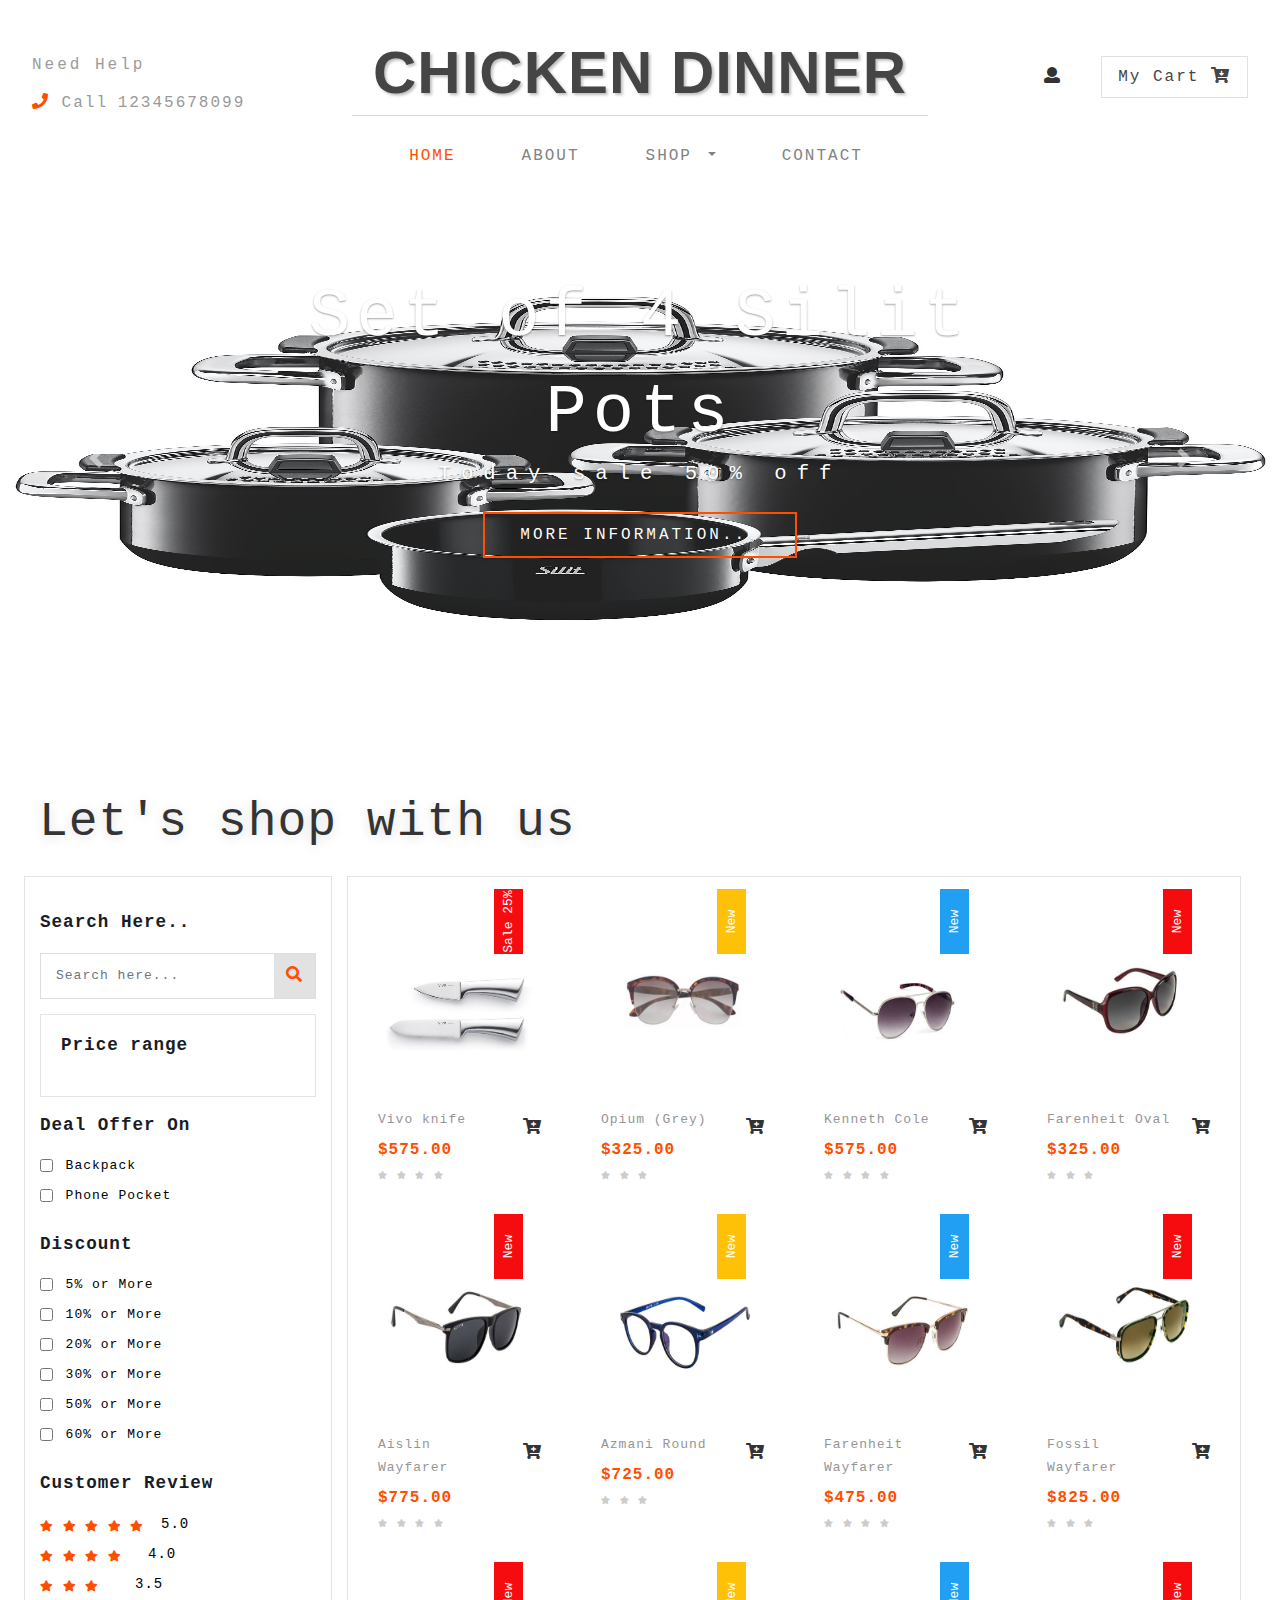
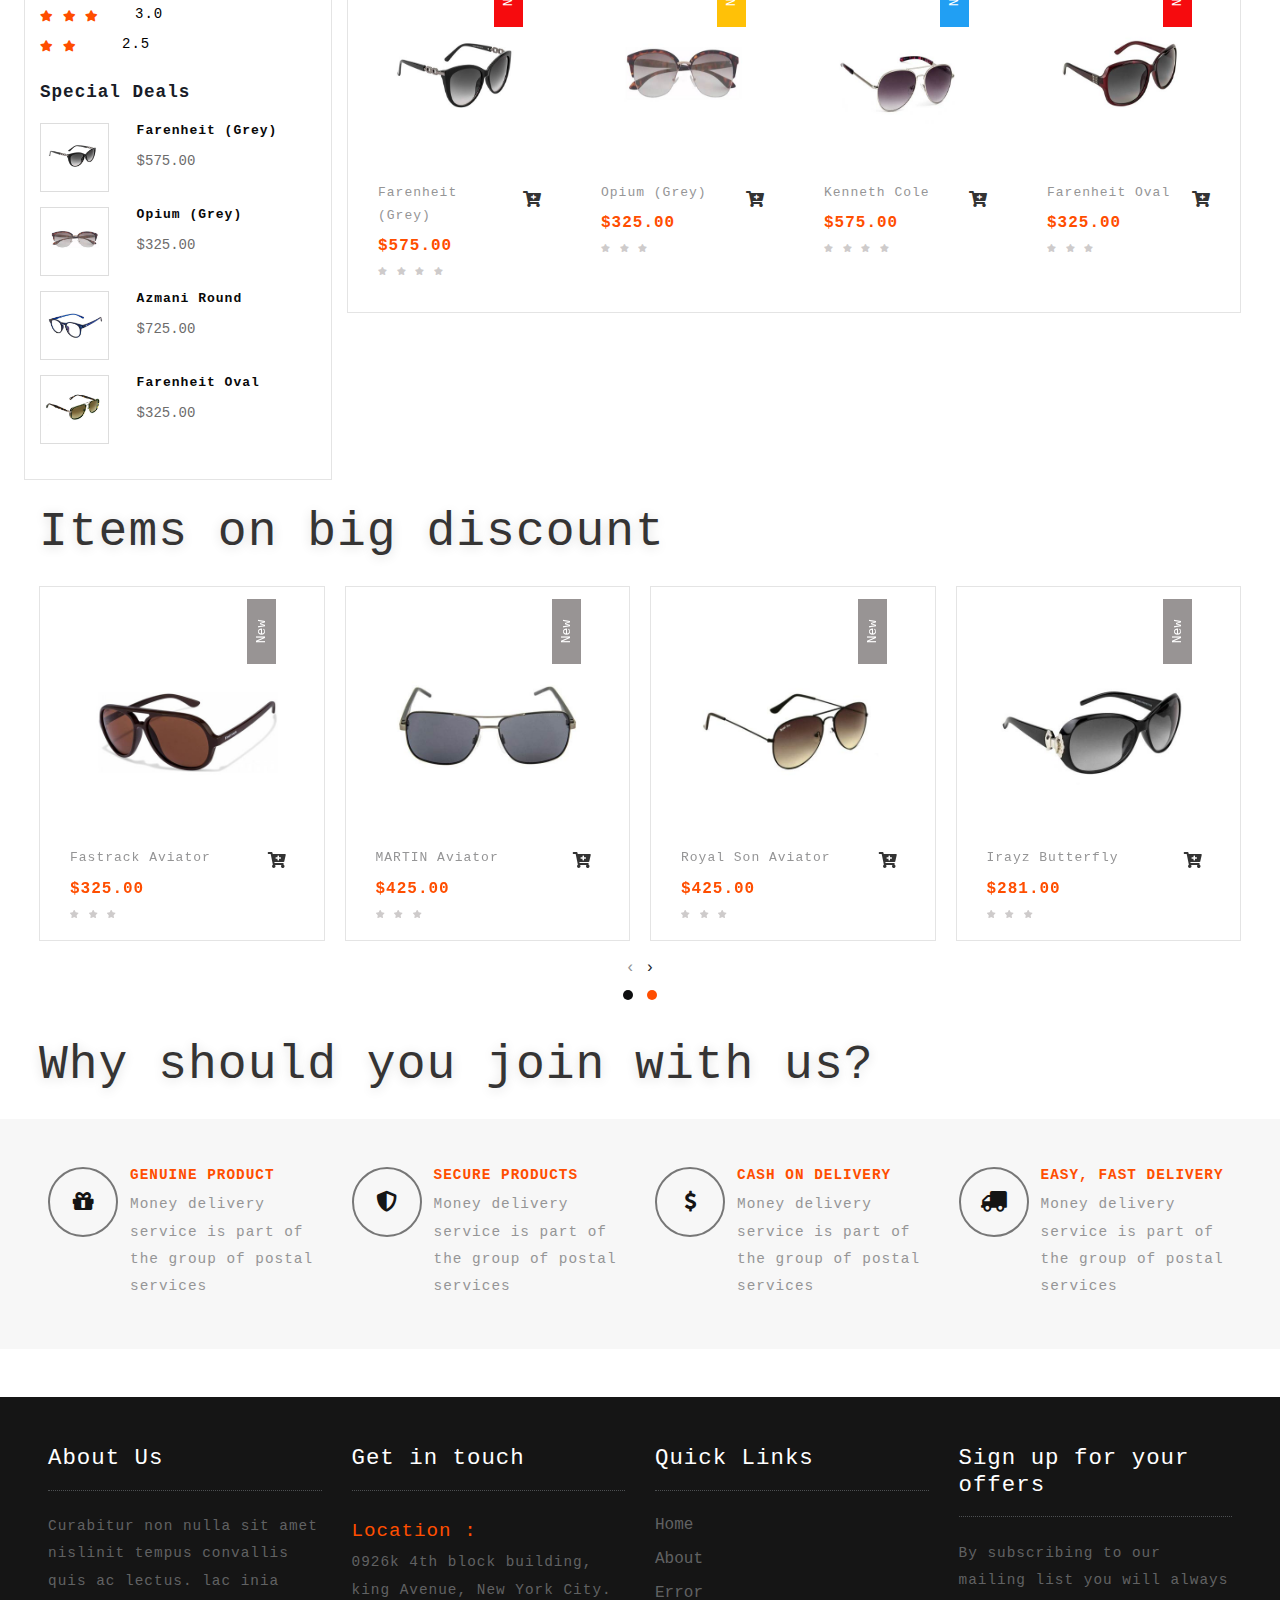
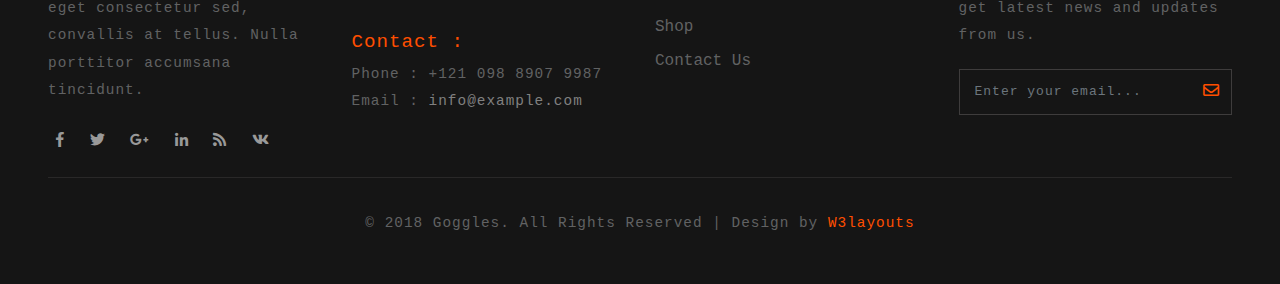
<file: web/index.html>
<!--
	Author: W3layouts
	Author URL: http://w3layouts.com
	License: Creative Commons Attribution 3.0 Unported
	License URL: http://creativecommons.org/licenses/by/3.0/
-->

<!DOCTYPE html>
<html lang="zxx">

<head>
	<title>Goggles Ecommerce Category Bootstrap responsive Web Template | Home :: w3layouts</title>
	<meta name="viewport" content="width=device-width, initial-scale=1">
	<meta charset="utf-8">
	<meta name="keywords" content="Goggles a Responsive web template, Bootstrap Web Templates, Flat Web Templates, Android Compatible web template, 
Smartphone Compatible web template, free webdesigns for Nokia, Samsung, LG, SonyEricsson, Motorola web design" />
	<script>
		addEventListener("load", function () {
			setTimeout(hideURLbar, 0);
		}, false);

		function hideURLbar() {
			window.scrollTo(0, 1);
		}
	</script>
	<link href="css/bootstrap.css" rel='stylesheet' type='text/css' />
	<link href="css/login_overlay.css" rel='stylesheet' type='text/css' />
	<link href="css/style6.css" rel='stylesheet' type='text/css' />
	<link rel="stylesheet" href="css/shop.css" type="text/css" />
	<link rel="stylesheet" href="css/owl.carousel.css" type="text/css" media="all">
	<link rel="stylesheet" href="css/owl.theme.css" type="text/css" media="all">
	<link href="css/style.css" rel='stylesheet' type='text/css' />
	<link href="css/fontawesome-all.css" rel="stylesheet">
</head>

<body>
	<div class="banner-top container-fluid" id="home">
		<!-- header -->
		<header>
			<div class="row">
				<div class="col-md-3 top-info text-left mt-lg-4">
					<h6>Need Help</h6>
					<ul>
						<li>
							<i class="fas fa-phone"></i> Call</li>
						<li class="number-phone mt-3">12345678099</li>
					</ul>
				</div>
				<div class="col-md-6 logo-w3layouts text-center">
					<h1 class="logo-w3layouts">
						<a class="navbar-brand" href="index.html">
							CHICKEN DINNER </a>
					</h1>
				</div>

				<div class="col-md-3 top-info-cart text-right mt-lg-4">
					<ul class="cart-inner-info">
						<li class="button-log">
							<a class="btn-open" href="#">
								<span class="fa fa-user" aria-hidden="true"></span>
							</a>
						</li>
						<li class="galssescart galssescart2 cart cart box_1">
							<form action="#" method="post" class="last">
								<input type="hidden" name="cmd" value="_cart">
								<input type="hidden" name="display" value="1">
								<button class="top_googles_cart" type="submit" name="submit" value="">
									My Cart
									<i class="fas fa-cart-arrow-down"></i>
								</button>
							</form>
						</li>
					</ul>
					<!---->
					<div class="overlay-login text-left">
						<button type="button" class="overlay-close1">
							<i class="fa fa-times" aria-hidden="true"></i>
						</button>
						<div class="wrap">
							<h5 class="text-center mb-4">Login Now</h5>
							<div class="login p-5 bg-dark mx-auto mw-100">
								<form action="#" method="post">
									<div class="form-group">
										<label class="mb-2">Email address</label>
										<input type="email" class="form-control" id="exampleInputEmail1" aria-describedby="emailHelp" placeholder="" required="">
										<small id="emailHelp" class="form-text text-muted">We'll never share your email with anyone else.</small>
									</div>
									<div class="form-group">
										<label class="mb-2">Password</label>
										<input type="password" class="form-control" id="exampleInputPassword1" placeholder="" required="">
									</div>
									<div class="form-check mb-2">
										<input type="checkbox" class="form-check-input" id="exampleCheck1">
										<label class="form-check-label" for="exampleCheck1">Check me out</label>
									</div>
									<button type="submit" class="btn btn-primary submit mb-4">Sign In</button>

								</form>
							</div>
							<!---->
						</div>
					</div>
					<!---->
				</div>
			</div>
			<!-- <div class="search">
				<div class="mobile-nav-button">
					<button id="trigger-overlay" type="button">
						<i class="fas fa-search"></i>
					</button>
				</div> -->
				<!-- open/close -->
				<!-- <div class="overlay overlay-door">
					<button type="button" class="overlay-close">
						<i class="fa fa-times" aria-hidden="true"></i>
					</button>
					<form action="#" method="post" class="d-flex">
						<input class="form-control" type="search" placeholder="Search here..." required="">
						<button type="submit" class="btn btn-primary submit">
							<i class="fas fa-search"></i>
						</button>
					</form>

				</div> -->
				<!-- open/close -->
			</div>
			<label class="top-log mx-auto"></label>
			<nav class="navbar navbar-expand-lg navbar-light bg-light top-header mb-2">

				<button class="navbar-toggler mx-auto" type="button" data-toggle="collapse" data-target="#navbarSupportedContent" aria-controls="navbarSupportedContent"
				    aria-expanded="false" aria-label="Toggle navigation">
					<span class="navbar-toggler-icon">
						
					</span>
				</button>
				<div class="collapse navbar-collapse" id="navbarSupportedContent">
					<ul class="navbar-nav nav-mega mx-auto">
						<li class="nav-item active">
							<a class="nav-link ml-lg-0" href="index.html">Home
								<span class="sr-only">(current)</span>
							</a>
						</li>
						<li class="nav-item">
							<a class="nav-link" href="about.html">About</a>
						</li>
						<li class="nav-item dropdown">
							<a class="nav-link dropdown-toggle" href="#" id="navbarDropdown1" role="button" data-toggle="dropdown" aria-haspopup="true"
							    aria-expanded="false">
								Shop
							</a>
							<ul class="dropdown-menu mega-menu ">
								<li>
									<div class="row">
										<div class="col-md-4 media-list span4 ">
											<h5 class="tittle-w3layouts-sub"> Knife </h5>
											<ul>
												<li class="media-mini mt-3">
													<a href="shop.html">Vivo Knife</a>
												</li>
												<li class="">
													<a href="shop.html">Vivo Knife</a>
												</li>
												<li>
													<a href="shop.html">Vivo Knife</a>
												</li>
												<li>
													<a href="shop.html">Vivo Knife</a>
												</li>
												<li>
													<a href="shop.html">Vivo Knife</a>
												</li>
												<li>
													<a href="shop.html">Vivo Knife</a>
												</li>
												<li>
													<a href="shop.html">Vivo Knife</a>
												</li>
												<li>
													<a href="shop.html">Vivo Knife</a>
												</li>
												<li>
													<a href="shop.html">Vivo Knife</a>
												</li>
											</ul>
										</div>
										<div class="col-md-4 media-list span4 ">
											<h5 class="tittle-w3layouts-sub"> Pot </h5>
											<ul>
												<li class="media-mini mt-3">

													<a href="shop.html">Silit pot</a>
												</li>
												<li>
													<a href="shop.html">Silit pot</a>
												</li>
												<li>
													<a href="shop.html">Silit pot</a>
												</li>
												<li>
													<a href="shop.html">Silit pot</a>
												</li>
												<li>
													<a href="shop.html">Silit pot</a>
												</li>
												<li>
													<a href="shop.html">Silit pot</a>
												</li>
											</ul>
				
										</div>
										<div class="col-md-4 media-list span4">

											<h5 class="tittle-w3layouts-sub-nav"> Spoon </h5>
											<ul>
												<li class="media-mini mt-3">

													<a href="shop.html">Apple spoon</a>
												</li>
												<li>
													<a href="shop.html">Apple spoon</a>
												</li>
												<li>
													<a href="shop.html">Apple spoon</a>
												</li>
												<li>
													<a href="shop.html">Apple spoon</a>
												</li>
												<li>
													<a href="shop.html">Apple spoon</a>
												</li>
												<li>
													<a href="shop.html">Apple spoon</a>
												</li>
											</ul>
											<!-- <div class="media-mini mt-3">
												<a href="shop.html">
													<img src="images/g1.jpg" class="img-fluid" alt="">
												</a>
											</div> -->

										</div>
										
									</div>
									<hr>
								</li>
							</ul>
						</li>
						<li class="nav-item">
							<a class="nav-link" href="contact.html">Contact</a>
						</li>
					</ul>

				</div>
			</nav>
		</header>
		<!-- //header -->
		<!-- banner -->
		 <style>
		  /* Make the image fully responsive */
		  .carousel-inner img {
		      width: 100%;
		      height: 100%;
		  }
		  </style>
		  <div id="demo" class="carousel slide" data-ride="carousel">

		  <!-- Indicators -->
		  <ul class="carousel-indicators">
		    <li data-target="#demo" data-slide-to="0" class="active"></li>
		    <li data-target="#demo" data-slide-to="1"></li>
		    <li data-target="#demo" data-slide-to="2"></li>
		  </ul>
		  
		  <!-- The slideshow -->
		  <div class="carousel-inner">
		    <div class="carousel-item active">
		      <img src="images/B4XNC.jpg" alt="Los Angeles" width="1100" height="500">
		      <div class="carousel-caption text-center">
						<h3>Set of 4 Silit Pots
							<span>Today sale 50% off</span>
						</h3>
					<a href="shop.html" class="btn btn-sm animated-button gibson-three mt-4">More information...</a>
			 	</div>
		    </div>
		    <div class="carousel-item">
		      <img src="images/dao_vivo1.jpg" alt="Chicago" width="1100" height="500">
		      <div class="carousel-caption text-center">
						<h3>Vivo knife
							<span>Today sale 60% off</span>
						</h3>
					<a href="shop.html" class="btn btn-sm animated-button gibson-three mt-4">More information...</a>
			 	</div>
		    </div>
		    <div class="carousel-item">
		      <img src="images/ddth_vivo2.jpg" alt="New York" width="1100" height="500">
		      <div class="carousel-caption text-center">
						<h3>Vivo spoons, forks
							<span>80% discount on bill over $ 200</span>
						</h3>
					<a href="shop.html" class="btn btn-sm animated-button gibson-three mt-4">More information...</a>
			 	</div>
		    </div>
		  </div>
		  
		  <!-- Left and right controls -->
		  <a class="carousel-control-prev" href="#demo" data-slide="prev">
		    <span class="carousel-control-prev-icon"></span>
		  </a>
		  <a class="carousel-control-next" href="#demo" data-slide="next">
		    <span class="carousel-control-next-icon"></span>
		  </a>
		</div>

		<!-- <div class="banner">
			<div id="carouselExampleIndicators" class="carousel slide" data-ride="carousel">
				<ol class="carousel-indicators">
					<li data-target="#carouselExampleIndicators" data-slide-to="0" class="active"></li>
					<li data-target="#carouselExampleIndicators" data-slide-to="1"></li>
					<li data-target="#carouselExampleIndicators" data-slide-to="2"></li>
					<li data-target="#carouselExampleIndicators" data-slide-to="3"></li>
				</ol>
				<div class="carousel-inner" role="listbox">
					<div class="carousel-item active">
						<div class="carousel-caption text-center">
							<h3>Men’s eyewear
								<span>Cool summer sale 50% off</span>
							</h3>
							<a href="shop.html" class="btn btn-sm animated-button gibson-three mt-4">Shop Now</a>
						</div>
					</div>
					<div class="carousel-item item2">
						<div class="carousel-caption text-center">
							<h3>Women’s eyewear
								<span>Want to Look Your Best?</span>
							</h3>
							<a href="shop.html" class="btn btn-sm animated-button gibson-three mt-4">Shop Now</a>

						</div>
					</div>
					<div class="carousel-item item3">
						<div class="carousel-caption text-center">
							<h3>Men’s eyewear
								<span>Cool summer sale 50% off</span>
							</h3>
							<a href="shop.html" class="btn btn-sm animated-button gibson-three mt-4">Shop Now</a>

						</div>
					</div>
					<div class="carousel-item item4">
						<div class="carousel-caption text-center">
							<h3>Women’s eyewear
								<span>Want to Look Your Best?</span>
							</h3>
							<a href="shop.html" class="btn btn-sm animated-button gibson-three mt-4">Shop Now</a>
						</div>
					</div>
				</div>
				<a class="carousel-control-prev" href="#carouselExampleIndicators" role="button" data-slide="prev">
					<span class="carousel-control-prev-icon" aria-hidden="true"></span>
					<span class="sr-only">Previous</span>
				</a>
				<a class="carousel-control-next" href="#carouselExampleIndicators" role="button" data-slide="next">
					<span class="carousel-control-next-icon" aria-hidden="true"></span>
					<span class="sr-only">Next</span>
				</a>
			</div> -->
			<!--//banner -->
		</div>
	</div>
	<!--//banner-sec-->
	<section class="banner-bottom-wthreelayouts py-lg-5 py-3">
		<div class="container-fluid">
			<div class="inner-sec-shop px-lg-4 px-3">
				<h3 class="tittle-w3layouts my-lg-4 my-4">Let's shop with us</h3>
				<div class="row">
						<!-- product left -->
						<div class="side-bar col-lg-3">
							<div class="search-hotel">
								<h3 class="agileits-sear-head">Search Here..</h3>
								<form action="#" method="post">
										<input class="form-control" type="search" name="search" placeholder="Search here..." required="">
										<button class="btn1">
												<i class="fas fa-search"></i>
										</button>
										<div class="clearfix"> </div>
									</form>
							</div>
							<!-- price range -->
							<div class="range">
								<h3 class="agileits-sear-head">Price range</h3>
								<ul class="dropdown-menu6">
									<li>

										<div id="slider-range" class="ui-slider ui-slider-horizontal ui-widget ui-widget-content ui-corner-all"><div class="ui-slider-range ui-widget-header" style="left: 0.555556%; width: 66.1111%;"></div><a class="ui-slider-handle ui-state-default ui-corner-all" href="#" style="left: 0.555556%;"></a><a class="ui-slider-handle ui-state-default ui-corner-all" href="#" style="left: 66.6667%;"></a></div>
										<input type="text" id="amount" style="border: 0; color: #ffffff; font-weight: normal;">
									</li>
								</ul>
							</div>
							<!-- //price range -->
							<!--preference -->
							<div class="left-side">
								<h3 class="agileits-sear-head">Deal Offer On</h3>
								<ul>
									<li>
										<input type="checkbox" class="checked">
										<span class="span">Backpack</span>
									</li>
									<li>
										<input type="checkbox" class="checked">
										<span class="span">Phone Pocket</span>
									</li>

								</ul>
							</div>
							<!-- // preference -->
							<!-- discounts -->
							<div class="left-side">
								<h3 class="agileits-sear-head">Discount</h3>
								<ul>
									<li>
										<input type="checkbox" class="checked">
										<span class="span">5% or More</span>
									</li>
									<li>
										<input type="checkbox" class="checked">
										<span class="span">10% or More</span>
									</li>
									<li>
										<input type="checkbox" class="checked">
										<span class="span">20% or More</span>
									</li>
									<li>
										<input type="checkbox" class="checked">
										<span class="span">30% or More</span>
									</li>
									<li>
										<input type="checkbox" class="checked">
										<span class="span">50% or More</span>
									</li>
									<li>
										<input type="checkbox" class="checked">
										<span class="span">60% or More</span>
									</li>
								</ul>
							</div>
							<!-- //discounts -->
							<!-- reviews -->
							<div class="customer-rev left-side">
								<h3 class="agileits-sear-head">Customer Review</h3>
								<ul>
									<li>
										<a href="#">
											<i class="fa fa-star" aria-hidden="true"></i>
											<i class="fa fa-star" aria-hidden="true"></i>
											<i class="fa fa-star" aria-hidden="true"></i>
											<i class="fa fa-star" aria-hidden="true"></i>
											<i class="fa fa-star" aria-hidden="true"></i>
											<span>5.0</span>
										</a>
									</li>
									<li>
										<a href="#">
											<i class="fa fa-star" aria-hidden="true"></i>
											<i class="fa fa-star" aria-hidden="true"></i>
											<i class="fa fa-star" aria-hidden="true"></i>
											<i class="fa fa-star" aria-hidden="true"></i>
											<i class="fa fa-star-o" aria-hidden="true"></i>
											<span>4.0</span>
										</a>
									</li>
									<li>
										<a href="#">
											<i class="fa fa-star" aria-hidden="true"></i>
											<i class="fa fa-star" aria-hidden="true"></i>
											<i class="fa fa-star" aria-hidden="true"></i>
											<i class="fa fa-star-half-o" aria-hidden="true"></i>
											<i class="fa fa-star-o" aria-hidden="true"></i>
											<span>3.5</span>
										</a>
									</li>
									<li>
										<a href="#">
											<i class="fa fa-star" aria-hidden="true"></i>
											<i class="fa fa-star" aria-hidden="true"></i>
											<i class="fa fa-star" aria-hidden="true"></i>
											<i class="fa fa-star-o" aria-hidden="true"></i>
											<i class="fa fa-star-o" aria-hidden="true"></i>
											<span>3.0</span>
										</a>
									</li>
									<li>
										<a href="#">
											<i class="fa fa-star" aria-hidden="true"></i>
											<i class="fa fa-star" aria-hidden="true"></i>
											<i class="fa fa-star-half-o" aria-hidden="true"></i>
											<i class="fa fa-star-o" aria-hidden="true"></i>
											<i class="fa fa-star-o" aria-hidden="true"></i>
											<span>2.5</span>
										</a>
									</li>
								</ul>
							</div>
							<!-- //reviews -->
							<!-- deals -->
							<div class="deal-leftmk left-side">
								<h3 class="agileits-sear-head">Special Deals</h3>
								<div class="special-sec1">
									<div class="img-deals">
										<img src="images/s1.jpg" alt="">
									</div>
									<div class="img-deal1">
										<h3>Farenheit (Grey)</h3>
										<a href="single.html">$575.00</a>
									</div>
									<div class="clearfix"></div>
								</div>
								<div class="special-sec1">
									<div class="col-xs-4 img-deals">
										<img src="images/s2.jpg" alt="">
									</div>
									<div class="col-xs-8 img-deal1">
										<h3>Opium (Grey)</h3>
										<a href="single.html">$325.00</a>
									</div>
									<div class="clearfix"></div>
								</div>
								<div class="special-sec1">
										<div class="col-xs-4 img-deals">
											<img src="images/m2.jpg" alt="">
										</div>
										<div class="col-xs-8 img-deal1">
											<h3>Azmani Round</h3>
											<a href="single.html">$725.00</a>
										</div>
										<div class="clearfix"></div>
									</div>
									<div class="special-sec1">
											<div class="col-xs-4 img-deals">
												<img src="images/m4.jpg" alt="">
											</div>
											<div class="col-xs-8 img-deal1">
												<h3>Farenheit Oval</h3>
												<a href="single.html">$325.00</a>
											</div>
											<div class="clearfix"></div>
										</div>
							</div>
							<!-- //deals -->
						</div>
						<!-- //product left -->
						<!--/product right-->
						<div class="left-ads-display col-lg-9">
							<div class="wrapper_top_shop">
								<!-- <div class="row">
										<div class="col-md-6 shop_left">
												<img src="images/banner3.jpg" alt="">
												<h6>40% off</h6>
											</div>
											<div class="col-md-6 shop_right">
												<img src="images/banner4.jpg" alt="">
												<h6>50% off</h6>
											</div>
						
								</div> -->
								<div class="row">
									<!-- /womens -->
									<div class="col-md-3 product-men women_two shop-gd">
										<div class="product-googles-info googles">
											<div class="men-pro-item">
												<div class="men-thumb-item">
													<img src="images/dao_vivo1.jpg" class="img-fluid" alt="">
													<div class="men-cart-pro">
														<div class="inner-men-cart-pro">
															<a href="single.html" class="link-product-add-cart">Quick View</a>
														</div>
													</div>
													<span class="product-new-top">Sale 25%</span>
												</div>
												<div class="item-info-product">
													<div class="info-product-price">
														<div class="grid_meta">
															<div class="product_price">
																<h4>
																	<a href="single.html">Vivo knife</a>
																</h4>
																<div class="grid-price mt-2">
																	<span class="money ">$575.00</span>
																</div>
															</div>
															<ul class="stars">
																<li>
																	<a href="#">
																		<i class="fa fa-star" aria-hidden="true"></i>
																	</a>
																</li>
																<li>
																	<a href="#">
																		<i class="fa fa-star" aria-hidden="true"></i>
																	</a>
																</li>
																<li>
																	<a href="#">
																		<i class="fa fa-star" aria-hidden="true"></i>
																	</a>
																</li>
																<li>
																	<a href="#">
																		<i class="fa fa-star" aria-hidden="true"></i>
																	</a>
																</li>
																<li>
																	<a href="#">
																		<i class="fa fa-star-half-o" aria-hidden="true"></i>
																	</a>
																</li>
															</ul>
														</div>
														<div class="googles single-item hvr-outline-out">
															<form action="#" method="post">
																<input type="hidden" name="cmd" value="_cart">
																<input type="hidden" name="add" value="1">
																<input type="hidden" name="googles_item" value="Farenheit">
																<input type="hidden" name="amount" value="575.00">
																<button type="submit" class="googles-cart pgoogles-cart">
																	<i class="fas fa-cart-plus"></i>
																</button>
															</form>

														</div>
													</div>
													<div class="clearfix"></div>
												</div>
											</div>
										</div>
									</div>
									<div class="col-md-3 product-men women_two shop-gd">
										<div class="product-googles-info googles">
											<div class="men-pro-item">
												<div class="men-thumb-item">
													<img src="images/s2.jpg" class="img-fluid" alt="">
													<div class="men-cart-pro">
														<div class="inner-men-cart-pro">
															<a href="single.html" class="link-product-add-cart">Quick View</a>
														</div>
													</div>
													<span class="product-new-top">New</span>
												</div>
												<div class="item-info-product">

													<div class="info-product-price">
														<div class="grid_meta">
															<div class="product_price">
																<h4>
																	<a href="single.html">Opium (Grey)</a>
																</h4>
																<div class="grid-price mt-2">
																	<span class="money ">$325.00</span>
																</div>
															</div>
															<ul class="stars">
																<li>
																	<a href="#">
																		<i class="fa fa-star" aria-hidden="true"></i>
																	</a>
																</li>
																<li>
																	<a href="#">
																		<i class="fa fa-star" aria-hidden="true"></i>
																	</a>
																</li>
																<li>
																	<a href="#">
																		<i class="fa fa-star" aria-hidden="true"></i>
																	</a>
																</li>
																<li>
																	<a href="#">
																		<i class="fa fa-star-half-o" aria-hidden="true"></i>
																	</a>
																</li>
																<li>
																	<a href="#">
																		<i class="fa fa-star-o" aria-hidden="true"></i>
																	</a>
																</li>
															</ul>
														</div>
														<div class="googles single-item hvr-outline-out">
															<form action="#" method="post">
																<input type="hidden" name="cmd" value="_cart">
																<input type="hidden" name="add" value="1">
																<input type="hidden" name="googles_item" value="Opium (Grey)">
																<input type="hidden" name="amount" value="325.00">
																<button type="submit" class="googles-cart pgoogles-cart">
																	<i class="fas fa-cart-plus"></i>
																</button>

															</form>

														</div>
													</div>
													<div class="clearfix"></div>
												</div>
											</div>
										</div>
									</div>
									<div class="col-md-3 product-men women_two shop-gd">
										<div class="product-googles-info googles">
											<div class="men-pro-item">
												<div class="men-thumb-item">
													<img src="images/s3.jpg" class="img-fluid" alt="">
													<div class="men-cart-pro">
														<div class="inner-men-cart-pro">
															<a href="single.html" class="link-product-add-cart">Quick View</a>
														</div>
													</div>
													<span class="product-new-top">New</span>
												</div>
												<div class="item-info-product">

													<div class="info-product-price">
														<div class="grid_meta">
															<div class="product_price">
																<h4>
																	<a href="single.html">Kenneth Cole</a>
																</h4>
																<div class="grid-price mt-2">
																	<span class="money ">$575.00</span>
																</div>
															</div>
															<ul class="stars">
																<li>
																	<a href="#">
																		<i class="fa fa-star" aria-hidden="true"></i>
																	</a>
																</li>
																<li>
																	<a href="#">
																		<i class="fa fa-star" aria-hidden="true"></i>
																	</a>
																</li>
																<li>
																	<a href="#">
																		<i class="fa fa-star" aria-hidden="true"></i>
																	</a>
																</li>
																<li>
																	<a href="#">
																		<i class="fa fa-star" aria-hidden="true"></i>
																	</a>
																</li>
																<li>
																	<a href="#">
																		<i class="fa fa-star-half-o" aria-hidden="true"></i>
																	</a>
																</li>
															</ul>
														</div>
														<div class="googles single-item hvr-outline-out">
															<form action="#" method="post">
																<input type="hidden" name="cmd" value="_cart">
																<input type="hidden" name="add" value="1">
																<input type="hidden" name="googles_item" value="Kenneth Cole">
																<input type="hidden" name="amount" value="575.00">
																<button type="submit" class="googles-cart pgoogles-cart">
																	<i class="fas fa-cart-plus"></i>
																</button>
															</form>

														</div>
													</div>
													<div class="clearfix"></div>
												</div>
											</div>
										</div>
									</div>
									<div class="col-md-3 product-men women_two shop-gd">
										<div class="product-googles-info googles">
											<div class="men-pro-item">
												<div class="men-thumb-item">
													<img src="images/s4.jpg" class="img-fluid" alt="">
													<div class="men-cart-pro">
														<div class="inner-men-cart-pro">
															<a href="single.html" class="link-product-add-cart">Quick View</a>
														</div>
													</div>
													<span class="product-new-top">New</span>
												</div>
												<div class="item-info-product">

													<div class="info-product-price">
														<div class="grid_meta">
															<div class="product_price">
																<h4>
																	<a href="single.html">Farenheit Oval </a>
																</h4>
																<div class="grid-price mt-2">
																	<span class="money ">$325.00</span>
																</div>
															</div>
															<ul class="stars">
																<li>
																	<a href="#">
																		<i class="fa fa-star" aria-hidden="true"></i>
																	</a>
																</li>
																<li>
																	<a href="#">
																		<i class="fa fa-star" aria-hidden="true"></i>
																	</a>
																</li>
																<li>
																	<a href="#">
																		<i class="fa fa-star" aria-hidden="true"></i>
																	</a>
																</li>
																<li>
																	<a href="#">
																		<i class="fa fa-star-half-o" aria-hidden="true"></i>
																	</a>
																</li>
																<li>
																	<a href="#">
																		<i class="fa fa-star-o" aria-hidden="true"></i>
																	</a>
																</li>
															</ul>
														</div>
														<div class="googles single-item hvr-outline-out">
															<form action="#" method="post">
																<input type="hidden" name="cmd" value="_cart">
																<input type="hidden" name="add" value="1">
																<input type="hidden" name="googles_item" value="Farenheit Oval">
																<input type="hidden" name="amount" value="325.00">
																<button type="submit" class="googles-cart pgoogles-cart">
																	<i class="fas fa-cart-plus"></i>
																</button>
															</form>

														</div>
													</div>
													<div class="clearfix"></div>
												</div>
											</div>
										</div>
									</div>
								</div>
								<div class="row my-lg-3 my-0">
										<!-- /womens -->
										<div class="col-md-3 product-men women_two shop-gd">
											<div class="product-googles-info googles">
												<div class="men-pro-item">
													<div class="men-thumb-item">
														<img src="images/m1.jpg" class="img-fluid" alt="">
														<div class="men-cart-pro">
															<div class="inner-men-cart-pro">
																<a href="single.html" class="link-product-add-cart">Quick View</a>
															</div>
														</div>
														<span class="product-new-top">New</span>
													</div>
													<div class="item-info-product">
					
														<div class="info-product-price">
															<div class="grid_meta">
																<div class="product_price">
																	<h4>
																		<a href="single.html">Aislin Wayfarer </a>
																	</h4>
																	<div class="grid-price mt-2">
																		<span class="money ">$775.00</span>
																	</div>
																</div>
																<ul class="stars">
																	<li>
																		<a href="#">
																			<i class="fa fa-star" aria-hidden="true"></i>
																		</a>
																	</li>
																	<li>
																		<a href="#">
																			<i class="fa fa-star" aria-hidden="true"></i>
																		</a>
																	</li>
																	<li>
																		<a href="#">
																			<i class="fa fa-star" aria-hidden="true"></i>
																		</a>
																	</li>
																	<li>
																		<a href="#">
																			<i class="fa fa-star" aria-hidden="true"></i>
																		</a>
																	</li>
																	<li>
																		<a href="#">
																			<i class="fa fa-star-half-o" aria-hidden="true"></i>
																		</a>
																	</li>
																</ul>
															</div>
															<div class="googles single-item hvr-outline-out">
																<form action="#" method="post">
																	<input type="hidden" name="cmd" value="_cart">
																	<input type="hidden" name="add" value="1">
																	<input type="hidden" name="googles_item" value="Aislin Wayfarer">
																	<input type="hidden" name="amount" value="775.00">
																	<button type="submit" class="googles-cart pgoogles-cart">
																		<i class="fas fa-cart-plus"></i>
																	</button>
																</form>
					
															</div>
														</div>
														<div class="clearfix"></div>
													</div>
												</div>
											</div>
										</div>
										<div class="col-md-3 product-men women_two shop-gd">
											<div class="product-googles-info googles">
												<div class="men-pro-item">
													<div class="men-thumb-item">
														<img src="images/m2.jpg" class="img-fluid" alt="">
														<div class="men-cart-pro">
															<div class="inner-men-cart-pro">
																<a href="single.html" class="link-product-add-cart">Quick View</a>
															</div>
														</div>
														<span class="product-new-top">New</span>
													</div>
													<div class="item-info-product">
					
														<div class="info-product-price">
															<div class="grid_meta">
																<div class="product_price">
																	<h4>
																		<a href="single.html">Azmani Round </a>
																	</h4>
																	<div class="grid-price mt-2">
																		<span class="money ">$725.00</span>
																	</div>
																</div>
																<ul class="stars">
																	<li>
																		<a href="#">
																			<i class="fa fa-star" aria-hidden="true"></i>
																		</a>
																	</li>
																	<li>
																		<a href="#">
																			<i class="fa fa-star" aria-hidden="true"></i>
																		</a>
																	</li>
																	<li>
																		<a href="#">
																			<i class="fa fa-star" aria-hidden="true"></i>
																		</a>
																	</li>
																	<li>
																		<a href="#">
																			<i class="fa fa-star-half-o" aria-hidden="true"></i>
																		</a>
																	</li>
																	<li>
																		<a href="#">
																			<i class="fa fa-star-o" aria-hidden="true"></i>
																		</a>
																	</li>
																</ul>
															</div>
															<div class="googles single-item hvr-outline-out">
																<form action="#" method="post">
																	<input type="hidden" name="cmd" value="_cart">
																	<input type="hidden" name="add" value="1">
																	<input type="hidden" name="googles_item" value="Azmani Round">
																	<input type="hidden" name="amount" value="725.00">
																	<button type="submit" class="googles-cart pgoogles-cart">
																		<i class="fas fa-cart-plus"></i>
																	</button>
																</form>
															</div>
														</div>
														<div class="clearfix"></div>
													</div>
												</div>
											</div>
										</div>
										<div class="col-md-3 product-men women_two shop-gd">
											<div class="product-googles-info googles">
												<div class="men-pro-item">
													<div class="men-thumb-item">
														<img src="images/m3.jpg" class="img-fluid" alt="">
														<div class="men-cart-pro">
															<div class="inner-men-cart-pro">
																<a href="single.html" class="link-product-add-cart">Quick View</a>
															</div>
														</div>
														<span class="product-new-top">New</span>
													</div>
													<div class="item-info-product">
					
														<div class="info-product-price">
															<div class="grid_meta">
																<div class="product_price">
																	<h4>
																		<a href="single.html">Farenheit Wayfarer</a>
																	</h4>
																	<div class="grid-price mt-2">
																		<span class="money ">$475.00</span>
																	</div>
																</div>
																<ul class="stars">
																	<li>
																		<a href="#">
																			<i class="fa fa-star" aria-hidden="true"></i>
																		</a>
																	</li>
																	<li>
																		<a href="#">
																			<i class="fa fa-star" aria-hidden="true"></i>
																		</a>
																	</li>
																	<li>
																		<a href="#">
																			<i class="fa fa-star" aria-hidden="true"></i>
																		</a>
																	</li>
																	<li>
																		<a href="#">
																			<i class="fa fa-star" aria-hidden="true"></i>
																		</a>
																	</li>
																	<li>
																		<a href="#">
																			<i class="fa fa-star-half-o" aria-hidden="true"></i>
																		</a>
																	</li>
																</ul>
															</div>
															<div class="googles single-item hvr-outline-out">
																<form action="#" method="post">
																	<input type="hidden" name="cmd" value="_cart">
																	<input type="hidden" name="add" value="1">
																	<input type="hidden" name="googles_item" value="Farenheit Wayfarer">
																	<input type="hidden" name="amount" value="475.00">
																	<button type="submit" class="googles-cart pgoogles-cart">
																		<i class="fas fa-cart-plus"></i>
																	</button>
																</form>
					
															</div>
														</div>
														<div class="clearfix"></div>
													</div>
												</div>
											</div>
										</div>
										<div class="col-md-3 product-men women_two shop-gd">
											<div class="product-googles-info googles">
												<div class="men-pro-item">
													<div class="men-thumb-item">
														<img src="images/m4.jpg" class="img-fluid" alt="">
														<div class="men-cart-pro">
															<div class="inner-men-cart-pro">
																<a href="single.html" class="link-product-add-cart">Quick View</a>
															</div>
														</div>
														<span class="product-new-top">New</span>
													</div>
													<div class="item-info-product">
					
														<div class="info-product-price">
															<div class="grid_meta">
																<div class="product_price">
																	<h4>
																		<a href="single.html">Fossil Wayfarer </a>
																	</h4>
																	<div class="grid-price mt-2">
																		<span class="money ">$825.00</span>
																	</div>
																</div>
																<ul class="stars">
																	<li>
																		<a href="#">
																			<i class="fa fa-star" aria-hidden="true"></i>
																		</a>
																	</li>
																	<li>
																		<a href="#">
																			<i class="fa fa-star" aria-hidden="true"></i>
																		</a>
																	</li>
																	<li>
																		<a href="#">
																			<i class="fa fa-star" aria-hidden="true"></i>
																		</a>
																	</li>
																	<li>
																		<a href="#">
																			<i class="fa fa-star-half-o" aria-hidden="true"></i>
																		</a>
																	</li>
																	<li>
																		<a href="#">
																			<i class="fa fa-star-o" aria-hidden="true"></i>
																		</a>
																	</li>
																</ul>
															</div>
															<div class="googles single-item hvr-outline-out">
																<form action="#" method="post">
																	<input type="hidden" name="cmd" value="_cart">
																	<input type="hidden" name="add" value="1">
																	<input type="hidden" name="googles_item" value="Fossil Wayfarer">
																	<input type="hidden" name="amount" value="825.00">
																	<button type="submit" class="googles-cart pgoogles-cart">
																		<i class="fas fa-cart-plus"></i>
																	</button>
																</form>
					
															</div>
														</div>
														<div class="clearfix"></div>
													</div>
												</div>
											</div>
										</div>
										<!-- /mens -->
									</div>
									<div class="row">
											<!-- /womens -->
											<div class="col-md-3 product-men women_two shop-gd">
												<div class="product-googles-info googles">
													<div class="men-pro-item">
														<div class="men-thumb-item">
															<img src="images/s1.jpg" class="img-fluid" alt="">
															<div class="men-cart-pro">
																<div class="inner-men-cart-pro">
																	<a href="single.html" class="link-product-add-cart">Quick View</a>
																</div>
															</div>
															<span class="product-new-top">New</span>
														</div>
														<div class="item-info-product">
															<div class="info-product-price">
																<div class="grid_meta">
																	<div class="product_price">
																		<h4>
																			<a href="single.html">Farenheit (Grey)</a>
																		</h4>
																		<div class="grid-price mt-2">
																			<span class="money ">$575.00</span>
																		</div>
																	</div>
																	<ul class="stars">
																		<li>
																			<a href="#">
																				<i class="fa fa-star" aria-hidden="true"></i>
																			</a>
																		</li>
																		<li>
																			<a href="#">
																				<i class="fa fa-star" aria-hidden="true"></i>
																			</a>
																		</li>
																		<li>
																			<a href="#">
																				<i class="fa fa-star" aria-hidden="true"></i>
																			</a>
																		</li>
																		<li>
																			<a href="#">
																				<i class="fa fa-star" aria-hidden="true"></i>
																			</a>
																		</li>
																		<li>
																			<a href="#">
																				<i class="fa fa-star-half-o" aria-hidden="true"></i>
																			</a>
																		</li>
																	</ul>
																</div>
																<div class="googles single-item hvr-outline-out">
																	<form action="#" method="post">
																		<input type="hidden" name="cmd" value="_cart">
																		<input type="hidden" name="add" value="1">
																		<input type="hidden" name="googles_item" value="Farenheit">
																		<input type="hidden" name="amount" value="575.00">
																		<button type="submit" class="googles-cart pgoogles-cart">
																			<i class="fas fa-cart-plus"></i>
																		</button>
																	</form>
		
																</div>
															</div>
															<div class="clearfix"></div>
														</div>
													</div>
												</div>
											</div>
											<div class="col-md-3 product-men women_two shop-gd">
												<div class="product-googles-info googles">
													<div class="men-pro-item">
														<div class="men-thumb-item">
															<img src="images/s2.jpg" class="img-fluid" alt="">
															<div class="men-cart-pro">
																<div class="inner-men-cart-pro">
																	<a href="single.html" class="link-product-add-cart">Quick View</a>
																</div>
															</div>
															<span class="product-new-top">New</span>
														</div>
														<div class="item-info-product">
		
															<div class="info-product-price">
																<div class="grid_meta">
																	<div class="product_price">
																		<h4>
																			<a href="single.html">Opium (Grey)</a>
																		</h4>
																		<div class="grid-price mt-2">
																			<span class="money ">$325.00</span>
																		</div>
																	</div>
																	<ul class="stars">
																		<li>
																			<a href="#">
																				<i class="fa fa-star" aria-hidden="true"></i>
																			</a>
																		</li>
																		<li>
																			<a href="#">
																				<i class="fa fa-star" aria-hidden="true"></i>
																			</a>
																		</li>
																		<li>
																			<a href="#">
																				<i class="fa fa-star" aria-hidden="true"></i>
																			</a>
																		</li>
																		<li>
																			<a href="#">
																				<i class="fa fa-star-half-o" aria-hidden="true"></i>
																			</a>
																		</li>
																		<li>
																			<a href="#">
																				<i class="fa fa-star-o" aria-hidden="true"></i>
																			</a>
																		</li>
																	</ul>
																</div>
																<div class="googles single-item hvr-outline-out">
																	<form action="#" method="post">
																		<input type="hidden" name="cmd" value="_cart">
																		<input type="hidden" name="add" value="1">
																		<input type="hidden" name="googles_item" value="Opium (Grey)">
																		<input type="hidden" name="amount" value="325.00">
																		<button type="submit" class="googles-cart pgoogles-cart">
																			<i class="fas fa-cart-plus"></i>
																		</button>
																	</form>
		
																</div>
															</div>
															<div class="clearfix"></div>
														</div>
													</div>
												</div>
											</div>
											<div class="col-md-3 product-men women_two shop-gd">
												<div class="product-googles-info googles">
													<div class="men-pro-item">
														<div class="men-thumb-item">
															<img src="images/s3.jpg" class="img-fluid" alt="">
															<div class="men-cart-pro">
																<div class="inner-men-cart-pro">
																	<a href="single.html" class="link-product-add-cart">Quick View</a>
																</div>
															</div>
															<span class="product-new-top">New</span>
														</div>
														<div class="item-info-product">
		
															<div class="info-product-price">
																<div class="grid_meta">
																	<div class="product_price">
																		<h4>
																			<a href="single.html">Kenneth Cole</a>
																		</h4>
																		<div class="grid-price mt-2">
																			<span class="money ">$575.00</span>
																		</div>
																	</div>
																	<ul class="stars">
																		<li>
																			<a href="#">
																				<i class="fa fa-star" aria-hidden="true"></i>
																			</a>
																		</li>
																		<li>
																			<a href="#">
																				<i class="fa fa-star" aria-hidden="true"></i>
																			</a>
																		</li>
																		<li>
																			<a href="#">
																				<i class="fa fa-star" aria-hidden="true"></i>
																			</a>
																		</li>
																		<li>
																			<a href="#">
																				<i class="fa fa-star" aria-hidden="true"></i>
																			</a>
																		</li>
																		<li>
																			<a href="#">
																				<i class="fa fa-star-half-o" aria-hidden="true"></i>
																			</a>
																		</li>
																	</ul>
																</div>
																<div class="googles single-item hvr-outline-out">
																	<form action="#" method="post">
																		<input type="hidden" name="cmd" value="_cart">
																		<input type="hidden" name="add" value="1">
																		<input type="hidden" name="googles_item" value="Kenneth Cole">
																		<input type="hidden" name="amount" value="575.00">
																		<button type="submit" class="googles-cart pgoogles-cart">
																			<i class="fas fa-cart-plus"></i>
																		</button>
																	</form>
		
																</div>
															</div>
															<div class="clearfix"></div>
														</div>
													</div>
												</div>
											</div>
											<div class="col-md-3 product-men women_two shop-gd">
												<div class="product-googles-info googles">
													<div class="men-pro-item">
														<div class="men-thumb-item">
															<img src="images/s4.jpg" class="img-fluid" alt="">
															<div class="men-cart-pro">
																<div class="inner-men-cart-pro">
																	<a href="single.html" class="link-product-add-cart">Quick View</a>
																</div>
															</div>
															<span class="product-new-top">New</span>
														</div>
														<div class="item-info-product">
		
															<div class="info-product-price">
																<div class="grid_meta">
																	<div class="product_price">
																		<h4>
																			<a href="single.html">Farenheit Oval </a>
																		</h4>
																		<div class="grid-price mt-2">
																			<span class="money ">$325.00</span>
																		</div>
																	</div>
																	<ul class="stars">
																		<li>
																			<a href="#">
																				<i class="fa fa-star" aria-hidden="true"></i>
																			</a>
																		</li>
																		<li>
																			<a href="#">
																				<i class="fa fa-star" aria-hidden="true"></i>
																			</a>
																		</li>
																		<li>
																			<a href="#">
																				<i class="fa fa-star" aria-hidden="true"></i>
																			</a>
																		</li>
																		<li>
																			<a href="#">
																				<i class="fa fa-star-half-o" aria-hidden="true"></i>
																			</a>
																		</li>
																		<li>
																			<a href="#">
																				<i class="fa fa-star-o" aria-hidden="true"></i>
																			</a>
																		</li>
																	</ul>
																</div>
																<div class="googles single-item hvr-outline-out">
																	<form action="#" method="post">
																		<input type="hidden" name="cmd" value="_cart">
																		<input type="hidden" name="add" value="1">
																		<input type="hidden" name="googles_item" value="Farenheit Oval">
																		<input type="hidden" name="amount" value="325.00">
																		<button type="submit" class="googles-cart pgoogles-cart">
																			<i class="fas fa-cart-plus"></i>
																		</button>
																	</form>
		
																</div>
															</div>
															<div class="clearfix"></div>
														</div>
													</div>
												</div>
											</div>
										</div>
							</div>
						</div>
						<!--//product right-->
					</div>
				<!--//row-->
				<!--/meddle-->
				<!-- <div class="row">
					<div class="col-md-12 middle-slider my-4">
						<div class="middle-text-info ">

							<h3 class="tittle-w3layouts two text-center my-lg-4 mt-3">Summer Flash sale</h3>
							<div class="simply-countdown-custom" id="simply-countdown-custom"></div>

						</div>
					</div>
				</div> -->
				<!--//meddle-->
				<!--/slide-->
				<h3 class="tittle-w3layouts my-lg-4 my-4">Items on big discount</h3>
				<div class="slider-img mid-sec">
					<!--//banner-sec-->
					<div class="mid-slider">
						<div class="owl-carousel owl-theme row">
							<div class="item">
								<div class="gd-box-info text-center">
									<div class="product-men women_two bot-gd">
										<div class="product-googles-info slide-img googles">
											<div class="men-pro-item">
												<div class="men-thumb-item">
													<img src="images/s5.jpg" class="img-fluid" alt="">
													<div class="men-cart-pro">
														<div class="inner-men-cart-pro">
															<a href="single.html" class="link-product-add-cart">Quick View</a>
														</div>
													</div>
													<span class="product-new-top">New</span>
												</div>
												<div class="item-info-product">

													<div class="info-product-price">
														<div class="grid_meta">
															<div class="product_price">
																<h4>
																	<a href="single.html">Fastrack Aviator </a>
																</h4>
																<div class="grid-price mt-2">
																	<span class="money ">$325.00</span>
																</div>
															</div>
															<ul class="stars">
																<li>
																	<a href="#">
																		<i class="fa fa-star" aria-hidden="true"></i>
																	</a>
																</li>
																<li>
																	<a href="#">
																		<i class="fa fa-star" aria-hidden="true"></i>
																	</a>
																</li>
																<li>
																	<a href="#">
																		<i class="fa fa-star" aria-hidden="true"></i>
																	</a>
																</li>
																<li>
																	<a href="#">
																		<i class="fa fa-star-half-o" aria-hidden="true"></i>
																	</a>
																</li>
																<li>
																	<a href="#">
																		<i class="fa fa-star-o" aria-hidden="true"></i>
																	</a>
																</li>
															</ul>
														</div>
														<div class="googles single-item hvr-outline-out">
															<form action="#" method="post">
																<input type="hidden" name="cmd" value="_cart">
																<input type="hidden" name="add" value="1">
																<input type="hidden" name="googles_item" value="Fastrack Aviator">
																<input type="hidden" name="amount" value="325.00">
																<button type="submit" class="googles-cart pgoogles-cart">
																	<i class="fas fa-cart-plus"></i>
																</button>
															</form>

														</div>
													</div>

												</div>
											</div>
										</div>
									</div>
								</div>
							</div>
							<div class="item">
								<div class="gd-box-info text-center">
									<div class="product-men women_two bot-gd">
										<div class="product-googles-info slide-img googles">
											<div class="men-pro-item">
												<div class="men-thumb-item">
													<img src="images/s6.jpg" class="img-fluid" alt="">
													<div class="men-cart-pro">
														<div class="inner-men-cart-pro">
															<a href="single.html" class="link-product-add-cart">Quick View</a>
														</div>
													</div>
													<span class="product-new-top">New</span>
												</div>
												<div class="item-info-product">

													<div class="info-product-price">
														<div class="grid_meta">
															<div class="product_price">
																<h4>
																	<a href="single.html">MARTIN Aviator </a>
																</h4>
																<div class="grid-price mt-2">
																	<span class="money ">$425.00</span>
																</div>
															</div>
															<ul class="stars">
																<li>
																	<a href="#">
																		<i class="fa fa-star" aria-hidden="true"></i>
																	</a>
																</li>
																<li>
																	<a href="#">
																		<i class="fa fa-star" aria-hidden="true"></i>
																	</a>
																</li>
																<li>
																	<a href="#">
																		<i class="fa fa-star" aria-hidden="true"></i>
																	</a>
																</li>
																<li>
																	<a href="#">
																		<i class="fa fa-star-half-o" aria-hidden="true"></i>
																	</a>
																</li>
																<li>
																	<a href="#">
																		<i class="fa fa-star-o" aria-hidden="true"></i>
																	</a>
																</li>
															</ul>
														</div>
														<div class="googles single-item hvr-outline-out">
															<form action="#" method="post">
																<input type="hidden" name="cmd" value="_cart">
																<input type="hidden" name="add" value="1">
																<input type="hidden" name="googles_item" value="MARTIN Aviator">
																<input type="hidden" name="amount" value="425.00">
																<button type="submit" class="googles-cart pgoogles-cart">
																	<i class="fas fa-cart-plus"></i>
																</button>
															</form>

														</div>
													</div>

												</div>
											</div>
										</div>
									</div>
								</div>
							</div>
							<div class="item">
								<div class="gd-box-info text-center">
									<div class="product-men women_two bot-gd">
										<div class="product-googles-info slide-img googles">
											<div class="men-pro-item">
												<div class="men-thumb-item">
													<img src="images/s7.jpg" class="img-fluid" alt="">
													<div class="men-cart-pro">
														<div class="inner-men-cart-pro">
															<a href="single.html" class="link-product-add-cart">Quick View</a>
														</div>
													</div>
													<span class="product-new-top">New</span>
												</div>
												<div class="item-info-product">

													<div class="info-product-price">
														<div class="grid_meta">
															<div class="product_price">
																<h4>
																	<a href="single.html">Royal Son Aviator </a>
																</h4>
																<div class="grid-price mt-2">
																	<span class="money ">$425.00</span>
																</div>
															</div>
															<ul class="stars">
																<li>
																	<a href="#">
																		<i class="fa fa-star" aria-hidden="true"></i>
																	</a>
																</li>
																<li>
																	<a href="#">
																		<i class="fa fa-star" aria-hidden="true"></i>
																	</a>
																</li>
																<li>
																	<a href="#">
																		<i class="fa fa-star" aria-hidden="true"></i>
																	</a>
																</li>
																<li>
																	<a href="#">
																		<i class="fa fa-star-half-o" aria-hidden="true"></i>
																	</a>
																</li>
																<li>
																	<a href="#">
																		<i class="fa fa-star-o" aria-hidden="true"></i>
																	</a>
																</li>
															</ul>
														</div>
														<div class="googles single-item hvr-outline-out">
															<form action="#" method="post">
																<input type="hidden" name="cmd" value="_cart">
																<input type="hidden" name="add" value="1">
																<input type="hidden" name="googles_item" value="Royal Son Aviator">
																<input type="hidden" name="amount" value="425.00">
																<button type="submit" class="googles-cart pgoogles-cart">
																	<i class="fas fa-cart-plus"></i>
																</button>
															</form>

														</div>
													</div>

												</div>
											</div>
										</div>
									</div>
								</div>
							</div>
							<div class="item">
								<div class="gd-box-info text-center">
									<div class="product-men women_two bot-gd">
										<div class="product-googles-info slide-img googles">
											<div class="men-pro-item">
												<div class="men-thumb-item">
													<img src="images/s8.jpg" class="img-fluid" alt="">
													<div class="men-cart-pro">
														<div class="inner-men-cart-pro">
															<a href="single.html" class="link-product-add-cart">Quick View</a>
														</div>
													</div>
													<span class="product-new-top">New</span>
												</div>
												<div class="item-info-product">

													<div class="info-product-price">
														<div class="grid_meta">
															<div class="product_price">
																<h4>
																	<a href="single.html">Irayz Butterfly </a>
																</h4>
																<div class="grid-price mt-2">
																	<span class="money ">$281.00</span>
																</div>
															</div>
															<ul class="stars">
																<li>
																	<a href="#">
																		<i class="fa fa-star" aria-hidden="true"></i>
																	</a>
																</li>
																<li>
																	<a href="#">
																		<i class="fa fa-star" aria-hidden="true"></i>
																	</a>
																</li>
																<li>
																	<a href="#">
																		<i class="fa fa-star" aria-hidden="true"></i>
																	</a>
																</li>
																<li>
																	<a href="#">
																		<i class="fa fa-star-half-o" aria-hidden="true"></i>
																	</a>
																</li>
																<li>
																	<a href="#">
																		<i class="fa fa-star-o" aria-hidden="true"></i>
																	</a>
																</li>
															</ul>
														</div>
														<div class="googles single-item hvr-outline-out">
															<form action="#" method="post">
																<input type="hidden" name="cmd" value="_cart">
																<input type="hidden" name="add" value="1">
																<input type="hidden" name="googles_item" value="Irayz Butterfly">
																<input type="hidden" name="amount" value="281.00">
																<button type="submit" class="googles-cart pgoogles-cart">
																	<i class="fas fa-cart-plus"></i>
																</button>
															</form>

														</div>
													</div>

												</div>
											</div>
										</div>
									</div>
								</div>
							</div>
							<div class="item">
								<div class="gd-box-info text-center">
									<div class="product-men women_two bot-gd">
										<div class="product-googles-info slide-img googles">
											<div class="men-pro-item">
												<div class="men-thumb-item">
													<img src="images/s9.jpg" class="img-fluid" alt="">
													<div class="men-cart-pro">
														<div class="inner-men-cart-pro">
															<a href="single.html" class="link-product-add-cart">Quick View</a>
														</div>
													</div>
													<span class="product-new-top">New</span>
												</div>
												<div class="item-info-product">

													<div class="info-product-price">
														<div class="grid_meta">
															<div class="product_price">
																<h4>
																	<a href="single.html">Jerry Rectangular </a>
																</h4>
																<div class="grid-price mt-2">
																	<span class="money ">$525.00</span>
																</div>
															</div>
															<ul class="stars">
																<li>
																	<a href="#">
																		<i class="fa fa-star" aria-hidden="true"></i>
																	</a>
																</li>
																<li>
																	<a href="#">
																		<i class="fa fa-star" aria-hidden="true"></i>
																	</a>
																</li>
																<li>
																	<a href="#">
																		<i class="fa fa-star" aria-hidden="true"></i>
																	</a>
																</li>
																<li>
																	<a href="#">
																		<i class="fa fa-star-half-o" aria-hidden="true"></i>
																	</a>
																</li>
																<li>
																	<a href="#">
																		<i class="fa fa-star-o" aria-hidden="true"></i>
																	</a>
																</li>
															</ul>
														</div>
														<div class="googles single-item hvr-outline-out">
															<form action="#" method="post">
																<input type="hidden" name="cmd" value="_cart">
																<input type="hidden" name="add" value="1">
																<input type="hidden" name="googles_item" value="Jerry Rectangular ">
																<input type="hidden" name="amount" value="525.00">
																<button type="submit" class="googles-cart pgoogles-cart">
																	<i class="fas fa-cart-plus"></i>
																</button>
															</form>

														</div>
													</div>

												</div>
											</div>
										</div>
									</div>
								</div>
							</div>
							<div class="item">
								<div class="gd-box-info text-center">
									<div class="product-men women_two bot-gd">
										<div class="product-googles-info slide-img googles">
											<div class="men-pro-item">
												<div class="men-thumb-item">
													<img src="images/s10.jpg" class="img-fluid" alt="">
													<div class="men-cart-pro">
														<div class="inner-men-cart-pro">
															<a href="single.html" class="link-product-add-cart">Quick View</a>
														</div>
													</div>
													<span class="product-new-top">New</span>
												</div>
												<div class="item-info-product">

													<div class="info-product-price">
														<div class="grid_meta">
															<div class="product_price">
																<h4>
																	<a href="single.html">Herdy Wayfarer </a>
																</h4>
																<div class="grid-price mt-2">
																	<span class="money ">$325.00</span>
																</div>
															</div>
															<ul class="stars">
																<li>
																	<a href="#">
																		<i class="fa fa-star" aria-hidden="true"></i>
																	</a>
																</li>
																<li>
																	<a href="#">
																		<i class="fa fa-star" aria-hidden="true"></i>
																	</a>
																</li>
																<li>
																	<a href="#">
																		<i class="fa fa-star" aria-hidden="true"></i>
																	</a>
																</li>
																<li>
																	<a href="#">
																		<i class="fa fa-star-half-o" aria-hidden="true"></i>
																	</a>
																</li>
																<li>
																	<a href="#">
																		<i class="fa fa-star-o" aria-hidden="true"></i>
																	</a>
																</li>
															</ul>
														</div>
														<div class="googles single-item hvr-outline-out">
															<form action="#" method="post">
																<input type="hidden" name="cmd" value="_cart">
																<input type="hidden" name="add" value="1">
																<input type="hidden" name="googles_item" value="Herdy Wayfarer">
																<input type="hidden" name="amount" value="325.00">
																<button type="submit" class="googles-cart pgoogles-cart">
																	<i class="fas fa-cart-plus"></i>
																</button>
															</form>

														</div>
													</div>

												</div>
											</div>
										</div>
									</div>
								</div>
							</div>
						</div>
					</div>
				</div>
				<!-- /testimonials -->
				<!-- <div class="testimonials py-lg-4 py-3 mt-4">
					<div class="testimonials-inner py-lg-4 py-3">
						<h3 class="tittle-w3layouts text-center my-lg-4 my-4">Tesimonials</h3>
						<div id="carouselExampleControls" class="carousel slide" data-ride="carousel">
							<div class="carousel-inner" role="listbox">
								<div class="carousel-item active">
									<div class="testimonials_grid text-center">
										<h3>Anamaria
											<span>Customer</span>
										</h3>
										<label>United States</label>
										<p>Maecenas interdum, metus vitae tincidunt porttitor, magna quam egestas sem, ac scelerisque nisl nibh vel lacus.
											Proin eget gravida odio. Donec ullamcorper est eu accumsan cursus.</p>
									</div>
								</div>
								<div class="carousel-item">
									<div class="testimonials_grid text-center">
										<h3>Esmeralda
											<span>Customer</span>
										</h3>
										<label>United States</label>
										<p>Maecenas interdum, metus vitae tincidunt porttitor, magna quam egestas sem, ac scelerisque nisl nibh vel lacus.
											Proin eget gravida odio. Donec ullamcorper est eu accumsan cursus.</p>
									</div>
								</div>
								<div class="carousel-item">
									<div class="testimonials_grid text-center">
										<h3>Gretchen
											<span>Customer</span>
										</h3>
										<label>United States</label>
										<p>Maecenas interdum, metus vitae tincidunt porttitor, magna quam egestas sem, ac scelerisque nisl nibh vel lacus.
											Proin eget gravida odio. Donec ullamcorper est eu accumsan cursus.</p>
									</div>
								</div>
								<a class="carousel-control-prev test" href="#carouselExampleControls" role="button" data-slide="prev">
									<span class="fas fa-long-arrow-alt-left"></span>
									<span class="sr-only">Previous</span>
								</a>
								<a class="carousel-control-next test" href="#carouselExampleControls" role="button" data-slide="next">
									<span class="fas fa-long-arrow-alt-right" aria-hidden="true"></span>
									<span class="sr-only">Next</span>

								</a>
							</div>
						</div>
					</div>
				</div> -->
				<!-- //testimonials -->
				<!-- <div class="row galsses-grids pt-lg-5 pt-3">
					<div class="col-lg-6 galsses-grid-left">
						<figure class="effect-lexi">
							<img src="images/banner4.jpg" alt="" class="img-fluid">
							<figcaption>
								<h3>Editor's
									<span>Pick</span>
								</h3>
								<p> Express your style now.</p>
							</figcaption>
						</figure>
					</div>
					<div class="col-lg-6 galsses-grid-left">
						<figure class="effect-lexi">
							<img src="images/banner1.jpg" alt="" class="img-fluid">
							<figcaption>
								<h3>Editor's
									<span>Pick</span>
								</h3>
								<p>Express your style now.</p>
							</figcaption>
						</figure>
					</div>
				</div> -->
				<!-- /grids -->
				<!-- <!-- <!-- <!-- <div class="bottom-sub-grid-content py-lg-5 py-3">
					<div class="row">
						<div class="col-lg-4 bottom-sub-grid text-center">
							<div class="bt-icon">

								<span class="far fa-hand-paper"></span>
							</div>

							<h4 class="sub-tittle-w3layouts my-lg-4 my-3">Satisfaction Guaranteed</h4>
							<p>Duis mollis, est non commodo luctus, nisi erat porttitor ligula, eget lacinia odio sem nec elit.</p>
							<p>
								<a href="shop.html" class="btn btn-sm animated-button gibson-three mt-4">Shop Now</a>
							</p>
						</div>
						<!-- /.col-lg-4 -->
					<!-- 	<div class="col-lg-4 bottom-sub-grid text-center">
							<div class="bt-icon">
								<span class="fas fa-rocket"></span>
							</div>

							<h4 class="sub-tittle-w3layouts my-lg-4 my-3">Fast Shipping</h4>
							<p>Duis mollis, est non commodo luctus, nisi erat porttitor ligula, eget lacinia odio sem nec elit.</p>
							<p>
								<a href="shop.html" class="btn btn-sm animated-button gibson-three mt-4">Shop Now</a>
							</p>
						</div>
						<!-- /.col-lg-4 -->
						<!-- <div class="col-lg-4 bottom-sub-grid text-center">
							<div class="bt-icon">
								<span class="far fa-sun"></span>
							</div>

							<h4 class="sub-tittle-w3layouts my-lg-4 my-3">UV Protection</h4>
							<p>Duis mollis, est non commodo luctus, nisi erat porttitor ligula, eget lacinia odio sem nec elit.</p>
							<p>
								<a href="shop.html" class="btn btn-sm animated-button gibson-three mt-4">Shop Now</a>
							</p>
						</div> -->
						<!-- /.col-lg-4 -->
						<h3 class="tittle-w3layouts my-lg-4 my-4">Why should you join with us?</h3>
					</div>
				</div> 
				<!-- //grids -->
				<!-- /clients-sec -->
				
				<div class="testimonials p-lg-5 p-3 mt-4">
					<div class="row last-section">
						<div class="col-lg-3 footer-top-w3layouts-grid-sec">
							<div class="mail-grid-icon text-center">
								<i class="fas fa-gift"></i>
							</div>
							<div class="mail-grid-text-info">
								<h3>Genuine Product</h3>
								<p>Money delivery service is part of the group of postal services</p>
							</div>
						</div>
						<div class="col-lg-3 footer-top-w3layouts-grid-sec">
							<div class="mail-grid-icon text-center">
								<i class="fas fa-shield-alt"></i>
							</div>
							<div class="mail-grid-text-info">
								<h3>Secure Products</h3>
								<p>Money delivery service is part of the group of postal services</p>
							</div>
						</div>
						<div class="col-lg-3 footer-top-w3layouts-grid-sec">
							<div class="mail-grid-icon text-center">
								<i class="fas fa-dollar-sign"></i>
							</div>
							<div class="mail-grid-text-info">
								<h3>Cash on Delivery</h3>
								<p>Money delivery service is part of the group of postal services</p>
							</div>
						</div>
						<div class="col-lg-3 footer-top-w3layouts-grid-sec">
							<div class="mail-grid-icon text-center">
								<i class="fas fa-truck"></i>
							</div>
							<div class="mail-grid-text-info">
								<h3>Easy, Fast Delivery</h3>
								<p>Money delivery service is part of the group of postal services</p>
							</div>
						</div>
					</div>
				</div>
				<!-- //clients-sec -->
			</div>
		</div>
		
	</section>
	<!-- about -->
	<!--footer -->
	<footer class="py-lg-5 py-3">
		<div class="container-fluid px-lg-5 px-3">
			<div class="row footer-top-w3layouts">
				<div class="col-lg-3 footer-grid-w3ls">
					<div class="footer-title">
						<h3>About Us</h3>
					</div>
					<div class="footer-text">
						<p>Curabitur non nulla sit amet nislinit tempus convallis quis ac lectus. lac inia eget consectetur sed, convallis at
							tellus. Nulla porttitor accumsana tincidunt.</p>
						<ul class="footer-social text-left mt-lg-4 mt-3">

							<li class="mx-2">
								<a href="#">
									<span class="fab fa-facebook-f"></span>
								</a>
							</li>
							<li class="mx-2">
								<a href="#">
									<span class="fab fa-twitter"></span>
								</a>
							</li>
							<li class="mx-2">
								<a href="#">
									<span class="fab fa-google-plus-g"></span>
								</a>
							</li>
							<li class="mx-2">
								<a href="#">
									<span class="fab fa-linkedin-in"></span>
								</a>
							</li>
							<li class="mx-2">
								<a href="#">
									<span class="fas fa-rss"></span>
								</a>
							</li>
							<li class="mx-2">
								<a href="#">
									<span class="fab fa-vk"></span>
								</a>
							</li>
						</ul>
					</div>
				</div>
				<div class="col-lg-3 footer-grid-w3ls">
					<div class="footer-title">
						<h3>Get in touch</h3>
					</div>
					<div class="contact-info">
						<h4>Location :</h4>
						<p>0926k 4th block building, king Avenue, New York City.</p>
						<div class="phone">
							<h4>Contact :</h4>
							<p>Phone : +121 098 8907 9987</p>
							<p>Email :
								<a href="mailto:info@example.com">info@example.com</a>
							</p>
						</div>
					</div>
				</div>
				<div class="col-lg-3 footer-grid-w3ls">
					<div class="footer-title">
						<h3>Quick Links</h3>
					</div>
					<ul class="links">
						<li>
							<a href="index.html">Home</a>
						</li>
						<li>
							<a href="about.html">About</a>
						</li>
						<li>
							<a href="404.html">Error</a>
						</li>
						<li>
							<a href="shop.html">Shop</a>
						</li>
						<li>
							<a href="contact.html">Contact Us</a>
						</li>
					</ul>
				</div>
				<div class="col-lg-3 footer-grid-w3ls">
					<div class="footer-title">
						<h3>Sign up for your offers</h3>
					</div>
					<div class="footer-text">
						<p>By subscribing to our mailing list you will always get latest news and updates from us.</p>
						<form action="#" method="post">
							<input class="form-control" type="email" name="Email" placeholder="Enter your email..." required="">
							<button class="btn1">
								<i class="far fa-envelope" aria-hidden="true"></i>
							</button>
							<div class="clearfix"> </div>
						</form>
					</div>
				</div>
			</div>
			<div class="copyright-w3layouts mt-4">
				<p class="copy-right text-center ">&copy; 2018 Goggles. All Rights Reserved | Design by
					<a href="http://w3layouts.com/"> W3layouts </a>
				</p>
			</div>
		</div>
	</footer>
	<!-- //footer -->

	<!--jQuery-->
	<script src="js/jquery-2.2.3.min.js"></script>
	<!-- newsletter modal -->
	<!-- Modal -->
	<!-- Modal -->
<!-- 	<div class="modal fade" id="myModal" tabindex="-1" role="dialog" aria-hidden="true">
		<div class="modal-dialog" role="document">
			<div class="modal-content">
				<div class="modal-header">

					<button type="button" class="close" data-dismiss="modal" aria-label="Close">
						<span aria-hidden="true">&times;</span>
					</button>
				</div>
				<div class="modal-body text-center p-5 mx-auto mw-100">
					<h6>Join our newsletter and get</h6>
					<h3>50% Off for your first Pair of Eye wear</h3>
					<div class="login newsletter">
						<form action="#" method="post">
							<div class="form-group">
								<label class="mb-2">Email address</label>
								<input type="email" class="form-control" id="exampleInputEmail2" aria-describedby="emailHelp" placeholder="" required="">
							</div>
							<button type="submit" class="btn btn-primary submit mb-4">Get 50% Off</button>
						</form>
						<p class="text-center">
							<a href="#">No thanks I want to pay full Price</a>
						</p>
					</div>
				</div>

			</div>
		</div>
	</div> -->
<!-- 	<script>
		$(document).ready(function () {
			$("#myModal").modal();
		});
	</script> -->
	<!-- // modal -->

	<!--search jQuery-->
	<script src="js/modernizr-2.6.2.min.js"></script>
	<script src="js/classie-search.js"></script>
	<!--//search jQuery-->
	<!-- cart-js -->
	<script src="js/minicart.js"></script>
	<script>
		googles.render();

		googles.cart.on('googles_checkout', function (evt) {
			var items, len, i;

			if (this.subtotal() > 0) {
				items = this.items();

				for (i = 0, len = items.length; i < len; i++) {}
			}
		});
	</script>
	<!-- //cart-js -->
	<script>
		$(document).ready(function () {
			$(".button-log a").click(function () {
				$(".overlay-login").fadeToggle(200);
				$(this).toggleClass('btn-open').toggleClass('btn-close');
			});
		});
		$('.overlay-close1').on('click', function () {
			$(".overlay-login").fadeToggle(200);
			$(".button-log a").toggleClass('btn-open').toggleClass('btn-close');
			open = false;
		});
	</script>
	<!-- carousel -->
	<!-- Count-down -->
	<script src="js/simplyCountdown.js"></script>
	<link href="css/simplyCountdown.css" rel='stylesheet' type='text/css' />
	<script>
	</script>
	<!--// Count-down -->
	<script src="js/owl.carousel.js"></script>
	<script>
		$(document).ready(function () {
			$('.owl-carousel').owlCarousel({
				loop: true,
				margin: 10,
				responsiveClass: true,
				responsive: {
					0: {
						items: 1,
						nav: true
					},
					600: {
						items: 2,
						nav: false
					},
					900: {
						items: 3,
						nav: false
					},
					1000: {
						items: 4,
						nav: true,
						loop: false,
						margin: 20
					}
				}
			})
		})
	</script>

	<!-- //end-smooth-scrolling -->


	<!-- dropdown nav -->
	<script>
		$(document).ready(function () {
			$(".dropdown").hover(
				function () {
					$('.dropdown-menu', this).stop(true, true).slideDown("fast");
					$(this).toggleClass('open');
				},
				function () {
					$('.dropdown-menu', this).stop(true, true).slideUp("fast");
					$(this).toggleClass('open');
				}
			);
		});
	</script>
	<!-- //dropdown nav -->
  <script src="js/move-top.js"></script>
    <script src="js/easing.js"></script>
    <script>
        jQuery(document).ready(function($) {
            $(".scroll").click(function(event) {
                event.preventDefault();
                $('html,body').animate({
                    scrollTop: $(this.hash).offset().top
                }, 900);
            });
        });
    </script>
    <script>
        $(document).ready(function() {
            /*
            						var defaults = {
            							  containerID: 'toTop', // fading element id
            							containerHoverID: 'toTopHover', // fading element hover id
            							scrollSpeed: 1200,
            							easingType: 'linear' 
            						 };
            						*/

            $().UItoTop({
                easingType: 'easeOutQuart'
            });

        });
    </script>
    <!--// end-smoth-scrolling -->

	<script src="js/bootstrap.js"></script>
	<!-- js file -->
</body>

</html>
</file>
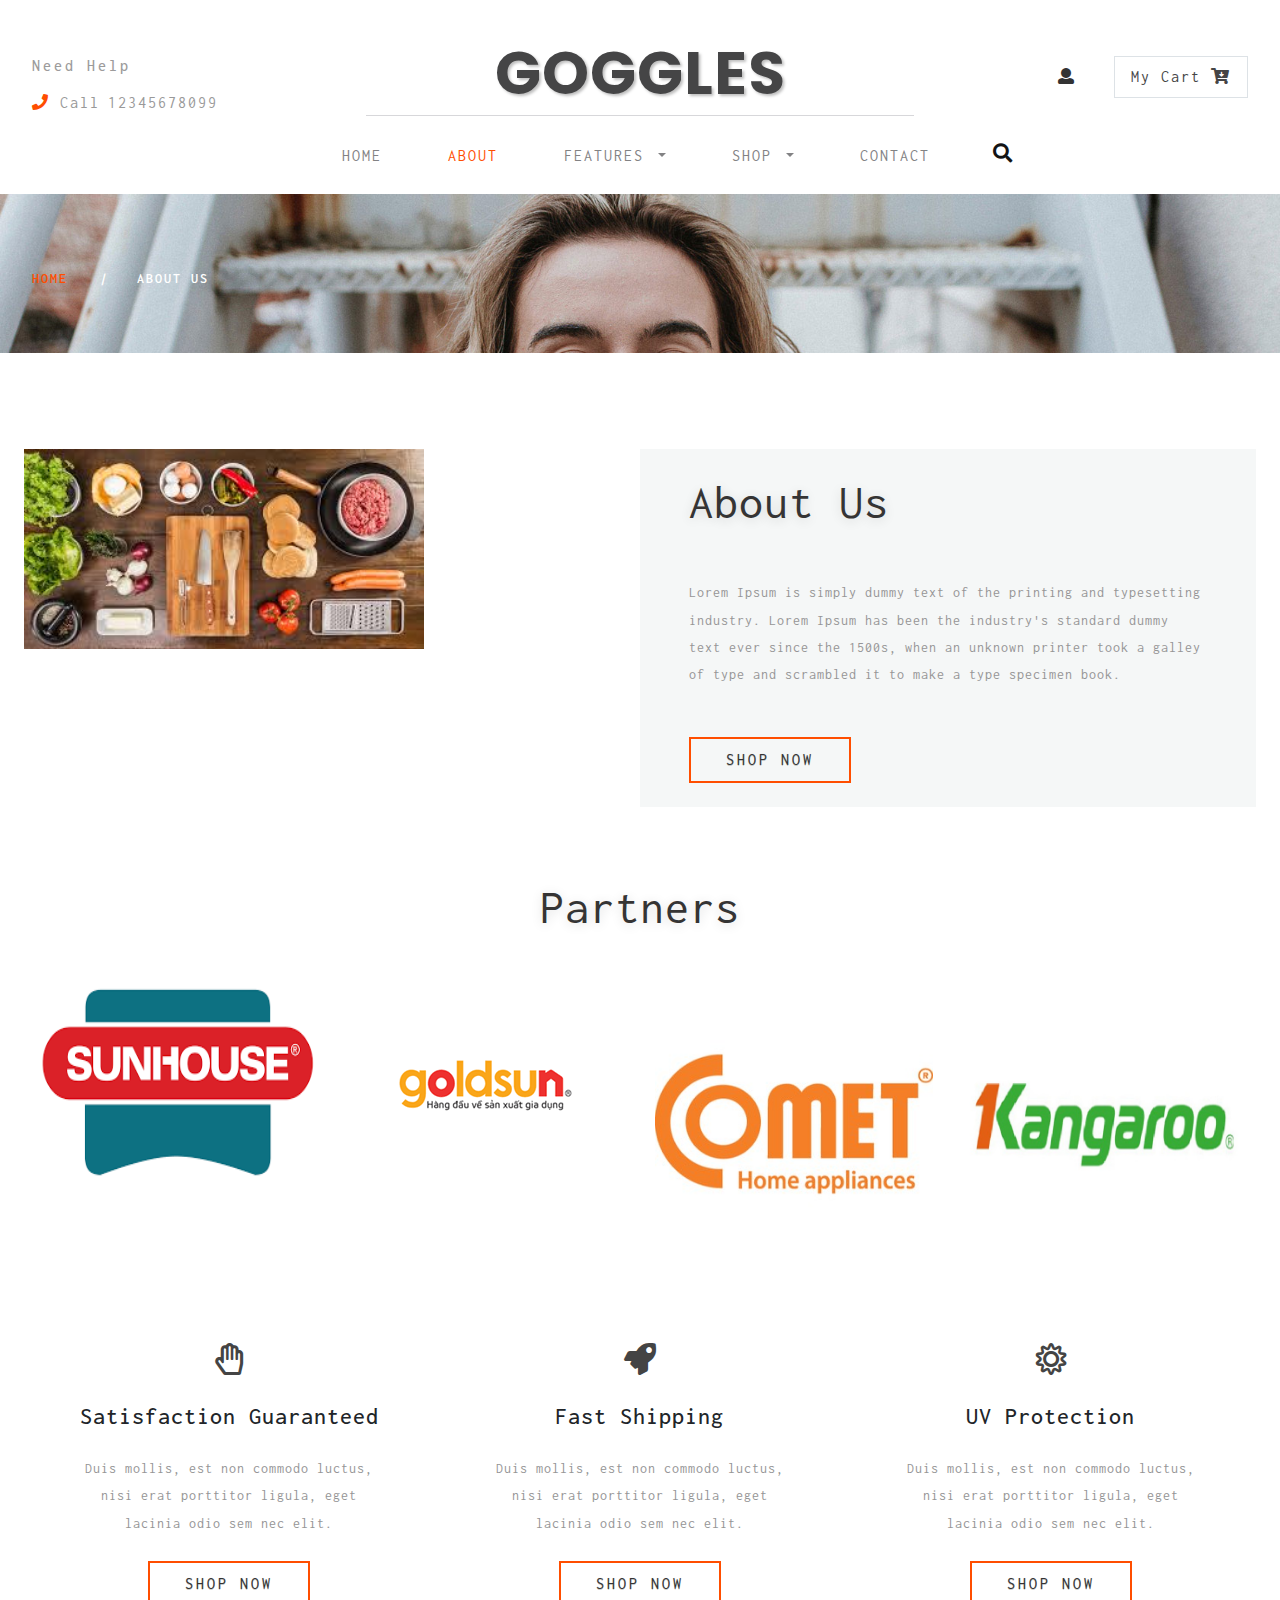
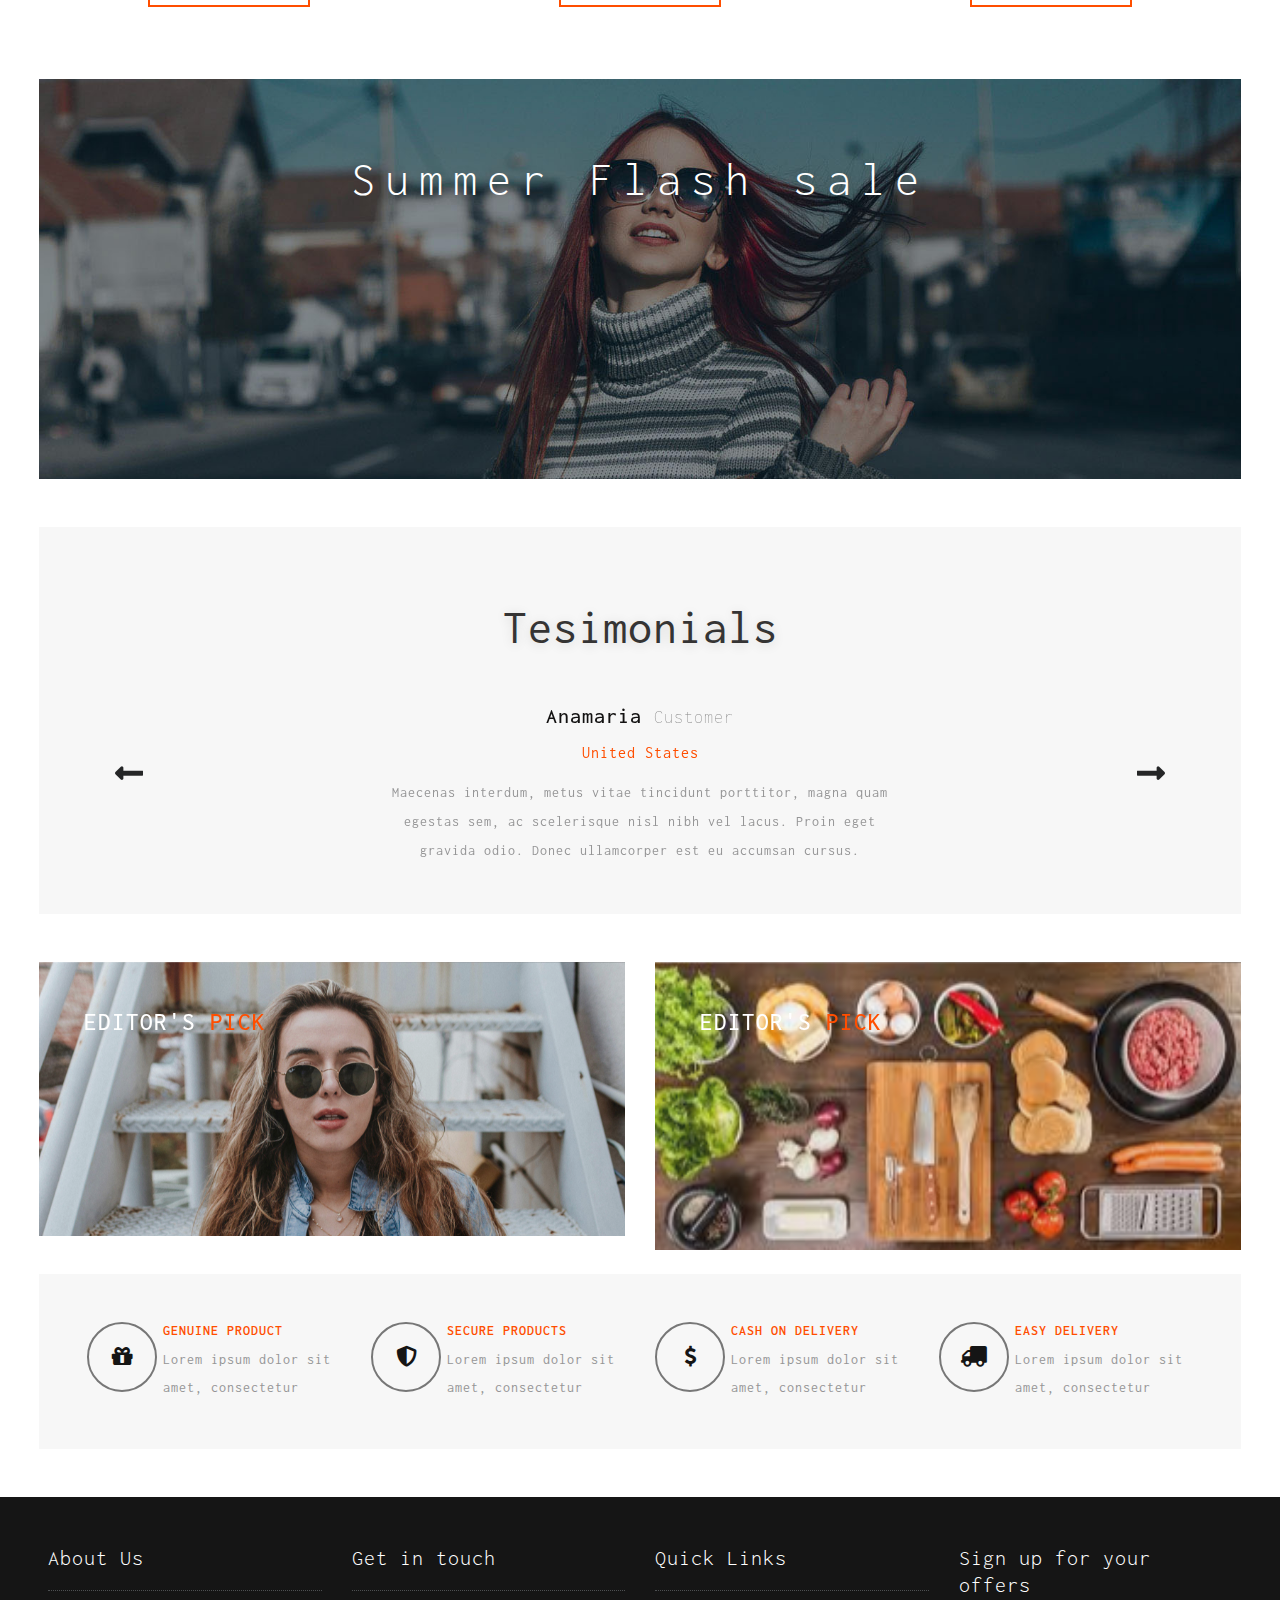
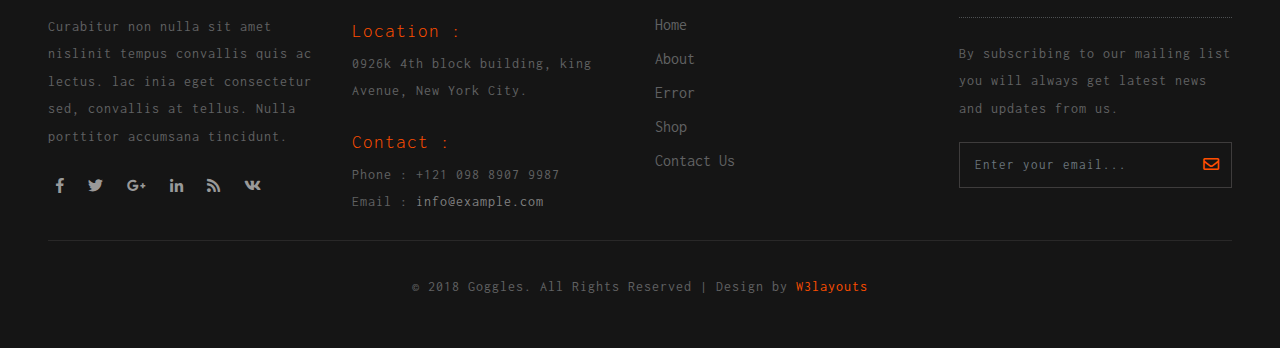
<file: web/about.html>
<!--
	Author: W3layouts
	Author URL: http://w3layouts.com
	License: Creative Commons Attribution 3.0 Unported
	License URL: http://creativecommons.org/licenses/by/3.0/
-->

<!DOCTYPE html>
<html lang="zxx">

<head>
	<title>Goggles Ecommerce Category Bootstrap responsive Web Template | About :: w3layouts</title>
	<meta name="viewport" content="width=device-width, initial-scale=1">
	<meta charset="utf-8">
	<meta name="keywords" content="Goggles a Responsive web template, Bootstrap Web Templates, Flat Web Templates, Android Compatible web template, 
Smartphone Compatible web template, free webdesigns for Nokia, Samsung, LG, SonyEricsson, Motorola web design" />
	<script>
		addEventListener("load", function () {
			setTimeout(hideURLbar, 0);
		}, false);

		function hideURLbar() {
			window.scrollTo(0, 1);
		}
	</script>
	<link href="css/bootstrap.css" rel='stylesheet' type='text/css' />
	<link href="css/login_overlay.css" rel='stylesheet' type='text/css' />
	<link href="css/style6.css" rel='stylesheet' type='text/css' />
	<link rel="stylesheet" href="css/shop.css" type="text/css" />
	<link href="css/style.css" rel='stylesheet' type='text/css' />
	<link href="css/fontawesome-all.css" rel="stylesheet">
	<link href="//fonts.googleapis.com/css?family=Inconsolata:400,700" rel="stylesheet">
	<link href="//fonts.googleapis.com/css?family=Poppins:100,100i,200,200i,300,300i,400,400i,500,500i,600,600i,700,700i,800"
	    rel="stylesheet">
</head>

<body>
	<div class="banner-top container-fluid" id="home">
		<!-- header -->
		<header>
			<div class="row">
				<div class="col-md-3 top-info text-left mt-lg-4">
					<h6>Need Help</h6>
					<ul>
						<li>
							<i class="fas fa-phone"></i> Call</li>
						<li class="number-phone mt-3">12345678099</li>
					</ul>
				</div>
				<div class="col-md-6 logo-w3layouts text-center">
					<h1 class="logo-w3layouts">
						<a class="navbar-brand" href="index.html">
							Goggles </a>
					</h1>
				</div>

				<div class="col-md-3 top-info-cart text-right mt-lg-4">
					<ul class="cart-inner-info">
						<li class="button-log">
							<a class="btn-open" href="#">
								<span class="fa fa-user" aria-hidden="true"></span>
							</a>
						</li>
						<li class="galssescart galssescart2 cart cart box_1">
							<form action="#" method="post" class="last">
								<input type="hidden" name="cmd" value="_cart">
								<input type="hidden" name="display" value="1">
								<button class="top_googles_cart" type="submit" name="submit" value="">
									My Cart
									<i class="fas fa-cart-arrow-down"></i>
								</button>
							</form>
						</li>
					</ul>
					<!---->
					<div class="overlay-login text-left">
						<button type="button" class="overlay-close1">
							<i class="fa fa-times" aria-hidden="true"></i>
						</button>
						<div class="wrap">
							<h5 class="text-center mb-4">Login Now</h5>
							<div class="login p-5 bg-dark mx-auto mw-100">
								<form action="#" method="post">
									<div class="form-group">
										<label class="mb-2">Email address</label>
										<input type="email" class="form-control" id="exampleInputEmail1" aria-describedby="emailHelp" placeholder="" required="">
										<small id="emailHelp" class="form-text text-muted">We'll never share your email with anyone else.</small>
									</div>
									<div class="form-group">
										<label class="mb-2">Password</label>
										<input type="password" class="form-control" id="exampleInputPassword1" placeholder="" required="">
									</div>
									<div class="form-check mb-2">
										<input type="checkbox" class="form-check-input" id="exampleCheck1">
										<label class="form-check-label" for="exampleCheck1">Check me out</label>
									</div>
									<button type="submit" class="btn btn-primary submit mb-4">Sign In</button>

								</form>
							</div>
							<!---->
						</div>
					</div>
					<!---->
				</div>
			</div>
			<div class="search">
				<div class="mobile-nav-button">
					<button id="trigger-overlay" type="button">
						<i class="fas fa-search"></i>
					</button>
				</div>
				<!-- open/close -->
				<div class="overlay overlay-door">
					<button type="button" class="overlay-close">
						<i class="fa fa-times" aria-hidden="true"></i>
					</button>
					<form action="#" method="post" class="d-flex">
						<input class="form-control" type="search" placeholder="Search here..." required="">
						<button type="submit" class="btn btn-primary submit">
							<i class="fas fa-search"></i>
						</button>
					</form>

				</div>
				<!-- open/close -->
			</div>
			<label class="top-log mx-auto"></label>
			<nav class="navbar navbar-expand-lg navbar-light bg-light top-header mb-2">

				<button class="navbar-toggler mx-auto" type="button" data-toggle="collapse" data-target="#navbarSupportedContent" aria-controls="navbarSupportedContent"
				    aria-expanded="false" aria-label="Toggle navigation">
					<span class="navbar-toggler-icon">
						
					</span>
				</button>
				<div class="collapse navbar-collapse" id="navbarSupportedContent">
					<ul class="navbar-nav nav-mega mx-auto">
						<li class="nav-item">
							<a class="nav-link ml-lg-0" href="index.html">Home
								<span class="sr-only">(current)</span>
							</a>
						</li>
						<li class="nav-item  active">
							<a class="nav-link" href="about.html">About</a>
						</li>
						<li class="nav-item dropdown">
							<a class="nav-link dropdown-toggle" href="#" id="navbarDropdown" role="button" data-toggle="dropdown" aria-haspopup="true"
							    aria-expanded="false">
								Features
							</a>
							<ul class="dropdown-menu mega-menu ">
								<li>
									<div class="row">
										<div class="col-md-4 media-list span4 text-left">
											<h5 class="tittle-w3layouts-sub"> Tittle goes here </h5>
											<ul>
												<li class="media-mini mt-3">
													<a href="shop.html">Designer Glasses</a>
												</li>
												<li class="">
													<a href="shop.html"> Ray-Ban</a>
												</li>
												<li>
													<a href="shop.html">Prescription Glasses</a>
												</li>
												<li class="mt-3">
													<h5>View more pages</h5>
												</li>
												<li class="mt-2">
													<a href="about.html">About</a>
												</li>
												<li>
													<a href="customer.html">Customers</a>
												</li>
											</ul>
										</div>
										<div class="col-md-4 media-list span4 text-left">
											<h5 class="tittle-w3layouts-sub"> Tittle goes here </h5>
											<div class="media-mini mt-3">
												<a href="shop.html">
													<img src="images/g2.jpg" class="img-fluid" alt="">
												</a>
											</div>
										</div>
										<div class="col-md-4 media-list span4 text-left">
											<h5 class="tittle-w3layouts-sub">Tittle goes here </h5>
											<div class="media-mini mt-3">
												<a href="shop.html">
													<img src="images/g3.jpg" class="img-fluid" alt="">
												</a>
											</div>

										</div>
									</div>
									<hr>
								</li>
							</ul>
						</li>
						<li class="nav-item dropdown">
							<a class="nav-link dropdown-toggle" href="#" id="navbarDropdown1" role="button" data-toggle="dropdown" aria-haspopup="true"
							    aria-expanded="false">
								Shop
							</a>
							<ul class="dropdown-menu mega-menu ">
								<li>
									<div class="row">
										<div class="col-md-4 media-list span4 text-left">
											<h5 class="tittle-w3layouts-sub"> Tittle goes here </h5>
											<ul>
												<li class="media-mini mt-3">
													<a href="shop.html">Designer Glasses</a>
												</li>
												<li class="">
													<a href="shop.html"> Ray-Ban</a>
												</li>
												<li>
													<a href="shop.html">Prescription Glasses</a>
												</li>
												<li>
													<a href="shop.html">Rx Sunglasses</a>
												</li>
												<li>
													<a href="shop.html">Contact Lenses</a>
												</li>
												<li>
													<a href="shop.html">Multifocal Glasses</a>
												</li>
												<li>
													<a href="shop.html">Kids Glasses</a>
												</li>
												<li>
													<a href="shop.html">Lightweight Glasses</a>
												</li>
												<li>
													<a href="shop.html">Sports Glasses</a>
												</li>
											</ul>
										</div>
										<div class="col-md-4 media-list span4 text-left">
											<h5 class="tittle-w3layouts-sub"> Tittle goes here </h5>
											<ul>
												<li class="media-mini mt-3">

													<a href="shop.html">Brooks Brothers</a>
												</li>
												<li>
													<a href="shop.html">Persol</a>
												</li>
												<li>
													<a href="shop.html">Polo Ralph Lauren</a>
												</li>
												<li>
													<a href="shop.html">Prada</a>
												</li>
												<li>
													<a href="shop.html">Ray-Ban Jr</a>
												</li>
												<li>
													<a href="shop.html">Sferoflex</a>
												</li>
											</ul>
											<ul class="sub-in text-left">

												<li>
													<a href="shop.html">Polo Ralph Lauren</a>
												</li>
												<li>
													<a href="shop.html">Prada</a>
												</li>
												<li>
													<a href="shop.html">Ray-Ban Jr</a>
												</li>
											</ul>

										</div>
										<div class="col-md-4 media-list span4 text-left">

											<h5 class="tittle-w3layouts-sub-nav">Tittle goes here </h5>
											<div class="media-mini mt-3">
												<a href="shop.html">
													<img src="images/g1.jpg" class="img-fluid" alt="">
												</a>
											</div>

										</div>
									</div>
									<hr>
								</li>
							</ul>
						</li>
						<li class="nav-item">
							<a class="nav-link" href="contact.html">Contact</a>
						</li>
					</ul>
				</div>
			</nav>
		</header>
		<!-- banner -->
		<div class="banner_inner">
			<div class="services-breadcrumb">
				<div class="inner_breadcrumb">

					<ul class="short">
						<li>
							<a href="index.html">Home</a>
							<i>|</i>
						</li>
						<li>About Us</li>
					</ul>
				</div>
			</div>

		</div>
		<!--//banner -->
	</div>
	<!--// header_top -->
	<!-- top Products -->
	<section class="banner-bottom-wthreelayouts py-lg-5 py-3">
		<div class="container-fluid">
			<div class="inner-sec-shop px-lg-4 px-3">
				<div class="about-content py-lg-5 py-3">
					<div class="row">

						<div class="col-lg-6 p-0">
							<img src="images/banner1.jpg" alt="Goggles" class="img-fluid">
						</div>
						<div class="col-lg-6 about-info">
							<h3 class="tittle-w3layouts text-left mb-lg-5 mb-3">About Us</h3>
							<p class="my-xl-4 my-lg-3 my-md-4 my-3">Lorem Ipsum is simply dummy text of the printing and typesetting industry. Lorem Ipsum has been the industry's standard
								dummy text ever since the 1500s, when an unknown printer took a galley of type and scrambled it to make a type specimen
								book.
							</p>

							<a href="shop.html" class="btn btn-sm animated-button gibson-three mt-4">Shop Now</a>

						</div>
					</div>
				</div>
				<h3 class="tittle-w3layouts text-center my-lg-4 my-4">Partners</h3>
				<div class="partners-info">
					<div class="row mt-lg-5 mt-3">
						<div class="col-md-3 team-main-gd">
							<div class="team-grid text-center">
								<div class="team-img">
									<img class="img-fluid rounded" src="images/team1.jpg" alt="">
								</div>
								<div class="team-info">
									<h4>Partner 1</h4>
									<span>Description </span>
									<ul class="d-flex justify-content-center py-3 social-icons">
										<li>
											<a href="#">
												<i class="fab fa-facebook-f"></i>
											</a>
										</li>
										<li class="mx-3">
											<a href="#">
												<i class="fab fa-twitter"></i>
											</a>
										</li>
										<li>
											<a href="#">
												<i class="fab fa-google-plus-g"></i>
											</a>
										</li>
									</ul>
								</div>
							</div>
						</div>
					 <div class="col-md-3 team-main-gd">
							<div class="team-grid text-center">
								<div class="team-img">
									<img class="img-fluid rounded" src="images/team2.jpg" alt="">
								</div>
								<div class="team-info">
									<h4>Partner 2</h4>
									<span>Description </span>
									<ul class="d-flex justify-content-center py-3 social-icons">
										<li>
											<a href="#">
												<i class="fab fa-facebook-f"></i>
											</a>
										</li>
										<li class="mx-3">
											<a href="#">
												<i class="fab fa-twitter"></i>
											</a>
										</li>
										<li>
											<a href="#">
												<i class="fab fa-google-plus-g"></i>
											</a>
										</li>
									</ul>
								</div>
							</div>
						</div>
						<div class="col-md-3 team-main-gd">
							<div class="team-grid text-center">
								<div class="team-img">
									<img class="img-fluid rounded" src="images/team3.jpg" alt="">
								</div>
								<div class="team-info">
									<h4>Partner 3</h4>
									<span>Description </span>
									<ul class="d-flex justify-content-center py-3 social-icons">
										<li>
											<a href="#">
												<i class="fab fa-facebook-f"></i>
											</a>
										</li>
										<li class="mx-3">
											<a href="#">
												<i class="fab fa-twitter"></i>
											</a>
										</li>
										<li>
											<a href="#">
												<i class="fab fa-google-plus-g"></i>
											</a>
										</li>
									</ul>
								</div>
							</div>
						</div>
						<div class="col-md-3 team-main-gd">
							<div class="team-grid text-center">
								<div class="team-img">
									<img class="img-fluid rounded" src="images/team4.jpg" alt="">
								</div>
								<div class="team-info">
									<h4>Partner 4</h4>
									<span>Description </span>
									<ul class="d-flex justify-content-center py-3 social-icons">
										<li>
											<a href="#">
												<i class="fab fa-facebook-f"></i>
											</a>
										</li>
										<li class="mx-3">
											<a href="#">
												<i class="fab fa-twitter"></i>
											</a>
										</li>
										<li>
											<a href="#">
												<i class="fab fa-google-plus-g"></i>
											</a>
										</li>
									</ul>
								</div>
							</div>
						</div>
					</div>
				</div>
				<!-- /grids -->
				<div class="bottom-sub-grid-content py-lg-5 py-3">
					<div class="row">
						<div class="col-lg-4 bottom-sub-grid text-center">
							<div class="bt-icon">

								<span class="far fa-hand-paper"></span>
							</div>

							<h4 class="sub-tittle-w3layouts my-lg-4 my-3">Satisfaction Guaranteed</h4>
							<p>Duis mollis, est non commodo luctus, nisi erat porttitor ligula, eget lacinia odio sem nec elit.</p>
							<p>
								<a href="shop.html" class="btn btn-sm animated-button gibson-three mt-4">Shop Now</a>
							</p>
						</div>
						<!-- /.col-lg-4 -->
						<div class="col-lg-4 bottom-sub-grid text-center">
							<div class="bt-icon">
								<span class="fas fa-rocket"></span>
							</div>

							<h4 class="sub-tittle-w3layouts my-lg-4 my-3">Fast Shipping</h4>
							<p>Duis mollis, est non commodo luctus, nisi erat porttitor ligula, eget lacinia odio sem nec elit.</p>
							<p>
								<a href="shop.html" class="btn btn-sm animated-button gibson-three mt-4">Shop Now</a>
							</p>
						</div>
						<!-- /.col-lg-4 -->
						<div class="col-lg-4 bottom-sub-grid text-center">
							<div class="bt-icon">
								<span class="far fa-sun"></span>
							</div>

							<h4 class="sub-tittle-w3layouts my-lg-4 my-3">UV Protection</h4>
							<p>Duis mollis, est non commodo luctus, nisi erat porttitor ligula, eget lacinia odio sem nec elit.</p>
							<p>
								<a href="shop.html" class="btn btn-sm animated-button gibson-three mt-4">Shop Now</a>
							</p>
						</div>
						<!-- /.col-lg-4 -->
					</div>
				</div>
				<!-- //grids -->
				<!--/meddle-->
				<div class="row">
					<div class="col-md-12 middle-slider my-4">
						<div class="middle-text-info ">

							<h3 class="tittle-w3layouts two text-center my-lg-4 mt-3">Summer Flash sale</h3>
							<div class="simply-countdown-custom" id="simply-countdown-custom"></div>

						</div>
					</div>
				</div>
				<!--//meddle-->

				<!-- /testimonials -->
				<div class="testimonials py-lg-4 py-3 mt-4">
					<div class="testimonials-inner py-lg-4 py-3">
						<h3 class="tittle-w3layouts text-center my-lg-4 my-4">Tesimonials</h3>
						<div id="carouselExampleControls" class="carousel slide" data-ride="carousel">
							<div class="carousel-inner" role="listbox">
								<div class="carousel-item active">
									<div class="testimonials_grid text-center">
										<h3>Anamaria
											<span>Customer</span>
										</h3>
										<label>United States</label>
										<p>Maecenas interdum, metus vitae tincidunt porttitor, magna quam egestas sem, ac scelerisque nisl nibh vel lacus.
											Proin eget gravida odio. Donec ullamcorper est eu accumsan cursus.</p>
									</div>
								</div>
								<div class="carousel-item">
									<div class="testimonials_grid text-center">
										<h3>Esmeralda
											<span>Customer</span>
										</h3>
										<label>United States</label>
										<p>Maecenas interdum, metus vitae tincidunt porttitor, magna quam egestas sem, ac scelerisque nisl nibh vel lacus.
											Proin eget gravida odio. Donec ullamcorper est eu accumsan cursus.</p>
									</div>
								</div>
								<div class="carousel-item">
									<div class="testimonials_grid text-center">
										<h3>Gretchen
											<span>Customer</span>
										</h3>
										<label>United States</label>
										<p>Maecenas interdum, metus vitae tincidunt porttitor, magna quam egestas sem, ac scelerisque nisl nibh vel lacus.
											Proin eget gravida odio. Donec ullamcorper est eu accumsan cursus.</p>
									</div>
								</div>
								<a class="carousel-control-prev test" href="#carouselExampleControls" role="button" data-slide="prev">
									<span class="fas fa-long-arrow-alt-left"></span>
									<span class="sr-only">Previous</span>
								</a>
								<a class="carousel-control-next test" href="#carouselExampleControls" role="button" data-slide="next">
									<span class="fas fa-long-arrow-alt-right" aria-hidden="true"></span>
									<span class="sr-only">Next</span>

								</a>
							</div>
						</div>
					</div>
				</div>
				<!-- //testimonials -->
				<div class="row galsses-grids pt-lg-5 pt-3">
					<div class="col-lg-6 galsses-grid-left">
						<figure class="effect-lexi">
							<img src="images/banner4.jpg" alt="" class="img-fluid">
							<figcaption>
								<h3>Editor's
									<span>Pick</span>
								</h3>
								<p> Express your style now.</p>
							</figcaption>
						</figure>
					</div>
					<div class="col-lg-6 galsses-grid-left">
						<figure class="effect-lexi">
							<img src="images/banner1.jpg" alt="" class="img-fluid">
							<figcaption>
								<h3>Editor's
									<span>Pick</span>
								</h3>
								<p>Express your style now.</p>
							</figcaption>
						</figure>
					</div>
				</div>

				<!-- /clients-sec -->
				<div class="testimonials p-lg-5 p-3 mt-4">
					<div class="row last-section">
						<div class="col-lg-3 footer-top-w3layouts-grid-sec">
							<div class="mail-grid-icon text-center">
								<i class="fas fa-gift"></i>
							</div>
							<div class="mail-grid-text-info">
								<h3>Genuine Product</h3>
								<p>Lorem ipsum dolor sit amet, consectetur</p>
							</div>
						</div>
						<div class="col-lg-3 footer-top-w3layouts-grid-sec">
							<div class="mail-grid-icon text-center">
								<i class="fas fa-shield-alt"></i>
							</div>
							<div class="mail-grid-text-info">
								<h3>Secure Products</h3>
								<p>Lorem ipsum dolor sit amet, consectetur</p>
							</div>
						</div>
						<div class="col-lg-3 footer-top-w3layouts-grid-sec">
							<div class="mail-grid-icon text-center">
								<i class="fas fa-dollar-sign"></i>
							</div>
							<div class="mail-grid-text-info">
								<h3>Cash on Delivery</h3>
								<p>Lorem ipsum dolor sit amet, consectetur</p>
							</div>
						</div>
						<div class="col-lg-3 footer-top-w3layouts-grid-sec">
							<div class="mail-grid-icon text-center">
								<i class="fas fa-truck"></i>
							</div>
							<div class="mail-grid-text-info">
								<h3>Easy Delivery</h3>
								<p>Lorem ipsum dolor sit amet, consectetur</p>
							</div>
						</div>
					</div>
				</div>
				<!-- //clients-sec -->

			</div>
		</div>
	</section>


	<!--footer -->
	<footer class="py-lg-5 py-3">
		<div class="container-fluid px-lg-5 px-3">
			<div class="row footer-top-w3layouts">
				<div class="col-lg-3 footer-grid-w3ls">
					<div class="footer-title">
						<h3>About Us</h3>
					</div>
					<div class="footer-text">
						<p>Curabitur non nulla sit amet nislinit tempus convallis quis ac lectus. lac inia eget consectetur sed, convallis at
							tellus. Nulla porttitor accumsana tincidunt.</p>
						<ul class="footer-social text-left mt-lg-4 mt-3">

							<li class="mx-2">
								<a href="#">
									<span class="fab fa-facebook-f"></span>
								</a>
							</li>
							<li class="mx-2">
								<a href="#">
									<span class="fab fa-twitter"></span>
								</a>
							</li>
							<li class="mx-2">
								<a href="#">
									<span class="fab fa-google-plus-g"></span>
								</a>
							</li>
							<li class="mx-2">
								<a href="#">
									<span class="fab fa-linkedin-in"></span>
								</a>
							</li>
							<li class="mx-2">
								<a href="#">
									<span class="fas fa-rss"></span>
								</a>
							</li>
							<li class="mx-2">
								<a href="#">
									<span class="fab fa-vk"></span>
								</a>
							</li>
						</ul>
					</div>
				</div>
				<div class="col-lg-3 footer-grid-w3ls">
					<div class="footer-title">
						<h3>Get in touch</h3>
					</div>
					<div class="contact-info">
						<h4>Location :</h4>
						<p>0926k 4th block building, king Avenue, New York City.</p>
						<div class="phone">
							<h4>Contact :</h4>
							<p>Phone : +121 098 8907 9987</p>
							<p>Email :
								<a href="mailto:info@example.com">info@example.com</a>
							</p>
						</div>
					</div>
				</div>
				<div class="col-lg-3 footer-grid-w3ls">
					<div class="footer-title">
						<h3>Quick Links</h3>
					</div>
					<ul class="links">
						<li>
							<a href="index.html">Home</a>
						</li>
						<li>
							<a href="about.html">About</a>
						</li>
						<li>
							<a href="404.html">Error</a>
						</li>
						<li>
							<a href="shop.html">Shop</a>
						</li>
						<li>
							<a href="contact.html">Contact Us</a>
						</li>
					</ul>
				</div>
				<div class="col-lg-3 footer-grid-w3ls">
					<div class="footer-title">
						<h3>Sign up for your offers</h3>
					</div>
					<div class="footer-text">
						<p>By subscribing to our mailing list you will always get latest news and updates from us.</p>
						<form action="#" method="post">
							<input class="form-control" type="email" name="Email" placeholder="Enter your email..." required="">
							<button class="btn1">
								<i class="far fa-envelope" aria-hidden="true"></i>
							</button>
							<div class="clearfix"> </div>
						</form>
					</div>
				</div>
			</div>
			<div class="copyright-w3layouts mt-4">
				<p class="copy-right text-center ">&copy; 2018 Goggles. All Rights Reserved | Design by
					<a href="http://w3layouts.com/"> W3layouts </a>
				</p>
			</div>
		</div>
	</footer>
	<!-- //footer -->

	<!--jQuery-->
	<script src="js/jquery-2.2.3.min.js"></script>
	<!-- newsletter modal -->
	<!--search jQuery-->
	<script src="js/modernizr-2.6.2.min.js"></script>
	<script src="js/classie-search.js"></script>
	<script src="js/demo1-search.js"></script>
	<!--//search jQuery-->
	<!-- cart-js -->
	<script src="js/minicart.js"></script>
	<script>
		googles.render();

		googles.cart.on('googles_checkout', function (evt) {
			var items, len, i;

			if (this.subtotal() > 0) {
				items = this.items();

				for (i = 0, len = items.length; i < len; i++) {}
			}
		});
	</script>
	<!-- //cart-js -->
	<script>
		$(document).ready(function () {
			$(".button-log a").click(function () {
				$(".overlay-login").fadeToggle(200);
				$(this).toggleClass('btn-open').toggleClass('btn-close');
			});
		});
		$('.overlay-close1').on('click', function () {
			$(".overlay-login").fadeToggle(200);
			$(".button-log a").toggleClass('btn-open').toggleClass('btn-close');
			open = false;
		});
	</script>
	<!-- carousel -->
	<!-- dropdown nav -->
	<script>
		$(document).ready(function () {
			$(".dropdown").hover(
				function () {
					$('.dropdown-menu', this).stop(true, true).slideDown("fast");
					$(this).toggleClass('open');
				},
				function () {
					$('.dropdown-menu', this).stop(true, true).slideUp("fast");
					$(this).toggleClass('open');
				}
			);
		});
	</script>
	<!-- //dropdown nav -->
	<!-- Count-down -->
	<script src="js/simplyCountdown.js"></script>
	<link href="css/simplyCountdown.css" rel='stylesheet' type='text/css' />
	<script>
		var d = new Date();
		simplyCountdown('simply-countdown-custom', {
			year: d.getFullYear(),
			month: d.getMonth() + 2,
			day: 25
		});
	</script>
	<!--// Count-down -->
	<script src="js/move-top.js"></script>
    <script src="js/easing.js"></script>
    <script>
        jQuery(document).ready(function($) {
            $(".scroll").click(function(event) {
                event.preventDefault();
                $('html,body').animate({
                    scrollTop: $(this.hash).offset().top
                }, 900);
            });
        });
    </script>
    <script>
        $(document).ready(function() {
            /*
            						var defaults = {
            							  containerID: 'toTop', // fading element id
            							containerHoverID: 'toTopHover', // fading element hover id
            							scrollSpeed: 1200,
            							easingType: 'linear' 
            						 };
            						*/

            $().UItoTop({
                easingType: 'easeOutQuart'
            });

        });
    </script>
    <!--// end-smoth-scrolling -->


	<script src="js/bootstrap.js"></script>
	<!-- js file -->
</body>

</html>
</file>
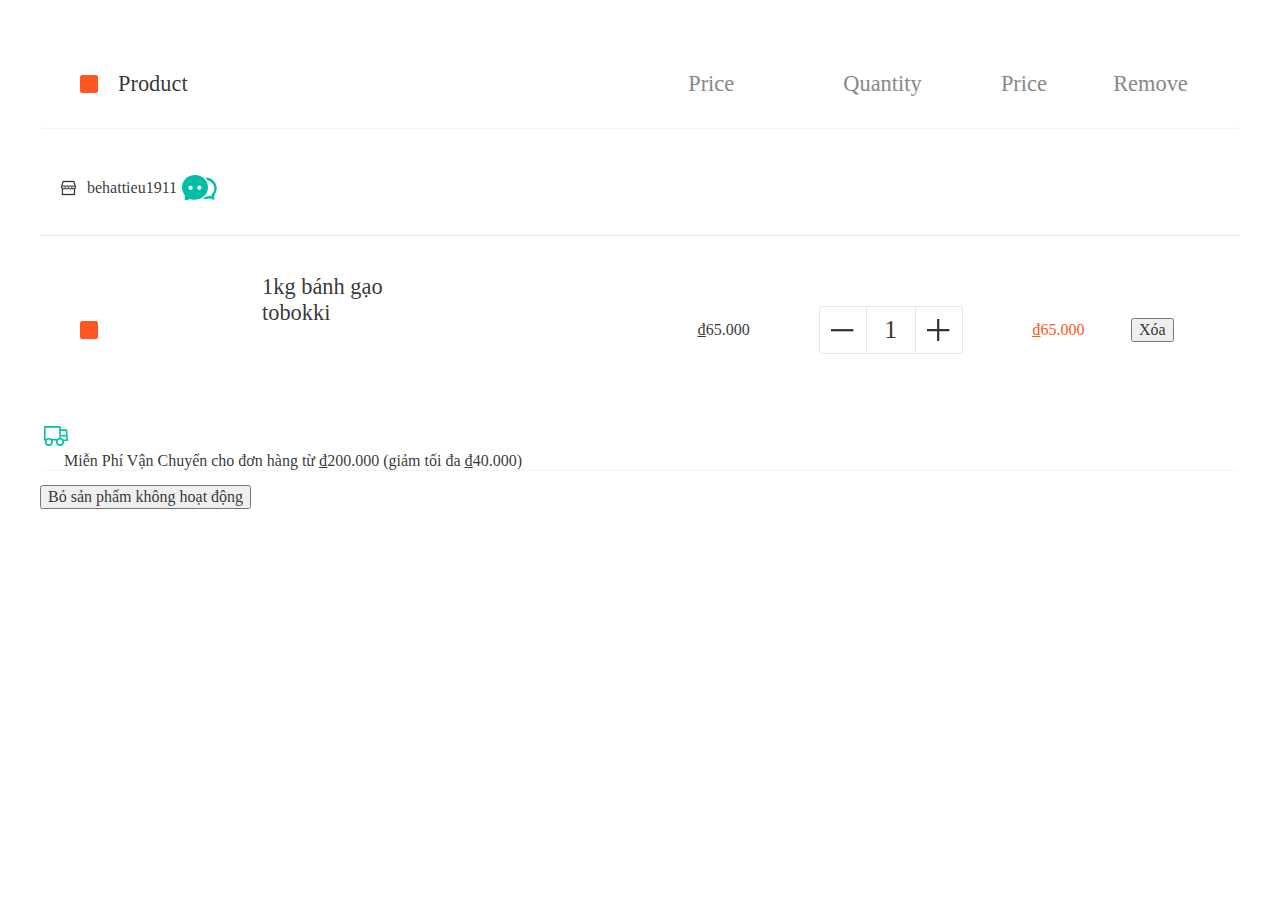
<file: web/checkout.html>
<!DOCTYPE html>
<html>
<head>
	<meta charset="utf-8">
	<meta http-equiv="X-UA-Compatible" content="IE=edge">
	<title></title>
	<link rel="stylesheet" href="">
	<style>
		.cart-page__content--opc {
		    padding-top: 2rem;
		}
		._3NyFmC {
		    background-color: #fffefb;
		    border: 1px solid rgba(224,168,0,.4);
		    padding: 1.2rem 1.6rem;
		    display: -webkit-box;
		    display: -webkit-flex;
		    display: -moz-box;
		    display: -ms-flexbox;
		    display: flex;
		    -webkit-box-align: center;
		    -webkit-align-items: center;
		    -moz-box-align: center;
		    -ms-flex-align: center;
		    align-items: center;
		    margin-bottom: 1rem;
		    border-radius: 2px;
		}
		svg:not(:root) {
		    overflow: hidden;
		}
		.cart-fsv-banner__icon {
		    width: unset;
		}
		.shopee-svg-icon {
		    display: inline-block;
		    width: 1em;
		    height: 1em;
		    fill: currentColor;
		    position: relative;
		}
		.cart-fsv-banner__message {
		    color: #222;
		    margin-left: .8rem;
		}
		.cart-fsv-banner__link {
		    color: #05a;
		}
		.cart-page-product-header, .cart-page-product-header__checkbox-wrapper {
		    display: -webkit-box;
		    display: -webkit-flex;
		    display: -moz-box;
		    display: -ms-flexbox;
		    display: flex;
		}
		.cart-page-product-header {
		    -webkit-box-align: center;
		    -webkit-align-items: center;
		    -moz-box-align: center;
		    -ms-flex-align: center;
		    align-items: center;
		    box-shadow: 0 1px 1px 0 rgba(0,0,0,.05);
		    border-radius: .2rem;
		    overflow: hidden;
		    border-radius: 3px;
		    height: 5.5rem;
		    font-size: 1.4rem;
		    background: #fff;
		    text-transform: capitalize;
		    margin-bottom: 12px;
		    color: #888;
		    padding: 0 20px;
		}
		.cart-item__cell-checkbox {
		    padding: 0 12px 0 20px;
		    display: -webkit-box;
		    display: -webkit-flex;
		    display: -moz-box;
		    display: -ms-flexbox;
		    display: flex;
		    -webkit-box-orient: horizontal;
		    -webkit-box-direction: reverse;
		    -webkit-flex-direction: row-reverse;
		    -moz-box-orient: horizontal;
		    -moz-box-direction: reverse;
		    -ms-flex-direction: row-reverse;
		    flex-direction: row-reverse;
		    min-width: 58px;
		    -moz-box-sizing: border-box;
		    box-sizing: border-box;
		}
		.stardust-checkbox {
		    font-family: -apple-system,HelveticaNeue-Light,Helvetica Neue Light,Helvetica Neue,Helvetica,Roboto,Droid Sans,Arial,sans-serif;
		    font-weight: 300;
		    font-size: 12px;
		    display: -webkit-box;
		    display: -webkit-flex;
		    display: -moz-box;
		    display: -ms-flexbox;
		    display: flex;
		    -webkit-box-align: center;
		    -webkit-align-items: center;
		    -moz-box-align: center;
		    -ms-flex-align: center;
		    align-items: center;
		    cursor: default;
		    position: relative;
		    color: rgba(0,0,0,.54);
		    max-width: 400px;
		}
		.stardust-checkbox__input {
		    opacity: 0;
		    top: 0;
		    left: 0;
		    position: absolute;
		}
		.stardust-checkbox__box {
		    -webkit-user-select: none;
		    -moz-user-select: none;
		    -ms-user-select: none;
		    user-select: none;
		    position: relative;
		    width: 16px;
		    height: 16px;
		    -webkit-flex-shrink: 0;
		    -ms-flex-negative: 0;
		    flex-shrink: 0;
		    border-radius: 2px;
		    border: 1px solid rgba(0,0,0,.14);
		    text-align: center;
		    box-shadow: inset 0 2px 0 0 rgba(0,0,0,.02);
		    margin-right: 8px;
		}
		.cart-page-product-header__product {
		    color: rgba(0,0,0,.8);
		    width: 46.27949%;
		}
		.cart-page-product-header__unit-price {
		    width: 15.88022%;
		    text-align: center;
		}
		.cart-page-product-header__quantity {
		    width: 15.4265%;
		    text-align: center;
		}
		.cart-page-product-header__total-price {
		    width: 10.43557%;
		    text-align: center;
		}
		.cart-page-product-header__action {
		    width: 12.70417%;
		    text-align: center;
		}
		.cart-page-shop-section {
		    box-shadow: 0 1px 1px 0 rgba(0,0,0,.05);
		    border-radius: .2rem;
		    overflow: hidden;
		    background: #fff;
		    margin-bottom: 15px;
		    overflow: visible;
		}
		.cart-page-shop-header, .cart-page-shop-header__center-wrapper {
		    display: -webkit-box;
		    display: -webkit-flex;
		    display: -moz-box;
		    display: -ms-flexbox;
		    display: flex;
		    -webkit-box-align: center;
		    -webkit-align-items: center;
		    -moz-box-align: center;
		    -ms-flex-align: center;
		    align-items: center;
		}
		.cart-page-shop-header {
		    height: 6rem;
		    -moz-box-sizing: border-box;
		    box-sizing: border-box;
		    border-bottom: 1px solid rgba(0,0,0,.09);
		    padding: 0 20px;
		}
		.cart-page-shop-header__center-wrapper {
		    -webkit-box-flex: 1;
		    -webkit-flex: 1;
		    -moz-box-flex: 1;
		    -ms-flex: 1;
		    flex: 1;
		}
		.cart-page-shop-header, .cart-page-shop-header__center-wrapper {
		    display: -webkit-box;
		    display: -webkit-flex;
		    display: -moz-box;
		    display: -ms-flexbox;
		    display: flex;
		    -webkit-box-align: center;
		    -webkit-align-items: center;
		    -moz-box-align: center;
		    -ms-flex-align: center;
		    align-items: center;
		}
		.cart-item__cell-checkbox {
		    padding: 0 12px 0 20px;
		    display: -webkit-box;
		    display: -webkit-flex;
		    display: -moz-box;
		    display: -ms-flexbox;
		    display: flex;
		    -webkit-box-orient: horizontal;
		    -webkit-box-direction: reverse;
		    -webkit-flex-direction: row-reverse;
		    -moz-box-orient: horizontal;
		    -moz-box-direction: reverse;
		    -ms-flex-direction: row-reverse;
		    flex-direction: row-reverse;
		    min-width: 58px;
		    -moz-box-sizing: border-box;
		    box-sizing: border-box;
		}
		.cart-page-shop-header__chat, .cart-page-shop-header__checkbox-wrapper {
		    display: -webkit-box;
		    display: -webkit-flex;
		    display: -moz-box;
		    display: -ms-flexbox;
		    display: flex;
		}
		.cart-page-shop-header__checkbox-wrapper {
		    width: 58px!important;
		    -webkit-box-orient: horizontal;
		    -webkit-box-direction: reverse;
		    -webkit-flex-direction: row-reverse;
		    -moz-box-orient: horizontal;
		    -moz-box-direction: reverse;
		    -ms-flex-direction: row-reverse;
		    flex-direction: row-reverse;
		    -moz-box-sizing: border-box;
		    box-sizing: border-box;
		    padding-right: 18px;
		}
		.cart-page__content {
		    display: -webkit-box;
		    display: -webkit-flex;
		    display: -moz-box;
		    display: -ms-flexbox;
		    display: flex;
		    -webkit-box-orient: vertical;
		    -webkit-box-direction: normal;
		    -webkit-flex-direction: column;
		    -moz-box-orient: vertical;
		    -moz-box-direction: normal;
		    -ms-flex-direction: column;
		    flex-direction: column;
		    color: rgba(0,0,0,.8);
		}
		.stardust-checkbox {
		    font-family: -apple-system,HelveticaNeue-Light,Helvetica Neue Light,Helvetica Neue,Helvetica,Roboto,Droid Sans,Arial,sans-serif;
		    font-weight: 300;
		    font-size: 12px;
		    display: -webkit-box;
		    display: -webkit-flex;
		    display: -moz-box;
		    display: -ms-flexbox;
		    display: flex;
		    -webkit-box-align: center;
		    -webkit-align-items: center;
		    -moz-box-align: center;
		    -ms-flex-align: center;
		    align-items: center;
		    cursor: default;
		    position: relative;
		    color: rgba(0,0,0,.54);
		    max-width: 400px;
		}
		input[type=checkbox], input[type=radio] {
		    box-sizing: border-box;
		    padding: 0;
		}
		.stardust-checkbox__input {
		    opacity: 0;
		    top: 0;
		    left: 0;
		    position: absolute;
		}
		input {
		    line-height: normal;
		}
		button, input, optgroup, select, textarea {
		    color: inherit;
		    font: inherit;
		    margin: 0;
		}
		input[type="checkbox" i] {
		    -webkit-appearance: checkbox;
		    box-sizing: border-box;
		}
		input[type="radio" i], input[type="checkbox" i] {
		    background-color: initial;
		    cursor: default;
		    margin: 3px 0.5ex;
		    padding: initial;
		    border: initial;
		}
		.stardust-checkbox--checked>.stardust-checkbox__box {
		    background: #ff5722;
		    border-color: #ff5722;
		}
		.stardust-checkbox__box {
		    -webkit-user-select: none;
		    -moz-user-select: none;
		    -ms-user-select: none;
		    user-select: none;
		    position: relative;
		    width: 16px;
		    height: 16px;
		    -webkit-flex-shrink: 0;
		    -ms-flex-negative: 0;
		    flex-shrink: 0;
		    border-radius: 2px;
		    border: 1px solid rgba(0,0,0,.14);
		    text-align: center;
		    box-shadow: inset 0 2px 0 0 rgba(0,0,0,.02);
		    margin-right: 8px;
		}
		.stardust-checkbox {
		    font-family: -apple-system,HelveticaNeue-Light,Helvetica Neue Light,Helvetica Neue,Helvetica,Roboto,Droid Sans,Arial,sans-serif;
		    font-weight: 300;
		    font-size: 12px;
		    display: -webkit-box;
		    display: -webkit-flex;
		    display: -moz-box;
		    display: -ms-flexbox;
		    display: flex;
		    -webkit-box-align: center;
		    -webkit-align-items: center;
		    -moz-box-align: center;
		    -ms-flex-align: center;
		    align-items: center;
		    cursor: default;
		    position: relative;
		    color: rgba(0,0,0,.54);
		    max-width: 400px;
		}
		.cart-page-shop-header__shop-name {
		    text-decoration: none;
		    color: rgba(0,0,0,.8);
		    font-weight: 500;
		    min-width: 50px;
		    display: -webkit-box;
		    display: -webkit-flex;
		    display: -moz-box;
		    display: -ms-flexbox;
		    display: flex;
		    -webkit-box-align: center;
		    -webkit-align-items: center;
		    -moz-box-align: center;
		    -ms-flex-align: center;
		    align-items: center;
		}
		.cart-page-shop-header__chat {
		    margin-left: 5px;
		    background: none;
		    border: none;
		    padding: 0;
		}
		.cart-page-shop-header__chat-icon {
		    color: #00bfa5;
		    width: 2.2rem;
		    height: 1.6rem;
		    cursor: pointer;
		    -webkit-user-select: none;
		    -moz-user-select: none;
		    -ms-user-select: none;
		    user-select: none;
		}
		svg:not(:root) {
		    overflow: hidden;
		}
		.cart-page-shop-section__items {
		    position: relative;
		    padding: 15px 20px;
		}
		.cart-page-shop-section__items>.cart-item {
		    border: none;
		}
		.cart-item {
		    text-decoration: none;
		    color: rgba(0,0,0,.8);
		    display: block;
		    display: -webkit-box;
		    display: -webkit-flex;
		    display: -moz-box;
		    display: -ms-flexbox;
		    -webkit-box-align: center;
		    -webkit-align-items: center;
		    -moz-box-align: center;
		    -ms-flex-align: center;
		    align-items: center;
		    display: flex;
		    border-top: 1px solid rgba(0,0,0,.09);
		    padding-bottom: 15px;
		    margin-top: 15px;
		    position: relative;
		}
		.cart-item__cell-checkbox {
		    padding: 0 12px 0 20px;
		    display: -webkit-box;
		    display: -webkit-flex;
		    display: -moz-box;
		    display: -ms-flexbox;
		    display: flex;
		    -webkit-box-orient: horizontal;
		    -webkit-box-direction: reverse;
		    -webkit-flex-direction: row-reverse;
		    -moz-box-orient: horizontal;
		    -moz-box-direction: reverse;
		    -ms-flex-direction: row-reverse;
		    flex-direction: row-reverse;
		    min-width: 58px;
		    -moz-box-sizing: border-box;
		    box-sizing: border-box;
		}
		.stardust-checkbox {
		    font-family: -apple-system,HelveticaNeue-Light,Helvetica Neue Light,Helvetica Neue,Helvetica,Roboto,Droid Sans,Arial,sans-serif;
		    font-weight: 300;
		    font-size: 12px;
		    display: -webkit-box;
		    display: -webkit-flex;
		    display: -moz-box;
		    display: -ms-flexbox;
		    display: flex;
		    -webkit-box-align: center;
		    -webkit-align-items: center;
		    -moz-box-align: center;
		    -ms-flex-align: center;
		    align-items: center;
		    cursor: default;
		    position: relative;
		    color: rgba(0,0,0,.54);
		    max-width: 400px;
		}
		input[type=checkbox], input[type=radio] {
		    box-sizing: border-box;
		    padding: 0;
		}
		.stardust-checkbox--checked>.stardust-checkbox__box {
		    background: #ff5722;
		    border-color: #ff5722;
		}
		.cart-item__cell-overview {
		    width: 29.03811%;
		    -moz-box-sizing: border-box;
		    box-sizing: border-box;
		    display: -webkit-box;
		    display: -webkit-flex;
		    display: -moz-box;
		    display: -ms-flexbox;
		    display: flex;
		}
		.cart-item-overview__thumbnail {
		    background-position: 50%;
		    background-size: contain;
		    background-repeat: no-repeat;
		    width: 8rem;
		    height: 8rem;
		}
		.cart-item-overview__product-name-wrapper {
		    display: -webkit-box;
		    display: -webkit-flex;
		    display: -moz-box;
		    display: -ms-flexbox;
		    display: flex;
		    -webkit-box-orient: vertical;
		    -webkit-box-direction: normal;
		    -webkit-flex-direction: column;
		    -moz-box-orient: vertical;
		    -moz-box-direction: normal;
		    -ms-flex-direction: column;
		    flex-direction: column;
		    padding: .5rem 2rem 0 1rem;
		    font-size: 1.4rem;
		    line-height: 1.6rem;
		    width: 24.35rem;
		}
		.cart-item-overview__link, .cart-item-overview__name {
		    text-decoration: none;
		    color: rgba(0,0,0,.8);
		}
		.cart-item-overview__name {
		    display: block;
		    margin-bottom: .5rem;
		    line-height: 1.6rem;
		    max-height: 3.2rem;
		    text-overflow: ellipsis;
		    overflow: hidden;
		    word-break: break-word;
		    display: -webkit-box;
		    -webkit-box-orient: vertical;
		    -webkit-line-clamp: 2;
		}
		.cart-item__cell-unit-price, .cart-item__cell-variation {
		    display: -webkit-box;
		    display: -webkit-flex;
		    display: -moz-box;
		    display: -ms-flexbox;
		    display: flex;
		    -webkit-box-align: center;
		    -webkit-align-items: center;
		    -moz-box-align: center;
		    -ms-flex-align: center;
		    align-items: center;
		    -webkit-box-pack: center;
		    -webkit-justify-content: center;
		    -moz-box-pack: center;
		    -ms-flex-pack: center;
		    justify-content: center;
		}
		.cart-item__cell-variation {
		    width: 17.24138%;
		}
		.cart-item__cell-quantity, .cart-item__cell-unit-price {
		    -webkit-box-orient: vertical;
		    -webkit-box-direction: normal;
		    -webkit-flex-direction: column;
		    -moz-box-orient: vertical;
		    -moz-box-direction: normal;
		    -ms-flex-direction: column;
		    flex-direction: column;
		}
		.cart-item__cell-unit-price {
		    width: 15.88022%;
		}
		.cart-item__cell-unit-price, .cart-item__cell-variation {
		    display: -webkit-box;
		    display: -webkit-flex;
		    display: -moz-box;
		    display: -ms-flexbox;
		    display: flex;
		    -webkit-box-align: center;
		    -webkit-align-items: center;
		    -moz-box-align: center;
		    -ms-flex-align: center;
		    align-items: center;
		    -webkit-box-pack: center;
		    -webkit-justify-content: center;
		    -moz-box-pack: center;
		    -ms-flex-pack: center;
		    justify-content: center;
		}
		.cart-item__unit-price:last-child {
		    margin: 0;
		}
		.cart-item__cell-quantity {
		    display: -webkit-box;
		    display: -webkit-flex;
		    display: -moz-box;
		    display: -ms-flexbox;
		    display: flex;
		    -webkit-box-align: center;
		    -webkit-align-items: center;
		    -moz-box-align: center;
		    -ms-flex-align: center;
		    align-items: center;
		    -webkit-box-pack: center;
		    -webkit-justify-content: center;
		    -moz-box-pack: center;
		    -ms-flex-pack: center;
		    justify-content: center;
		    width: 15.4265%;
		}
		.shopee-input-quantity {
		    display: -webkit-box;
		    display: -webkit-flex;
		    display: -moz-box;
		    display: -ms-flexbox;
		    display: flex;
		    -webkit-box-align: center;
		    -webkit-align-items: center;
		    -moz-box-align: center;
		    -ms-flex-align: center;
		    align-items: center;
		}
		.shopee-input-quantity>.shopee-button-outline:first-child {
		    border-top-right-radius: 0;
		    border-bottom-right-radius: 0;
		}
		.cart-item .shopee-input-quantity>.shopee-button-outline-mid {
		    width: 4rem;
		}
		.cart-item .shopee-input-quantity>.shopee-button-outline {
		    width: 3rem;
		    height: 3rem;
		}
		.shopee-input-quantity .shopee-button-outline-mid {
		    width: 5rem;
		    height: 3.2rem;
		    border-left: none;
		    border-right: none;
		    font-size: 1.6rem;
		    font-weight: 400;
		    -moz-box-sizing: border-box;
		    box-sizing: border-box;
		    text-align: center;
		    cursor: text;
		    border-radius: 0;
		}
		.shopee-button-outline {
		    outline: none;
		    cursor: pointer;
		    border: none;
		    font-size: 1.4rem;
		    font-weight: 300;
		    line-height: 1;
		    letter-spacing: 0;
		    display: -webkit-box;
		    display: -webkit-flex;
		    display: -moz-box;
		    display: -ms-flexbox;
		    display: flex;
		    -webkit-box-align: center;
		    -webkit-align-items: center;
		    -moz-box-align: center;
		    -ms-flex-align: center;
		    align-items: center;
		    -webkit-box-pack: center;
		    -webkit-justify-content: center;
		    -moz-box-pack: center;
		    -ms-flex-pack: center;
		    justify-content: center;
		    -webkit-transition: background-color .1s cubic-bezier(.4,0,.6,1);
		    transition: background-color .1s cubic-bezier(.4,0,.6,1);
		    border: 1px solid rgba(0,0,0,.09);
		    border-radius: 2px;
		    background: transparent;
		    color: rgba(0,0,0,.8);
		}
		.cart-item .shopee-input-quantity>.shopee-button-outline {
		    width: 3rem;
		    height: 3rem;
		}
		.shopee-input-quantity>.shopee-button-outline:last-child {
		    border-top-left-radius: 0;
		    border-bottom-left-radius: 0;
		}
		.shopee-input-quantity .shopee-button-outline {
		    width: 3.2rem;
		    height: 3.2rem;
		}
		.shopee-button-outline {
		    outline: none;
		    cursor: pointer;
		    border: none;
		    font-size: 1.4rem;
		    font-weight: 300;
		    line-height: 1;
		    letter-spacing: 0;
		    display: -webkit-box;
		    display: -webkit-flex;
		    display: -moz-box;
		    display: -ms-flexbox;
		    display: flex;
		    -webkit-box-align: center;
		    -webkit-align-items: center;
		    -moz-box-align: center;
		    -ms-flex-align: center;
		    align-items: center;
		    -webkit-box-pack: center;
		    -webkit-justify-content: center;
		    -moz-box-pack: center;
		    -ms-flex-pack: center;
		    justify-content: center;
		    -webkit-transition: background-color .1s cubic-bezier(.4,0,.6,1);
		    transition: background-color .1s cubic-bezier(.4,0,.6,1);
		    border: 1px solid rgba(0,0,0,.09);
		    border-radius: 2px;
		    background: transparent;
		    color: rgba(0,0,0,.8);
		}
		.cart-item__cell-total-price {
		    width: 10.43557%;
		    text-align: right;
		    color: #ff5722;
		}
		.cart-item__cell-actions {
		    display: -webkit-box;
		    display: -webkit-flex;
		    display: -moz-box;
		    display: -ms-flexbox;
		    display: flex;
		    -webkit-box-align: center;
		    -webkit-align-items: center;
		    -moz-box-align: center;
		    -ms-flex-align: center;
		    align-items: center;
		    -webkit-box-pack: center;
		    -webkit-justify-content: center;
		    -moz-box-pack: center;
		    -ms-flex-pack: center;
		    justify-content: center;
		    width: 12.70417%;
		    text-transform: capitalize;
		}
		.cart-item__cell-actions {
		    display: -webkit-box;
		    display: -webkit-flex;
		    display: -moz-box;
		    display: -ms-flexbox;
		    display: flex;
		    -webkit-box-align: center;
		    -webkit-align-items: center;
		    -moz-box-align: center;
		    -ms-flex-align: center;
		    align-items: center;
		    -webkit-box-pack: center;
		    -webkit-justify-content: center;
		    -moz-box-pack: center;
		    -ms-flex-pack: center;
		    justify-content: center;
		    width: 12.70417%;
		    text-transform: capitalize;
		}
		.cart-shipping__message {
		    margin-left: 1.5rem;
		}
		.cart-shipping .icon-free-shipping-line {
		    color: #00bfa5;
		    stroke: currentColor;
		    fill: currentColor;
		    width: 2rem;
		    height: 1.5rem;
		}

	</style>
</head>
<body>
	<div class="container" style="width: 1200px; display: block;margin: auto;">
	   <div role="main" class="cart-page__content cart-page__content--opc" style="margin-bottom: 195px;">
	        
	        <div class="cart-page-product-header">
	            <div class="cart-item__cell-checkbox">
	                <label class="stardust-checkbox stardust-checkbox--checked">
	                    <input class="stardust-checkbox__input" type="checkbox">
	                    <div class="stardust-checkbox__box"></div>
	                </label>
	            </div>
	            <div class="cart-page-product-header__product">Product</div>
	            <div class="cart-page-product-header__unit-price">Price</div>
	            <div class="cart-page-product-header__quantity">Quantity</div>
	            <div class="cart-page-product-header__total-price">Price</div>
	            <div class="cart-page-product-header__action">Remove</div>
	        </div>
	        <div>
	            <div class="cart-page-shop-section">
	                <div class="cart-page-shop-header">
	                    <div class="cart-page-shop-header__center-wrapper">
	                        
	                        <a class="cart-page-shop-header__shop-name" href="/behattieu1911">
	                            <svg width="17" height="16" viewBox="0 0 17 16" xmlns="http://www.w3.org/2000/svg" style="margin-right: 5px;">
	                                <path d="M1.95 6.6c.156.804.7 1.867 1.357 1.867.654 0 1.43 0 1.43-.933h.932s0 .933 1.155.933c1.176 0 1.15-.933 1.15-.933h.984s-.027.933 1.148.933c1.157 0 1.15-.933 1.15-.933h.94s0 .933 1.43.933c1.368 0 1.356-1.867 1.356-1.867H1.95zm11.49-4.666H3.493L2.248 5.667h12.437L13.44 1.934zM2.853 14.066h11.22l-.01-4.782c-.148.02-.295.042-.465.042-.7 0-1.436-.324-1.866-.86-.376.53-.88.86-1.622.86-.667 0-1.255-.417-1.64-.86-.39.443-.976.86-1.643.86-.74 0-1.246-.33-1.623-.86-.43.536-1.195.86-1.895.86-.152 0-.297-.02-.436-.05l-.018 4.79zM14.996 12.2v.933L14.984 15H1.94l-.002-1.867V8.84C1.355 8.306 1.003 7.456 1 6.6L2.87 1h11.193l1.866 5.6c0 .943-.225 1.876-.934 2.39v3.21z" stroke-width=".3" stroke="#333" fill="#333" fill-rule="evenodd"></path>
	                            </svg><span style="margin-left: 5px;">behattieu1911</span>
	                        </a>
	                        <button class="cart-page-shop-header__chat">
	                            <svg class="shopee-svg-icon cart-page-shop-header__chat-icon " height="16" viewBox="0 0 22 16" width="22">
	                                <g fill-rule="evenodd" stroke="none" stroke-width="1">
	                                    <path d="m20.4457887 12.1418577c.7876778-1.0820669 1.2491266-2.39517639 1.2491266-3.81076088 0-3.70250491-3.156772-6.70397818-7.0508475-6.70397818-.0693752 0-.1385164.00095266-.2074099.00284495.5404574.50025601 1.0147388 1.06413368 1.4092798 1.67881242 2.4766811.50241938 4.334147 2.59466525 4.334147 5.09940288 0 1.42273066-.5992965 2.71237411-1.5709606 3.65316531-.038511.0495389-.1182188.17233-.1182188.3400495 0 .0295752.0286166.606356.0286166.606356s.0628359.4223645-.402977.2339696l-.3693587-.1500883s-.282324-.1280652-.7138007.0348215c-.7090281.3180796-1.5013162.4959316-2.3372932.4959316-.0124026 0-.0247956-.0000391-.0371789-.0001173-.4735214.4699114-1.0031122.8888889-1.5786318 1.2473477.5029786.1082913 1.0263607.1654605 1.5637862.1654605.540439 0 1.0666765-.0578121 1.572245-.1672869-.0007126.0013151-.0010723.0024172-.0010723.0033021 1.2460849-.3092111 1.9222453-.012738 1.9222453-.012738l.9795545.4181041c1.2353963.5249174 1.0872542-.6061418 1.0872542-.6061418s-.0526532-1.69977-.0526532-1.69977c0-.3488224.2251239-.7223577.2941474-.8286869z"></path>
	                                    <path d="m6.32146433 15.2776955c.00082231.0015175.00123728.0027891.00123728.0038102-1.43779019-.3567821-2.21797536-.0146977-2.21797536-.0146977l-1.13025518.4824278c-1.42545721.6056739-1.25452408-.6993944-1.25452408-.6993944s.06075368-1.9612731.06075368-1.9612731c0-.4024874-.25975827-.8334897-.33940083-.9561771-.90885893-1.2485387-1.44129984-2.76366504-1.44129984-4.39703176 0-4.27212105 3.64242915-7.73535944 8.13559322-7.73535944 4.49316408 0 8.13559318 3.46323839 8.13559318 7.73535944 0 4.27212106-3.6424291 7.73535946-8.13559318 7.73535946-.62358341 0-1.2307806-.0667063-1.81412889-.1930234zm-.988131-6.03325648c.73637967 0 1.33333334-.59695367 1.33333334-1.33333333 0-.73637967-.59695367-1.33333334-1.33333334-1.33333334-.73637966 0-1.33333333.59695367-1.33333333 1.33333334 0 .73637966.59695367 1.33333333 1.33333333 1.33333333zm5.55555557 0c .7363797 0 1.3333333-.59695367 1.3333333-1.33333333 0-.73637967-.5969536-1.33333334-1.3333333-1.33333334s-1.33333334.59695367-1.33333334 1.33333334c0 .73637966.59695364 1.33333333 1.33333334 1.33333333z"></path>
	                                </g>
	                            </svg>
	                        </button>
	                        <div class="cart-page-shop-header__gap"></div>
	                    </div>
	                </div>
	                <div class="cart-page-shop-section__items">
	                    <div class="cart-item">
	                        <div class="cart-item__cell-checkbox">
	                            <label class="stardust-checkbox stardust-checkbox--checked">
	                                <input class="stardust-checkbox__input" type="checkbox">
	                                <div class="stardust-checkbox__box"></div>
	                            </label>
	                        </div>
	                        <div class="cart-item__cell-overview">
	                            <a class="cart-item-overview__thumbnail-wrapper" title="1kg bánh gạo tobokki" href="/1kg-bánh-gạo-tobokki-i.18273388.931548805">
	                                <div class="cart-item-overview__thumbnail" alt="cart_thumbnail" style="background-image: url(&quot;https://cf.shopee.vn/file/27200e0271bef3cdcd094ff922cc08a4_tn&quot;);"></div>
	                            </a>
	                            <div class="cart-item-overview__product-name-wrapper"><a class="cart-item-overview__name" title="1kg bánh gạo tobokki" href="/1kg-bánh-gạo-tobokki-i.18273388.931548805">1kg bánh gạo tobokki</a>
	                                <div class="cart-item-overview__message"></div>
	                            </div>
	                        </div>
	                        <div class="cart-item__cell-variation"></div>
	                        <div class="cart-item__cell-unit-price">
	                            <div><span class="cart-item__unit-price cart-item__unit-price--after">₫65.000</span>
	                            </div>
	                        </div>
	                        <div class="cart-item__cell-quantity">
	                            <div class="shopee-input-quantity">
	                                <button class="shopee-button-outline">
	                                    <svg class="shopee-svg-icon " enable-background="new 0 0 10 10" viewBox="0 0 10 10" x="0" y="0">
	                                        <polygon points="4.5 4.5 3.5 4.5 0 4.5 0 5.5 3.5 5.5 4.5 5.5 10 5.5 10 4.5"></polygon>
	                                    </svg>
	                                </button>
	                                <input class="shopee-button-outline shopee-button-outline-mid" type="text" value="1">
	                                <button class="shopee-button-outline">
	                                    <svg class="shopee-svg-icon icon-plus-sign" enable-background="new 0 0 10 10" viewBox="0 0 10 10" x="0" y="0">
	                                        <polygon points="10 4.5 5.5 4.5 5.5 0 4.5 0 4.5 4.5 0 4.5 0 5.5 4.5 5.5 4.5 10 5.5 10 5.5 5.5 10 5.5"></polygon>
	                                    </svg>
	                                </button>
	                            </div>
	                        </div>
	                        <div class="cart-item__cell-total-price">₫65.000</div>
	                        <div class="cart-item__cell-actions">
	                            <button class="cart-item__action">Xóa</button>
	                        </div>
	                    </div>
	                </div>
	                <div class="cart-shipping">
	                    <svg class="shopee-svg-icon icon-free-shipping-line" enable-background="new 0 0 15 15" viewBox="0 0 15 15" x="0" y="0">
	                        <g>
	                            <line fill="none" stroke-linejoin="round" stroke-miterlimit="10" x1="8.6" x2="4.2" y1="9.8" y2="9.8"></line>
	                            <circle cx="3" cy="11.2" fill="none" r="2" stroke-miterlimit="10"></circle>
	                            <circle cx="10" cy="11.2" fill="none" r="2" stroke-miterlimit="10"></circle>
	                            <line fill="none" stroke-miterlimit="10" x1="10.5" x2="14.4" y1="7.3" y2="7.3"></line>
	                            <polyline fill="none" points="1.5 9.8 .5 9.8 .5 1.8 10 1.8 10 9.1" stroke-linejoin="round" stroke-miterlimit="10"></polyline>
	                            <polyline fill="none" points="9.9 3.8 14 3.8 14.5 10.2 11.9 10.2" stroke-linejoin="round" stroke-miterlimit="10"></polyline>
	                        </g>
	                    </svg>
	                    <div class="cart-shipping__message">Miễn Phí Vận Chuyển cho đơn hàng từ ₫200.000 (giảm tối đa ₫40.000)</div>
	                </div>
	            </div>
	        </div>
	        <div class="cart-page__gap"></div>
	        <div class="inactive-cart">
	            
	            <button class="inactive-cart__clear clear-btn-style">Bỏ sản phẩm không hoạt động</button>
	        </div>
	    </div>
	   
	</div>
</body>
</html>
</file>
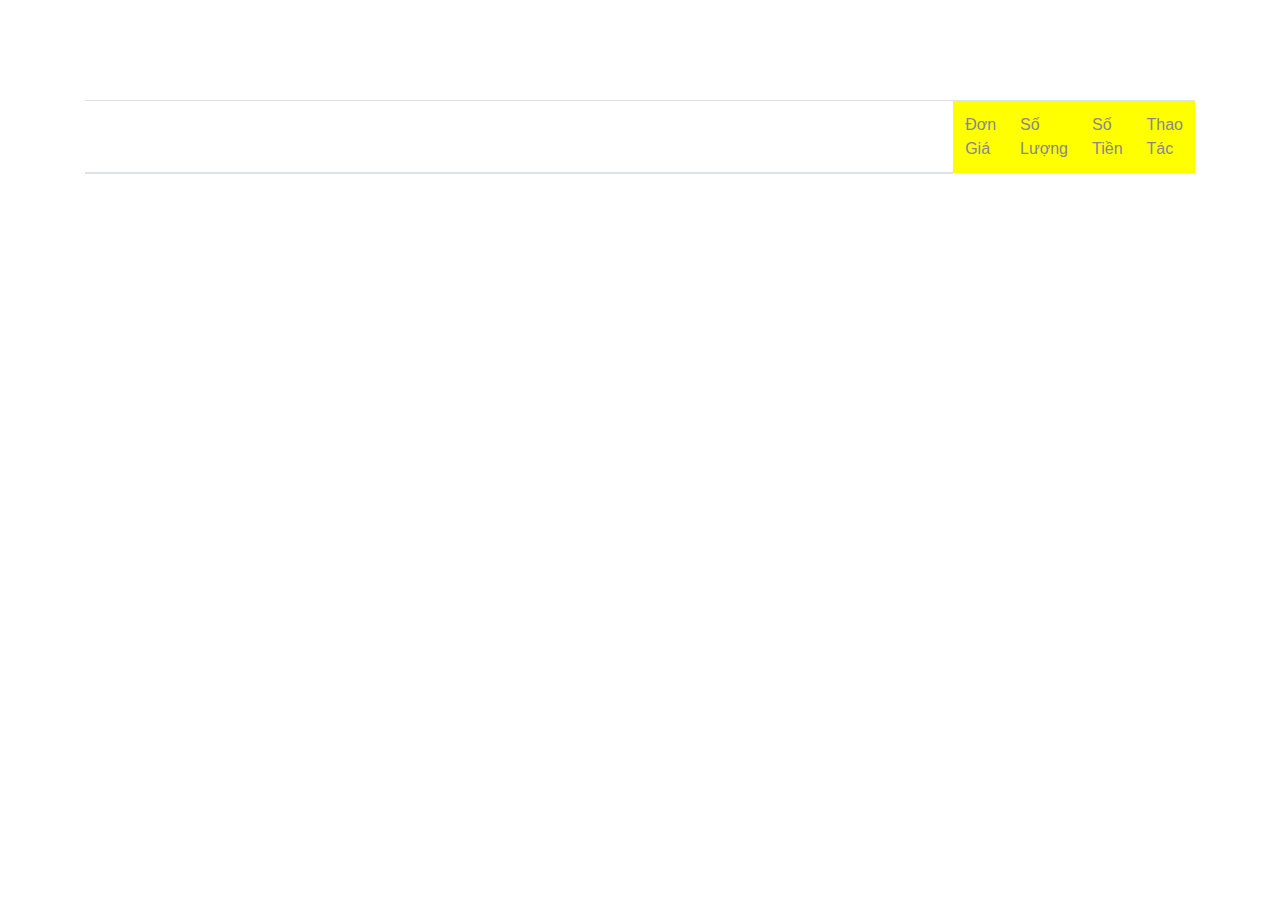
<file: web/checkout1.html>
<!DOCTYPE html>
<html lang="">
	<head>
		<meta charset="utf-8">
		<meta http-equiv="X-UA-Compatible" content="IE=edge">
		<meta name="viewport" content="width=device-width, initial-scale=1">
		<title>checkout1</title>

		<!-- Bootstrap CSS -->
		 <link rel="stylesheet" href="https://maxcdn.bootstrapcdn.com/bootstrap/4.1.3/css/bootstrap.min.css">
		<link rel="stylesheet" href="css/checkout1.css">

		<!-- HTML5 Shim and Respond.js IE8 support of HTML5 elements and media queries -->
		<!-- WARNING: Respond.js doesn't work if you view the page via file:// -->
		<!--[if lt IE 9]>
			<script src="https://oss.maxcdn.com/libs/html5shiv/3.7.2/html5shiv.min.js"></script>
			<script src="https://oss.maxcdn.com/libs/respond.js/1.4.2/respond.min.js"></script>
		<![endif]-->
	</head>
	<body>
		<div class="container">
			 <div class="table-responsive-lg" style="margin-top: 100px">
				<table class="table" >
				
					<thead>
						<tr  style="color: #888;background:yellow;">
							
						
							<th class="table table-dark">Sản Phẩm </th>
							<td>Đơn Giá</td>
							<td>Số Lượng</td>
							<td>Số Tiền</td>
							<td>Thao Tác</td>	
						</tr>

					</thead>
				</table>
			</div>	
		</div>
	</body>
</html>
</file>
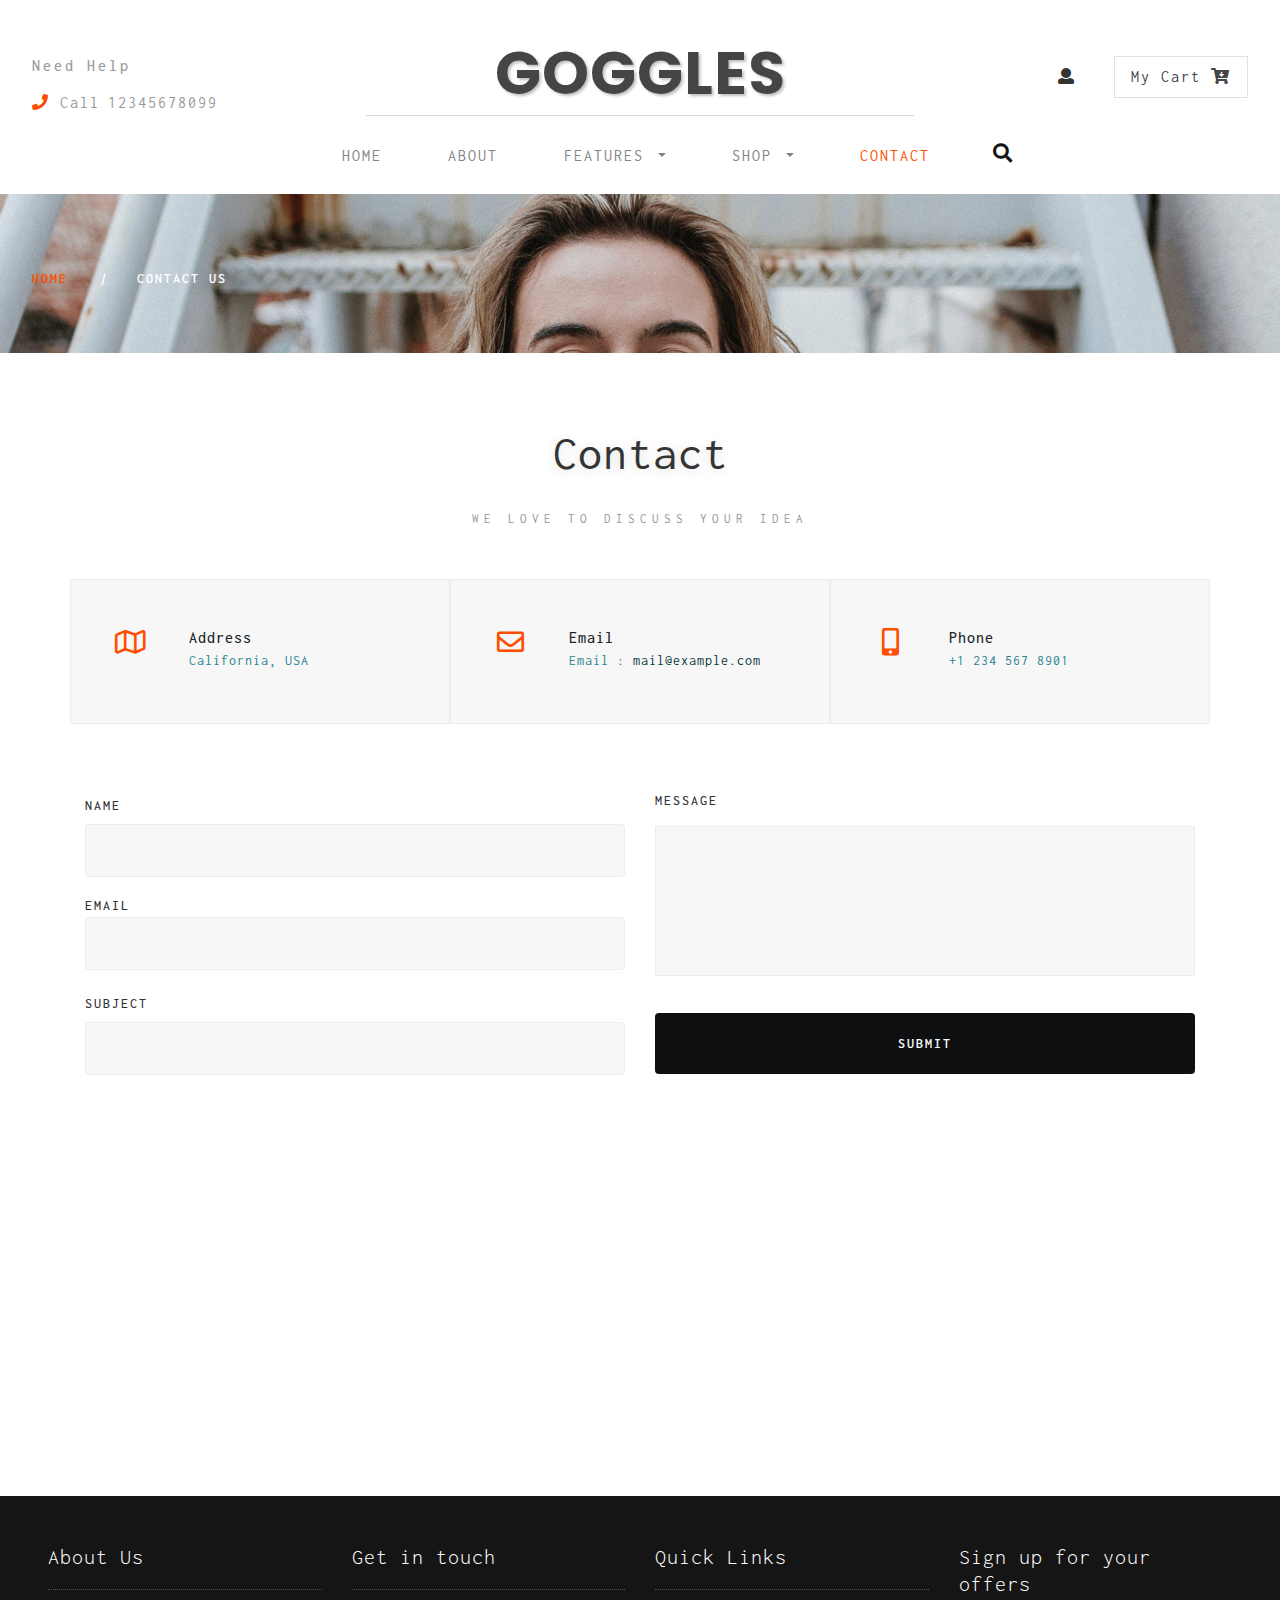
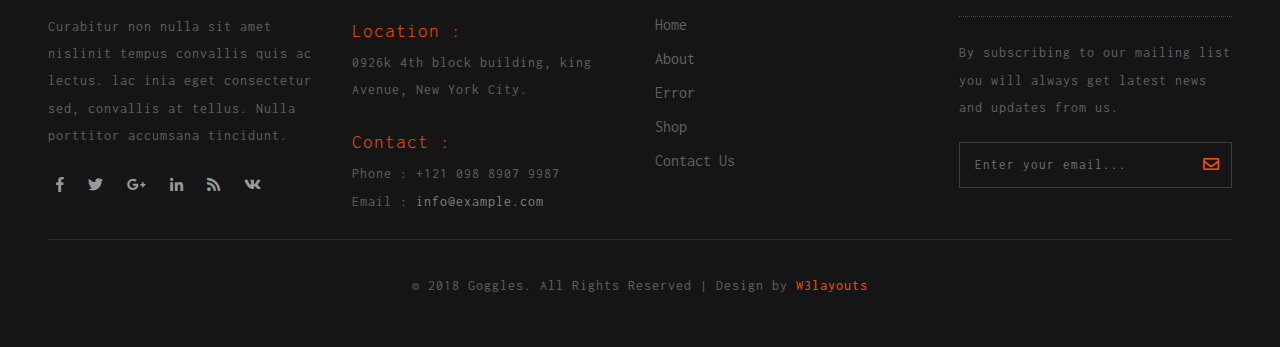
<file: web/contact.html>
<!--
	Author: W3layouts
	Author URL: http://w3layouts.com
	License: Creative Commons Attribution 3.0 Unported
	License URL: http://creativecommons.org/licenses/by/3.0/
-->

<!DOCTYPE html>
<html lang="zxx">

<head>
	<title>Goggles Ecommerce Category Bootstrap responsive Web Template | Contact :: w3layouts</title>
	<meta name="viewport" content="width=device-width, initial-scale=1">
	<meta charset="utf-8">
	<meta name="keywords" content="Goggles a Responsive web template, Bootstrap Web Templates, Flat Web Templates, Android Compatible web template, 
Smartphone Compatible web template, free webdesigns for Nokia, Samsung, LG, SonyEricsson, Motorola web design" />
	<script>
		addEventListener("load", function () {
			setTimeout(hideURLbar, 0);
		}, false);

		function hideURLbar() {
			window.scrollTo(0, 1);
		}
	</script>
	<link href="css/bootstrap.css" rel='stylesheet' type='text/css' />
	<link href="css/login_overlay.css" rel='stylesheet' type='text/css' />
	<link href="css/style6.css" rel='stylesheet' type='text/css' />
	<link rel="stylesheet" href="css/shop.css" type="text/css" />
	<link href="css/contact.css" rel='stylesheet' type='text/css' />
	<link href="css/style.css" rel='stylesheet' type='text/css' />
	<link href="css/fontawesome-all.css" rel="stylesheet">
	<link href="//fonts.googleapis.com/css?family=Inconsolata:400,700" rel="stylesheet">
	<link href="//fonts.googleapis.com/css?family=Poppins:100,100i,200,200i,300,300i,400,400i,500,500i,600,600i,700,700i,800"
	    rel="stylesheet">
</head>

<body>
	<div class="banner-top container-fluid" id="home">
		<!-- header -->
		<header>
			<div class="row">
				<div class="col-md-3 top-info text-left mt-lg-4">
					<h6>Need Help</h6>
					<ul>
						<li>
							<i class="fas fa-phone"></i> Call</li>
						<li class="number-phone mt-3">12345678099</li>
					</ul>
				</div>
				<div class="col-md-6 logo-w3layouts text-center">
					<h1 class="logo-w3layouts">
						<a class="navbar-brand" href="index.html">
							Goggles </a>
					</h1>
				</div>

				<div class="col-md-3 top-info-cart text-right mt-lg-4">
					<ul class="cart-inner-info">
						<li class="button-log">
							<a class="btn-open" href="#">
								<span class="fa fa-user" aria-hidden="true"></span>
							</a>
						</li>
						<li class="galssescart galssescart2 cart cart box_1">
							<form action="#" method="post" class="last">
								<input type="hidden" name="cmd" value="_cart">
								<input type="hidden" name="display" value="1">
								<button class="top_googles_cart" type="submit" name="submit" value="">
									My Cart
									<i class="fas fa-cart-arrow-down"></i>
								</button>
							</form>
						</li>
					</ul>
					<!---->
					<div class="overlay-login text-left">
						<button type="button" class="overlay-close1">
							<i class="fa fa-times" aria-hidden="true"></i>
						</button>
						<div class="wrap">
							<h5 class="text-center mb-4">Login Now</h5>
							<div class="login p-5 bg-dark mx-auto mw-100">
								<form action="#" method="post">
									<div class="form-group">
										<label class="mb-2">Email address</label>
										<input type="email" class="form-control" id="exampleInputEmail1" aria-describedby="emailHelp" placeholder="" required="">
										<small id="emailHelp" class="form-text text-muted">We'll never share your email with anyone else.</small>
									</div>
									<div class="form-group">
										<label class="mb-2">Password</label>
										<input type="password" class="form-control" id="exampleInputPassword1" placeholder="" required="">
									</div>
									<div class="form-check mb-2">
										<input type="checkbox" class="form-check-input" id="exampleCheck1">
										<label class="form-check-label" for="exampleCheck1">Check me out</label>
									</div>
									<button type="submit" class="btn btn-primary submit mb-4">Sign In</button>

								</form>
							</div>
							<!---->
						</div>
					</div>
					<!---->
				</div>
			</div>
			<div class="search">
				<div class="mobile-nav-button">
					<button id="trigger-overlay" type="button">
						<i class="fas fa-search"></i>
					</button>
				</div>
				<!-- open/close -->
				<div class="overlay overlay-door">
					<button type="button" class="overlay-close">
						<i class="fa fa-times" aria-hidden="true"></i>
					</button>
					<form action="#" method="post" class="d-flex">
						<input class="form-control" type="search" placeholder="Search here..." required="">
						<button type="submit" class="btn btn-primary submit">
							<i class="fas fa-search"></i>
						</button>
					</form>

				</div>
				<!-- open/close -->
			</div>
			<label class="top-log mx-auto"></label>
			<nav class="navbar navbar-expand-lg navbar-light bg-light top-header mb-2">

				<button class="navbar-toggler mx-auto" type="button" data-toggle="collapse" data-target="#navbarSupportedContent" aria-controls="navbarSupportedContent"
				    aria-expanded="false" aria-label="Toggle navigation">
					<span class="navbar-toggler-icon">
						
					</span>
				</button>
				<div class="collapse navbar-collapse" id="navbarSupportedContent">
					<ul class="navbar-nav nav-mega mx-auto">
						<li class="nav-item">
							<a class="nav-link ml-lg-0" href="index.html">Home
								<span class="sr-only">(current)</span>
							</a>
						</li>
						<li class="nav-item">
							<a class="nav-link" href="about.html">About</a>
						</li>
						<li class="nav-item dropdown">
							<a class="nav-link dropdown-toggle" href="#" id="navbarDropdown" role="button" data-toggle="dropdown" aria-haspopup="true"
							    aria-expanded="false">
								Features
							</a>
							<ul class="dropdown-menu mega-menu ">
								<li>
									<div class="row">
										<div class="col-md-4 media-list span4 text-left">
											<h5 class="tittle-w3layouts-sub"> Tittle goes here </h5>
											<ul>
												<li class="media-mini mt-3">
													<a href="shop.html">Designer Glasses</a>
												</li>
												<li class="">
													<a href="shop.html"> Ray-Ban</a>
												</li>
												<li>
													<a href="shop.html">Prescription Glasses</a>
												</li>
												<li class="mt-3">
													<h5>View more pages</h5>
												</li>
												<li class="mt-2">
													<a href="about.html">About</a>
												</li>
												<li>
													<a href="customer.html">Customers</a>
												</li>
											</ul>
										</div>
										<div class="col-md-4 media-list span4 text-left">
											<h5 class="tittle-w3layouts-sub"> Tittle goes here </h5>
											<div class="media-mini mt-3">
												<a href="shop.html">
													<img src="images/g2.jpg" class="img-fluid" alt="">
												</a>
											</div>
										</div>
										<div class="col-md-4 media-list span4 text-left">
											<h5 class="tittle-w3layouts-sub">Tittle goes here </h5>
											<div class="media-mini mt-3">
												<a href="shop.html">
													<img src="images/g3.jpg" class="img-fluid" alt="">
												</a>
											</div>

										</div>
									</div>
									<hr>
								</li>
							</ul>
						</li>
						<li class="nav-item dropdown">
							<a class="nav-link dropdown-toggle" href="#" id="navbarDropdown1" role="button" data-toggle="dropdown" aria-haspopup="true"
							    aria-expanded="false">
								Shop
							</a>
							<ul class="dropdown-menu mega-menu ">
								<li>
									<div class="row">
										<div class="col-md-4 media-list span4 text-left">
											<h5 class="tittle-w3layouts-sub"> Tittle goes here </h5>
											<ul>
												<li class="media-mini mt-3">
													<a href="shop.html">Designer Glasses</a>
												</li>
												<li class="">
													<a href="shop.html"> Ray-Ban</a>
												</li>
												<li>
													<a href="shop.html">Prescription Glasses</a>
												</li>
												<li>
													<a href="shop.html">Rx Sunglasses</a>
												</li>
												<li>
													<a href="shop.html">Contact Lenses</a>
												</li>
												<li>
													<a href="shop.html">Multifocal Glasses</a>
												</li>
												<li>
													<a href="shop.html">Kids Glasses</a>
												</li>
												<li>
													<a href="shop.html">Lightweight Glasses</a>
												</li>
												<li>
													<a href="shop.html">Sports Glasses</a>
												</li>
											</ul>
										</div>
										<div class="col-md-4 media-list span4 text-left">
											<h5 class="tittle-w3layouts-sub"> Tittle goes here </h5>
											<ul>
												<li class="media-mini mt-3">

													<a href="shop.html">Brooks Brothers</a>
												</li>
												<li>
													<a href="shop.html">Persol</a>
												</li>
												<li>
													<a href="shop.html">Polo Ralph Lauren</a>
												</li>
												<li>
													<a href="shop.html">Prada</a>
												</li>
												<li>
													<a href="shop.html">Ray-Ban Jr</a>
												</li>
												<li>
													<a href="shop.html">Sferoflex</a>
												</li>
											</ul>
											<ul class="sub-in text-left">

												<li>
													<a href="shop.html">Polo Ralph Lauren</a>
												</li>
												<li>
													<a href="shop.html">Prada</a>
												</li>
												<li>
													<a href="shop.html">Ray-Ban Jr</a>
												</li>
											</ul>

										</div>
										<div class="col-md-4 media-list span4 text-left">

											<h5 class="tittle-w3layouts-sub-nav">Tittle goes here </h5>
											<div class="media-mini mt-3">
												<a href="shop.html">
													<img src="images/g1.jpg" class="img-fluid" alt="">
												</a>
											</div>

										</div>
									</div>
									<hr>
								</li>
							</ul>


						</li>
						<li class="nav-item active">
							<a class="nav-link" href="contact.html">Contact</a>
						</li>

					</ul>

				</div>
			</nav>
		</header>
		<!-- banner -->
		<div class="banner_inner">
			<div class="services-breadcrumb">
				<div class="inner_breadcrumb">

					<ul class="short">
						<li>
							<a href="index.html">Home</a>
							<i>|</i>
						</li>
						<li>Contact Us</li>
					</ul>
				</div>
			</div>

		</div>
		<!--//banner -->
	</div>
	<!--// header_top -->
	<!-- top Products -->
	<section class="banner-bottom-wthreelayouts py-lg-5 py-3">
		<div class="container">
			<h3 class="tittle-w3layouts text-center my-lg-4 my-4">Contact</h3>
			<div class="inner_sec">
				<p class="sub text-center mb-lg-5 mb-3">We love to discuss your idea</p>
				<div class="address row">

					<div class="col-lg-4 address-grid">
						<div class="row address-info">
							<div class="col-md-3 address-left text-center">
								<i class="far fa-map"></i>
							</div>
							<div class="col-md-9 address-right text-left">
								<h6>Address</h6>
								<p> California, USA

								</p>
							</div>
						</div>

					</div>
					<div class="col-lg-4 address-grid">
						<div class="row address-info">
							<div class="col-md-3 address-left text-center">
								<i class="far fa-envelope"></i>
							</div>
							<div class="col-md-9 address-right text-left">
								<h6>Email</h6>
								<p>Email :
									<a href="mailto:example@email.com"> mail@example.com</a>

								</p>
							</div>

						</div>
					</div>
					<div class="col-lg-4 address-grid">
						<div class="row address-info">
							<div class="col-md-3 address-left text-center">
								<i class="fas fa-mobile-alt"></i>
							</div>
							<div class="col-md-9 address-right text-left">
								<h6>Phone</h6>
								<p>+1 234 567 8901</p>

							</div>

						</div>
					</div>
				</div>
				<div class="contact_grid_right">
					<form action="#" method="post">
						<div class="row contact_left_grid">
							<div class="col-md-6 con-left">
								<div class="form-group">
									<label class="my-2">Name</label>
									<input class="form-control" type="text" name="Name" placeholder="" required="">
								</div>
								<div class="form-group">
									<label>Email</label>
									<input class="form-control" type="email" name="Email" placeholder="" required="">
								</div>
								<div class="form-group">
									<label class="my-2">Subject</label>
									<input class="form-control" type="text" name="Subject" placeholder="" required="">
								</div>
							</div>
							<div class="col-md-6 con-right">
								<div class="form-group">
									<label>Message</label>
									<textarea id="textarea" placeholder="" required=""></textarea>
								</div>
								<input class="form-control" type="submit" value="Submit">

							</div>
						</div>
					</form>
				</div>
			</div>
		</div>
	</section>
	<div class="contact-map">

		<iframe src="https://www.google.com/maps/embed?pb=!1m18!1m12!1m3!1d100949.24429313939!2d-122.44206553967531!3d37.75102885910819!2m3!1f0!2f0!3f0!3m2!1i1024!2i768!4f13.1!3m3!1m2!1s0x80859a6d00690021%3A0x4a501367f076adff!2sSan+Francisco%2C+CA%2C+USA!5e0!3m2!1sen!2sin!4v1472190196783"
		    class="map" style="border:0" allowfullscreen=""></iframe>
	</div>

	<!--footer -->
	<footer class="py-lg-5 py-3">
		<div class="container-fluid px-lg-5 px-3">
			<div class="row footer-top-w3layouts">
				<div class="col-lg-3 footer-grid-w3ls">
					<div class="footer-title">
						<h3>About Us</h3>
					</div>
					<div class="footer-text">
						<p>Curabitur non nulla sit amet nislinit tempus convallis quis ac lectus. lac inia eget consectetur sed, convallis at
							tellus. Nulla porttitor accumsana tincidunt.</p>
						<ul class="footer-social text-left mt-lg-4 mt-3">

							<li class="mx-2">
								<a href="#">
									<span class="fab fa-facebook-f"></span>
								</a>
							</li>
							<li class="mx-2">
								<a href="#">
									<span class="fab fa-twitter"></span>
								</a>
							</li>
							<li class="mx-2">
								<a href="#">
									<span class="fab fa-google-plus-g"></span>
								</a>
							</li>
							<li class="mx-2">
								<a href="#">
									<span class="fab fa-linkedin-in"></span>
								</a>
							</li>
							<li class="mx-2">
								<a href="#">
									<span class="fas fa-rss"></span>
								</a>
							</li>
							<li class="mx-2">
								<a href="#">
									<span class="fab fa-vk"></span>
								</a>
							</li>
						</ul>
					</div>
				</div>
				<div class="col-lg-3 footer-grid-w3ls">
					<div class="footer-title">
						<h3>Get in touch</h3>
					</div>
					<div class="contact-info">
						<h4>Location :</h4>
						<p>0926k 4th block building, king Avenue, New York City.</p>
						<div class="phone">
							<h4>Contact :</h4>
							<p>Phone : +121 098 8907 9987</p>
							<p>Email :
								<a href="mailto:info@example.com">info@example.com</a>
							</p>
						</div>
					</div>
				</div>
				<div class="col-lg-3 footer-grid-w3ls">
					<div class="footer-title">
						<h3>Quick Links</h3>
					</div>
					<ul class="links">
						<li>
							<a href="index.html">Home</a>
						</li>
						<li>
							<a href="about.html">About</a>
						</li>
						<li>
							<a href="404.html">Error</a>
						</li>
						<li>
							<a href="shop.html">Shop</a>
						</li>
						<li>
							<a href="contact.html">Contact Us</a>
						</li>
					</ul>
				</div>
				<div class="col-lg-3 footer-grid-w3ls">
					<div class="footer-title">
						<h3>Sign up for your offers</h3>
					</div>
					<div class="footer-text">
						<p>By subscribing to our mailing list you will always get latest news and updates from us.</p>
						<form action="#" method="post">
							<input class="form-control" type="email" name="Email" placeholder="Enter your email..." required="">
							<button class="btn1">
								<i class="far fa-envelope" aria-hidden="true"></i>
							</button>
							<div class="clearfix"> </div>
						</form>
					</div>
				</div>
			</div>
			<div class="copyright-w3layouts mt-4">
				<p class="copy-right text-center ">&copy; 2018 Goggles. All Rights Reserved | Design by
					<a href="http://w3layouts.com/"> W3layouts </a>
				</p>
			</div>
		</div>
	</footer>
	<!-- //footer -->

	<!--jQuery-->
	<script src="js/jquery-2.2.3.min.js"></script>
	<!-- newsletter modal -->
	<!--search jQuery-->
	<script src="js/modernizr-2.6.2.min.js"></script>
	<script src="js/classie-search.js"></script>
	<script src="js/demo1-search.js"></script>
	<!--//search jQuery-->
	<!-- cart-js -->
	<script src="js/minicart.js"></script>
	<script>
		googles.render();

		googles.cart.on('googles_checkout', function (evt) {
			var items, len, i;

			if (this.subtotal() > 0) {
				items = this.items();

				for (i = 0, len = items.length; i < len; i++) {}
			}
		});
	</script>
	<!-- //cart-js -->
	<script>
		$(document).ready(function () {
			$(".button-log a").click(function () {
				$(".overlay-login").fadeToggle(200);
				$(this).toggleClass('btn-open').toggleClass('btn-close');
			});
		});
		$('.overlay-close1').on('click', function () {
			$(".overlay-login").fadeToggle(200);
			$(".button-log a").toggleClass('btn-open').toggleClass('btn-close');
			open = false;
		});
	</script>
	<!-- carousel -->
	<!-- dropdown nav -->
	<script>
		$(document).ready(function () {
			$(".dropdown").hover(
				function () {
					$('.dropdown-menu', this).stop(true, true).slideDown("fast");
					$(this).toggleClass('open');
				},
				function () {
					$('.dropdown-menu', this).stop(true, true).slideUp("fast");
					$(this).toggleClass('open');
				}
			);
		});
	</script>
	<!-- //dropdown nav -->
	<script src="js/move-top.js"></script>
    <script src="js/easing.js"></script>
    <script>
        jQuery(document).ready(function($) {
            $(".scroll").click(function(event) {
                event.preventDefault();
                $('html,body').animate({
                    scrollTop: $(this.hash).offset().top
                }, 900);
            });
        });
    </script>
    <script>
        $(document).ready(function() {
            /*
            						var defaults = {
            							  containerID: 'toTop', // fading element id
            							containerHoverID: 'toTopHover', // fading element hover id
            							scrollSpeed: 1200,
            							easingType: 'linear' 
            						 };
            						*/

            $().UItoTop({
                easingType: 'easeOutQuart'
            });

        });
    </script>
    <!--// end-smoth-scrolling -->


	<script src="js/bootstrap.js"></script>
	<!-- js file -->
</body>

</html>
</file>
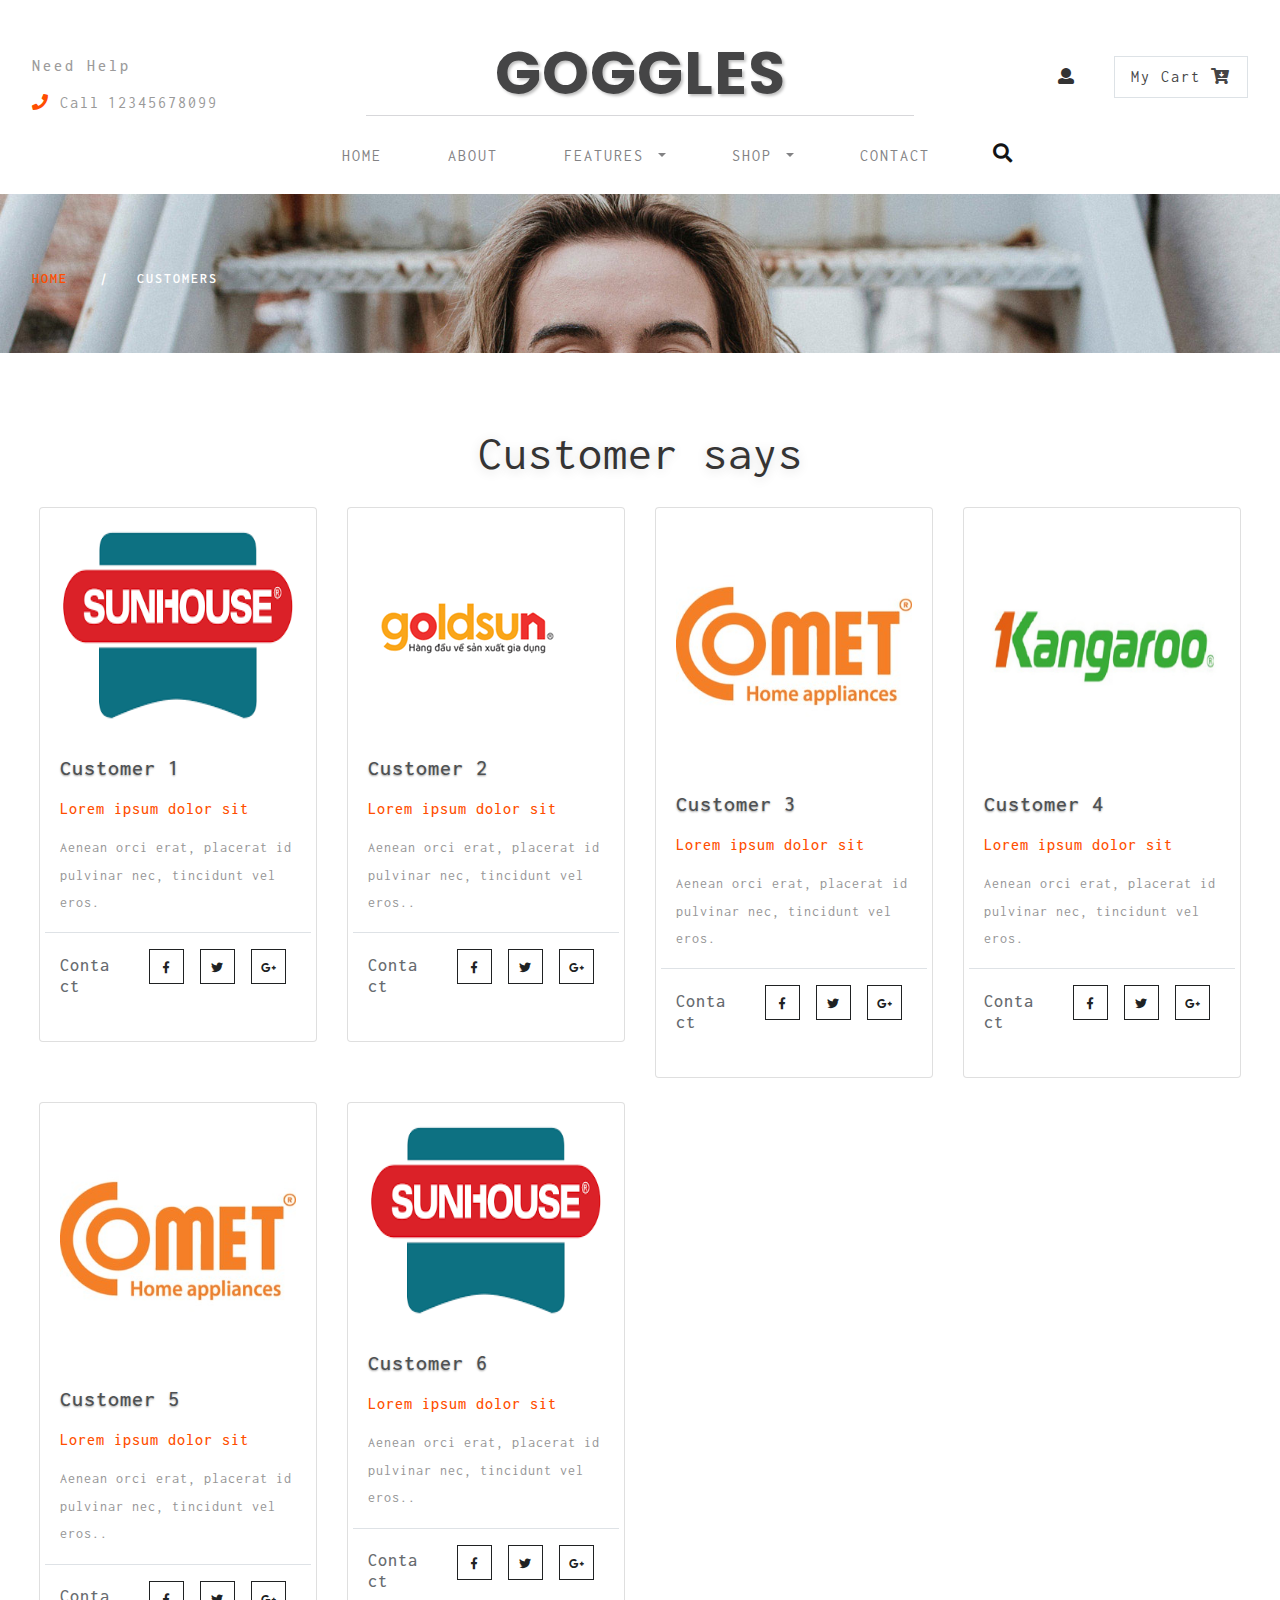
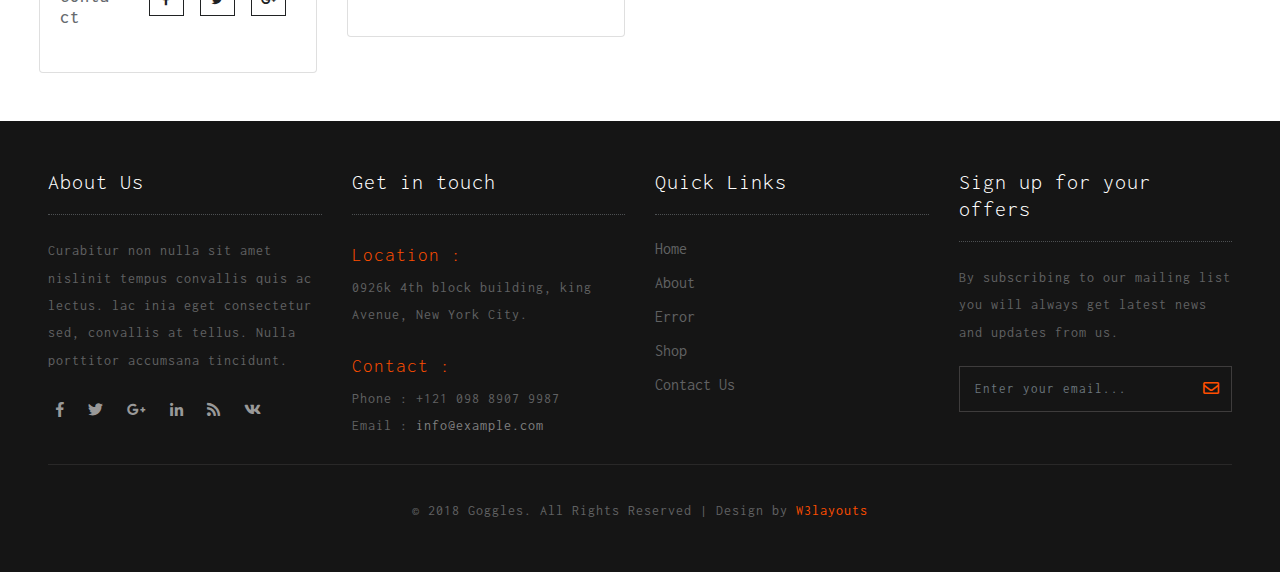
<file: web/customer.html>
<!--
	Author: W3layouts
	Author URL: http://w3layouts.com
	License: Creative Commons Attribution 3.0 Unported
	License URL: http://creativecommons.org/licenses/by/3.0/
-->

<!DOCTYPE html>
<html lang="zxx">

<head>
	<title>Goggles Ecommerce Category Bootstrap responsive Web Template | Customer :: w3layouts</title>
	<meta name="viewport" content="width=device-width, initial-scale=1">
	<meta charset="utf-8">
	<meta name="keywords" content="Goggles a Responsive web template, Bootstrap Web Templates, Flat Web Templates, Android Compatible web template, 
Smartphone Compatible web template, free webdesigns for Nokia, Samsung, LG, SonyEricsson, Motorola web design" />
	<script>
		addEventListener("load", function () {
			setTimeout(hideURLbar, 0);
		}, false);

		function hideURLbar() {
			window.scrollTo(0, 1);
		}
	</script>
	<link href="css/bootstrap.css" rel='stylesheet' type='text/css' />
	<link href="css/login_overlay.css" rel='stylesheet' type='text/css' />
	<link href="css/style6.css" rel='stylesheet' type='text/css' />
	<link rel="stylesheet" href="css/shop.css" type="text/css" />
	<link href="css/style.css" rel='stylesheet' type='text/css' />
	<link href="css/fontawesome-all.css" rel="stylesheet">
	<link href="//fonts.googleapis.com/css?family=Inconsolata:400,700" rel="stylesheet">
	<link href="//fonts.googleapis.com/css?family=Poppins:100,100i,200,200i,300,300i,400,400i,500,500i,600,600i,700,700i,800"
	    rel="stylesheet">
</head>

<body>
	<div class="banner-top container-fluid" id="home">
		<!-- header -->
		<header>
			<div class="row">
				<div class="col-md-3 top-info text-left mt-lg-4">
					<h6>Need Help</h6>
					<ul>
						<li>
							<i class="fas fa-phone"></i> Call</li>
						<li class="number-phone mt-3">12345678099</li>
					</ul>
				</div>
				<div class="col-md-6 logo-w3layouts text-center">
					<h1 class="logo-w3layouts">
						<a class="navbar-brand" href="index.html">
							Goggles </a>
					</h1>
				</div>

				<div class="col-md-3 top-info-cart text-right mt-lg-4">
					<ul class="cart-inner-info">
						<li class="button-log">
							<a class="btn-open" href="#">
								<span class="fa fa-user" aria-hidden="true"></span>
							</a>
						</li>
						<li class="galssescart galssescart2 cart cart box_1">
							<form action="#" method="post" class="last">
								<input type="hidden" name="cmd" value="_cart">
								<input type="hidden" name="display" value="1">
								<button class="top_googles_cart" type="submit" name="submit" value="">
									My Cart
									<i class="fas fa-cart-arrow-down"></i>
								</button>
							</form>
						</li>
					</ul>
					<!---->
					<div class="overlay-login text-left">
						<button type="button" class="overlay-close1">
							<i class="fa fa-times" aria-hidden="true"></i>
						</button>
						<div class="wrap">
							<h5 class="text-center mb-4">Login Now</h5>
							<div class="login p-5 bg-dark mx-auto mw-100">
								<form action="#" method="post">
									<div class="form-group">
										<label class="mb-2">Email address</label>
										<input type="email" class="form-control" id="exampleInputEmail1" aria-describedby="emailHelp" placeholder="" required="">
										<small id="emailHelp" class="form-text text-muted">We'll never share your email with anyone else.</small>
									</div>
									<div class="form-group">
										<label class="mb-2">Password</label>
										<input type="password" class="form-control" id="exampleInputPassword1" placeholder="" required="">
									</div>
									<div class="form-check mb-2">
										<input type="checkbox" class="form-check-input" id="exampleCheck1">
										<label class="form-check-label" for="exampleCheck1">Check me out</label>
									</div>
									<button type="submit" class="btn btn-primary submit mb-4">Sign In</button>

								</form>
							</div>
							<!---->
						</div>
					</div>
					<!---->
				</div>
			</div>
			<div class="search">
				<div class="mobile-nav-button">
					<button id="trigger-overlay" type="button">
						<i class="fas fa-search"></i>
					</button>
				</div>
				<!-- open/close -->
				<div class="overlay overlay-door">
					<button type="button" class="overlay-close">
						<i class="fa fa-times" aria-hidden="true"></i>
					</button>
					<form action="#" method="post" class="d-flex">
						<input class="form-control" type="search" placeholder="Search here..." required="">
						<button type="submit" class="btn btn-primary submit">
							<i class="fas fa-search"></i>
						</button>
					</form>

				</div>
				<!-- open/close -->
			</div>
			<label class="top-log mx-auto"></label>
			<nav class="navbar navbar-expand-lg navbar-light bg-light top-header mb-2">

				<button class="navbar-toggler mx-auto" type="button" data-toggle="collapse" data-target="#navbarSupportedContent" aria-controls="navbarSupportedContent"
				    aria-expanded="false" aria-label="Toggle navigation">
					<span class="navbar-toggler-icon">
						
					</span>
				</button>
				<div class="collapse navbar-collapse" id="navbarSupportedContent">
					<ul class="navbar-nav nav-mega mx-auto">
						<li class="nav-item">
							<a class="nav-link ml-lg-0" href="index.html">Home
								<span class="sr-only">(current)</span>
							</a>
						</li>
						<li class="nav-item">
							<a class="nav-link" href="about.html">About</a>
						</li>
						<li class="nav-item dropdown">
							<a class="nav-link dropdown-toggle" href="#" id="navbarDropdown" role="button" data-toggle="dropdown" aria-haspopup="true"
							    aria-expanded="false">
								Features
							</a>
							<ul class="dropdown-menu mega-menu ">
								<li>
									<div class="row">
										<div class="col-md-4 media-list span4 text-left">
											<h5 class="tittle-w3layouts-sub"> Tittle goes here </h5>
											<ul>
												<li class="media-mini mt-3">
													<a href="shop.html">Designer Glasses</a>
												</li>
												<li class="">
													<a href="shop.html"> Ray-Ban</a>
												</li>
												<li>
													<a href="shop.html">Prescription Glasses</a>
												</li>
												<li class="mt-3">
													<h5>View more pages</h5>
												</li>
												<li class="mt-2">
													<a href="about.html">About</a>
												</li>
												<li>
													<a href="customer.html">Customers</a>
												</li>
											</ul>
										</div>
										<div class="col-md-4 media-list span4 text-left">
											<h5 class="tittle-w3layouts-sub"> Tittle goes here </h5>
											<div class="media-mini mt-3">
												<a href="shop.html">
													<img src="images/g2.jpg" class="img-fluid" alt="">
												</a>
											</div>
										</div>
										<div class="col-md-4 media-list span4 text-left">
											<h5 class="tittle-w3layouts-sub">Tittle goes here </h5>
											<div class="media-mini mt-3">
												<a href="shop.html">
													<img src="images/g3.jpg" class="img-fluid" alt="">
												</a>
											</div>

										</div>
									</div>
									<hr>
								</li>
							</ul>
						</li>
						<li class="nav-item dropdown">
							<a class="nav-link dropdown-toggle" href="#" id="navbarDropdown1" role="button" data-toggle="dropdown" aria-haspopup="true"
							    aria-expanded="false">
								Shop
							</a>
							<ul class="dropdown-menu mega-menu ">
								<li>
									<div class="row">
										<div class="col-md-4 media-list span4 text-left">
											<h5 class="tittle-w3layouts-sub"> Tittle goes here </h5>
											<ul>
												<li class="media-mini mt-3">
													<a href="shop.html">Designer Glasses</a>
												</li>
												<li class="">
													<a href="shop.html"> Ray-Ban</a>
												</li>
												<li>
													<a href="shop.html">Prescription Glasses</a>
												</li>
												<li>
													<a href="shop.html">Rx Sunglasses</a>
												</li>
												<li>
													<a href="shop.html">Contact Lenses</a>
												</li>
												<li>
													<a href="shop.html">Multifocal Glasses</a>
												</li>
												<li>
													<a href="shop.html">Kids Glasses</a>
												</li>
												<li>
													<a href="shop.html">Lightweight Glasses</a>
												</li>
												<li>
													<a href="shop.html">Sports Glasses</a>
												</li>
											</ul>
										</div>
										<div class="col-md-4 media-list span4 text-left">
											<h5 class="tittle-w3layouts-sub"> Tittle goes here </h5>
											<ul>
												<li class="media-mini mt-3">

													<a href="shop.html">Brooks Brothers</a>
												</li>
												<li>
													<a href="shop.html">Persol</a>
												</li>
												<li>
													<a href="shop.html">Polo Ralph Lauren</a>
												</li>
												<li>
													<a href="shop.html">Prada</a>
												</li>
												<li>
													<a href="shop.html">Ray-Ban Jr</a>
												</li>
												<li>
													<a href="shop.html">Sferoflex</a>
												</li>
											</ul>
											<ul class="sub-in text-left">

												<li>
													<a href="shop.html">Polo Ralph Lauren</a>
												</li>
												<li>
													<a href="shop.html">Prada</a>
												</li>
												<li>
													<a href="shop.html">Ray-Ban Jr</a>
												</li>
											</ul>

										</div>
										<div class="col-md-4 media-list span4 text-left">

											<h5 class="tittle-w3layouts-sub-nav">Tittle goes here </h5>
											<div class="media-mini mt-3">
												<a href="shop.html">
													<img src="images/g1.jpg" class="img-fluid" alt="">
												</a>
											</div>

										</div>
									</div>
									<hr>
								</li>
							</ul>


						</li>
						<li class="nav-item">
							<a class="nav-link" href="contact.html">Contact</a>
						</li>

					</ul>

				</div>
			</nav>
		</header>
		<!-- banner -->
		<div class="banner_inner">
			<div class="services-breadcrumb">
				<div class="inner_breadcrumb">

					<ul class="short">
						<li>
							<a href="index.html">Home</a>
							<i>|</i>
						</li>
						<li>Customers</li>
					</ul>
				</div>
			</div>

		</div>
		<!--//banner -->
	</div>
	<!--// header_top -->
	<!--/404-->
	<section class="banner-bottom-wthreelayouts py-lg-5 py-3">
		<div class="container-fluid">

			<div class="inner-sec-shop px-lg-4 px-3">
				<h3 class="tittle-w3layouts text-center my-lg-4 my-3">Customer says</h3>
				<div class="row">
					<div class="col-lg-3 customer-main">
						<div class="card">
							<div class="card-body">
								<div class="customer-img">
									<img src="images/team1.jpg" alt=" " class="img-fluid rounded">
								</div>
								<div class="customer-info text-left py-lg-4 py-2">
									<h4>Customer 1</h4>
									<h6>Lorem ipsum dolor sit</h6>
									<p>Aenean orci erat, placerat id pulvinar nec, tincidunt vel eros.</p>
									<div class="row  pt-3 mt-3 team-social border-top">
										<h5 class="col-md-4 text-left">Contact</h5>
										<ul class="col-md-8 d-flex justify-content-right social-icons">


											<li>
												<a href="#">
													<i class="fab fa-facebook-f"></i>
												</a>
											</li>
											<li class="mx-3">
												<a href="#">
													<i class="fab fa-twitter"></i>
												</a>
											</li>
											<li>
												<a href="#">
													<i class="fab fa-google-plus-g"></i>
												</a>
											</li>

										</ul>
									</div>
								</div>
							</div>
						</div>
					</div>
					<div class="col-lg-3 customer-main">
						<div class="card">
							<div class="card-body">
								<div class="customer-img">
									<img src="images/team2.jpg" alt=" " class="img-fluid rounded">
								</div>
								<div class="customer-info text-left py-lg-4 py-2">
									<h4>Customer 2</h4>
									<h6>Lorem ipsum dolor sit</h6>
									<p>Aenean orci erat, placerat id pulvinar nec, tincidunt vel eros..

									</p>
									<div class="row  pt-3 mt-3 team-social border-top">
										<h5 class="col-md-4 text-left">Contact</h5>
										<ul class="col-md-8 d-flex justify-content-right social-icons">


											<li>
												<a href="#">
													<i class="fab fa-facebook-f"></i>
												</a>
											</li>
											<li class="mx-3">
												<a href="#">
													<i class="fab fa-twitter"></i>
												</a>
											</li>
											<li>
												<a href="#">
													<i class="fab fa-google-plus-g"></i>
												</a>
											</li>

										</ul>
									</div>
								</div>
							</div>
						</div>
					</div>
					<div class="col-lg-3 customer-main">
						<div class="card">
							<div class="card-body">
								<div class="customer-img">
									<img src="images/team3.jpg" alt=" " class="img-fluid rounded">
								</div>
								<div class="customer-info text-left py-lg-4 py-2">
									<h4>Customer 3</h4>
									<h6>Lorem ipsum dolor sit</h6>
									<p>Aenean orci erat, placerat id pulvinar nec, tincidunt vel eros.</p>
									<div class="row  pt-3 mt-3 team-social border-top">
										<h5 class="col-md-4 text-left">Contact</h5>
										<ul class="col-md-8 d-flex justify-content-right social-icons">


											<li>
												<a href="#">
													<i class="fab fa-facebook-f"></i>
												</a>
											</li>
											<li class="mx-3">
												<a href="#">
													<i class="fab fa-twitter"></i>
												</a>
											</li>
											<li>
												<a href="#">
													<i class="fab fa-google-plus-g"></i>
												</a>
											</li>
										</ul>
									</div>
								</div>
							</div>
						</div>
					</div>
					<div class="col-lg-3 customer-main">
						<div class="card">
							<div class="card-body">
								<div class="customer-img">
									<img src="images/team4.jpg" alt=" " class="img-fluid rounded">
								</div>
								<div class="customer-info text-left py-lg-4 py-2">
									<h4>Customer 4</h4>
									<h6>Lorem ipsum dolor sit</h6>
									<p>Aenean orci erat, placerat id pulvinar nec, tincidunt vel eros.</p>
									<div class="row  pt-3 mt-3 team-social border-top">
										<h5 class="col-md-4 text-left">Contact</h5>
										<ul class="col-md-8 d-flex justify-content-right social-icons">


											<li>
												<a href="#">
													<i class="fab fa-facebook-f"></i>
												</a>
											</li>
											<li class="mx-3">
												<a href="#">
													<i class="fab fa-twitter"></i>
												</a>
											</li>
											<li>
												<a href="#">
													<i class="fab fa-google-plus-g"></i>
												</a>
											</li>
										</ul>
									</div>
								</div>
							</div>
						</div>
					</div>
					<div class="col-lg-3 customer-main mt-lg-4">
						<div class="card">
							<div class="card-body">
								<div class="customer-img">
									<img src="images/team3.jpg" alt=" " class="img-fluid rounded">
								</div>
								<div class="customer-info text-left py-lg-4 py-2">
									<h4>Customer 5</h4>
									<h6>Lorem ipsum dolor sit</h6>
									<p>Aenean orci erat, placerat id pulvinar nec, tincidunt vel eros..</p>
									<div class="row  pt-3 mt-3 team-social border-top">
										<h5 class="col-md-4 text-left">Contact</h5>
										<ul class="col-md-8 d-flex justify-content-right social-icons">


											<li>
												<a href="#">
													<i class="fab fa-facebook-f"></i>
												</a>
											</li>
											<li class="mx-3">
												<a href="#">
													<i class="fab fa-twitter"></i>
												</a>
											</li>
											<li>
												<a href="#">
													<i class="fab fa-google-plus-g"></i>
												</a>
											</li>
										</ul>
									</div>
								</div>
							</div>
						</div>
					</div>
					<div class="col-lg-3 customer-main mt-lg-4 mt-2">
						<div class="card">
							<div class="card-body">
								<div class="customer-img">
									<img src="images/team1.jpg" alt=" " class="img-fluid rounded">
								</div>
								<div class="customer-info text-left py-lg-4 py-2">
									<h4>Customer 6</h4>
									<h6>Lorem ipsum dolor sit</h6>
									<p>Aenean orci erat, placerat id pulvinar nec, tincidunt vel eros..</p>
									<div class="row  pt-3 mt-3 team-social border-top">
										<h5 class="col-md-4 text-left">Contact</h5>
										<ul class="col-md-8 d-flex justify-content-right social-icons">


											<li>
												<a href="#">
													<i class="fab fa-facebook-f"></i>
												</a>
											</li>
											<li class="mx-3">
												<a href="#">
													<i class="fab fa-twitter"></i>
												</a>
											</li>
											<li>
												<a href="#">
													<i class="fab fa-google-plus-g"></i>
												</a>
											</li>
										</ul>
									</div>
								</div>
							</div>
						</div>
					</div>
				</div>
			</div>
		</div>
	</section>
	<!--//404-->
	<!--footer -->
	<footer class="py-lg-5 py-3">
		<div class="container-fluid px-lg-5 px-3">
			<div class="row footer-top-w3layouts">
				<div class="col-lg-3 footer-grid-w3ls">
					<div class="footer-title">
						<h3>About Us</h3>
					</div>
					<div class="footer-text">
						<p>Curabitur non nulla sit amet nislinit tempus convallis quis ac lectus. lac inia eget consectetur sed, convallis at
							tellus. Nulla porttitor accumsana tincidunt.</p>
						<ul class="footer-social text-left mt-lg-4 mt-3">

							<li class="mx-2">
								<a href="#">
									<span class="fab fa-facebook-f"></span>
								</a>
							</li>
							<li class="mx-2">
								<a href="#">
									<span class="fab fa-twitter"></span>
								</a>
							</li>
							<li class="mx-2">
								<a href="#">
									<span class="fab fa-google-plus-g"></span>
								</a>
							</li>
							<li class="mx-2">
								<a href="#">
									<span class="fab fa-linkedin-in"></span>
								</a>
							</li>
							<li class="mx-2">
								<a href="#">
									<span class="fas fa-rss"></span>
								</a>
							</li>
							<li class="mx-2">
								<a href="#">
									<span class="fab fa-vk"></span>
								</a>
							</li>
						</ul>
					</div>
				</div>
				<div class="col-lg-3 footer-grid-w3ls">
					<div class="footer-title">
						<h3>Get in touch</h3>
					</div>
					<div class="contact-info">
						<h4>Location :</h4>
						<p>0926k 4th block building, king Avenue, New York City.</p>
						<div class="phone">
							<h4>Contact :</h4>
							<p>Phone : +121 098 8907 9987</p>
							<p>Email :
								<a href="mailto:info@example.com">info@example.com</a>
							</p>
						</div>
					</div>
				</div>
				<div class="col-lg-3 footer-grid-w3ls">
					<div class="footer-title">
						<h3>Quick Links</h3>
					</div>
					<ul class="links">
						<li>
							<a href="index.html">Home</a>
						</li>
						<li>
							<a href="about.html">About</a>
						</li>
						<li>
							<a href="404.html">Error</a>
						</li>
						<li>
							<a href="shop.html">Shop</a>
						</li>
						<li>
							<a href="contact.html">Contact Us</a>
						</li>
					</ul>
				</div>
				<div class="col-lg-3 footer-grid-w3ls">
					<div class="footer-title">
						<h3>Sign up for your offers</h3>
					</div>
					<div class="footer-text">
						<p>By subscribing to our mailing list you will always get latest news and updates from us.</p>
						<form action="#" method="post">
							<input class="form-control" type="email" name="Email" placeholder="Enter your email..." required="">
							<button class="btn1">
								<i class="far fa-envelope" aria-hidden="true"></i>
							</button>
							<div class="clearfix"> </div>
						</form>
					</div>
				</div>
			</div>
			<div class="copyright-w3layouts mt-4">
				<p class="copy-right text-center ">&copy; 2018 Goggles. All Rights Reserved | Design by
					<a href="http://w3layouts.com/"> W3layouts </a>
				</p>
			</div>
		</div>
	</footer>
	<!-- //footer -->

	<!--jQuery-->
	<script src="js/jquery-2.2.3.min.js"></script>
	<!-- newsletter modal -->
	<!--search jQuery-->
	<script src="js/modernizr-2.6.2.min.js"></script>
	<script src="js/classie-search.js"></script>
	<script src="js/demo1-search.js"></script>
	<!--//search jQuery-->
	<!-- cart-js -->
	<script src="js/minicart.js"></script>
	<script>
		googles.render();

		googles.cart.on('googles_checkout', function (evt) {
			var items, len, i;

			if (this.subtotal() > 0) {
				items = this.items();

				for (i = 0, len = items.length; i < len; i++) {}
			}
		});
	</script>
	<!-- //cart-js -->
	<script>
		$(document).ready(function () {
			$(".button-log a").click(function () {
				$(".overlay-login").fadeToggle(200);
				$(this).toggleClass('btn-open').toggleClass('btn-close');
			});
		});
		$('.overlay-close1').on('click', function () {
			$(".overlay-login").fadeToggle(200);
			$(".button-log a").toggleClass('btn-open').toggleClass('btn-close');
			open = false;
		});
	</script>
	<!-- carousel -->
	<!-- dropdown nav -->
	<script>
		$(document).ready(function () {
			$(".dropdown").hover(
				function () {
					$('.dropdown-menu', this).stop(true, true).slideDown("fast");
					$(this).toggleClass('open');
				},
				function () {
					$('.dropdown-menu', this).stop(true, true).slideUp("fast");
					$(this).toggleClass('open');
				}
			);
		});
	</script>
	<!-- //dropdown nav -->
	<script src="js/move-top.js"></script>
    <script src="js/easing.js"></script>
    <script>
        jQuery(document).ready(function($) {
            $(".scroll").click(function(event) {
                event.preventDefault();
                $('html,body').animate({
                    scrollTop: $(this.hash).offset().top
                }, 900);
            });
        });
    </script>
    <script>
        $(document).ready(function() {
            /*
            						var defaults = {
            							  containerID: 'toTop', // fading element id
            							containerHoverID: 'toTopHover', // fading element hover id
            							scrollSpeed: 1200,
            							easingType: 'linear' 
            						 };
            						*/

            $().UItoTop({
                easingType: 'easeOutQuart'
            });

        });
    </script>
    <!--// end-smoth-scrolling -->


	<script src="js/bootstrap.js"></script>
	<!-- js file -->
</body>

</html>
</file>
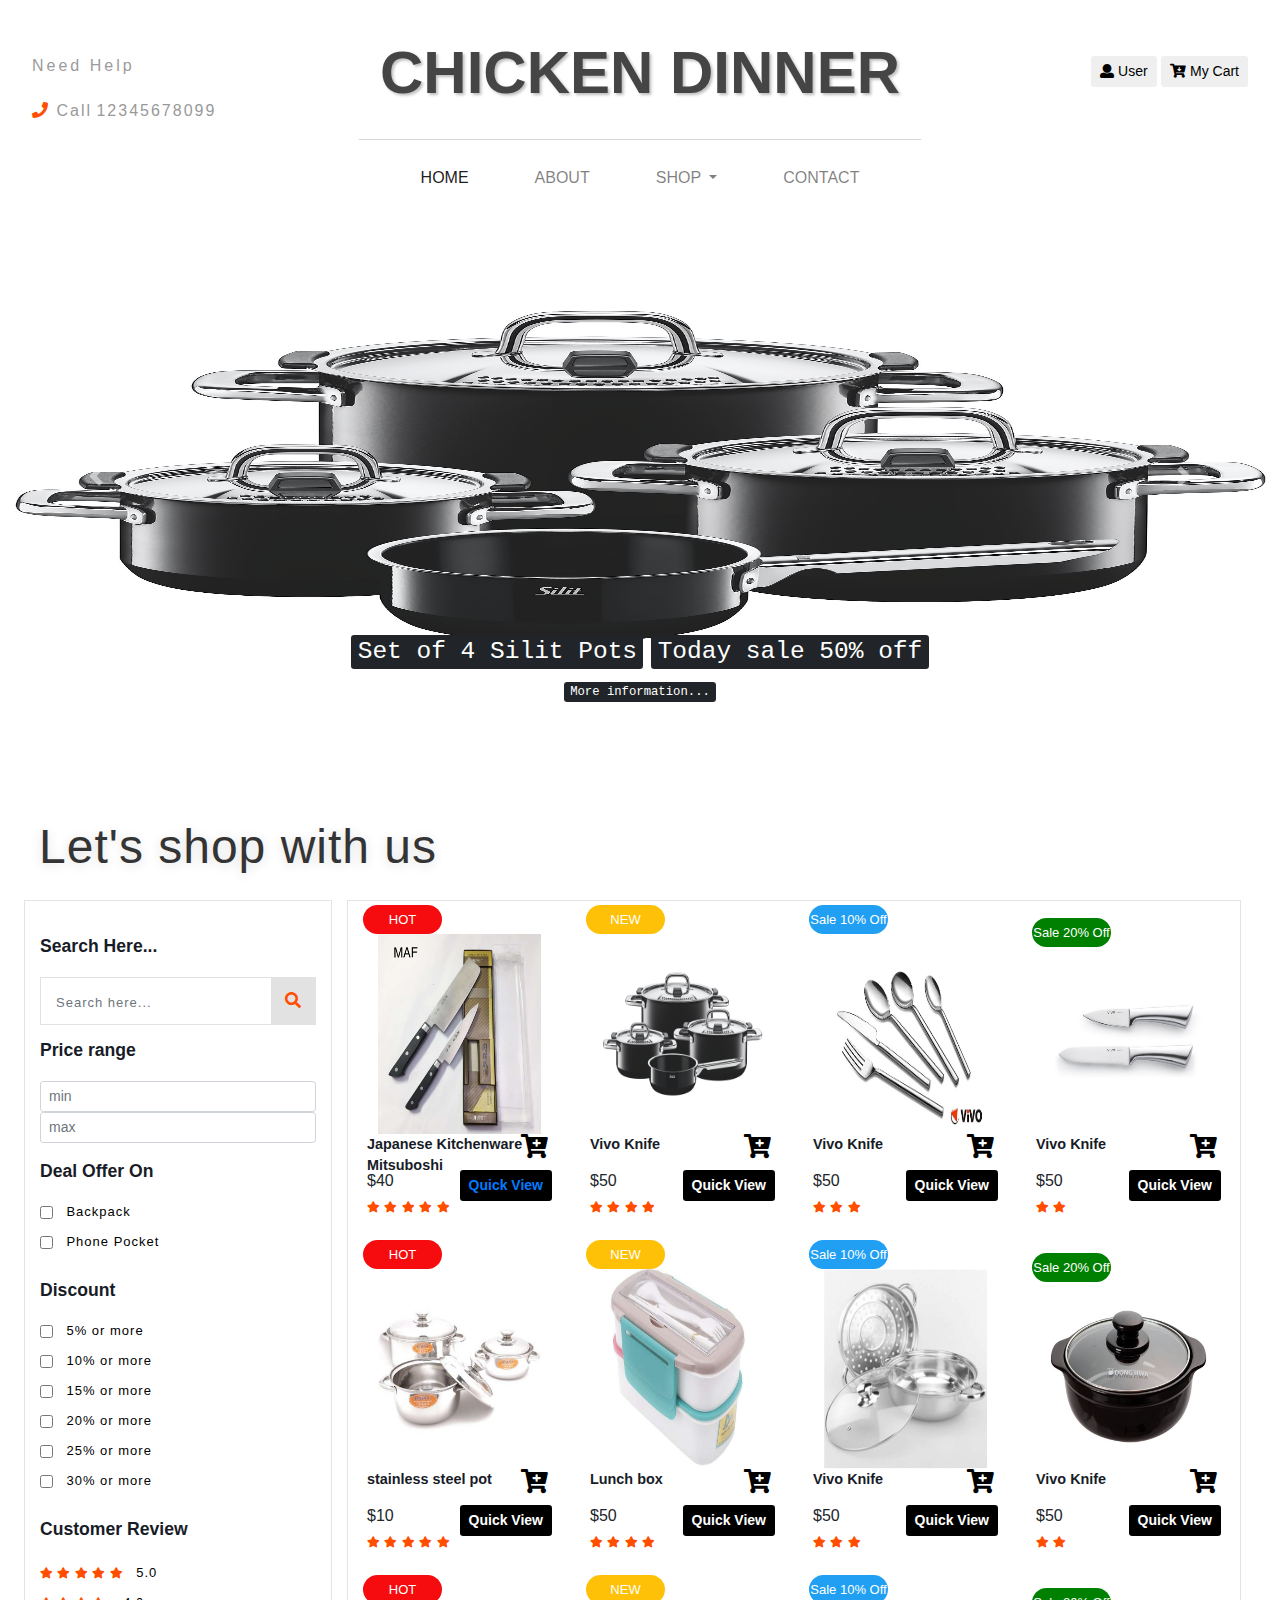
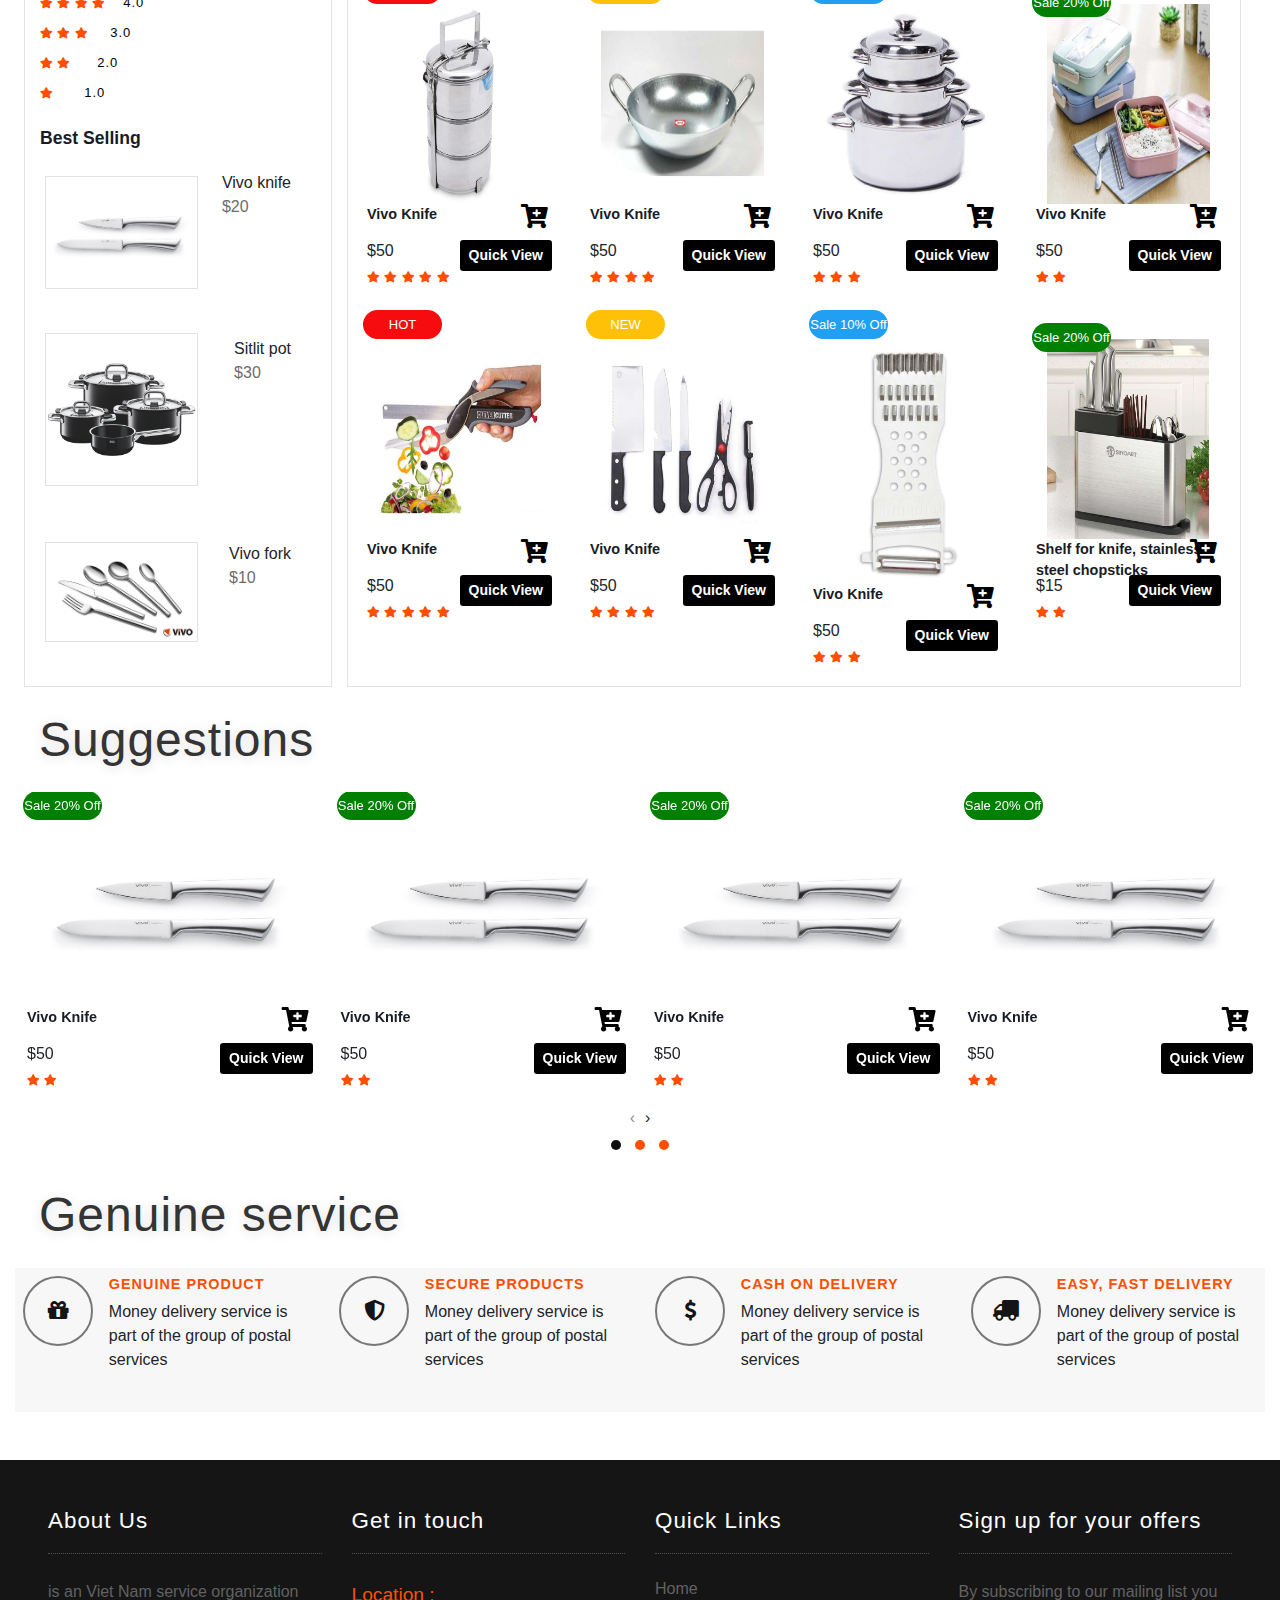
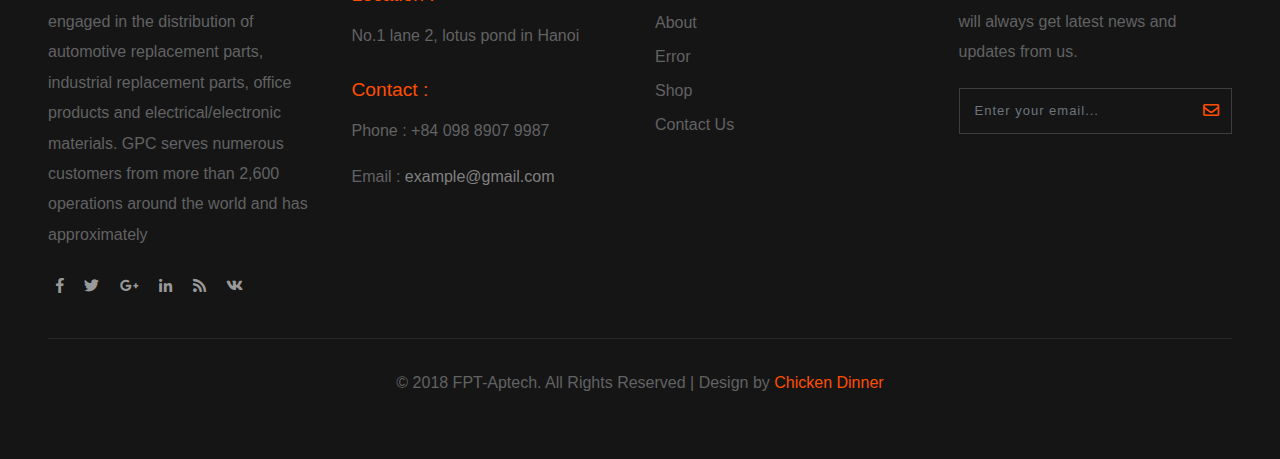
<file: web/draft.html>
<!DOCTYPE html>
<html lang="zxx">

<head>
	<title>Chicken Dinner</title>
		<meta name="viewport" content="width=device-width, initial-scale=1">
		<meta charset="utf-8">
	<script>
		addEventListener("load", function () {
			setTimeout(hideURLbar, 0);
		}, false);

		function hideURLbar() {
			window.scrollTo(0, 1);
		}
	</script>
	<link href="css/bootstrap.css" rel='stylesheet' type='text/css' />
	<link rel="stylesheet" href="css/owl.carousel.css" type="text/css" media="all">
	<link rel="stylesheet" href="css/owl.theme.css" type="text/css" media="all">
	
	<link href="css/fontawesome-all.css" rel="stylesheet">
	<link href="css/home.css" rel='stylesheet' type='text/css' />
	<link rel="stylesheet" href="https://maxcdn.bootstrapcdn.com/bootstrap/4.1.3/css/bootstrap.min.css">
	 <script src="https://ajax.googleapis.com/ajax/libs/jquery/3.3.1/jquery.min.js"></script>
	 <script src="https://maxcdn.bootstrapcdn.com/bootstrap/4.1.3/js/bootstrap.min.js"></script>
	 <link href="http://fonts.googleapis.com/css?family=Inconsolata:400,700" rel="stylesheet">
	<link href="http://fonts.googleapis.com/css?family=Poppins:100,100i,200,200i,300,300i,400,400i,500,500i,600,600i,700,700i,800"
	    rel="stylesheet">
	<link href="css/btnlogin.css" rel='stylesheet' type='text/css' /> 
</head>

<body>
	
	<div class="banner-top container-fluid" id="home">
		<header>
			<div class="row">
				<div class="col-md-3 top-info text-left mt-lg-4">
					<h6>Need Help</h6>
					<ul>
						<li>
							<i class="fa fa-phone"></i> Call</li>
						<li class="number-phone mt-3">12345678099</li>
					</ul>
				</div>
				<div class="col-md-6 mx-auto text-center">
					<h1 class="logo-CD chicken-hover">
						<a class="navbar-brand" href="index.html">
							CHICKEN DINNER 
						</a>
					</h1>
				</div>
				<div class="col-md-3 mt-lg-4 user-position">
					<button onclick="document.getElementById('id01').style.display='block'" style="width:auto;" type="button" class="btn btn-default btn-sm btn-hover">
			          <span class="fa fa-user"></span> User 
			        </button>
			       <!--  modal btn -->
			    <div id="id01" class="modal">
					 <form class="modal-content animate" action="">
					      <span onclick="document.getElementById('id01').style.display='none'" class="close" title="Close Modal">&times;</span>
						 <div class="container-modal">
						      <label for="uname" class="position-us-modal"><b>Username</b></label>
						      <input type="text" placeholder="Enter Username" name="uname" required>

						      <label for="psw" class="position-us-modal"><b>Password</b></label>
						      <input type="password" placeholder="Enter Password" name="psw" required>
						        
						      <button type="submit" class="btn-submit">Login</button>
						      <label class="position-us-modal-rmb">
						        <input type="checkbox" checked="checked" name="remember"> Remember me
						      </label>
					    </div>
					    <div class="container-modal" style="background-color:#f1f1f1">
					    	<div class="clearfix1">
					    		<span class="cancelbtn1">Create <a href="signup.html">An Account</a></span>
					    		<span class="signupbtn1">Forgot <a href="#">password?</a></span>	
						    </div>				     
						 </div>
					</form>
				</div>	     
					<!-- //modal btn  -->    
			        <a href="checkout2.html">
				        <button type="button" class="btn btn-default btn-sm btn-hover">
				        <span class="fa fa-cart-arrow-down"></span> My Cart 
				        </button>
			        </a>
				</div>
			</div>
		</header>	
	</div>
	<div class="container-fluid">
		<label class="top-log mx-auto"></label>
	<nav class="navbar navbar-expand-sm bg-white navbar-light text-uppercase">
		  <ul class="navbar-nav nav-mega mx-auto">
		  	<li class="nav-item active">
		      <a class="nav-link" href="draft.html">HOME</a>
		  	</li>
		    <li class="nav-item">
		      <a class="nav-link" href="#">ABOUT</a>
		    </li>
		    <!-- Dropdown -->
		    <li class="nav-item dropdown">
		      <a class="nav-link dropdown-toggle" href="#" id="navbardrop" data-toggle="dropdown">
		        Shop
		      </a>
		      <div class="dropdown-menu mega-menu">
		        <div class="row">
		        	
		        		 <div class="col-md-4 media-list abc ">
											<h5 class=""><kbd>Knife </kbd> </h5>
											<ul class="media-mini">
												<li class="mt-3">
													<a href="shop.html">Vivo Knife</a>
												</li>
												<li class="">
													<a href="shop.html">Vivo Knife</a>
												</li>
												<li>
													<a href="shop.html">Vivo Knife</a>
												</li>
												<li>
													<a href="shop.html">Vivo Knife</a>
												</li>
												<li>
													<a href="shop.html">Vivo Knife</a>
												</li>
												<li>
													<a href="shop.html">Vivo Knife</a>
												</li>
												<li>
													<a href="shop.html">Vivo Knife</a>
												</li>
												<li>
													<a href="shop.html">Vivo Knife</a>
												</li>
												<li>
													<a href="shop.html">Vivo Knife</a>
												</li>
											</ul>
										</div>	
		        	<div class="col-md-4 abc media-list">
		        		<h5 class=""><kbd>Knife </kbd> </h5>
											<ul class="media-mini">
												<li class="mt-3">
													<a href="shop.html">Vivo Knife</a>
												</li>
												<li class="">
													<a href="shop.html">Vivo Knife</a>
												</li>
												<li>
													<a href="shop.html">Vivo Knife</a>
												</li>
												<li>
													<a href="shop.html">Vivo Knife</a>
												</li>
												<li>
													<a href="shop.html">Vivo Knife</a>
												</li>
												<li>
													<a href="shop.html">Vivo Knife</a>
												</li>
												<li>
													<a href="shop.html">Vivo Knife</a>
												</li>
												<li>
													<a href="shop.html">Vivo Knife</a>
												</li>
												<li>
													<a href="shop.html">Vivo Knife</a>
												</li>
											</ul>
		        	</div>
		        	<div class="col-md-4 abc media-list">
		        		<h5 class=""><kbd>Knife </kbd> </h5>
											<ul class="media-mini">
												<li class="mt-3">
													<a href="shop.html">Vivo Knife</a>
												</li>
												<li class="">
													<a href="shop.html">Vivo Knife</a>
												</li>
												<li>
													<a href="shop.html">Vivo Knife</a>
												</li>
												<li>
													<a href="shop.html">Vivo Knife</a>
												</li>
												<li>
													<a href="shop.html">Vivo Knife</a>
												</li>
												<li>
													<a href="shop.html">Vivo Knife</a>
												</li>
												<li>
													<a href="shop.html">Vivo Knife</a>
												</li>
												<li>
													<a href="shop.html">Vivo Knife</a>
												</li>
												<li>
													<a href="shop.html">Vivo Knife</a>
												</li>
											</ul>
		        	</div>
		        </div>
		      </div>
		    </li>
		    <li class="nav-item">
		      <a class="nav-link" href="#">Contact</a>
		    </li>
		  </ul>
	</nav>
</div>
<div id="demo" class="carousel slide" data-ride="carousel">

  <!-- Indicators -->
  <ul class="carousel-indicators">
    <li data-target="#demo" data-slide-to="0" class="active"></li>
    <li data-target="#demo" data-slide-to="1"></li>
    <li data-target="#demo" data-slide-to="2"></li>
  </ul>
  
  <!-- The slideshow -->
  <div class="carousel-inner">
    <div class="carousel-item active">
      <img src="images/B4XNC.jpg" alt="" width="1100" height="500">
       <div class="carousel-caption text-center">
						<h3><kbd>Set of 4 Silit Pots</kbd>
							<span><kbd>Today sale 50% off</kbd></span>
						</h3>
					<a href="shop.html" class="btn btn-sm mx-auto"><kbd class="btn-hover">More information...</kbd></a>
			 	</div>
    </div>
    <div class="carousel-item">
      <img src="images/dao_vivo1.jpg" alt="" width="1100" height="500">
      <div class="carousel-caption text-center">
						<h3><kbd>Vivo knife</kbd>
							<span><kbd>Today sale 60% off</kbd></span>
						</h3>
					<a href="shop.html" class="btn btn-sm mx-auto"><kbd class="btn-hover">More information...</kbd></a>
			 	</div>
    </div>
    <div class="carousel-item">
      <img src="images/ddth_vivo2.jpg" alt="" width="1100" height="500">
      <div class="carousel-caption text-center">
						<h3><kbd>Vivo spoons, forks</kbd>
							<span><kbd>80% discount on bill over $ 200</kbd></span>
						</h3>
					<a href="shop.html" class="btn btn-sm mx-auto"><kbd class="btn-hover">More information...</kbd></a>
			 	</div>
    </div>
  </div>
  
  <!-- Left and right controls -->
  <a class="carousel-control-prev" href="#demo" data-slide="prev">
    <span class="carousel-control-prev-icon"></span>
  </a>
  <a class="carousel-control-next" href="#demo" data-slide="next">
    <span class="carousel-control-next-icon"></span>
  </a>

</div>
<!-- stlyle cho product left -->
<section class="py-lg-5 py-3">
		<div class="container-fluid">
			<div class="px-lg-4 px-3">
				<h3 class="tittle-letshop my-lg-4 my-4">Let's shop with us</h3>
				<div class="row">
						<!-- product left -->
						<div class="side-bar col-lg-3">
							<div class='search-hotel'>
								<h3 class="agileits-sear-head">Search Here...</h3>
								<form action="#" >
											<input class="form-control" type="search" name="search" placeholder="Search here..." required="">
											<button class="btn1">
													<i class="fas fa-search"></i>
											</button>
											<div class="clearfix"> </div>
								</form>	
							</div>
							<h3 class="agileits-sear-head">Price range</h3>
							<div class=""><input id="" name="" type="number" placeholder="min" class="input-number input-number-3 input-left form-control form-control-sm" max="500" maxlength="3" value=""><input id="" name="" type="number" placeholder="max" class="input-number input-number-3 input-right form-control form-control-sm" max="500" maxlength="3"></div>
							<div class="left-side">
								<h3 class="agileits-sear-head">Deal Offer On</h3>
								<ul>
									<li>
										<input type="checkbox" class="checked">
										<span class="span">Backpack</span>
									</li>
									<li>
										<input type="checkbox" class="checked">
										<span class="span">Phone Pocket</span>
									</li>

								</ul>
							</div> 
							<div class="left-side">
								<h3 class="agileits-sear-head">Discount</h3>
								<ul>
									<li>
										<input type="checkbox" class="checked">
										<span class="span">5% or more</span>
									</li>
									<li>
										<input type="checkbox" class="checked">
										<span class="span">10% or more</span>
									</li>
									<li>
										<input type="checkbox" class="checked">
										<span class="span">15% or more</span>
									</li>
									<li>
										<input type="checkbox" class="checked">
										<span class="span">20% or more</span>
									</li>
									<li>
										<input type="checkbox" class="checked">
										<span class="span">25% or more</span>
									</li>
									<li>
										<input type="checkbox" class="checked">
										<span class="span">30% or more</span>
									</li>

								</ul>
							</div>
							<!-- reviews -->
							<div class="customer-rev left-side">
								<h3 class="agileits-sear-head">Customer Review</h3>
								<ul>
									<li>
										<a href="#">
											<i class="fa fa-star" aria-hidden="true"></i>
											<i class="fa fa-star" aria-hidden="true"></i>
											<i class="fa fa-star" aria-hidden="true"></i>
											<i class="fa fa-star" aria-hidden="true"></i>
											<i class="fa fa-star" aria-hidden="true"></i>
											<span>5.0</span>
										</a>
									</li>
									<li>
										<a href="#">
											<i class="fa fa-star" aria-hidden="true"></i>
											<i class="fa fa-star" aria-hidden="true"></i>
											<i class="fa fa-star" aria-hidden="true"></i>
											<i class="fa fa-star" aria-hidden="true"></i>
											<i class="fa fa-star-o" aria-hidden="true"></i>
											<span>4.0</span>
										</a>
									</li>
									<li>
										<a href="#">
											<i class="fa fa-star" aria-hidden="true"></i>
											<i class="fa fa-star" aria-hidden="true"></i>
											<i class="fa fa-star" aria-hidden="true"></i>
											<i class="fa fa-star-o" aria-hidden="true"></i>
											<i class="fa fa-star-o" aria-hidden="true"></i>
											<span>3.0</span>
										</a>
									</li>
									<li>
										<a href="#">
											<i class="fa fa-star" aria-hidden="true"></i>
											<i class="fa fa-star" aria-hidden="true"></i>
											<i class="fa fa-star-o" aria-hidden="true"></i>
											<i class="fa fa-star-o" aria-hidden="true"></i>
											<i class="fa fa-star-o" aria-hidden="true"></i>
											<span>2.0</span>
										</a>
									</li>
									<li>
										<a href="#">
											<i class="fa fa-star" aria-hidden="true"></i>
											<i class="fa fa-star-o" aria-hidden="true"></i>
											<i class="fa fa-star-o" aria-hidden="true"></i>
											<i class="fa fa-star-o" aria-hidden="true"></i>
											<i class="fa fa-star-o" aria-hidden="true"></i>
											<span>1.0</span>
										</a>
									</li>
								</ul>
							</div>
							<!-- //reviews --> 
							<!-- hot -->
							<div class="hot left-side">
								<h3 class="agileits-sear-head">Best Selling</h3>
								<div class="row size-img">
									<div class="col-12">
										<img class='hot-img1' src="images/dao_vivo1.jpg" alt="">
										<p class="imghot-p1">Vivo knife <br> <a href="#">$20</a></p>
										<p class="imghot-p2">Sitlit pot <br> <a href="#">$30</a></p>
										<p class="imghot-p3">Vivo fork <br> <a href="#">$10</a></p>
										<img class='hot-img2' src="images/B4XNC.jpg" alt="">
										<img class='hot-img3' src="images/ddth_vivo2.jpg" alt="">	
									</div>
								</div>
							</div>
						<!-- //hot -->
				</div>
				<!-- product right -->
				<div class="col-lg-9">
					<div class="wrapper_top_shop">
						<div class="row side-bar2">
						<div class="col-md-3">
							<div class="product-googles-info">
								<img src="images/dao_bep_mitsuboshi2.jpg" class="img-fluid" alt="">
								<span class="product-new-top1">HOT</span>
								<div class="row row-padding">
									<div class="margin-product">
									<p class="product-name">Japanese Kitchenware Mitsuboshi</p>
									<p class='product-money'>$40</p>
									<div class="position-star">
										<span class="fa fa-star size-star"></span>
										<span class="fa fa-star size-star"></span>
										<span class="fa fa-star size-star"></span>
										<span class="fa fa-star size-star"></span>
										<span class="fa fa-star size-star"></span>
									</div>									
										<a href="cart.html" class="fa fa-cart-plus cart-plus-position"></a>
										<button class="btn btn-sm btn-quick"><a href="file:///C:/Users/baotrung/Documents/GitHub/T1804E-Utensils/web/single.html">Quick View</a></button>
									</div>								
								</div>
							</div>
						</div>
						<div class="col-md-3">
							<div class="product-googles-info">
								<img src="images/B4XNC.jpg" class="img-fluid" alt="">
								<span class="product-new-top2">NEW</span>
								<div class="row row-padding">
									<div class="margin-product">
									<p class="product-name">Vivo Knife</p>
									<p class='product-money'>$50</p>
									<div class="position-star">
										<span class="fa fa-star size-star"></span>
										<span class="fa fa-star size-star"></span>
										<span class="fa fa-star size-star"></span>
										<span class="fa fa-star size-star"></span>
									</div>									
										<a href="cart.html" class="fa fa-cart-plus cart-plus-position"></a>
										<button class="btn btn-sm btn-quick">Quick View</button>
									</div>								
								</div>
							</div>
						</div>
						<div class="col-md-3">
							<div class="product-googles-info">
								<img src="images/ddth_vivo2.jpg" class="img-fluid" alt="">
								<span class="product-new-top3">Sale 10% Off</span>
								<div class="row row-padding">
									<div class="margin-product">
									<p class="product-name">Vivo Knife</p>
									<p class='product-money'>$50</p>
									<div class="position-star">
										<span class="fa fa-star size-star"></span>
										<span class="fa fa-star size-star"></span>
										<span class="fa fa-star size-star"></span>
									</div>									
										<a href="cart.html" class="fa fa-cart-plus cart-plus-position"></a>
										<button class="btn btn-sm btn-quick">Quick View</button>
									</div>								
								</div>
							</div>
						</div>
						<div class="col-md-3">
							<div class="product-googles-info">
								<img src="images/dao_vivo1.jpg" class="img-fluid" alt="">
								<span class="product-new-top4">Sale 20% Off</span>
								<div class="row row-padding">
									<div class="margin-product">
									<p class="product-name">Vivo Knife</p>
									<p class='product-money'>$50</p>
									<div class="position-star">
										<span class="fa fa-star size-star"></span>
										<span class="fa fa-star size-star"></span>
									</div>									
										<a href="cart.html" class="fa fa-cart-plus cart-plus-position"></a>
										<button class="btn btn-sm btn-quick">Quick View</button>
									</div>								
								</div>
							</div>
						</div>
					</div>
					<div class="row side-bar2">
						<div class="col-md-3">
							<div class="product-googles-info">
								<img src="images/bo_noi_inox_1.jpg" class="img-fluid" alt="">
								<span class="product-new-top1">HOT</span>
								<div class="row row-padding">
									<div class="margin-product">
									<p class="product-name">stainless steel pot</p>
									<p class='product-money'>$10</p>
									<div class="position-star">
										<span class="fa fa-star size-star"></span>
										<span class="fa fa-star size-star"></span>
										<span class="fa fa-star size-star"></span>
										<span class="fa fa-star size-star"></span>
										<span class="fa fa-star size-star"></span>
									</div>									
										<a href="cart.html" class="fa fa-cart-plus cart-plus-position"></a>
										<button class="btn btn-sm btn-quick">Quick View</button>
									</div>								
								</div>
							</div>
						</div>
						<div class="col-md-3">
							<div class="product-googles-info">
								<img src="images/hop_com.jpg" class="img-fluid" alt="">
								<span class="product-new-top2">NEW</span>
								<div class="row row-padding">
									<div class="margin-product">
									<p class="product-name">Lunch box</p>
									<p class='product-money'>$50</p>
									<div class="position-star">
										<span class="fa fa-star size-star"></span>
										<span class="fa fa-star size-star"></span>
										<span class="fa fa-star size-star"></span>
										<span class="fa fa-star size-star"></span>
									</div>									
										<a href="cart.html" class="fa fa-cart-plus cart-plus-position"></a>
										<button class="btn btn-sm btn-quick">Quick View</button>
									</div>								
								</div>
							</div>
						</div>
						<div class="col-md-3">
							<div class="product-googles-info">
								<img src="images/noi_inox_2_tang.jpg" class="img-fluid" alt="">
								<span class="product-new-top3">Sale 10% Off</span>
								<div class="row row-padding">
									<div class="margin-product">
									<p class="product-name">Vivo Knife</p>
									<p class='product-money'>$50</p>
									<div class="position-star">
										<span class="fa fa-star size-star"></span>
										<span class="fa fa-star size-star"></span>
										<span class="fa fa-star size-star"></span>
									</div>									
										<a href="cart.html" class="fa fa-cart-plus cart-plus-position"></a>
										<button class="btn btn-sm btn-quick">Quick View</button>
									</div>								
								</div>
							</div>
						</div>
						<div class="col-md-3">
							<div class="product-googles-info">
								<img src="images/noi_dat.jpg" class="img-fluid" alt="">
								<span class="product-new-top4">Sale 20% Off</span>
								<div class="row row-padding">
									<div class="margin-product">
									<p class="product-name">Vivo Knife</p>
									<p class='product-money'>$50</p>
									<div class="position-star">
										<span class="fa fa-star size-star"></span>
										<span class="fa fa-star size-star"></span>
									</div>									
										<a href="cart.html" class="fa fa-cart-plus cart-plus-position"></a>
										<button class="btn btn-sm btn-quick">Quick View</button>
									</div>								
								</div>
							</div>
						</div>
					</div>
					<div class="row side-bar2">
						<div class="col-md-3">
							<div class="product-googles-info">
								<img src="images/camen_inox.jpg" class="img-fluid" alt="">
								<span class="product-new-top1">HOT</span>
								<div class="row row-padding">
									<div class="margin-product">
									<p class="product-name">Vivo Knife</p>
									<p class='product-money'>$50</p>
									<div class="position-star">
										<span class="fa fa-star size-star"></span>
										<span class="fa fa-star size-star"></span>
										<span class="fa fa-star size-star"></span>
										<span class="fa fa-star size-star"></span>
										<span class="fa fa-star size-star"></span>
									</div>									
										<a href="cart.html" class="fa fa-cart-plus cart-plus-position"></a>
										<button class="btn btn-sm btn-quick">Quick View</button>
									</div>								
								</div>
							</div>
						</div>
						<div class="col-md-3">
							<div class="product-googles-info">
								<img src="images/chao_nhom1.jpg" class="img-fluid" alt="">
								<span class="product-new-top2">NEW</span>
								<div class="row row-padding">
									<div class="margin-product">
									<p class="product-name">Vivo Knife</p>
									<p class='product-money'>$50</p>
									<div class="position-star">
										<span class="fa fa-star size-star"></span>
										<span class="fa fa-star size-star"></span>
										<span class="fa fa-star size-star"></span>
										<span class="fa fa-star size-star"></span>
									</div>									
										<a href="cart.html" class="fa fa-cart-plus cart-plus-position"></a>
										<button class="btn btn-sm btn-quick">Quick View</button>
									</div>								
								</div>
							</div>
						</div>
						<div class="col-md-3">
							<div class="product-googles-info">
								<img src="images/bo_3_noi_inox3.jpg" class="img-fluid" alt="">
								<span class="product-new-top3">Sale 10% Off</span>
								<div class="row row-padding">
									<div class="margin-product">
									<p class="product-name">Vivo Knife</p>
									<p class='product-money'>$50</p>
									<div class="position-star">
										<span class="fa fa-star size-star"></span>
										<span class="fa fa-star size-star"></span>
										<span class="fa fa-star size-star"></span>
									</div>									
										<a href="cart.html" class="fa fa-cart-plus cart-plus-position"></a>
										<button class="btn btn-sm btn-quick">Quick View</button>
									</div>								
								</div>
							</div>
						</div>
						<div class="col-md-3">
							<div class="product-googles-info">
								<img src="images/hop_com_vp.jpg" class="img-fluid" alt="">
								<span class="product-new-top4">Sale 20% Off</span>
								<div class="row row-padding">
									<div class="margin-product">
									<p class="product-name">Vivo Knife</p>
									<p class='product-money'>$50</p>
									<div class="position-star">
										<span class="fa fa-star size-star"></span>
										<span class="fa fa-star size-star"></span>
									</div>									
										<a href="cart.html" class="fa fa-cart-plus cart-plus-position"></a>
										<button class="btn btn-sm btn-quick">Quick View</button>
									</div>								
								</div>
							</div>
						</div>
					</div>
					<div class="row side-bar2">
						<div class="col-md-3">
							<div class="product-googles-info">
								<img src="images/keo_da_nang.jpg" class="img-fluid" alt="">
								<span class="product-new-top1">HOT</span>
								<div class="row row-padding">
									<div class="margin-product">
									<p class="product-name">Vivo Knife</p>
									<p class='product-money'>$50</p>
									<div class="position-star">
										<span class="fa fa-star size-star"></span>
										<span class="fa fa-star size-star"></span>
										<span class="fa fa-star size-star"></span>
										<span class="fa fa-star size-star"></span>
										<span class="fa fa-star size-star"></span>
									</div>									
										<a href="cart.html" class="fa fa-cart-plus cart-plus-position"></a>
										<button class="btn btn-sm btn-quick">Quick View</button>
									</div>								
								</div>
							</div>
						</div>
						<div class="col-md-3">
							<div class="product-googles-info">
								<img src="images/bo_dao_5.jpg" class="img-fluid" alt="">
								<span class="product-new-top2">NEW</span>
								<div class="row row-padding">
									<div class="margin-product">
									<p class="product-name">Vivo Knife</p>
									<p class='product-money'>$50</p>
									<div class="position-star">
										<span class="fa fa-star size-star"></span>
										<span class="fa fa-star size-star"></span>
										<span class="fa fa-star size-star"></span>
										<span class="fa fa-star size-star"></span>
									</div>									
										<a href="cart.html" class="fa fa-cart-plus cart-plus-position"></a>
										<button class="btn btn-sm btn-quick">Quick View</button>
									</div>								
								</div>
							</div>
						</div>
						<div class="col-md-3">
							<div class="product-googles-info">
								<img src="images/got.jpg" class="img-fluid" alt="">
								<span class="product-new-top3">Sale 10% Off</span>
								<div class="row row-padding">
									<div class="margin-product">
									<p class="product-name">Vivo Knife</p>
									<p class='product-money'>$50</p>
									<div class="position-star">
										<span class="fa fa-star size-star"></span>
										<span class="fa fa-star size-star"></span>
										<span class="fa fa-star size-star"></span>
									</div>									
										<a href="cart.html" class="fa fa-cart-plus cart-plus-position"></a>
										<button class="btn btn-sm btn-quick">Quick View</button>
									</div>								
								</div>
							</div>
						</div>
						<div class="col-md-3">
							<div class="product-googles-info">
								<img src="images/ke_de_dao_dua.jpg" class="img-fluid" alt="">
								<span class="product-new-top4">Sale 20% Off</span>
								<div class="row row-padding">
									<div class="margin-product">
									<p class="product-name">Shelf for knife, stainless steel chopsticks</p>
									<p class='product-money'>$15</p>
									<div class="position-star">
										<span class="fa fa-star size-star"></span>
										<span class="fa fa-star size-star"></span>
									</div>									
										<a href="cart.html" class="fa fa-cart-plus cart-plus-position"></a>
										<button class="btn btn-sm btn-quick">Quick View</button>
									</div>								
								</div>
							</div>
						</div>
					</div>
					</div>
				</div>
			</div>
		</div>		
		<h3 class="tittle-letshop my-lg-4 ml-lg-4">Suggestions</h3>
	<div class="slider-img mid-sec">
						<!--//banner-sec-->
		<div class="mid-slider mx-lg-2">
			<div class="owl-carousel owl-theme">
				<div class="item">
					<div class="gd-box-info text-center">
						<div class="product-googles-info">
								<img src="images/dao_vivo1.jpg" class="img-fluid" alt="">
								<span class="product-new-top4">Sale 20% Off</span>
								<div class="row row-padding">
									<div class="margin-product">
									<p class="product-name">Vivo Knife</p>
									<p class='product-money'>$50</p>
									<div class="position-star">
										<span class="fa fa-star size-star"></span>
										<span class="fa fa-star size-star"></span>
									</div>									
										<a href="cart.html" class="fa fa-cart-plus cart-plus-position"></a>
										<button class="btn btn-sm btn-quick">Quick View</button>
									</div>								
								</div>
							</div>
					</div>
				</div>
				<div class="item">
					<div class="gd-box-info text-center">
						<div class="product-googles-info">
								<img src="images/dao_vivo1.jpg" class="img-fluid" alt="">
								<span class="product-new-top4">Sale 20% Off</span>
								<div class="row row-padding">
									<div class="margin-product">
									<p class="product-name">Vivo Knife</p>
									<p class='product-money'>$50</p>
									<div class="position-star">
										<span class="fa fa-star size-star"></span>
										<span class="fa fa-star size-star"></span>
									</div>									
										<a href="cart.html" class="fa fa-cart-plus cart-plus-position"></a>
										<button class="btn btn-sm btn-quick">Quick View</button>
									</div>								
								</div>
							</div>
					</div>
				</div>
				<div class="item">
					<div class="gd-box-info text-center">
						<div class="product-googles-info">
								<img src="images/dao_vivo1.jpg" class="img-fluid" alt="">
								<span class="product-new-top4">Sale 20% Off</span>
								<div class="row row-padding">
									<div class="margin-product">
									<p class="product-name">Vivo Knife</p>
									<p class='product-money'>$50</p>
									<div class="position-star">
										<span class="fa fa-star size-star"></span>
										<span class="fa fa-star size-star"></span>
									</div>									
										<a href="cart.html" class="fa fa-cart-plus cart-plus-position"></a>
										<button class="btn btn-sm btn-quick">Quick View</button>
									</div>								
								</div>
							</div>
					</div>
				</div>
				<div class="item">
					<div class="gd-box-info text-center">
						<div class="product-googles-info">
								<img src="images/dao_vivo1.jpg" class="img-fluid" alt="">
								<span class="product-new-top4">Sale 20% Off</span>
								<div class="row row-padding">
									<div class="margin-product">
									<p class="product-name">Vivo Knife</p>
									<p class='product-money'>$50</p>
									<div class="position-star">
										<span class="fa fa-star size-star"></span>
										<span class="fa fa-star size-star"></span>
									</div>									
										<a href="cart.html" class="fa fa-cart-plus cart-plus-position"></a>
										<button class="btn btn-sm btn-quick">Quick View</button>
									</div>								
								</div>
							</div>
					</div>
				</div>
				<div class="item">
					<div class="gd-box-info text-center">
						<div class="product-googles-info">
								<img src="images/dao_vivo1.jpg" class="img-fluid" alt="">
								<span class="product-new-top4">Sale 20% Off</span>
								<div class="row row-padding">
									<div class="margin-product">
									<p class="product-name">Vivo Knife</p>
									<p class='product-money'>$50</p>
									<div class="position-star">
										<span class="fa fa-star size-star"></span>
										<span class="fa fa-star size-star"></span>
									</div>									
										<a href="cart.html" class="fa fa-cart-plus cart-plus-position"></a>
										<button class="btn btn-sm btn-quick">Quick View</button>
									</div>								
								</div>
							</div>
					</div>
				</div>
				<div class="item">
					<div class="gd-box-info text-center">
						<div class="product-googles-info">
								<img src="images/dao_vivo1.jpg" class="img-fluid" alt="">
								<span class="product-new-top4">Sale 20% Off</span>
								<div class="row row-padding">
									<div class="margin-product">
									<p class="product-name">Vivo Knife</p>
									<p class='product-money'>$50</p>
									<div class="position-star">
										<span class="fa fa-star size-star"></span>
										<span class="fa fa-star size-star"></span>
									</div>									
										<a href="cart.html" class="fa fa-cart-plus cart-plus-position"></a>
										<button class="btn btn-sm btn-quick">Quick View</button>
									</div>								
								</div>
							</div>
					</div>
				</div>
				<div class="item">
					<div class="gd-box-info text-center">
						<div class="product-googles-info">
								<img src="images/dao_vivo1.jpg" class="img-fluid" alt="">
								<span class="product-new-top4">Sale 20% Off</span>
								<div class="row row-padding">
									<div class="margin-product">
									<p class="product-name">Vivo Knife</p>
									<p class='product-money'>$50</p>
									<div class="position-star">
										<span class="fa fa-star size-star"></span>
										<span class="fa fa-star size-star"></span>
									</div>									
										<a href="cart.html" class="fa fa-cart-plus cart-plus-position"></a>
										<button class="btn btn-sm btn-quick">Quick View</button>
									</div>								
								</div>
							</div>
					</div>
				</div>
				<div class="item">
					<div class="gd-box-info text-center">
						<div class="product-googles-info">
								<img src="images/dao_vivo1.jpg" class="img-fluid" alt="">
								<span class="product-new-top4">Sale 20% Off</span>
								<div class="row row-padding">
									<div class="margin-product">
									<p class="product-name">Vivo Knife</p>
									<p class='product-money'>$50</p>
									<div class="position-star">
										<span class="fa fa-star size-star"></span>
										<span class="fa fa-star size-star"></span>
									</div>									
										<a href="cart.html" class="fa fa-cart-plus cart-plus-position"></a>
										<button class="btn btn-sm btn-quick">Quick View</button>
									</div>								
								</div>
							</div>
					</div>
				</div>
				<div class="item">
					<div class="gd-box-info text-center">
						<div class="product-googles-info">
								<img src="images/dao_vivo1.jpg" class="img-fluid" alt="">
								<span class="product-new-top4">Sale 20% Off</span>
								<div class="row row-padding">
									<div class="margin-product">
									<p class="product-name">Vivo Knife</p>
									<p class='product-money'>$50</p>
									<div class="position-star">
										<span class="fa fa-star size-star"></span>
										<span class="fa fa-star size-star"></span>
									</div>									
										<a href="cart.html" class="fa fa-cart-plus cart-plus-position"></a>
										<button class="btn btn-sm btn-quick">Quick View</button>
									</div>								
								</div>
							</div>
					</div>
				</div>
			</div>
		</div>
	</div>
	<h3 class="tittle-letshop my-lg-4 ml-lg-4">Genuine service</h3>
	<!-- /clients-sec -->
				<div class="testimonials p-lg-2 p-3 mt-4">
					<div class="row last-section">
						<div class="col-lg-3 footer-top-grid-sec">
							<div class="mail-grid-icon text-center">
								<i class="fas fa-gift"></i>
							</div>
							<div class="mail-grid-text-info">
								<h3>Genuine Product</h3>
								<p>Money delivery service is part of the group of postal services</p>
							</div>
						</div>
						<div class="col-lg-3 footer-top-grid-sec">
							<div class="mail-grid-icon text-center">
								<i class="fas fa-shield-alt"></i>
							</div>
							<div class="mail-grid-text-info">
								<h3>Secure Products</h3>
								<p>Money delivery service is part of the group of postal services</p>
							</div>
						</div>
						<div class="col-lg-3 footer-top-grid-sec">
							<div class="mail-grid-icon text-center">
								<i class="fas fa-dollar-sign"></i>
							</div>
							<div class="mail-grid-text-info">
								<h3>Cash on Delivery</h3>
								<p>Money delivery service is part of the group of postal services</p>
							</div>
						</div>
						<div class="col-lg-3 footer-top-grid-sec">
							<div class="mail-grid-icon text-center">
								<i class="fas fa-truck"></i>
							</div>
							<div class="mail-grid-text-info">
								<h3>Easy, Fast Delivery</h3>
								<p>Money delivery service is part of the group of postal services</p>
							</div>
						</div>
					</div>
				</div>
	<!-- //clients-sec -->
</section>
</body>
<!--footer -->
	<footer class="py-lg-5 py-3">
		<div class="container-fluid px-lg-5 px-3">
			<div class="row footer-top-CD">
				<div class="col-lg-3 footer-grid-CD">
					<div class="footer-title">
						<h3>About Us</h3>
					</div>
					<div class="footer-text">
						<p>is an Viet Nam service organization engaged in the distribution of automotive replacement parts, industrial replacement parts, office products and electrical/electronic materials. GPC serves numerous customers from more than 2,600 operations around the world and has approximately 
						</p>
						<ul class="footer-social text-left mt-lg-4 mt-3">
							<li class="mx-2">
								<a href="#">
									<span class="fab fa-facebook-f"></span>
								</a>
							</li>
							<li class="mx-2">
								<a href="#">
									<span class="fab fa-twitter"></span>
								</a>
							</li>
							<li class="mx-2">
								<a href="#">
									<span class="fab fa-google-plus-g"></span>
								</a>
							</li>
							<li class="mx-2">
								<a href="#">
									<span class="fab fa-linkedin-in"></span>
								</a>
							</li>
							<li class="mx-2">
								<a href="#">
									<span class="fas fa-rss"></span>
								</a>
							</li>
							<li class="mx-2">
								<a href="#">
									<span class="fab fa-vk"></span>
								</a>
							</li>
						</ul>
					</div>
				</div>
				<div class="col-lg-3 footer-grid-CD">
					<div class="footer-title">
						<h3>Get in touch</h3>
					</div>
					<div class="contact-info">
						<h4>Location :</h4>
						<p>No.1 lane 2, lotus pond in Hanoi</p>
						<div class="phone">
							<h4>Contact :</h4>
							<p>Phone : +84 098 8907 9987</p>
							<p>Email :
								<a href="mailto:info@example.com">example@gmail.com</a>
							</p>
						</div>
					</div>
				</div>
				<div class="col-lg-3 footer-grid-CD">
					<div class="footer-title">
						<h3>Quick Links</h3>
					</div>
					<ul class="links">
						<li>
							<a href="index.html">Home</a>
						</li>
						<li>
							<a href="about.html">About</a>
						</li>
						<li>
							<a href="404.html">Error</a>
						</li>
						<li>
							<a href="shop.html">Shop</a>
						</li>
						<li>
							<a href="contact.html">Contact Us</a>
						</li>
					</ul>
				</div>
				<div class="col-lg-3 footer-grid-CD">
					<div class="footer-title">
						<h3>Sign up for your offers</h3>
					</div>
					<div class="footer-text">
						<p>By subscribing to our mailing list you will always get latest news and updates from us.</p>
						<form action="#" method="post">
							<input class="form-control" type="email" name="Email" placeholder="Enter your email..." required="">
							<button class="btn1">
								<i class="far fa-envelope" aria-hidden="true"></i>
							</button>
							<div class="clearfix"> </div>
						</form>
					</div>
				</div>
			</div>
			<div class="copyright-CD mt-4">
				<p class="copy-right text-center ">&copy; 2018 FPT-Aptech. All Rights Reserved | Design by
					<a href="#"> Chicken Dinner </a>
				</p>
			</div>
		</div>
	</footer>
	<!-- //footer -->
<!-- js -->
<script src="js/owl.carousel.js"></script>
	<script>
		$(document).ready(function () {
			$('.owl-carousel').owlCarousel({
				loop: true,
				margin: 10,
				responsiveClass: true,
				responsive: {
					0: {
						items: 1,
						nav: true
					},
					600: {
						items: 2,
						nav: false
					},
					900: {
						items: 3,
						nav: false
					},
					1000: {
						items: 4,
						nav: true,
						loop: false,
						margin: 20
					}
				}
			})
		})
	</script>
	<script>
	// Get the modal
	var modal = document.getElementById('id01');

	// When the user clicks anywhere outside of the modal, close it
	window.onclick = function(event) {
	    if (event.target == modal) {
	        modal.style.display = "none";
	    }
	}
	</script>
<!-- //js -->


</html>
</file>
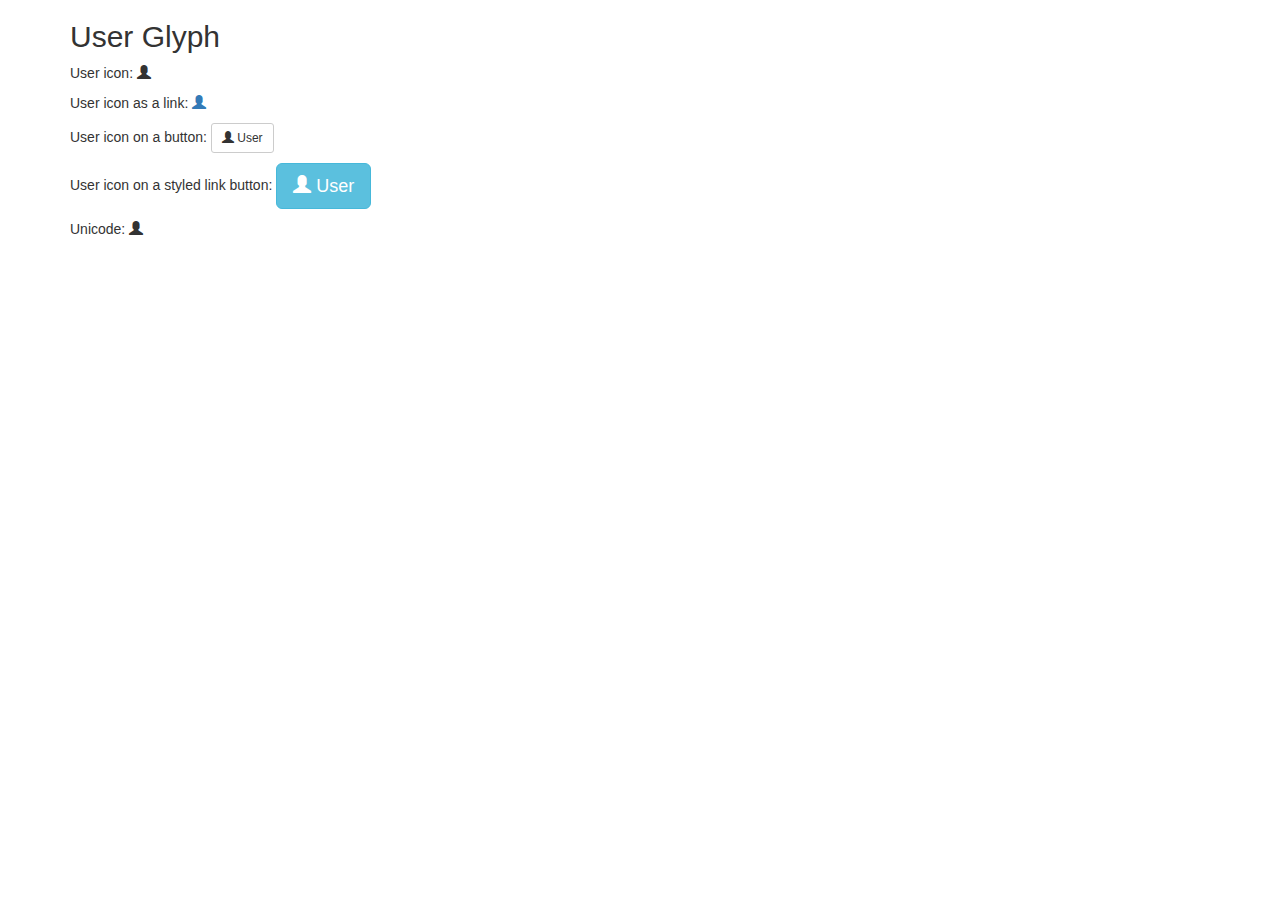
<file: web/draft2.html>
<!DOCTYPE html>
<html lang="en">
 <head>
    <meta name="viewport" content="width=device-width, initial-scale=1">
    <link rel="stylesheet" href="https://maxcdn.bootstrapcdn.com/bootstrap/3.3.7/css/bootstrap.min.css">
    <script src="https://ajax.googleapis.com/ajax/libs/jquery/3.2.1/jquery.min.js"></script>
    <script src="https://maxcdn.bootstrapcdn.com/bootstrap/3.3.7/js/bootstrap.min.js"></script>
  </head>
  <body>
    <div class="container">
      <h2>User Glyph</h2>
      <p>User icon: <span class="glyphicon glyphicon-user"></span></p>    
      <p>User icon as a link:
        <a href="#">
          <span class="glyphicon glyphicon-user"></span>
        </a>
      </p>
      <p>User icon on a button:
        <button type="button" class="btn btn-default btn-sm">
          <span class="glyphicon glyphicon-user"></span> User 
        </button>
      </p>
      <p>User icon on a styled link button:
        <a href="#" class="btn btn-info btn-lg">
          <span class="glyphicon glyphicon-user"></span> User 
        </a>
      </p> 
      <p>Unicode:
        <span class="glyphicon">&#xe008;</span>
      </p> 
    </div>
  </body>
</html>
</file>
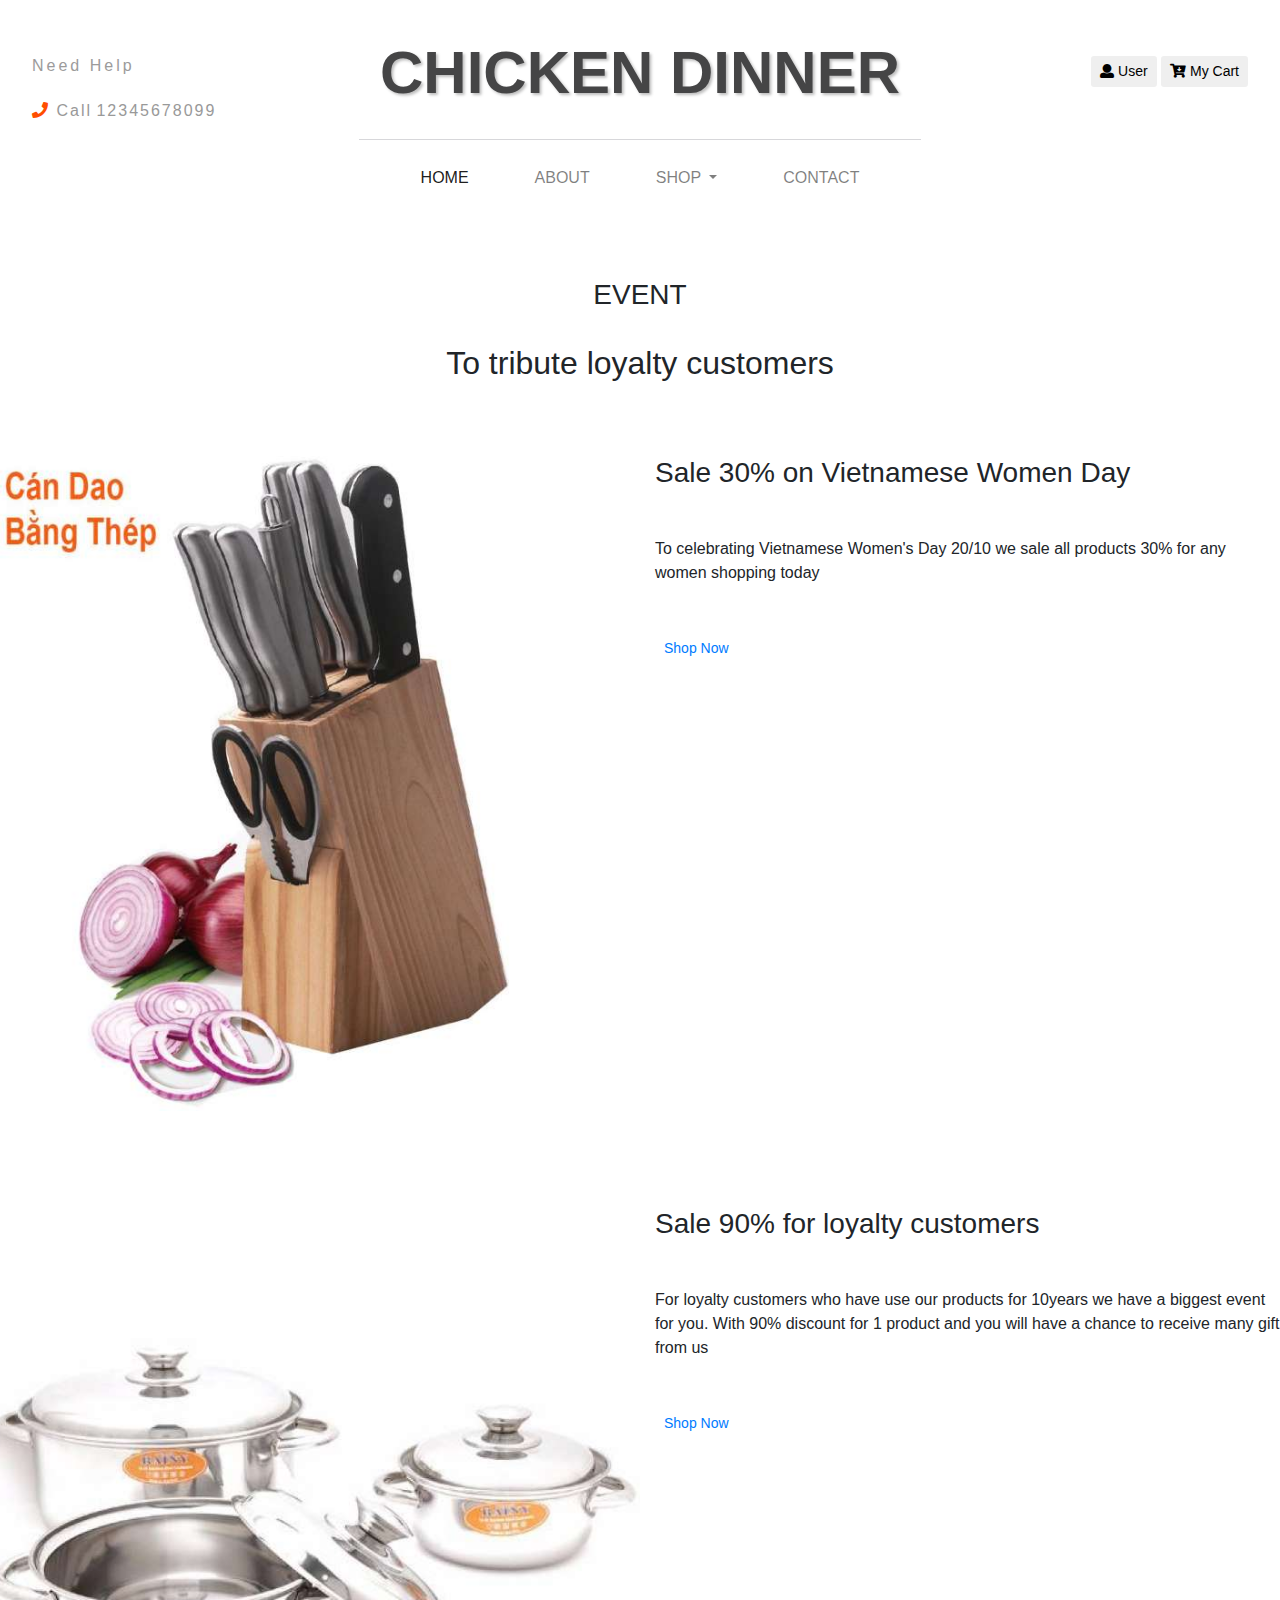
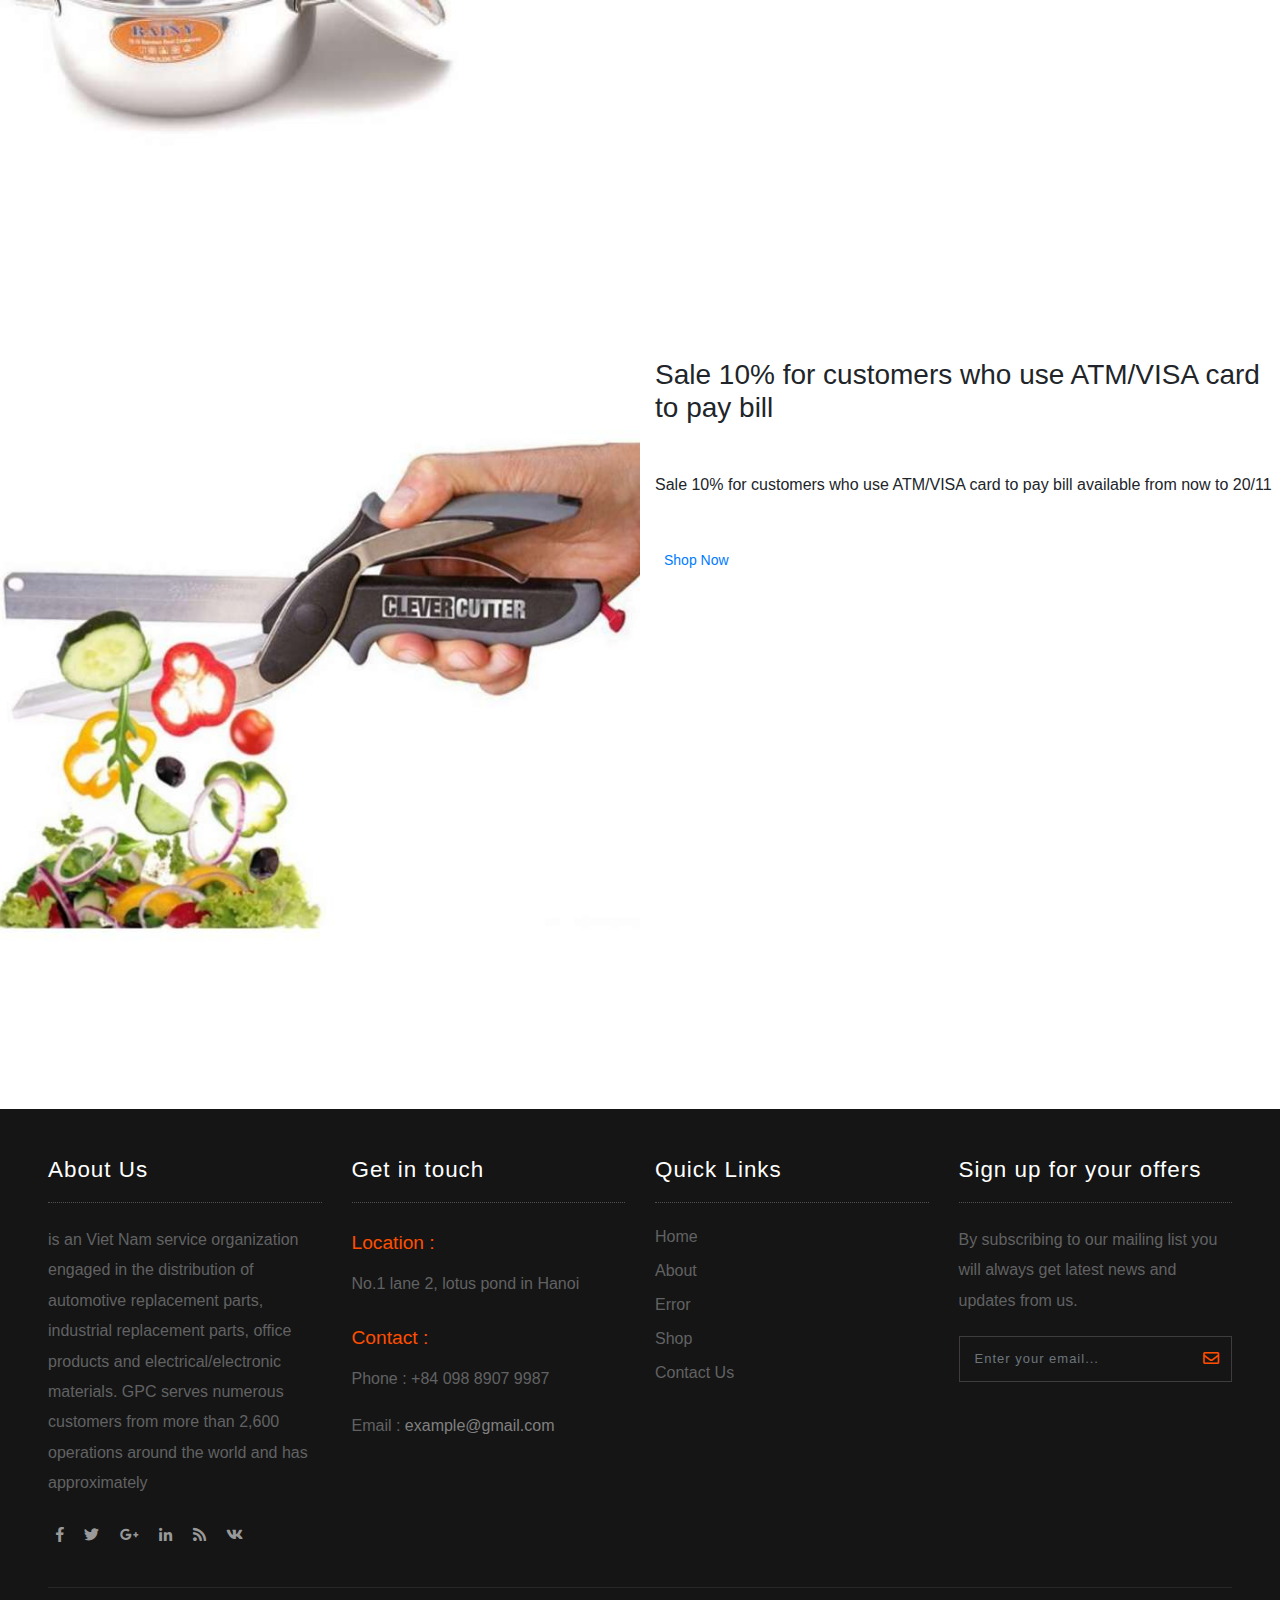
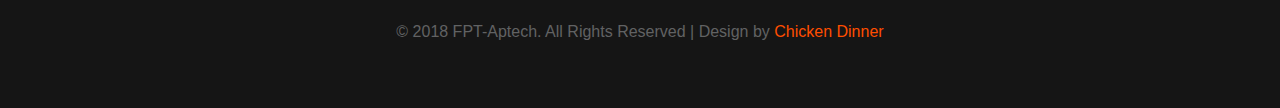
<file: web/new 1.html>
<!DOCTYPE html>
<html lang="zxx">

<head>
	<title>Chicken Dinner</title>
		<meta name="viewport" content="width=device-width, initial-scale=1">
		<meta charset="utf-8">
	<script>
		addEventListener("load", function () {
			setTimeout(hideURLbar, 0);
		}, false);

		function hideURLbar() {
			window.scrollTo(0, 1);
		}
	</script>
	<link href="css/bootstrap.css" rel='stylesheet' type='text/css' />
	<link rel="stylesheet" href="css/owl.carousel.css" type="text/css" media="all">
	<link rel="stylesheet" href="css/owl.theme.css" type="text/css" media="all">
	
	<link href="css/fontawesome-all.css" rel="stylesheet">
	<link href="css/home.css" rel='stylesheet' type='text/css' />
	<link rel="stylesheet" href="https://maxcdn.bootstrapcdn.com/bootstrap/4.1.3/css/bootstrap.min.css">
	 <script src="https://ajax.googleapis.com/ajax/libs/jquery/3.3.1/jquery.min.js"></script>
	 <script src="https://maxcdn.bootstrapcdn.com/bootstrap/4.1.3/js/bootstrap.min.js"></script>
	 <link href="http://fonts.googleapis.com/css?family=Inconsolata:400,700" rel="stylesheet">
	<link href="http://fonts.googleapis.com/css?family=Poppins:100,100i,200,200i,300,300i,400,400i,500,500i,600,600i,700,700i,800"
	    rel="stylesheet">
	<link href="css/btnlogin.css" rel='stylesheet' type='text/css' /> 
</head>

<body>
	
	<div class="banner-top container-fluid" id="home">
		<header>
			<div class="row">
				<div class="col-md-3 top-info text-left mt-lg-4">
					<h6>Need Help</h6>
					<ul>
						<li>
							<i class="fa fa-phone"></i> Call</li>
						<li class="number-phone mt-3">12345678099</li>
					</ul>
				</div>
				<div class="col-md-6 mx-auto text-center">
					<h1 class="logo-CD chicken-hover">
						<a class="navbar-brand" href="index.html">
							CHICKEN DINNER 
						</a>
					</h1>
				</div>
				<div class="col-md-3 mt-lg-4 user-position">
					<button onclick="document.getElementById('id01').style.display='block'" style="width:auto;" type="button" class="btn btn-default btn-sm btn-hover">
			          <span class="fa fa-user"></span> User 
			        </button>
			       <!--  modal btn -->
			    <div id="id01" class="modal">
					 <form class="modal-content animate" action="">
					      <span onclick="document.getElementById('id01').style.display='none'" class="close" title="Close Modal">&times;</span>
						 <div class="container-modal">
						      <label for="uname" class="position-us-modal"><b>Username</b></label>
						      <input type="text" placeholder="Enter Username" name="uname" required>

						      <label for="psw" class="position-us-modal"><b>Password</b></label>
						      <input type="password" placeholder="Enter Password" name="psw" required>
						        
						      <button type="submit" class="btn-submit">Login</button>
						      <label class="position-us-modal-rmb">
						        <input type="checkbox" checked="checked" name="remember"> Remember me
						      </label>
					    </div>
					    <div class="container-modal" style="background-color:#f1f1f1">
					    	<div class="clearfix1">
					    		<span class="cancelbtn1">Create <a href="signup.html">An Account</a></span>
					    		<span class="signupbtn1">Forgot <a href="#">password?</a></span>	
						    </div>				     
						 </div>
					</form>
				</div>	     
					<!-- //modal btn  -->    
			        <a href="checkout2.html">
				        <button type="button" class="btn btn-default btn-sm btn-hover">
				        <span class="fa fa-cart-arrow-down"></span> My Cart 
				        </button>
			        </a>
				</div>
			</div>
		</header>	
	</div>
	<div class="container-fluid">
		<label class="top-log mx-auto"></label>
	<nav class="navbar navbar-expand-sm bg-white navbar-light text-uppercase">
		  <ul class="navbar-nav nav-mega mx-auto">
		  	<li class="nav-item active">
		      <a class="nav-link" href="draft.html">HOME</a>
		  	</li>
		    <li class="nav-item">
		      <a class="nav-link" href="#">ABOUT</a>
		    </li>
		    <!-- Dropdown -->
		    <li class="nav-item dropdown">
		      <a class="nav-link dropdown-toggle" href="#" id="navbardrop" data-toggle="dropdown">
		        Shop
		      </a>
		      <div class="dropdown-menu mega-menu">
		        <div class="row">
		        	
		        		 <div class="col-md-4 media-list abc ">
											<h5 class=""><kbd>Knife </kbd> </h5>
											<ul class="media-mini">
												<li class="mt-3">
													<a href="shop.html">Vivo Knife</a>
												</li>
												<li class="">
													<a href="shop.html">Vivo Knife</a>
												</li>
												<li>
													<a href="shop.html">Vivo Knife</a>
												</li>
												<li>
													<a href="shop.html">Vivo Knife</a>
												</li>
												<li>
													<a href="shop.html">Vivo Knife</a>
												</li>
												<li>
													<a href="shop.html">Vivo Knife</a>
												</li>
												<li>
													<a href="shop.html">Vivo Knife</a>
												</li>
												<li>
													<a href="shop.html">Vivo Knife</a>
												</li>
												<li>
													<a href="shop.html">Vivo Knife</a>
												</li>
											</ul>
										</div>	
		        	<div class="col-md-4 abc media-list">
		        		<h5 class=""><kbd>Knife </kbd> </h5>
											<ul class="media-mini">
												<li class="mt-3">
													<a href="shop.html">Vivo Knife</a>
												</li>
												<li class="">
													<a href="shop.html">Vivo Knife</a>
												</li>
												<li>
													<a href="shop.html">Vivo Knife</a>
												</li>
												<li>
													<a href="shop.html">Vivo Knife</a>
												</li>
												<li>
													<a href="shop.html">Vivo Knife</a>
												</li>
												<li>
													<a href="shop.html">Vivo Knife</a>
												</li>
												<li>
													<a href="shop.html">Vivo Knife</a>
												</li>
												<li>
													<a href="shop.html">Vivo Knife</a>
												</li>
												<li>
													<a href="shop.html">Vivo Knife</a>
												</li>
											</ul>
		        	</div>
		        	<div class="col-md-4 abc media-list">
		        		<h5 class=""><kbd>Knife </kbd> </h5>
											<ul class="media-mini">
												<li class="mt-3">
													<a href="shop.html">Vivo Knife</a>
												</li>
												<li class="">
													<a href="shop.html">Vivo Knife</a>
												</li>
												<li>
													<a href="shop.html">Vivo Knife</a>
												</li>
												<li>
													<a href="shop.html">Vivo Knife</a>
												</li>
												<li>
													<a href="shop.html">Vivo Knife</a>
												</li>
												<li>
													<a href="shop.html">Vivo Knife</a>
												</li>
												<li>
													<a href="shop.html">Vivo Knife</a>
												</li>
												<li>
													<a href="shop.html">Vivo Knife</a>
												</li>
												<li>
													<a href="shop.html">Vivo Knife</a>
												</li>
											</ul>
		        	</div>
		        </div>
		      </div>
		    </li>
		    <li class="nav-item">
		      <a class="nav-link" href="#">Contact</a>
		    </li>
		  </ul>
	</nav>
</div>
<div id="demo" class="carousel slide" data-ride="carousel">
<section class="banner-bottom-wthreelayouts py-lg-5 py-3">
       <div class="banner_inner">
			<div class="services-breadcrumb">
				<div class="inner_breadcrumb">
					<h3 class="tittle-w3layouts text-center my-lg-4 my-4">EVENT</h3>
					<h1 class="tittle-w3layouts text-center my-lg-4 my-4"><small>To tribute loyalty customers</small></h1>
				</div>
			</div>
		</div>
		<div class="about-content py-lg-5 py-3">
				<div class="row">
				<div class="col-lg-6 p-0">
					<img src="images/bo_dao_8.jpg" alt="Goggles" class="img-fluid">
				</div>
				<div class="col-lg-6 about-info">
					<h3 class="tittle-w3layouts text-left mb-lg-5 mb-3">Sale 30% on Vietnamese Women Day</h3>
					<p class="my-xl-4 my-lg-3 my-md-4 my-3">To celebrating Vietnamese Women's Day 20/10 we sale all products 30% for any women shopping today</p>
					<a href="shop.html" class="btn btn-sm animated-button gibson-three mt-4">Shop Now</a>
				</div>
			</div>
		</div>
				<div class="about-content py-lg-5 py-3">
				<div class="row">
				<div class="col-lg-6 p-0">
					<img src="images/bo_noi_inox_1.jpg" alt="Goggles" class="img-fluid">
				</div>
				<div class="col-lg-6 about-info">
					<h3 class="tittle-w3layouts text-left mb-lg-5 mb-3">Sale 90% for loyalty customers</h3>
					<p class="my-xl-4 my-lg-3 my-md-4 my-3">For loyalty customers who have use our products for 10years we have a biggest event for you. With 90% discount for 1 product and you will have a chance to receive many gift from us</p>
					<a href="shop.html" class="btn btn-sm animated-button gibson-three mt-4">Shop Now</a>
				</div>
			</div>
		</div>
				<div class="about-content py-lg-5 py-3">
				<div class="row">
				<div class="col-lg-6 p-0">
					<img src="images/keo_da_nang.jpg" alt="Goggles" class="img-fluid">
				</div>
				<div class="col-lg-6 about-info">
					<h3 class="tittle-w3layouts text-left mb-lg-5 mb-3">Sale 10% for customers who use ATM/VISA card to pay bill</h3>
					<p class="my-xl-4 my-lg-3 my-md-4 my-3">Sale 10% for customers who use ATM/VISA card to pay bill available from now to 20/11</p>
					<a href="shop.html" class="btn btn-sm animated-button gibson-three mt-4">Shop Now</a>
				</div>
			</div>
		</div>
</section>
<!--footer -->
	<footer class="py-lg-5 py-3">
		<div class="container-fluid px-lg-5 px-3">
			<div class="row footer-top-CD">
				<div class="col-lg-3 footer-grid-CD">
					<div class="footer-title">
						<h3>About Us</h3>
					</div>
					<div class="footer-text">
						<p>is an Viet Nam service organization engaged in the distribution of automotive replacement parts, industrial replacement parts, office products and electrical/electronic materials. GPC serves numerous customers from more than 2,600 operations around the world and has approximately 
						</p>
						<ul class="footer-social text-left mt-lg-4 mt-3">
							<li class="mx-2">
								<a href="#">
									<span class="fab fa-facebook-f"></span>
								</a>
							</li>
							<li class="mx-2">
								<a href="#">
									<span class="fab fa-twitter"></span>
								</a>
							</li>
							<li class="mx-2">
								<a href="#">
									<span class="fab fa-google-plus-g"></span>
								</a>
							</li>
							<li class="mx-2">
								<a href="#">
									<span class="fab fa-linkedin-in"></span>
								</a>
							</li>
							<li class="mx-2">
								<a href="#">
									<span class="fas fa-rss"></span>
								</a>
							</li>
							<li class="mx-2">
								<a href="#">
									<span class="fab fa-vk"></span>
								</a>
							</li>
						</ul>
					</div>
				</div>
				<div class="col-lg-3 footer-grid-CD">
					<div class="footer-title">
						<h3>Get in touch</h3>
					</div>
					<div class="contact-info">
						<h4>Location :</h4>
						<p>No.1 lane 2, lotus pond in Hanoi</p>
						<div class="phone">
							<h4>Contact :</h4>
							<p>Phone : +84 098 8907 9987</p>
							<p>Email :
								<a href="mailto:info@example.com">example@gmail.com</a>
							</p>
						</div>
					</div>
				</div>
				<div class="col-lg-3 footer-grid-CD">
					<div class="footer-title">
						<h3>Quick Links</h3>
					</div>
					<ul class="links">
						<li>
							<a href="index.html">Home</a>
						</li>
						<li>
							<a href="about.html">About</a>
						</li>
						<li>
							<a href="404.html">Error</a>
						</li>
						<li>
							<a href="shop.html">Shop</a>
						</li>
						<li>
							<a href="contact.html">Contact Us</a>
						</li>
					</ul>
				</div>
				<div class="col-lg-3 footer-grid-CD">
					<div class="footer-title">
						<h3>Sign up for your offers</h3>
					</div>
					<div class="footer-text">
						<p>By subscribing to our mailing list you will always get latest news and updates from us.</p>
						<form action="#" method="post">
							<input class="form-control" type="email" name="Email" placeholder="Enter your email..." required="">
							<button class="btn1">
								<i class="far fa-envelope" aria-hidden="true"></i>
							</button>
							<div class="clearfix"> </div>
						</form>
					</div>
				</div>
			</div>
			<div class="copyright-CD mt-4">
				<p class="copy-right text-center ">&copy; 2018 FPT-Aptech. All Rights Reserved | Design by
					<a href="#"> Chicken Dinner </a>
				</p>
			</div>
		</div>
	</footer>
	<!-- //footer -->
<!-- js -->
<script src="js/owl.carousel.js"></script>
	<script>
		$(document).ready(function () {
			$('.owl-carousel').owlCarousel({
				loop: true,
				margin: 10,
				responsiveClass: true,
				responsive: {
					0: {
						items: 1,
						nav: true
					},
					600: {
						items: 2,
						nav: false
					},
					900: {
						items: 3,
						nav: false
					},
					1000: {
						items: 4,
						nav: true,
						loop: false,
						margin: 20
					}
				}
			})
		})
	</script>
	<script>
	// Get the modal
	var modal = document.getElementById('id01');

	// When the user clicks anywhere outside of the modal, close it
	window.onclick = function(event) {
	    if (event.target == modal) {
	        modal.style.display = "none";
	    }
	}
	</script>
<!-- //js -->


</html>
</file>
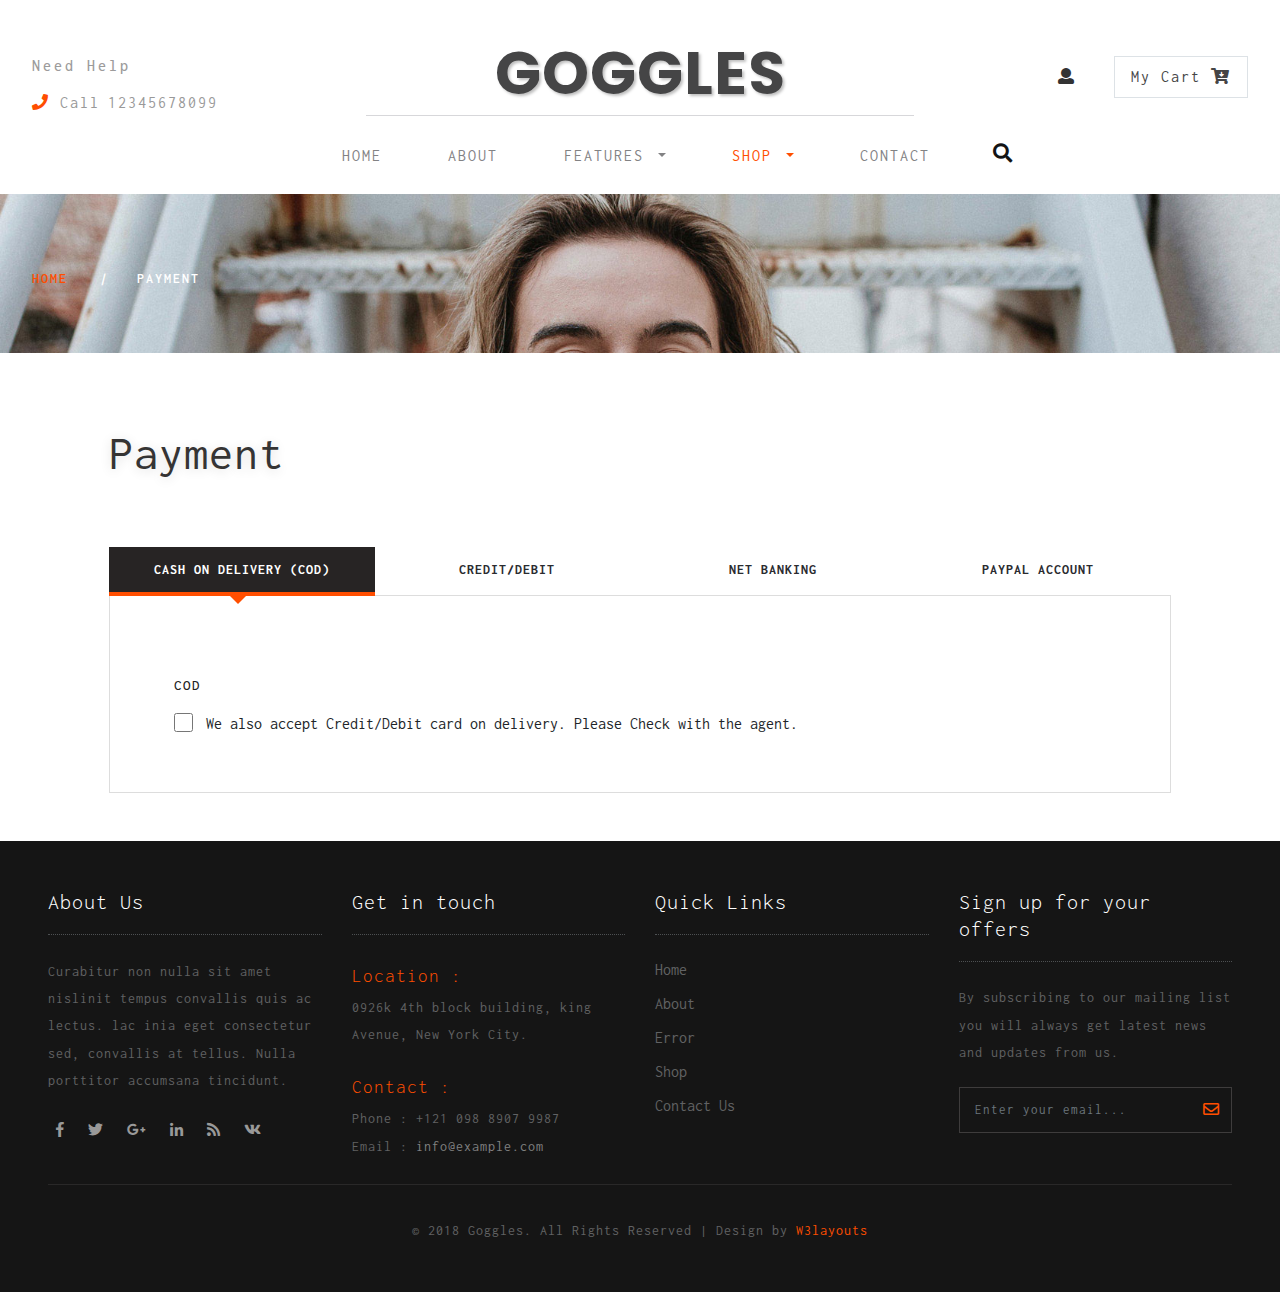
<file: web/payment.html>
<!--
	Author: W3layouts
	Author URL: http://w3layouts.com
	License: Creative Commons Attribution 3.0 Unported
	License URL: http://creativecommons.org/licenses/by/3.0/
-->

<!DOCTYPE html>
<html lang="zxx">

<head>
	<title>Goggles Ecommerce Category Bootstrap responsive Web Template | Payment :: w3layouts</title>
	<meta name="viewport" content="width=device-width, initial-scale=1">
	<meta charset="utf-8">
	<meta name="keywords" content="Goggles a Responsive web template, Bootstrap Web Templates, Flat Web Templates, Android Compatible web template, 
Smartphone Compatible web template, free webdesigns for Nokia, Samsung, LG, SonyEricsson, Motorola web design" />
	<script>
		addEventListener("load", function () {
			setTimeout(hideURLbar, 0);
		}, false);

		function hideURLbar() {
			window.scrollTo(0, 1);
		}
	</script>
	<link href="css/bootstrap.css" rel='stylesheet' type='text/css' />
	<link href="css/login_overlay.css" rel='stylesheet' type='text/css' />
	<link href="css/style6.css" rel='stylesheet' type='text/css' />
	<link rel="stylesheet" href="css/shop.css" type="text/css" />
	<link rel="stylesheet" type="text/css" href="css/checkout.css">
	<link href="css/easy-responsive-tabs.css" rel='stylesheet' type='text/css' />
	<link href="css/style.css" rel='stylesheet' type='text/css' />
	<link href="css/fontawesome-all.css" rel="stylesheet">
	<link href="//fonts.googleapis.com/css?family=Inconsolata:400,700" rel="stylesheet">
	<link href="//fonts.googleapis.com/css?family=Poppins:100,100i,200,200i,300,300i,400,400i,500,500i,600,600i,700,700i,800"
	    rel="stylesheet">
</head>

<body>
	<div class="banner-top container-fluid" id="home">
		<!-- header -->
		<header>
			<div class="row">
				<div class="col-md-3 top-info text-left mt-lg-4">
					<h6>Need Help</h6>
					<ul>
						<li>
							<i class="fas fa-phone"></i> Call</li>
						<li class="number-phone mt-3">12345678099</li>
					</ul>
				</div>
				<div class="col-md-6 logo-w3layouts text-center">
					<h1 class="logo-w3layouts">
						<a class="navbar-brand" href="index.html">
							Goggles </a>
					</h1>
				</div>

				<div class="col-md-3 top-info-cart text-right mt-lg-4">
					<ul class="cart-inner-info">
						<li class="button-log">
							<a class="btn-open" href="#">
								<span class="fa fa-user" aria-hidden="true"></span>
							</a>
						</li>
						<li class="galssescart galssescart2 cart cart box_1">
							<form action="#" method="post" class="last">
								<input type="hidden" name="cmd" value="_cart">
								<input type="hidden" name="display" value="1">
								<button class="top_googles_cart" type="submit" name="submit" value="">
									My Cart
									<i class="fas fa-cart-arrow-down"></i>
								</button>
							</form>
						</li>
					</ul>
					<!---->
					<div class="overlay-login text-left">
						<button type="button" class="overlay-close1">
							<i class="fa fa-times" aria-hidden="true"></i>
						</button>
						<div class="wrap">
							<h5 class="text-center mb-4">Login Now</h5>
							<div class="login p-5 bg-dark mx-auto mw-100">
								<form action="#" method="post">
									<div class="form-group">
										<label class="mb-2">Email address</label>
										<input type="email" class="form-control" id="exampleInputEmail1" aria-describedby="emailHelp" placeholder="" required="">
										<small id="emailHelp" class="form-text text-muted">We'll never share your email with anyone else.</small>
									</div>
									<div class="form-group">
										<label class="mb-2">Password</label>
										<input type="password" class="form-control" id="exampleInputPassword1" placeholder="" required="">
									</div>
									<div class="form-check mb-2">
										<input type="checkbox" class="form-check-input" id="exampleCheck1">
										<label class="form-check-label" for="exampleCheck1">Check me out</label>
									</div>
									<button type="submit" class="btn btn-primary submit mb-4">Sign In</button>

								</form>
							</div>
							<!---->
						</div>
					</div>
					<!---->
				</div>
			</div>
			<div class="search">
				<div class="mobile-nav-button">
					<button id="trigger-overlay" type="button">
						<i class="fas fa-search"></i>
					</button>
				</div>
				<!-- open/close -->
				<div class="overlay overlay-door">
					<button type="button" class="overlay-close">
						<i class="fa fa-times" aria-hidden="true"></i>
					</button>
					<form action="#" method="post" class="d-flex">
						<input class="form-control" type="search" placeholder="Search here..." required="">
						<button type="submit" class="btn btn-primary submit">
							<i class="fas fa-search"></i>
						</button>
					</form>

				</div>
				<!-- open/close -->
			</div>
			<label class="top-log mx-auto"></label>
			<nav class="navbar navbar-expand-lg navbar-light bg-light top-header mb-2">

				<button class="navbar-toggler mx-auto" type="button" data-toggle="collapse" data-target="#navbarSupportedContent" aria-controls="navbarSupportedContent"
				    aria-expanded="false" aria-label="Toggle navigation">
					<span class="navbar-toggler-icon">
						
					</span>
				</button>
				<div class="collapse navbar-collapse" id="navbarSupportedContent">
					<ul class="navbar-nav nav-mega mx-auto">
						<li class="nav-item">
							<a class="nav-link ml-lg-0" href="index.html">Home
								<span class="sr-only">(current)</span>
							</a>
						</li>
						<li class="nav-item">
							<a class="nav-link" href="about.html">About</a>
						</li>
						<li class="nav-item dropdown">
							<a class="nav-link dropdown-toggle" href="#" id="navbarDropdown" role="button" data-toggle="dropdown" aria-haspopup="true"
							    aria-expanded="false">
								Features
							</a>
							<ul class="dropdown-menu mega-menu ">
								<li>
									<div class="row">
										<div class="col-md-4 media-list span4 text-left">
											<h5 class="tittle-w3layouts-sub"> Tittle goes here </h5>
											<ul>
												<li class="media-mini mt-3">
													<a href="shop.html">Designer Glasses</a>
												</li>
												<li class="">
													<a href="shop.html"> Ray-Ban</a>
												</li>
												<li>
													<a href="shop.html">Prescription Glasses</a>
												</li>
												<li class="mt-3">
													<h5>View more pages</h5>
												</li>
												<li class="mt-2">
													<a href="about.html">About</a>
												</li>
												<li>
													<a href="customer.html">Customers</a>
												</li>
											</ul>
										</div>
										<div class="col-md-4 media-list span4 text-left">
											<h5 class="tittle-w3layouts-sub"> Tittle goes here </h5>
											<div class="media-mini mt-3">
												<a href="shop.html">
													<img src="images/g2.jpg" class="img-fluid" alt="">
												</a>
											</div>
										</div>
										<div class="col-md-4 media-list span4 text-left">
											<h5 class="tittle-w3layouts-sub">Tittle goes here </h5>
											<div class="media-mini mt-3">
												<a href="shop.html">
													<img src="images/g3.jpg" class="img-fluid" alt="">
												</a>
											</div>

										</div>
									</div>
									<hr>
								</li>
							</ul>
						</li>
						<li class="nav-item dropdown active">
							<a class="nav-link dropdown-toggle" href="#" id="navbarDropdown1" role="button" data-toggle="dropdown" aria-haspopup="true"
							    aria-expanded="false">
								Shop
							</a>
							<ul class="dropdown-menu mega-menu ">
								<li>
									<div class="row">
										<div class="col-md-4 media-list span4 text-left">
											<h5 class="tittle-w3layouts-sub"> Tittle goes here </h5>
											<ul>
												<li class="media-mini mt-3">
													<a href="shop.html">Designer Glasses</a>
												</li>
												<li class="">
													<a href="shop.html"> Ray-Ban</a>
												</li>
												<li>
													<a href="shop.html">Prescription Glasses</a>
												</li>
												<li>
													<a href="shop.html">Rx Sunglasses</a>
												</li>
												<li>
													<a href="shop.html">Contact Lenses</a>
												</li>
												<li>
													<a href="shop.html">Multifocal Glasses</a>
												</li>
												<li>
													<a href="shop.html">Kids Glasses</a>
												</li>
												<li>
													<a href="shop.html">Lightweight Glasses</a>
												</li>
												<li>
													<a href="shop.html">Sports Glasses</a>
												</li>
											</ul>
										</div>
										<div class="col-md-4 media-list span4 text-left">
											<h5 class="tittle-w3layouts-sub"> Tittle goes here </h5>
											<ul>
												<li class="media-mini mt-3">

													<a href="shop.html">Brooks Brothers</a>
												</li>
												<li>
													<a href="shop.html">Persol</a>
												</li>
												<li>
													<a href="shop.html">Polo Ralph Lauren</a>
												</li>
												<li>
													<a href="shop.html">Prada</a>
												</li>
												<li>
													<a href="shop.html">Ray-Ban Jr</a>
												</li>
												<li>
													<a href="shop.html">Sferoflex</a>
												</li>
											</ul>
											<ul class="sub-in text-left">

												<li>
													<a href="shop.html">Polo Ralph Lauren</a>
												</li>
												<li>
													<a href="shop.html">Prada</a>
												</li>
												<li>
													<a href="shop.html">Ray-Ban Jr</a>
												</li>
											</ul>

										</div>
										<div class="col-md-4 media-list span4 text-left">

											<h5 class="tittle-w3layouts-sub-nav">Tittle goes here </h5>
											<div class="media-mini mt-3">
												<a href="shop.html">
													<img src="images/g1.jpg" class="img-fluid" alt="">
												</a>
											</div>

										</div>
									</div>
									<hr>
								</li>
							</ul>


						</li>
						<li class="nav-item">
							<a class="nav-link" href="contact.html">Contact</a>
						</li>

					</ul>

				</div>
			</nav>
		</header>
    </div>
		<!-- banner -->
		<div class="banner_inner">
			<div class="services-breadcrumb">
				<div class="inner_breadcrumb">

					<ul class="short">
						<li>
							<a href="index.html">Home</a>
							<i>|</i>
						</li>
						<li>Payment </li>
					</ul>
				</div>
			</div>

		</div>
		<!--//banner -->
		<!--// header_top -->
		<!--Payment-->
		<section class="banner-bottom-wthreelayouts py-lg-5 py-3">
			<div class="container">
				<div class="inner-sec-shop px-lg-4 px-3">
					<h3 class="tittle-w3layouts my-lg-4 mt-3">Payment </h3>
					<!--/tabs-->
					<div class="responsive_tabs">
						<div id="horizontalTab">
							<ul class="resp-tabs-list">
								<li>Cash on delivery (COD)</li>
								<li>Credit/Debit</li>
								<li>Net Banking</li>
								<li>Paypal Account</li>
							</ul>
							<div class="resp-tabs-container">
								<!--/tab_one-->
								<div class="tab1">
									<div class="pay_info">
										<div class="vertical_post check_box_agile">
											<h5>COD</h5>
											<div class="checkbox">
												<div class="check_box_one cashon_delivery">
													<label class="anim">
														<input type="checkbox" class="checkbox">
														<span> We also accept Credit/Debit card on delivery. Please Check with the agent.</span>
													</label>
												</div>

											</div>
										</div>
									</div>

								</div>
								<!--//tab_one-->
								<div class="tab2">
									<div class="pay_info">
										<form action="#" method="post" class="creditly-card-form agileinfo_form">
											<section class="creditly-wrapper wthree, w3_agileits_wrapper">
												<div class="credit-card-wrapper">
													<div class="first-row form-group">
														<div class="controls">
															<label class="control-label">Name on Card</label>
															<input class="billing-address-name form-control" type="text" name="name" placeholder="John Smith">
														</div>
														<div class="w3_agileits_card_number_grids">
															<div class="w3_agileits_card_number_grid_left">
																<div class="controls">
																	<label class="control-label">Card Number</label>
																	<input class="number credit-card-number form-control" type="text" name="number" inputmode="numeric" autocomplete="cc-number"
																	    autocompletetype="cc-number" x-autocompletetype="cc-number" placeholder="&#149;&#149;&#149;&#149; &#149;&#149;&#149;&#149; &#149;&#149;&#149;&#149; &#149;&#149;&#149;&#149;">
																</div>
															</div>
															<div class="w3_agileits_card_number_grid_right">
																<div class="controls">
																	<label class="control-label">CVV</label>
																	<input class="security-code form-control" Â· inputmode="numeric" type="text" name="security-code" placeholder="&#149;&#149;&#149;">
																</div>
															</div>
															<div class="clear"> </div>
														</div>
														<div class="controls">
															<label class="control-label">Expiration Date</label>
															<input class="expiration-month-and-year form-control" type="text" name="expiration-month-and-year" placeholder="MM / YY">
														</div>
													</div>
													<button class="submit">
														<span>Make a payment </span>
													</button>
												</div>
											</section>
										</form>

									</div>
								</div>
								<div class="tab3">

									<div class="pay_info">
										<div class="vertical_post">
											<form action="#" method="post">
												<h5>Select From Popular Banks</h5>
												<div class="swit-radio">
													<div class="check_box_one">
														<div class="radio_one">
															<label>
																<input type="radio" name="radio" checked="">
																<i></i>Syndicate Bank</label>
														</div>
													</div>
													<div class="check_box_one">
														<div class="radio_one">
															<label>
																<input type="radio" name="radio">
																<i></i>Bank of Baroda</label>
														</div>
													</div>
													<div class="check_box_one">
														<div class="radio_one">
															<label>
																<input type="radio" name="radio">
																<i></i>Canara Bank</label>
														</div>
													</div>
													<div class="check_box_one">
														<div class="radio_one">
															<label>
																<input type="radio" name="radio">
																<i></i>ICICI Bank</label>
														</div>
													</div>
													<div class="check_box_one">
														<div class="radio_one">
															<label>
																<input type="radio" name="radio">
																<i></i>State Bank Of India</label>
														</div>
													</div>
													<div class="clearfix"></div>
												</div>
												<h5>Or SELECT OTHER BANK</h5>
												<div class="section_room_pay">
													<select class="year">
														<option value="">=== Other Banks ===</option>
														<option value="ALB-NA">Allahabad Bank NetBanking</option>
														<option value="ADB-NA">Andhra Bank</option>
														<option value="BBK-NA">Bank of Bahrain and Kuwait NetBanking</option>
														<option value="BBC-NA">Bank of Baroda Corporate NetBanking</option>
														<option value="BBR-NA">Bank of Baroda Retail NetBanking</option>
														<option value="BOI-NA">Bank of India NetBanking</option>
														<option value="BOM-NA">Bank of Maharashtra NetBanking</option>
														<option value="CSB-NA">Catholic Syrian Bank NetBanking</option>
														<option value="CBI-NA">Central Bank of India</option>
														<option value="CUB-NA">City Union Bank NetBanking</option>
														<option value="CRP-NA">Corporation Bank</option>
														<option value="DBK-NA">Deutsche Bank NetBanking</option>
														<option value="DCB-NA">Development Credit Bank</option>
														<option value="DC2-NA">Development Credit Bank - Corporate</option>
														<option value="DLB-NA">Dhanlaxmi Bank NetBanking</option>
														<option value="FBK-NA">Federal Bank NetBanking</option>
														<option value="IDS-NA">Indusind Bank NetBanking</option>
														<option value="IOB-NA">Indian Overseas Bank</option>
														<option value="ING-NA">ING Vysya Bank (now Kotak)</option>
														<option value="JKB-NA">Jammu and Kashmir NetBanking</option>
														<option value="JSB-NA">Janata Sahakari Bank Limited</option>
														<option value="KBL-NA">Karnataka Bank NetBanking</option>
														<option value="KVB-NA">Karur Vysya Bank NetBanking</option>
														<option value="LVR-NA">Lakshmi Vilas Bank NetBanking</option>
														<option value="OBC-NA">Oriental Bank of Commerce NetBanking</option>
														<option value="CPN-NA">PNB Corporate NetBanking</option>
														<option value="PNB-NA">PNB NetBanking</option>
														<option value="RSD-DIRECT">Rajasthan State Co-operative Bank-Debit Card</option>
														<option value="RBS-NA">RBS (The Royal Bank of Scotland)</option>
														<option value="SWB-NA">Saraswat Bank NetBanking</option>
														<option value="SBJ-NA">SB Bikaner and Jaipur NetBanking</option>
														<option value="SBH-NA">SB Hyderabad NetBanking</option>
														<option value="SBM-NA">SB Mysore NetBanking</option>
														<option value="SBT-NA">SB Travancore NetBanking</option>
														<option value="SVC-NA">Shamrao Vitthal Co-operative Bank</option>
														<option value="SIB-NA">South Indian Bank NetBanking</option>
														<option value="SBP-NA">State Bank of Patiala NetBanking</option>
														<option value="SYD-NA">Syndicate Bank NetBanking</option>
														<option value="TNC-NA">Tamil Nadu State Co-operative Bank NetBanking</option>
														<option value="UCO-NA">UCO Bank NetBanking</option>
														<option value="UBI-NA">Union Bank NetBanking</option>
														<option value="UNI-NA">United Bank of India NetBanking</option>
														<option value="VJB-NA">Vijaya Bank NetBanking</option>
													</select>
												</div>
												<input type="submit" value="PAY NOW">
											</form>
										</div>
									</div>
								</div>
								<div class="tab4">
									<div class="pay_info row">
										<div class="col-md-6 tab-grid">
											<img class="pp-img" src="images/paypal.png" alt="Image Alternative text" title="Image Title">
											<p>Important: You will be redirected to PayPal's website to securely complete your payment.</p>
											<a class="btn btn-primary">Checkout via Paypal</a>
										</div>
										<div class="col-md-6">
										<form action="#" method="post" class="cc-form">
												<div class="clearfix">
													<div class="form-group form-group-cc-number">
														<label>Card Number</label>
														<input class="form-control" placeholder="xxxx xxxx xxxx xxxx" type="text">
														<span class="cc-card-icon"></span>
													</div>
													<div class="form-group form-group-cc-cvc">
														<label>CVV</label>
														<input class="form-control" placeholder="xxxx" type="text">
													</div>
												</div>
												<div class="clearfix">
													<div class="form-group form-group-cc-name">
														<label>Card Holder Name</label>
														<input class="form-control" type="text">
													</div>
													<div class="form-group form-group-cc-date">
														<label>Valid Thru</label>
														<input class="form-control" placeholder="mm/yy" type="text">
													</div>
												</div>
												<div class="checkbox checkbox-small mt-4">
													<label>
														<input class="i-check" type="checkbox" checked="">Add to My Cards</label>
												</div>
												<input class="btn btn-primary submit mt-4" type="submit" value="Proceed Payment">
											</form>
										</div>
										<div class="clearfix"></div>
									</div>
								</div>
							</div>
						</div>
					</div>
					<!--//tabs-->
				</div>

			</div>
			<!-- //payment -->
		</section>
		<!--//Payment-->
		<!--footer -->
		<footer class="py-lg-5 py-3">
			<div class="container-fluid px-lg-5 px-3">
				<div class="row footer-top-w3layouts">
					<div class="col-lg-3 footer-grid-w3ls">
						<div class="footer-title">
							<h3>About Us</h3>
						</div>
						<div class="footer-text">
							<p>Curabitur non nulla sit amet nislinit tempus convallis quis ac lectus. lac inia eget consectetur sed, convallis at
								tellus. Nulla porttitor accumsana tincidunt.</p>
							<ul class="footer-social text-left mt-lg-4 mt-3">

								<li class="mx-2">
									<a href="#">
										<span class="fab fa-facebook-f"></span>
									</a>
								</li>
								<li class="mx-2">
									<a href="#">
										<span class="fab fa-twitter"></span>
									</a>
								</li>
								<li class="mx-2">
									<a href="#">
										<span class="fab fa-google-plus-g"></span>
									</a>
								</li>
								<li class="mx-2">
									<a href="#">
										<span class="fab fa-linkedin-in"></span>
									</a>
								</li>
								<li class="mx-2">
									<a href="#">
										<span class="fas fa-rss"></span>
									</a>
								</li>
								<li class="mx-2">
									<a href="#">
										<span class="fab fa-vk"></span>
									</a>
								</li>
							</ul>
						</div>
					</div>
					<div class="col-lg-3 footer-grid-w3ls">
						<div class="footer-title">
							<h3>Get in touch</h3>
						</div>
						<div class="contact-info">
							<h4>Location :</h4>
							<p>0926k 4th block building, king Avenue, New York City.</p>
							<div class="phone">
								<h4>Contact :</h4>
								<p>Phone : +121 098 8907 9987</p>
								<p>Email :
									<a href="mailto:info@example.com">info@example.com</a>
								</p>
							</div>
						</div>
					</div>
					<div class="col-lg-3 footer-grid-w3ls">
						<div class="footer-title">
							<h3>Quick Links</h3>
						</div>
						<ul class="links">
							<li>
								<a href="index.html">Home</a>
							</li>
							<li>
								<a href="about.html">About</a>
							</li>
							<li>
								<a href="404.html">Error</a>
							</li>
							<li>
								<a href="shop.html">Shop</a>
							</li>
							<li>
								<a href="contact.html">Contact Us</a>
							</li>
						</ul>
					</div>
					<div class="col-lg-3 footer-grid-w3ls">
						<div class="footer-title">
							<h3>Sign up for your offers</h3>
						</div>
						<div class="footer-text">
							<p>By subscribing to our mailing list you will always get latest news and updates from us.</p>
							<form action="#" method="post">
								<input class="form-control" type="email" name="Email" placeholder="Enter your email..." required="">
								<button class="btn1">
									<i class="far fa-envelope" aria-hidden="true"></i>
								</button>
								<div class="clearfix"> </div>
							</form>
						</div>
					</div>
				</div>
				<div class="copyright-w3layouts mt-4">
					<p class="copy-right text-center ">&copy; 2018 Goggles. All Rights Reserved | Design by
						<a href="http://w3layouts.com/"> W3layouts </a>
					</p>
				</div>
			</div>
		</footer>
		<!-- //footer -->
		<!--jQuery-->
		<script src="js/jquery-2.2.3.min.js"></script>
		<!-- newsletter modal -->
		<!--search jQuery-->
		<script src="js/modernizr-2.6.2.min.js"></script>
		<script src="js/classie-search.js"></script>
		<script src="js/demo1-search.js"></script>
		<!--//search jQuery-->
		<!-- cart-js -->
		<script src="js/minicart.js"></script>
		<script>
			googles.render();

			googles.cart.on('googles_checkout', function (evt) {
				var items, len, i;

				if (this.subtotal() > 0) {
					items = this.items();

					for (i = 0, len = items.length; i < len; i++) {}
				}
			});
		</script>
		<!-- //cart-js -->
		<script>
			$(document).ready(function () {
				$(".button-log a").click(function () {
					$(".overlay-login").fadeToggle(200);
					$(this).toggleClass('btn-open').toggleClass('btn-close');
				});
			});
			$('.overlay-close1').on('click', function () {
				$(".overlay-login").fadeToggle(200);
				$(".button-log a").toggleClass('btn-open').toggleClass('btn-close');
				open = false;
			});
		</script>
		<!-- carousel -->
		<!-- easy-responsive-tabs -->
		<script src="js/easy-responsive-tabs.js"></script>
		<script>
			$(document).ready(function () {
				$('#horizontalTab').easyResponsiveTabs({
					type: 'default', //Types: default, vertical, accordion           
					width: 'auto', //auto or any width like 600px
					fit: true, // 100% fit in a container
					closed: 'accordion', // Start closed if in accordion view
					activate: function (event) { // Callback function if tab is switched
						var $tab = $(this);
						var $info = $('#tabInfo');
						var $name = $('span', $info);
						$name.text($tab.text());
						$info.show();
					}
				});
				$('#verticalTab').easyResponsiveTabs({
					type: 'vertical',
					width: 'auto',
					fit: true
				});
			});
		</script>

		<!-- credit-card -->
		<script type="text/javascript" src="js/creditly.js"></script>
		<link rel="stylesheet" href="css/creditly.css" type="text/css" media="all" />

		<script type="text/javascript">
			$(function () {
				var creditly = Creditly.initialize(
					'.creditly-wrapper .expiration-month-and-year',
					'.creditly-wrapper .credit-card-number',
					'.creditly-wrapper .security-code',
					'.creditly-wrapper .card-type');

				$(".creditly-card-form .submit").click(function (e) {
					e.preventDefault();
					var output = creditly.validate();
					if (output) {
						// Your validated credit card output
						console.log(output);
					}
				});
			});
		</script>
		<!-- //credit-card -->
		<!-- dropdown nav -->
		<script>
			$(document).ready(function () {
				$(".dropdown").hover(
					function () {
						$('.dropdown-menu', this).stop(true, true).slideDown("fast");
						$(this).toggleClass('open');
					},
					function () {
						$('.dropdown-menu', this).stop(true, true).slideUp("fast");
						$(this).toggleClass('open');
					}
				);
			});
		</script>
		<!-- //dropdown nav -->
		<script src="js/move-top.js"></script>
    <script src="js/easing.js"></script>
    <script>
        jQuery(document).ready(function($) {
            $(".scroll").click(function(event) {
                event.preventDefault();
                $('html,body').animate({
                    scrollTop: $(this.hash).offset().top
                }, 900);
            });
        });
    </script>
    <script>
        $(document).ready(function() {
            /*
            						var defaults = {
            							  containerID: 'toTop', // fading element id
            							containerHoverID: 'toTopHover', // fading element hover id
            							scrollSpeed: 1200,
            							easingType: 'linear' 
            						 };
            						*/

            $().UItoTop({
                easingType: 'easeOutQuart'
            });

        });
    </script>
    <!--// end-smoth-scrolling -->


		<!-- //smooth-scrolling-of-move-up -->
		<script src="js/bootstrap.js"></script>
		<!-- js file -->
</body>

</html>
</file>
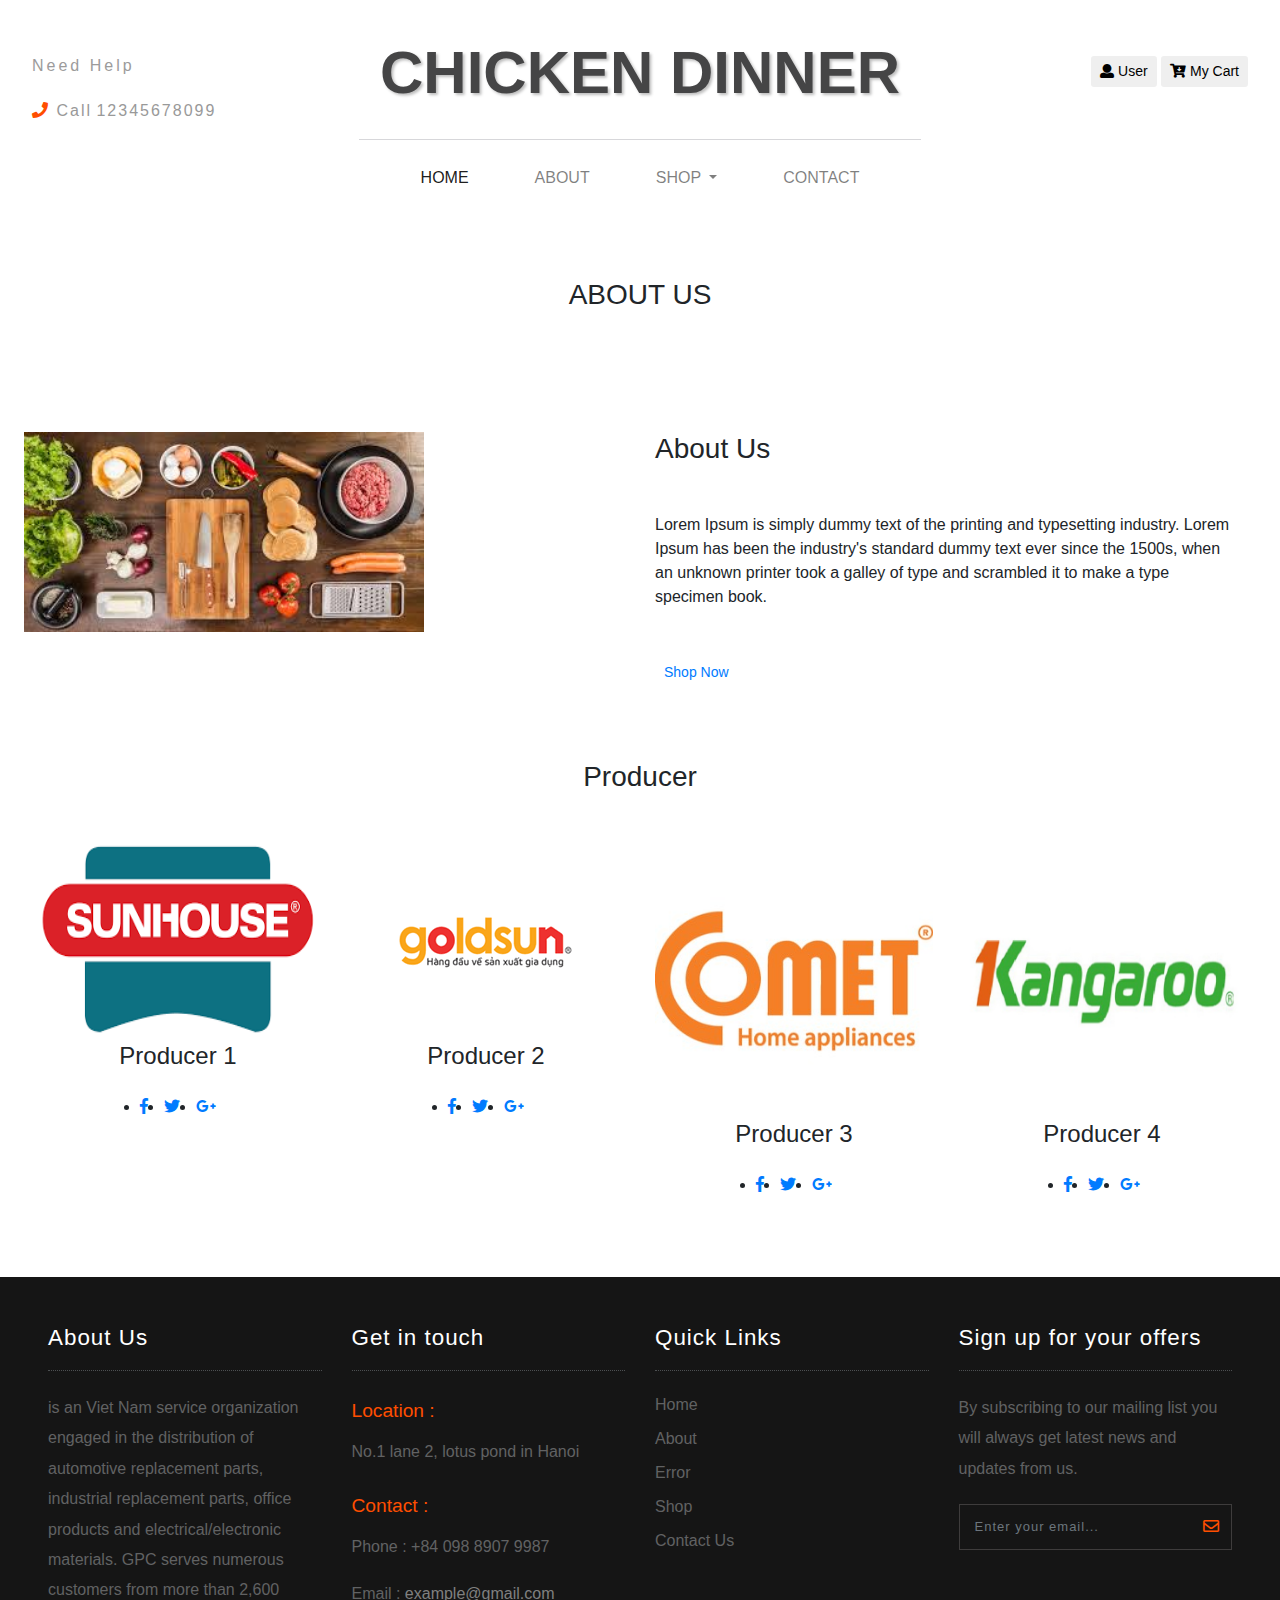
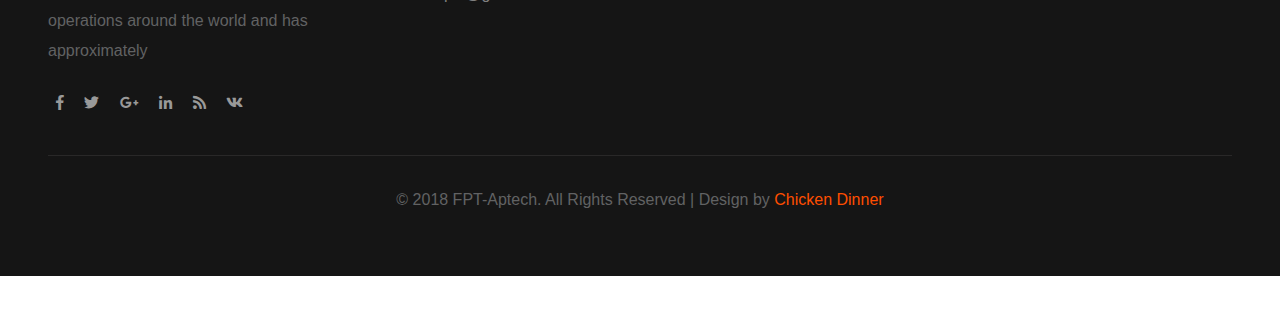
<file: web/rac.html>
<!DOCTYPE html>
<html lang="zxx">

<head>
	<title>Chicken Dinner</title>
		<meta name="viewport" content="width=device-width, initial-scale=1">
		<meta charset="utf-8">
	<script>
		addEventListener("load", function () {
			setTimeout(hideURLbar, 0);
		}, false);

		function hideURLbar() {
			window.scrollTo(0, 1);
		}
	</script>
	<link href="css/bootstrap.css" rel='stylesheet' type='text/css' />
	<link href="css/style6.css" rel='stylesheet' type='text/css' media = "all" />
	<link rel="stylesheet" href="css/owl.carousel.css" type="text/css" media="all">
	<link rel="stylesheet" href="css/owl.theme.css" type="text/css" media="all">
	<link href="css/fontawesome-all.css" rel="stylesheet">
	<link href="css/home.css" rel='stylesheet' type='text/css' />
	<link rel="stylesheet" href="https://maxcdn.bootstrapcdn.com/bootstrap/4.1.3/css/bootstrap.min.css">
	 <script src="https://ajax.googleapis.com/ajax/libs/jquery/3.3.1/jquery.min.js"></script>
	 <script src="https://maxcdn.bootstrapcdn.com/bootstrap/4.1.3/js/bootstrap.min.js"></script>
	<link href="css/btnlogin.css" rel='stylesheet' type='text/css' /> 
</head>

<body>
	
	<div class="banner-top container-fluid" id="home">
		<header>
			<div class="row">
				<div class="col-md-3 top-info text-left mt-lg-4">
					<h6>Need Help</h6>
					<ul>
						<li>
							<i class="fa fa-phone"></i> Call</li>
						<li class="number-phone mt-3">12345678099</li>
					</ul>
				</div>
				<div class="col-md-6 mx-auto text-center">
					<h1 class="logo-CD chicken-hover">
						<a class="navbar-brand" href="index.html">
							CHICKEN DINNER 
						</a>
					</h1>
				</div>
				<div class="col-md-3 mt-lg-4 user-position">
					<button onclick="document.getElementById('id01').style.display='block'" style="width:auto;" type="button" class="btn btn-default btn-sm btn-hover">
			          <span class="fa fa-user"></span> User 
			        </button>
			       <!--  modal btn -->
			    <div id="id01" class="modal">
					 <form class="modal-content animate" action="">
					      <span onclick="document.getElementById('id01').style.display='none'" class="close" title="Close Modal">&times;</span>
						 <div class="container-modal">
						      <label for="uname" class="position-us-modal"><b>Username</b></label>
						      <input type="text" placeholder="Enter Username" name="uname" required>

						      <label for="psw" class="position-us-modal"><b>Password</b></label>
						      <input type="password" placeholder="Enter Password" name="psw" required>
						        
						      <button type="submit" class="btn-submit">Login</button>
						      <label class="position-us-modal-rmb">
						        <input type="checkbox" checked="checked" name="remember"> Remember me
						      </label>
					    </div>
					    <div class="container-modal" style="background-color:#f1f1f1">
					    	<div class="clearfix1">
					    		<span class="cancelbtn1">Create <a href="signup.html">An Account</a></span>
					    		<span class="signupbtn1">Forgot <a href="#">password?</a></span>	
						    </div>				     
						 </div>
					</form>
				</div>	     
					<!-- //modal btn  -->    
			        <a href="checkout2.html">
				        <button type="button" class="btn btn-default btn-sm btn-hover">
				        <span class="fa fa-cart-arrow-down"></span> My Cart 
				        </button>
			        </a>
				</div>
			</div>
		</header>	
	</div>
	<div class="container-fluid">
		<label class="top-log mx-auto"></label>
	<nav class="navbar navbar-expand-sm bg-white navbar-light text-uppercase">
		  <ul class="navbar-nav nav-mega mx-auto">
		  	<li class="nav-item active">
		      <a class="nav-link" href="draft.html">HOME</a>
		  	</li>
		    <li class="nav-item">
		      <a class="nav-link" href="#">ABOUT</a>
		    </li>
		    <!-- Dropdown -->
		    <li class="nav-item dropdown">
		      <a class="nav-link dropdown-toggle" href="#" id="navbardrop" data-toggle="dropdown">
		        Shop
		      </a>
		      <div class="dropdown-menu mega-menu">
		        <div class="row">
		        	
		        		 <div class="col-md-4 media-list abc ">
											<h5 class=""><kbd>Knife </kbd> </h5>
											<ul class="media-mini">
												<li class="mt-3">
													<a href="shop.html">Vivo Knife</a>
												</li>
												<li class="">
													<a href="shop.html">Vivo Knife</a>
												</li>
												<li>
													<a href="shop.html">Vivo Knife</a>
												</li>
												<li>
													<a href="shop.html">Vivo Knife</a>
												</li>
												<li>
													<a href="shop.html">Vivo Knife</a>
												</li>
												<li>
													<a href="shop.html">Vivo Knife</a>
												</li>
												<li>
													<a href="shop.html">Vivo Knife</a>
												</li>
												<li>
													<a href="shop.html">Vivo Knife</a>
												</li>
												<li>
													<a href="shop.html">Vivo Knife</a>
												</li>
											</ul>
										</div>	
		        	<div class="col-md-4 abc media-list">
		        		<h5 class=""><kbd>Knife </kbd> </h5>
											<ul class="media-mini">
												<li class="mt-3">
													<a href="shop.html">Vivo Knife</a>
												</li>
												<li class="">
													<a href="shop.html">Vivo Knife</a>
												</li>
												<li>
													<a href="shop.html">Vivo Knife</a>
												</li>
												<li>
													<a href="shop.html">Vivo Knife</a>
												</li>
												<li>
													<a href="shop.html">Vivo Knife</a>
												</li>
												<li>
													<a href="shop.html">Vivo Knife</a>
												</li>
												<li>
													<a href="shop.html">Vivo Knife</a>
												</li>
												<li>
													<a href="shop.html">Vivo Knife</a>
												</li>
												<li>
													<a href="shop.html">Vivo Knife</a>
												</li>
											</ul>
		        	</div>
		        	<div class="col-md-4 abc media-list">
		        		<h5 class=""><kbd>Knife </kbd> </h5>
											<ul class="media-mini">
												<li class="mt-3">
													<a href="shop.html">Vivo Knife</a>
												</li>
												<li class="">
													<a href="shop.html">Vivo Knife</a>
												</li>
												<li>
													<a href="shop.html">Vivo Knife</a>
												</li>
												<li>
													<a href="shop.html">Vivo Knife</a>
												</li>
												<li>
													<a href="shop.html">Vivo Knife</a>
												</li>
												<li>
													<a href="shop.html">Vivo Knife</a>
												</li>
												<li>
													<a href="shop.html">Vivo Knife</a>
												</li>
												<li>
													<a href="shop.html">Vivo Knife</a>
												</li>
												<li>
													<a href="shop.html">Vivo Knife</a>
												</li>
											</ul>
		        	</div>
		        </div>
		      </div>
		    </li>
		    <li class="nav-item">
		      <a class="nav-link" href="#">Contact</a>
		    </li>
		  </ul>
	</nav>
</div>
    </head>
    <body>
        <!--Header: Start-->

        <!--Header: End-->

	<section class="banner-bottom-wthreelayouts py-lg-5 py-3">
       <div class="banner_inner">
			<div class="services-breadcrumb">
				<div class="inner_breadcrumb">
					<h3 class="tittle-w3layouts text-center my-lg-4 my-4">ABOUT US</h3>
				
				</div>
			</div>
		</div>
  
         	<section class="banner-bottom-wthreelayouts py-lg-5 py-3">
		<div class="container-fluid">
			<div class="inner-sec-shop px-lg-4 px-3">
				<div class="about-content py-lg-5 py-3">
					<div class="row">

						<div class="col-lg-6 p-0">
							<img src="images/banner1.jpg" alt="Goggles" class="img-fluid">
						</div>
						<div class="col-lg-6 about-info">
							<h3 class="tittle-w3layouts text-left mb-lg-5 mb-3">About Us</h3>
							<p class="my-xl-4 my-lg-3 my-md-4 my-3">Lorem Ipsum is simply dummy text of the printing and typesetting industry. Lorem Ipsum has been the industry's standard
								dummy text ever since the 1500s, when an unknown printer took a galley of type and scrambled it to make a type specimen
								book.
							</p>

							<a href="shop.html" class="btn btn-sm animated-button gibson-three mt-4">Shop Now</a>

						</div>
					</div>
				</div>
				<h3 class="tittle-w3layouts text-center my-lg-4 my-4">Producer</h3>
				<div class="partners-info">
					<div class="row mt-lg-5 mt-3">
						<div class="col-md-3 team-main-gd">
							<div class="team-grid text-center">
								<div class="team-img">
									<img class="img-fluid rounded" src="images/team1.jpg" alt="">
								</div>
								<div class="team-info">
									<h4>Producer 1</h4>
									<ul class="d-flex justify-content-center py-3 social-icons">
										<li>
											<a href="#">
												<i class="fab fa-facebook-f"></i>
											</a>
										</li>
										<li class="mx-3">
											<a href="#">
												<i class="fab fa-twitter"></i>
											</a>
										</li>
										<li>
											<a href="#">
												<i class="fab fa-google-plus-g"></i>
											</a>
										</li>
									</ul>
								</div>
							</div>
						</div>
					 <div class="col-md-3 team-main-gd">
							<div class="team-grid text-center">
								<div class="team-img">
									<img class="img-fluid rounded" src="images/team2.jpg" alt="">
								</div>
								<div class="team-info">
									<h4>Producer 2</h4>
									<ul class="d-flex justify-content-center py-3 social-icons">
										<li>
											<a href="#">
												<i class="fab fa-facebook-f"></i>
											</a>
										</li>
										<li class="mx-3">
											<a href="#">
												<i class="fab fa-twitter"></i>
											</a>
										</li>
										<li>
											<a href="#">
												<i class="fab fa-google-plus-g"></i>
											</a>
										</li>
									</ul>
								</div>
							</div>
						</div>
						<div class="col-md-3 team-main-gd">
							<div class="team-grid text-center">
								<div class="team-img">
									<img class="img-fluid rounded" src="images/team3.jpg" alt="">
								</div>
								<div class="team-info">
									<h4>Producer 3</h4>
									<ul class="d-flex justify-content-center py-3 social-icons">
										<li>
											<a href="#">
												<i class="fab fa-facebook-f"></i>
											</a>
										</li>
										<li class="mx-3">
											<a href="#">
												<i class="fab fa-twitter"></i>
											</a>
										</li>
										<li>
											<a href="#">
												<i class="fab fa-google-plus-g"></i>
											</a>
										</li>
									</ul>
								</div>
							</div>
						</div>
						<div class="col-md-3 team-main-gd">
							<div class="team-grid text-center">
								<div class="team-img">
									<img class="img-fluid rounded" src="images/team4.jpg" alt="">
								</div>
								<div class="team-info">
									<h4>Producer 4</h4>
									<ul class="d-flex justify-content-center py-3 social-icons">
										<li>
											<a href="#">
												<i class="fab fa-facebook-f"></i>
											</a>
										</li>
										<li class="mx-3">
											<a href="#">
												<i class="fab fa-twitter"></i>
											</a>
										</li>
										<li>
											<a href="#">
												<i class="fab fa-google-plus-g"></i>
											</a>
										</li>
									</ul>
								</div>
							</div>
						</div>
					</div>
				</div>
			</div>
		</div>
	</section>
		

        <!--Footer: Star-->

        <!--Footer: End-->
 
    </body>
	<footer class="py-lg-5 py-3">
		<div class="container-fluid px-lg-5 px-3">
			<div class="row footer-top-CD">
				<div class="col-lg-3 footer-grid-CD">
					<div class="footer-title">
						<h3>About Us</h3>
					</div>
					<div class="footer-text">
						<p>is an Viet Nam service organization engaged in the distribution of automotive replacement parts, industrial replacement parts, office products and electrical/electronic materials. GPC serves numerous customers from more than 2,600 operations around the world and has approximately 
						</p>
						<ul class="footer-social text-left mt-lg-4 mt-3">
							<li class="mx-2">
								<a href="#">
									<span class="fab fa-facebook-f"></span>
								</a>
							</li>
							<li class="mx-2">
								<a href="#">
									<span class="fab fa-twitter"></span>
								</a>
							</li>
							<li class="mx-2">
								<a href="#">
									<span class="fab fa-google-plus-g"></span>
								</a>
							</li>
							<li class="mx-2">
								<a href="#">
									<span class="fab fa-linkedin-in"></span>
								</a>
							</li>
							<li class="mx-2">
								<a href="#">
									<span class="fas fa-rss"></span>
								</a>
							</li>
							<li class="mx-2">
								<a href="#">
									<span class="fab fa-vk"></span>
								</a>
							</li>
						</ul>
					</div>
				</div>
				<div class="col-lg-3 footer-grid-CD">
					<div class="footer-title">
						<h3>Get in touch</h3>
					</div>
					<div class="contact-info">
						<h4>Location :</h4>
						<p>No.1 lane 2, lotus pond in Hanoi</p>
						<div class="phone">
							<h4>Contact :</h4>
							<p>Phone : +84 098 8907 9987</p>
							<p>Email :
								<a href="mailto:info@example.com">example@gmail.com</a>
							</p>
						</div>
					</div>
				</div>
				<div class="col-lg-3 footer-grid-CD">
					<div class="footer-title">
						<h3>Quick Links</h3>
					</div>
					<ul class="links">
						<li>
							<a href="index.html">Home</a>
						</li>
						<li>
							<a href="about.html">About</a>
						</li>
						<li>
							<a href="404.html">Error</a>
						</li>
						<li>
							<a href="shop.html">Shop</a>
						</li>
						<li>
							<a href="contact.html">Contact Us</a>
						</li>
					</ul>
				</div>
				<div class="col-lg-3 footer-grid-CD">
					<div class="footer-title">
						<h3>Sign up for your offers</h3>
					</div>
					<div class="footer-text">
						<p>By subscribing to our mailing list you will always get latest news and updates from us.</p>
						<form action="#" method="post">
							<input class="form-control" type="email" name="Email" placeholder="Enter your email..." required="">
							<button class="btn1">
								<i class="far fa-envelope" aria-hidden="true"></i>
							</button>
							<div class="clearfix"> </div>
						</form>
					</div>
				</div>
			</div>
			<div class="copyright-CD mt-4">
				<p class="copy-right text-center ">&copy; 2018 FPT-Aptech. All Rights Reserved | Design by
					<a href="#"> Chicken Dinner </a>
				</p>
			</div>
		</div>
	</footer>
	<!-- //footer -->
<!-- js -->
<script src="js/owl.carousel.js"></script>
	<script>
		$(document).ready(function () {
			$('.owl-carousel').owlCarousel({
				loop: true,
				margin: 10,
				responsiveClass: true,
				responsive: {
					0: {
						items: 1,
						nav: true
					},
					600: {
						items: 2,
						nav: false
					},
					900: {
						items: 3,
						nav: false
					},
					1000: {
						items: 4,
						nav: true,
						loop: false,
						margin: 20
					}
				}
			})
		})
	</script>
	<script>
	// Get the modal
	var modal = document.getElementById('id01');

	// When the user clicks anywhere outside of the modal, close it
	window.onclick = function(event) {
	    if (event.target == modal) {
	        modal.style.display = "none";
	    }
	}
	</script>
<!-- //js -->
</html>
</file>
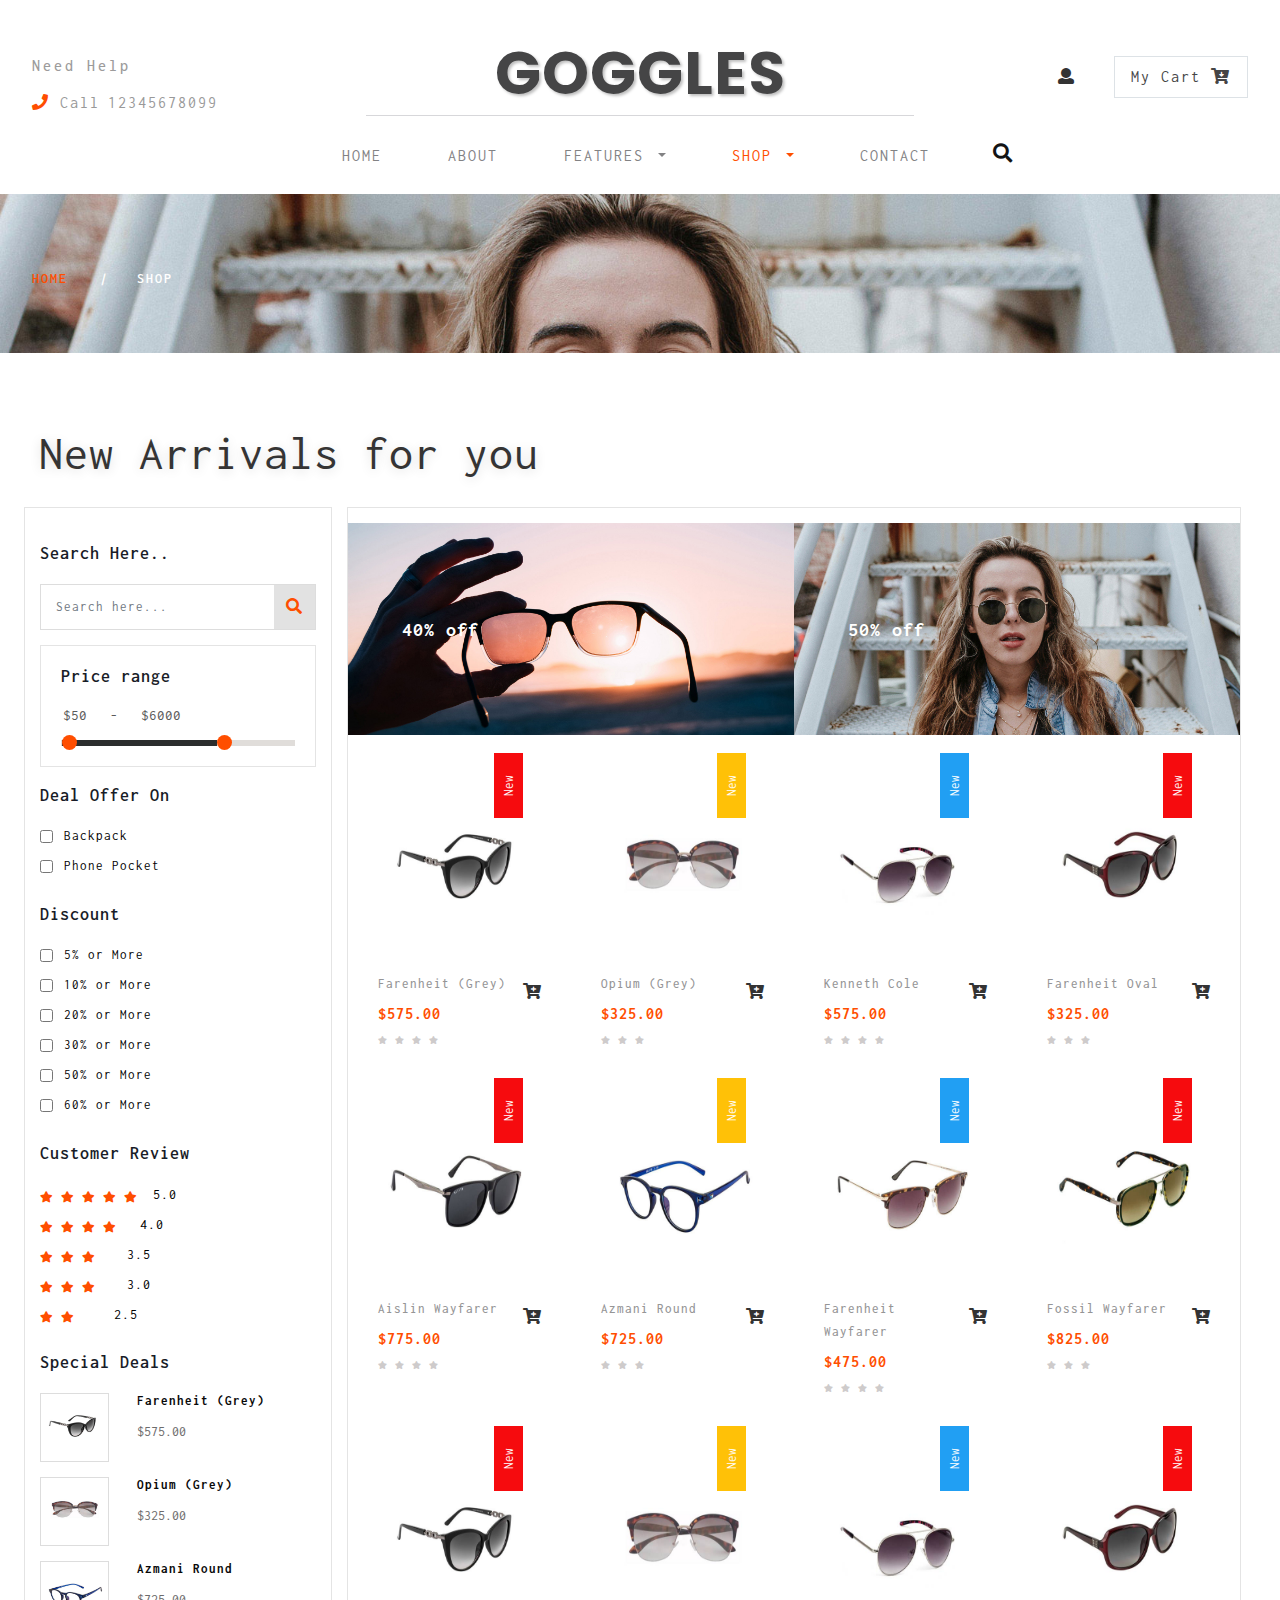
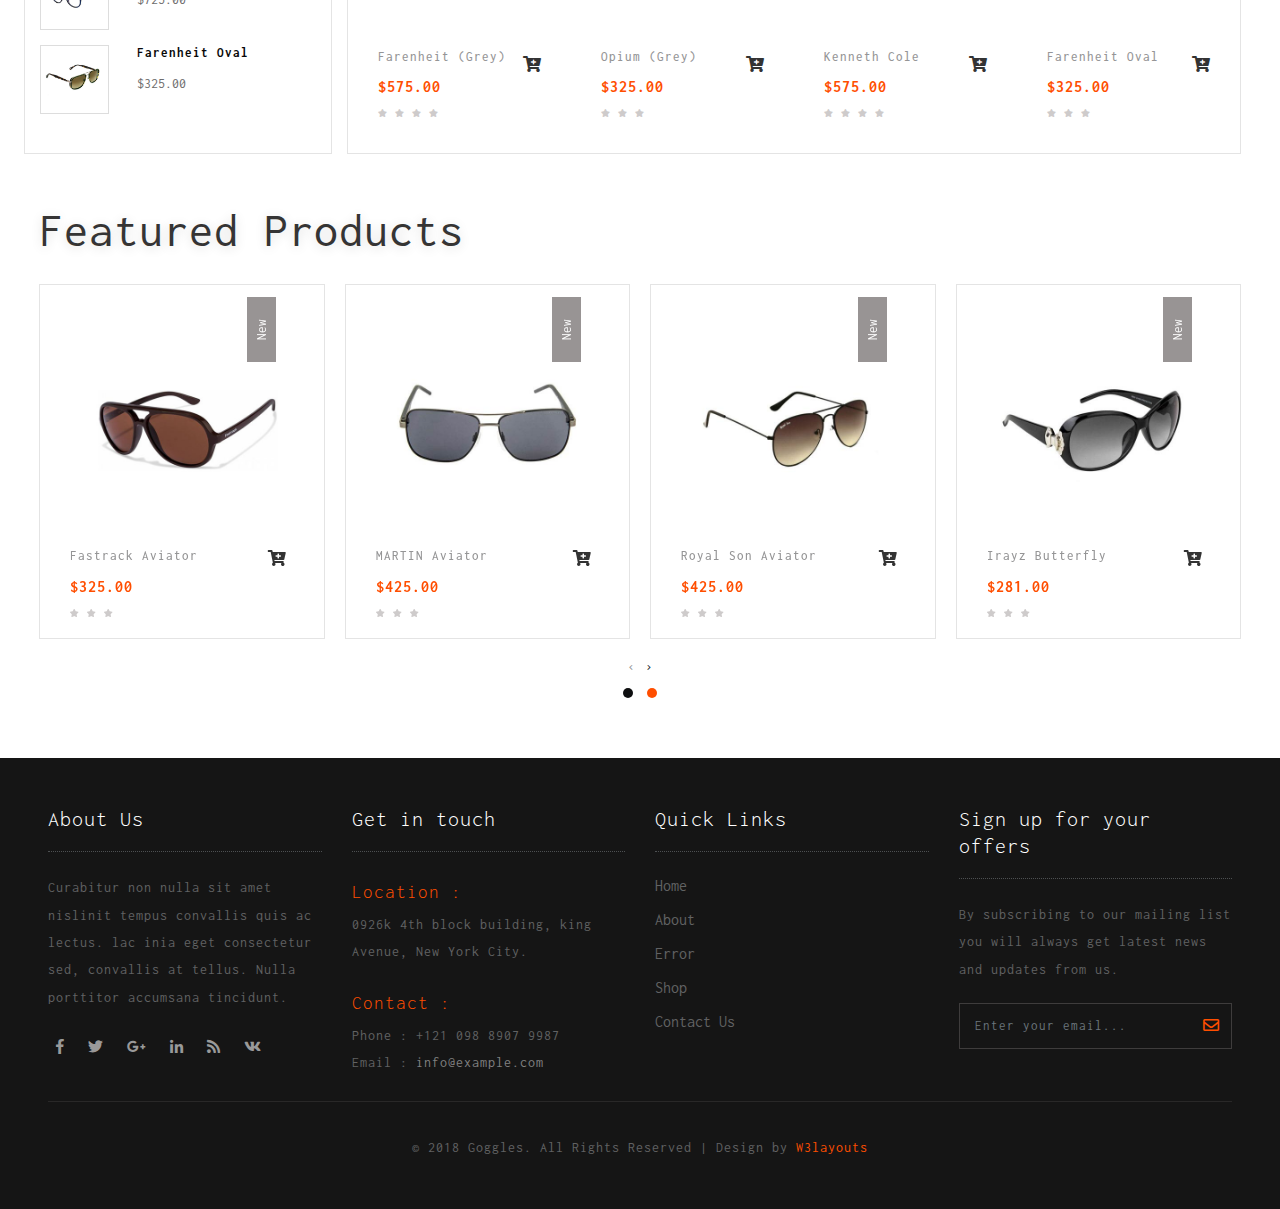
<file: web/shop.html>
<!--
	Author: W3layouts
	Author URL: http://w3layouts.com
	License: Creative Commons Attribution 3.0 Unported
	License URL: http://creativecommons.org/licenses/by/3.0/
-->

<!DOCTYPE html>
<html lang="zxx">

<head>
	<title>Goggles Ecommerce Category Bootstrap responsive Web Template | Shop :: w3layouts</title>
	<meta name="viewport" content="width=device-width, initial-scale=1">
	<meta charset="utf-8">
	<meta name="keywords" content="Goggles a Responsive web template, Bootstrap Web Templates, Flat Web Templates, Android Compatible web template, 
Smartphone Compatible web template, free webdesigns for Nokia, Samsung, LG, SonyEricsson, Motorola web design" />
	<script>
		addEventListener("load", function () {
			setTimeout(hideURLbar, 0);
		}, false);

		function hideURLbar() {
			window.scrollTo(0, 1);
		}
	</script>
	<link href="css/bootstrap.css" rel='stylesheet' type='text/css' />
	<link href="css/login_overlay.css" rel='stylesheet' type='text/css' />
	<link href="css/style6.css" rel='stylesheet' type='text/css' />
	<link rel="stylesheet" href="css/shop.css" type="text/css" />
	<link rel="stylesheet" href="css/owl.carousel.css" type="text/css" media="all">
	<link rel="stylesheet" href="css/owl.theme.css" type="text/css" media="all">
	<link rel="stylesheet" type="text/css" href="css/jquery-ui1.css">
	<link href="css/style.css" rel='stylesheet' type='text/css' />
	<link href="css/fontawesome-all.css" rel="stylesheet">
	<link href="//fonts.googleapis.com/css?family=Inconsolata:400,700" rel="stylesheet">
	<link href="//fonts.googleapis.com/css?family=Poppins:100,100i,200,200i,300,300i,400,400i,500,500i,600,600i,700,700i,800"
	    rel="stylesheet">
</head>

<body>
	<div class="banner-top container-fluid" id="home">
		<!-- header -->
		<header>
			<div class="row">
				<div class="col-md-3 top-info text-left mt-lg-4">
					<h6>Need Help</h6>
					<ul>
						<li>
							<i class="fas fa-phone"></i> Call</li>
						<li class="number-phone mt-3">12345678099</li>
					</ul>
				</div>
				<div class="col-md-6 logo-w3layouts text-center">
					<h1 class="logo-w3layouts">
						<a class="navbar-brand" href="index.html">
							Goggles </a>
					</h1>
				</div>

				<div class="col-md-3 top-info-cart text-right mt-lg-4">
					<ul class="cart-inner-info">
						<li class="button-log">
							<a class="btn-open" href="#">
								<span class="fa fa-user" aria-hidden="true"></span>
							</a>
						</li>
						<li class="galssescart galssescart2 cart cart box_1">
							<form action="#" method="post" class="last">
								<input type="hidden" name="cmd" value="_cart">
								<input type="hidden" name="display" value="1">
								<button class="top_googles_cart" type="submit" name="submit" value="">
									My Cart
									<i class="fas fa-cart-arrow-down"></i>
								</button>
							</form>
						</li>
					</ul>
					<!---->
					<div class="overlay-login text-left">
						<button type="button" class="overlay-close1">
							<i class="fa fa-times" aria-hidden="true"></i>
						</button>
						<div class="wrap">
							<h5 class="text-center mb-4">Login Now</h5>
							<div class="login p-5 bg-dark mx-auto mw-100">
								<form action="#" method="post">
									<div class="form-group">
										<label class="mb-2">Email address</label>
										<input type="email" class="form-control" id="exampleInputEmail1" aria-describedby="emailHelp" placeholder="" required="">
										<small id="emailHelp" class="form-text text-muted">We'll never share your email with anyone else.</small>
									</div>
									<div class="form-group">
										<label class="mb-2">Password</label>
										<input type="password" class="form-control" id="exampleInputPassword1" placeholder="" required="">
									</div>
									<div class="form-check mb-2">
										<input type="checkbox" class="form-check-input" id="exampleCheck1">
										<label class="form-check-label" for="exampleCheck1">Check me out</label>
									</div>
									<button type="submit" class="btn btn-primary submit mb-4">Sign In</button>

								</form>
							</div>
							<!---->
						</div>
					</div>
					<!---->
				</div>
			</div>
			<div class="search">
				<div class="mobile-nav-button">
					<button id="trigger-overlay" type="button">
						<i class="fas fa-search"></i>
					</button>
				</div>
				<!-- open/close -->
				<div class="overlay overlay-door">
					<button type="button" class="overlay-close">
						<i class="fa fa-times" aria-hidden="true"></i>
					</button>
					<form action="#" method="post" class="d-flex">
						<input class="form-control" type="search" placeholder="Search here..." required="">
						<button type="submit" class="btn btn-primary submit">
							<i class="fas fa-search"></i>
						</button>
					</form>

				</div>
				<!-- open/close -->
			</div>
			<label class="top-log mx-auto"></label>
			<nav class="navbar navbar-expand-lg navbar-light bg-light top-header mb-2">

				<button class="navbar-toggler mx-auto" type="button" data-toggle="collapse" data-target="#navbarSupportedContent" aria-controls="navbarSupportedContent"
				    aria-expanded="false" aria-label="Toggle navigation">
					<span class="navbar-toggler-icon">
						
					</span>
				</button>
				<div class="collapse navbar-collapse" id="navbarSupportedContent">
					<ul class="navbar-nav nav-mega mx-auto">
						<li class="nav-item">
							<a class="nav-link ml-lg-0" href="index.html">Home
								<span class="sr-only">(current)</span>
							</a>
						</li>
						<li class="nav-item">
							<a class="nav-link" href="about.html">About</a>
						</li>
						<li class="nav-item dropdown">
							<a class="nav-link dropdown-toggle" href="#" id="navbarDropdown" role="button" data-toggle="dropdown" aria-haspopup="true"
							    aria-expanded="false">
								Features
							</a>
							<ul class="dropdown-menu mega-menu ">
								<li>
									<div class="row">
										<div class="col-md-4 media-list span4 text-left">
											<h5 class="tittle-w3layouts-sub"> Tittle goes here </h5>
											<ul>
												<li class="media-mini mt-3">
													<a href="shop.html">Designer Glasses</a>
												</li>
												<li class="">
													<a href="shop.html"> Ray-Ban</a>
												</li>
												<li>
													<a href="shop.html">Prescription Glasses</a>
												</li>
												<li class="mt-3">
													<h5>View more pages</h5>
												</li>
												<li class="mt-2">
													<a href="about.html">About</a>
												</li>
												<li>
													<a href="customer.html">Customers</a>
												</li>
											</ul>
										</div>
										<div class="col-md-4 media-list span4 text-left">
											<h5 class="tittle-w3layouts-sub"> Tittle goes here </h5>
											<div class="media-mini mt-3">
												<a href="shop.html">
													<img src="images/g2.jpg" class="img-fluid" alt="">
												</a>
											</div>
										</div>
										<div class="col-md-4 media-list span4 text-left">
											<h5 class="tittle-w3layouts-sub">Tittle goes here </h5>
											<div class="media-mini mt-3">
												<a href="shop.html">
													<img src="images/g3.jpg" class="img-fluid" alt="">
												</a>
											</div>

										</div>
									</div>
									<hr>
								</li>
							</ul>
						</li>
						<li class="nav-item dropdown active">
							<a class="nav-link dropdown-toggle" href="#" id="navbarDropdown1" role="button" data-toggle="dropdown" aria-haspopup="true"
							    aria-expanded="false">
								Shop
							</a>
							<ul class="dropdown-menu mega-menu ">
								<li>
									<div class="row">
										<div class="col-md-4 media-list span4 text-left">
											<h5 class="tittle-w3layouts-sub"> Tittle goes here </h5>
											<ul>
												<li class="media-mini mt-3">
													<a href="shop.html">Designer Glasses</a>
												</li>
												<li class="">
													<a href="shop.html"> Ray-Ban</a>
												</li>
												<li>
													<a href="shop.html">Prescription Glasses</a>
												</li>
												<li>
													<a href="shop.html">Rx Sunglasses</a>
												</li>
												<li>
													<a href="shop.html">Contact Lenses</a>
												</li>
												<li>
													<a href="shop.html">Multifocal Glasses</a>
												</li>
												<li>
													<a href="shop.html">Kids Glasses</a>
												</li>
												<li>
													<a href="shop.html">Lightweight Glasses</a>
												</li>
												<li>
													<a href="shop.html">Sports Glasses</a>
												</li>
											</ul>
										</div>
										<div class="col-md-4 media-list span4 text-left">
											<h5 class="tittle-w3layouts-sub"> Tittle goes here </h5>
											<ul>
												<li class="media-mini mt-3">

													<a href="shop.html">Brooks Brothers</a>
												</li>
												<li>
													<a href="shop.html">Persol</a>
												</li>
												<li>
													<a href="shop.html">Polo Ralph Lauren</a>
												</li>
												<li>
													<a href="shop.html">Prada</a>
												</li>
												<li>
													<a href="shop.html">Ray-Ban Jr</a>
												</li>
												<li>
													<a href="shop.html">Sferoflex</a>
												</li>
											</ul>
											<ul class="sub-in text-left">

												<li>
													<a href="shop.html">Polo Ralph Lauren</a>
												</li>
												<li>
													<a href="shop.html">Prada</a>
												</li>
												<li>
													<a href="shop.html">Ray-Ban Jr</a>
												</li>
											</ul>

										</div>
										<div class="col-md-4 media-list span4 text-left">

											<h5 class="tittle-w3layouts-sub-nav">Tittle goes here </h5>
											<div class="media-mini mt-3">
												<a href="shop.html">
													<img src="images/g1.jpg" class="img-fluid" alt="">
												</a>
											</div>

										</div>
									</div>
									<hr>
								</li>
							</ul>


						</li>
						<li class="nav-item">
							<a class="nav-link" href="contact.html">Contact</a>
						</li>

					</ul>

				</div>
			</nav>
		</header>
    </div>
		<!-- banner -->
		<div class="banner_inner">
			<div class="services-breadcrumb">
				<div class="inner_breadcrumb">

					<ul class="short">
						<li>
							<a href="index.html">Home</a>
							<i>|</i>
						</li>
						<li>Shop</li>
					</ul>
				</div>
			</div>

		</div>
		<!--//banner -->
		<!--/shop-->
		<section class="banner-bottom-wthreelayouts py-lg-5 py-3">
			<div class="container-fluid">
				<div class="inner-sec-shop px-lg-4 px-3">
					<h3 class="tittle-w3layouts my-lg-4 mt-3">New Arrivals for you </h3>
					<div class="row">
						<!-- product left -->
						<div class="side-bar col-lg-3">
							<div class="search-hotel">
								<h3 class="agileits-sear-head">Search Here..</h3>
								<form action="#" method="post">
										<input class="form-control" type="search" name="search" placeholder="Search here..." required="">
										<button class="btn1">
												<i class="fas fa-search"></i>
										</button>
										<div class="clearfix"> </div>
									</form>
							</div>
							<!-- price range -->
							<div class="range">
								<h3 class="agileits-sear-head">Price range</h3>
								<ul class="dropdown-menu6">
									<li>

										<div id="slider-range" class="ui-slider ui-slider-horizontal ui-widget ui-widget-content ui-corner-all"><div class="ui-slider-range ui-widget-header" style="left: 0.555556%; width: 66.1111%;"></div><a class="ui-slider-handle ui-state-default ui-corner-all" href="#" style="left: 0.555556%;"></a><a class="ui-slider-handle ui-state-default ui-corner-all" href="#" style="left: 66.6667%;"></a></div>
										<input type="text" id="amount" style="border: 0; color: #ffffff; font-weight: normal;">
									</li>
								</ul>
							</div>
							<!-- //price range -->
							<!--preference -->
							<div class="left-side">
								<h3 class="agileits-sear-head">Deal Offer On</h3>
								<ul>
									<li>
										<input type="checkbox" class="checked">
										<span class="span">Backpack</span>
									</li>
									<li>
										<input type="checkbox" class="checked">
										<span class="span">Phone Pocket</span>
									</li>

								</ul>
							</div>
							<!-- // preference -->
							<!-- discounts -->
							<div class="left-side">
								<h3 class="agileits-sear-head">Discount</h3>
								<ul>
									<li>
										<input type="checkbox" class="checked">
										<span class="span">5% or More</span>
									</li>
									<li>
										<input type="checkbox" class="checked">
										<span class="span">10% or More</span>
									</li>
									<li>
										<input type="checkbox" class="checked">
										<span class="span">20% or More</span>
									</li>
									<li>
										<input type="checkbox" class="checked">
										<span class="span">30% or More</span>
									</li>
									<li>
										<input type="checkbox" class="checked">
										<span class="span">50% or More</span>
									</li>
									<li>
										<input type="checkbox" class="checked">
										<span class="span">60% or More</span>
									</li>
								</ul>
							</div>
							<!-- //discounts -->
							<!-- reviews -->
							<div class="customer-rev left-side">
								<h3 class="agileits-sear-head">Customer Review</h3>
								<ul>
									<li>
										<a href="#">
											<i class="fa fa-star" aria-hidden="true"></i>
											<i class="fa fa-star" aria-hidden="true"></i>
											<i class="fa fa-star" aria-hidden="true"></i>
											<i class="fa fa-star" aria-hidden="true"></i>
											<i class="fa fa-star" aria-hidden="true"></i>
											<span>5.0</span>
										</a>
									</li>
									<li>
										<a href="#">
											<i class="fa fa-star" aria-hidden="true"></i>
											<i class="fa fa-star" aria-hidden="true"></i>
											<i class="fa fa-star" aria-hidden="true"></i>
											<i class="fa fa-star" aria-hidden="true"></i>
											<i class="fa fa-star-o" aria-hidden="true"></i>
											<span>4.0</span>
										</a>
									</li>
									<li>
										<a href="#">
											<i class="fa fa-star" aria-hidden="true"></i>
											<i class="fa fa-star" aria-hidden="true"></i>
											<i class="fa fa-star" aria-hidden="true"></i>
											<i class="fa fa-star-half-o" aria-hidden="true"></i>
											<i class="fa fa-star-o" aria-hidden="true"></i>
											<span>3.5</span>
										</a>
									</li>
									<li>
										<a href="#">
											<i class="fa fa-star" aria-hidden="true"></i>
											<i class="fa fa-star" aria-hidden="true"></i>
											<i class="fa fa-star" aria-hidden="true"></i>
											<i class="fa fa-star-o" aria-hidden="true"></i>
											<i class="fa fa-star-o" aria-hidden="true"></i>
											<span>3.0</span>
										</a>
									</li>
									<li>
										<a href="#">
											<i class="fa fa-star" aria-hidden="true"></i>
											<i class="fa fa-star" aria-hidden="true"></i>
											<i class="fa fa-star-half-o" aria-hidden="true"></i>
											<i class="fa fa-star-o" aria-hidden="true"></i>
											<i class="fa fa-star-o" aria-hidden="true"></i>
											<span>2.5</span>
										</a>
									</li>
								</ul>
							</div>
							<!-- //reviews -->
							<!-- deals -->
							<div class="deal-leftmk left-side">
								<h3 class="agileits-sear-head">Special Deals</h3>
								<div class="special-sec1">
									<div class="img-deals">
										<img src="images/s1.jpg" alt="">
									</div>
									<div class="img-deal1">
										<h3>Farenheit (Grey)</h3>
										<a href="single.html">$575.00</a>
									</div>
									<div class="clearfix"></div>
								</div>
								<div class="special-sec1">
									<div class="col-xs-4 img-deals">
										<img src="images/s2.jpg" alt="">
									</div>
									<div class="col-xs-8 img-deal1">
										<h3>Opium (Grey)</h3>
										<a href="single.html">$325.00</a>
									</div>
									<div class="clearfix"></div>
								</div>
								<div class="special-sec1">
										<div class="col-xs-4 img-deals">
											<img src="images/m2.jpg" alt="">
										</div>
										<div class="col-xs-8 img-deal1">
											<h3>Azmani Round</h3>
											<a href="single.html">$725.00</a>
										</div>
										<div class="clearfix"></div>
									</div>
									<div class="special-sec1">
											<div class="col-xs-4 img-deals">
												<img src="images/m4.jpg" alt="">
											</div>
											<div class="col-xs-8 img-deal1">
												<h3>Farenheit Oval</h3>
												<a href="single.html">$325.00</a>
											</div>
											<div class="clearfix"></div>
										</div>
							</div>
							<!-- //deals -->
						</div>
						<!-- //product left -->
						<!--/product right-->
						<div class="left-ads-display col-lg-9">
							<div class="wrapper_top_shop">
								<div class="row">
										<div class="col-md-6 shop_left">
												<img src="images/banner3.jpg" alt="">
												<h6>40% off</h6>
											</div>
											<div class="col-md-6 shop_right">
												<img src="images/banner4.jpg" alt="">
												<h6>50% off</h6>
											</div>
						
								</div>
								<div class="row">
									<!-- /womens -->
									<div class="col-md-3 product-men women_two shop-gd">
										<div class="product-googles-info googles">
											<div class="men-pro-item">
												<div class="men-thumb-item">
													<img src="images/s1.jpg" class="img-fluid" alt="">
													<div class="men-cart-pro">
														<div class="inner-men-cart-pro">
															<a href="single.html" class="link-product-add-cart">Quick View</a>
														</div>
													</div>
													<span class="product-new-top">New</span>
												</div>
												<div class="item-info-product">
													<div class="info-product-price">
														<div class="grid_meta">
															<div class="product_price">
																<h4>
																	<a href="single.html">Farenheit (Grey)</a>
																</h4>
																<div class="grid-price mt-2">
																	<span class="money ">$575.00</span>
																</div>
															</div>
															<ul class="stars">
																<li>
																	<a href="#">
																		<i class="fa fa-star" aria-hidden="true"></i>
																	</a>
																</li>
																<li>
																	<a href="#">
																		<i class="fa fa-star" aria-hidden="true"></i>
																	</a>
																</li>
																<li>
																	<a href="#">
																		<i class="fa fa-star" aria-hidden="true"></i>
																	</a>
																</li>
																<li>
																	<a href="#">
																		<i class="fa fa-star" aria-hidden="true"></i>
																	</a>
																</li>
																<li>
																	<a href="#">
																		<i class="fa fa-star-half-o" aria-hidden="true"></i>
																	</a>
																</li>
															</ul>
														</div>
														<div class="googles single-item hvr-outline-out">
															<form action="#" method="post">
																<input type="hidden" name="cmd" value="_cart">
																<input type="hidden" name="add" value="1">
																<input type="hidden" name="googles_item" value="Farenheit">
																<input type="hidden" name="amount" value="575.00">
																<button type="submit" class="googles-cart pgoogles-cart">
																	<i class="fas fa-cart-plus"></i>
																</button>
															</form>

														</div>
													</div>
													<div class="clearfix"></div>
												</div>
											</div>
										</div>
									</div>
									<div class="col-md-3 product-men women_two shop-gd">
										<div class="product-googles-info googles">
											<div class="men-pro-item">
												<div class="men-thumb-item">
													<img src="images/s2.jpg" class="img-fluid" alt="">
													<div class="men-cart-pro">
														<div class="inner-men-cart-pro">
															<a href="single.html" class="link-product-add-cart">Quick View</a>
														</div>
													</div>
													<span class="product-new-top">New</span>
												</div>
												<div class="item-info-product">

													<div class="info-product-price">
														<div class="grid_meta">
															<div class="product_price">
																<h4>
																	<a href="single.html">Opium (Grey)</a>
																</h4>
																<div class="grid-price mt-2">
																	<span class="money ">$325.00</span>
																</div>
															</div>
															<ul class="stars">
																<li>
																	<a href="#">
																		<i class="fa fa-star" aria-hidden="true"></i>
																	</a>
																</li>
																<li>
																	<a href="#">
																		<i class="fa fa-star" aria-hidden="true"></i>
																	</a>
																</li>
																<li>
																	<a href="#">
																		<i class="fa fa-star" aria-hidden="true"></i>
																	</a>
																</li>
																<li>
																	<a href="#">
																		<i class="fa fa-star-half-o" aria-hidden="true"></i>
																	</a>
																</li>
																<li>
																	<a href="#">
																		<i class="fa fa-star-o" aria-hidden="true"></i>
																	</a>
																</li>
															</ul>
														</div>
														<div class="googles single-item hvr-outline-out">
															<form action="#" method="post">
																<input type="hidden" name="cmd" value="_cart">
																<input type="hidden" name="add" value="1">
																<input type="hidden" name="googles_item" value="Opium (Grey)">
																<input type="hidden" name="amount" value="325.00">
																<button type="submit" class="googles-cart pgoogles-cart">
																	<i class="fas fa-cart-plus"></i>
																</button>

															</form>

														</div>
													</div>
													<div class="clearfix"></div>
												</div>
											</div>
										</div>
									</div>
									<div class="col-md-3 product-men women_two shop-gd">
										<div class="product-googles-info googles">
											<div class="men-pro-item">
												<div class="men-thumb-item">
													<img src="images/s3.jpg" class="img-fluid" alt="">
													<div class="men-cart-pro">
														<div class="inner-men-cart-pro">
															<a href="single.html" class="link-product-add-cart">Quick View</a>
														</div>
													</div>
													<span class="product-new-top">New</span>
												</div>
												<div class="item-info-product">

													<div class="info-product-price">
														<div class="grid_meta">
															<div class="product_price">
																<h4>
																	<a href="single.html">Kenneth Cole</a>
																</h4>
																<div class="grid-price mt-2">
																	<span class="money ">$575.00</span>
																</div>
															</div>
															<ul class="stars">
																<li>
																	<a href="#">
																		<i class="fa fa-star" aria-hidden="true"></i>
																	</a>
																</li>
																<li>
																	<a href="#">
																		<i class="fa fa-star" aria-hidden="true"></i>
																	</a>
																</li>
																<li>
																	<a href="#">
																		<i class="fa fa-star" aria-hidden="true"></i>
																	</a>
																</li>
																<li>
																	<a href="#">
																		<i class="fa fa-star" aria-hidden="true"></i>
																	</a>
																</li>
																<li>
																	<a href="#">
																		<i class="fa fa-star-half-o" aria-hidden="true"></i>
																	</a>
																</li>
															</ul>
														</div>
														<div class="googles single-item hvr-outline-out">
															<form action="#" method="post">
																<input type="hidden" name="cmd" value="_cart">
																<input type="hidden" name="add" value="1">
																<input type="hidden" name="googles_item" value="Kenneth Cole">
																<input type="hidden" name="amount" value="575.00">
																<button type="submit" class="googles-cart pgoogles-cart">
																	<i class="fas fa-cart-plus"></i>
																</button>
															</form>

														</div>
													</div>
													<div class="clearfix"></div>
												</div>
											</div>
										</div>
									</div>
									<div class="col-md-3 product-men women_two shop-gd">
										<div class="product-googles-info googles">
											<div class="men-pro-item">
												<div class="men-thumb-item">
													<img src="images/s4.jpg" class="img-fluid" alt="">
													<div class="men-cart-pro">
														<div class="inner-men-cart-pro">
															<a href="single.html" class="link-product-add-cart">Quick View</a>
														</div>
													</div>
													<span class="product-new-top">New</span>
												</div>
												<div class="item-info-product">

													<div class="info-product-price">
														<div class="grid_meta">
															<div class="product_price">
																<h4>
																	<a href="single.html">Farenheit Oval </a>
																</h4>
																<div class="grid-price mt-2">
																	<span class="money ">$325.00</span>
																</div>
															</div>
															<ul class="stars">
																<li>
																	<a href="#">
																		<i class="fa fa-star" aria-hidden="true"></i>
																	</a>
																</li>
																<li>
																	<a href="#">
																		<i class="fa fa-star" aria-hidden="true"></i>
																	</a>
																</li>
																<li>
																	<a href="#">
																		<i class="fa fa-star" aria-hidden="true"></i>
																	</a>
																</li>
																<li>
																	<a href="#">
																		<i class="fa fa-star-half-o" aria-hidden="true"></i>
																	</a>
																</li>
																<li>
																	<a href="#">
																		<i class="fa fa-star-o" aria-hidden="true"></i>
																	</a>
																</li>
															</ul>
														</div>
														<div class="googles single-item hvr-outline-out">
															<form action="#" method="post">
																<input type="hidden" name="cmd" value="_cart">
																<input type="hidden" name="add" value="1">
																<input type="hidden" name="googles_item" value="Farenheit Oval">
																<input type="hidden" name="amount" value="325.00">
																<button type="submit" class="googles-cart pgoogles-cart">
																	<i class="fas fa-cart-plus"></i>
																</button>
															</form>

														</div>
													</div>
													<div class="clearfix"></div>
												</div>
											</div>
										</div>
									</div>
								</div>
								<div class="row my-lg-3 my-0">
										<!-- /womens -->
										<div class="col-md-3 product-men women_two shop-gd">
											<div class="product-googles-info googles">
												<div class="men-pro-item">
													<div class="men-thumb-item">
														<img src="images/m1.jpg" class="img-fluid" alt="">
														<div class="men-cart-pro">
															<div class="inner-men-cart-pro">
																<a href="single.html" class="link-product-add-cart">Quick View</a>
															</div>
														</div>
														<span class="product-new-top">New</span>
													</div>
													<div class="item-info-product">
					
														<div class="info-product-price">
															<div class="grid_meta">
																<div class="product_price">
																	<h4>
																		<a href="single.html">Aislin Wayfarer </a>
																	</h4>
																	<div class="grid-price mt-2">
																		<span class="money ">$775.00</span>
																	</div>
																</div>
																<ul class="stars">
																	<li>
																		<a href="#">
																			<i class="fa fa-star" aria-hidden="true"></i>
																		</a>
																	</li>
																	<li>
																		<a href="#">
																			<i class="fa fa-star" aria-hidden="true"></i>
																		</a>
																	</li>
																	<li>
																		<a href="#">
																			<i class="fa fa-star" aria-hidden="true"></i>
																		</a>
																	</li>
																	<li>
																		<a href="#">
																			<i class="fa fa-star" aria-hidden="true"></i>
																		</a>
																	</li>
																	<li>
																		<a href="#">
																			<i class="fa fa-star-half-o" aria-hidden="true"></i>
																		</a>
																	</li>
																</ul>
															</div>
															<div class="googles single-item hvr-outline-out">
																<form action="#" method="post">
																	<input type="hidden" name="cmd" value="_cart">
																	<input type="hidden" name="add" value="1">
																	<input type="hidden" name="googles_item" value="Aislin Wayfarer">
																	<input type="hidden" name="amount" value="775.00">
																	<button type="submit" class="googles-cart pgoogles-cart">
																		<i class="fas fa-cart-plus"></i>
																	</button>
																</form>
					
															</div>
														</div>
														<div class="clearfix"></div>
													</div>
												</div>
											</div>
										</div>
										<div class="col-md-3 product-men women_two shop-gd">
											<div class="product-googles-info googles">
												<div class="men-pro-item">
													<div class="men-thumb-item">
														<img src="images/m2.jpg" class="img-fluid" alt="">
														<div class="men-cart-pro">
															<div class="inner-men-cart-pro">
																<a href="single.html" class="link-product-add-cart">Quick View</a>
															</div>
														</div>
														<span class="product-new-top">New</span>
													</div>
													<div class="item-info-product">
					
														<div class="info-product-price">
															<div class="grid_meta">
																<div class="product_price">
																	<h4>
																		<a href="single.html">Azmani Round </a>
																	</h4>
																	<div class="grid-price mt-2">
																		<span class="money ">$725.00</span>
																	</div>
																</div>
																<ul class="stars">
																	<li>
																		<a href="#">
																			<i class="fa fa-star" aria-hidden="true"></i>
																		</a>
																	</li>
																	<li>
																		<a href="#">
																			<i class="fa fa-star" aria-hidden="true"></i>
																		</a>
																	</li>
																	<li>
																		<a href="#">
																			<i class="fa fa-star" aria-hidden="true"></i>
																		</a>
																	</li>
																	<li>
																		<a href="#">
																			<i class="fa fa-star-half-o" aria-hidden="true"></i>
																		</a>
																	</li>
																	<li>
																		<a href="#">
																			<i class="fa fa-star-o" aria-hidden="true"></i>
																		</a>
																	</li>
																</ul>
															</div>
															<div class="googles single-item hvr-outline-out">
																<form action="#" method="post">
																	<input type="hidden" name="cmd" value="_cart">
																	<input type="hidden" name="add" value="1">
																	<input type="hidden" name="googles_item" value="Azmani Round">
																	<input type="hidden" name="amount" value="725.00">
																	<button type="submit" class="googles-cart pgoogles-cart">
																		<i class="fas fa-cart-plus"></i>
																	</button>
																</form>
															</div>
														</div>
														<div class="clearfix"></div>
													</div>
												</div>
											</div>
										</div>
										<div class="col-md-3 product-men women_two shop-gd">
											<div class="product-googles-info googles">
												<div class="men-pro-item">
													<div class="men-thumb-item">
														<img src="images/m3.jpg" class="img-fluid" alt="">
														<div class="men-cart-pro">
															<div class="inner-men-cart-pro">
																<a href="single.html" class="link-product-add-cart">Quick View</a>
															</div>
														</div>
														<span class="product-new-top">New</span>
													</div>
													<div class="item-info-product">
					
														<div class="info-product-price">
															<div class="grid_meta">
																<div class="product_price">
																	<h4>
																		<a href="single.html">Farenheit Wayfarer</a>
																	</h4>
																	<div class="grid-price mt-2">
																		<span class="money ">$475.00</span>
																	</div>
																</div>
																<ul class="stars">
																	<li>
																		<a href="#">
																			<i class="fa fa-star" aria-hidden="true"></i>
																		</a>
																	</li>
																	<li>
																		<a href="#">
																			<i class="fa fa-star" aria-hidden="true"></i>
																		</a>
																	</li>
																	<li>
																		<a href="#">
																			<i class="fa fa-star" aria-hidden="true"></i>
																		</a>
																	</li>
																	<li>
																		<a href="#">
																			<i class="fa fa-star" aria-hidden="true"></i>
																		</a>
																	</li>
																	<li>
																		<a href="#">
																			<i class="fa fa-star-half-o" aria-hidden="true"></i>
																		</a>
																	</li>
																</ul>
															</div>
															<div class="googles single-item hvr-outline-out">
																<form action="#" method="post">
																	<input type="hidden" name="cmd" value="_cart">
																	<input type="hidden" name="add" value="1">
																	<input type="hidden" name="googles_item" value="Farenheit Wayfarer">
																	<input type="hidden" name="amount" value="475.00">
																	<button type="submit" class="googles-cart pgoogles-cart">
																		<i class="fas fa-cart-plus"></i>
																	</button>
																</form>
					
															</div>
														</div>
														<div class="clearfix"></div>
													</div>
												</div>
											</div>
										</div>
										<div class="col-md-3 product-men women_two shop-gd">
											<div class="product-googles-info googles">
												<div class="men-pro-item">
													<div class="men-thumb-item">
														<img src="images/m4.jpg" class="img-fluid" alt="">
														<div class="men-cart-pro">
															<div class="inner-men-cart-pro">
																<a href="single.html" class="link-product-add-cart">Quick View</a>
															</div>
														</div>
														<span class="product-new-top">New</span>
													</div>
													<div class="item-info-product">
					
														<div class="info-product-price">
															<div class="grid_meta">
																<div class="product_price">
																	<h4>
																		<a href="single.html">Fossil Wayfarer </a>
																	</h4>
																	<div class="grid-price mt-2">
																		<span class="money ">$825.00</span>
																	</div>
																</div>
																<ul class="stars">
																	<li>
																		<a href="#">
																			<i class="fa fa-star" aria-hidden="true"></i>
																		</a>
																	</li>
																	<li>
																		<a href="#">
																			<i class="fa fa-star" aria-hidden="true"></i>
																		</a>
																	</li>
																	<li>
																		<a href="#">
																			<i class="fa fa-star" aria-hidden="true"></i>
																		</a>
																	</li>
																	<li>
																		<a href="#">
																			<i class="fa fa-star-half-o" aria-hidden="true"></i>
																		</a>
																	</li>
																	<li>
																		<a href="#">
																			<i class="fa fa-star-o" aria-hidden="true"></i>
																		</a>
																	</li>
																</ul>
															</div>
															<div class="googles single-item hvr-outline-out">
																<form action="#" method="post">
																	<input type="hidden" name="cmd" value="_cart">
																	<input type="hidden" name="add" value="1">
																	<input type="hidden" name="googles_item" value="Fossil Wayfarer">
																	<input type="hidden" name="amount" value="825.00">
																	<button type="submit" class="googles-cart pgoogles-cart">
																		<i class="fas fa-cart-plus"></i>
																	</button>
																</form>
					
															</div>
														</div>
														<div class="clearfix"></div>
													</div>
												</div>
											</div>
										</div>
										<!-- /mens -->
									</div>
									<div class="row">
											<!-- /womens -->
											<div class="col-md-3 product-men women_two shop-gd">
												<div class="product-googles-info googles">
													<div class="men-pro-item">
														<div class="men-thumb-item">
															<img src="images/s1.jpg" class="img-fluid" alt="">
															<div class="men-cart-pro">
																<div class="inner-men-cart-pro">
																	<a href="single.html" class="link-product-add-cart">Quick View</a>
																</div>
															</div>
															<span class="product-new-top">New</span>
														</div>
														<div class="item-info-product">
															<div class="info-product-price">
																<div class="grid_meta">
																	<div class="product_price">
																		<h4>
																			<a href="single.html">Farenheit (Grey)</a>
																		</h4>
																		<div class="grid-price mt-2">
																			<span class="money ">$575.00</span>
																		</div>
																	</div>
																	<ul class="stars">
																		<li>
																			<a href="#">
																				<i class="fa fa-star" aria-hidden="true"></i>
																			</a>
																		</li>
																		<li>
																			<a href="#">
																				<i class="fa fa-star" aria-hidden="true"></i>
																			</a>
																		</li>
																		<li>
																			<a href="#">
																				<i class="fa fa-star" aria-hidden="true"></i>
																			</a>
																		</li>
																		<li>
																			<a href="#">
																				<i class="fa fa-star" aria-hidden="true"></i>
																			</a>
																		</li>
																		<li>
																			<a href="#">
																				<i class="fa fa-star-half-o" aria-hidden="true"></i>
																			</a>
																		</li>
																	</ul>
																</div>
																<div class="googles single-item hvr-outline-out">
																	<form action="#" method="post">
																		<input type="hidden" name="cmd" value="_cart">
																		<input type="hidden" name="add" value="1">
																		<input type="hidden" name="googles_item" value="Farenheit">
																		<input type="hidden" name="amount" value="575.00">
																		<button type="submit" class="googles-cart pgoogles-cart">
																			<i class="fas fa-cart-plus"></i>
																		</button>
																	</form>
		
																</div>
															</div>
															<div class="clearfix"></div>
														</div>
													</div>
												</div>
											</div>
											<div class="col-md-3 product-men women_two shop-gd">
												<div class="product-googles-info googles">
													<div class="men-pro-item">
														<div class="men-thumb-item">
															<img src="images/s2.jpg" class="img-fluid" alt="">
															<div class="men-cart-pro">
																<div class="inner-men-cart-pro">
																	<a href="single.html" class="link-product-add-cart">Quick View</a>
																</div>
															</div>
															<span class="product-new-top">New</span>
														</div>
														<div class="item-info-product">
		
															<div class="info-product-price">
																<div class="grid_meta">
																	<div class="product_price">
																		<h4>
																			<a href="single.html">Opium (Grey)</a>
																		</h4>
																		<div class="grid-price mt-2">
																			<span class="money ">$325.00</span>
																		</div>
																	</div>
																	<ul class="stars">
																		<li>
																			<a href="#">
																				<i class="fa fa-star" aria-hidden="true"></i>
																			</a>
																		</li>
																		<li>
																			<a href="#">
																				<i class="fa fa-star" aria-hidden="true"></i>
																			</a>
																		</li>
																		<li>
																			<a href="#">
																				<i class="fa fa-star" aria-hidden="true"></i>
																			</a>
																		</li>
																		<li>
																			<a href="#">
																				<i class="fa fa-star-half-o" aria-hidden="true"></i>
																			</a>
																		</li>
																		<li>
																			<a href="#">
																				<i class="fa fa-star-o" aria-hidden="true"></i>
																			</a>
																		</li>
																	</ul>
																</div>
																<div class="googles single-item hvr-outline-out">
																	<form action="#" method="post">
																		<input type="hidden" name="cmd" value="_cart">
																		<input type="hidden" name="add" value="1">
																		<input type="hidden" name="googles_item" value="Opium (Grey)">
																		<input type="hidden" name="amount" value="325.00">
																		<button type="submit" class="googles-cart pgoogles-cart">
																			<i class="fas fa-cart-plus"></i>
																		</button>
																	</form>
		
																</div>
															</div>
															<div class="clearfix"></div>
														</div>
													</div>
												</div>
											</div>
											<div class="col-md-3 product-men women_two shop-gd">
												<div class="product-googles-info googles">
													<div class="men-pro-item">
														<div class="men-thumb-item">
															<img src="images/s3.jpg" class="img-fluid" alt="">
															<div class="men-cart-pro">
																<div class="inner-men-cart-pro">
																	<a href="single.html" class="link-product-add-cart">Quick View</a>
																</div>
															</div>
															<span class="product-new-top">New</span>
														</div>
														<div class="item-info-product">
		
															<div class="info-product-price">
																<div class="grid_meta">
																	<div class="product_price">
																		<h4>
																			<a href="single.html">Kenneth Cole</a>
																		</h4>
																		<div class="grid-price mt-2">
																			<span class="money ">$575.00</span>
																		</div>
																	</div>
																	<ul class="stars">
																		<li>
																			<a href="#">
																				<i class="fa fa-star" aria-hidden="true"></i>
																			</a>
																		</li>
																		<li>
																			<a href="#">
																				<i class="fa fa-star" aria-hidden="true"></i>
																			</a>
																		</li>
																		<li>
																			<a href="#">
																				<i class="fa fa-star" aria-hidden="true"></i>
																			</a>
																		</li>
																		<li>
																			<a href="#">
																				<i class="fa fa-star" aria-hidden="true"></i>
																			</a>
																		</li>
																		<li>
																			<a href="#">
																				<i class="fa fa-star-half-o" aria-hidden="true"></i>
																			</a>
																		</li>
																	</ul>
																</div>
																<div class="googles single-item hvr-outline-out">
																	<form action="#" method="post">
																		<input type="hidden" name="cmd" value="_cart">
																		<input type="hidden" name="add" value="1">
																		<input type="hidden" name="googles_item" value="Kenneth Cole">
																		<input type="hidden" name="amount" value="575.00">
																		<button type="submit" class="googles-cart pgoogles-cart">
																			<i class="fas fa-cart-plus"></i>
																		</button>
																	</form>
		
																</div>
															</div>
															<div class="clearfix"></div>
														</div>
													</div>
												</div>
											</div>
											<div class="col-md-3 product-men women_two shop-gd">
												<div class="product-googles-info googles">
													<div class="men-pro-item">
														<div class="men-thumb-item">
															<img src="images/s4.jpg" class="img-fluid" alt="">
															<div class="men-cart-pro">
																<div class="inner-men-cart-pro">
																	<a href="single.html" class="link-product-add-cart">Quick View</a>
																</div>
															</div>
															<span class="product-new-top">New</span>
														</div>
														<div class="item-info-product">
		
															<div class="info-product-price">
																<div class="grid_meta">
																	<div class="product_price">
																		<h4>
																			<a href="single.html">Farenheit Oval </a>
																		</h4>
																		<div class="grid-price mt-2">
																			<span class="money ">$325.00</span>
																		</div>
																	</div>
																	<ul class="stars">
																		<li>
																			<a href="#">
																				<i class="fa fa-star" aria-hidden="true"></i>
																			</a>
																		</li>
																		<li>
																			<a href="#">
																				<i class="fa fa-star" aria-hidden="true"></i>
																			</a>
																		</li>
																		<li>
																			<a href="#">
																				<i class="fa fa-star" aria-hidden="true"></i>
																			</a>
																		</li>
																		<li>
																			<a href="#">
																				<i class="fa fa-star-half-o" aria-hidden="true"></i>
																			</a>
																		</li>
																		<li>
																			<a href="#">
																				<i class="fa fa-star-o" aria-hidden="true"></i>
																			</a>
																		</li>
																	</ul>
																</div>
																<div class="googles single-item hvr-outline-out">
																	<form action="#" method="post">
																		<input type="hidden" name="cmd" value="_cart">
																		<input type="hidden" name="add" value="1">
																		<input type="hidden" name="googles_item" value="Farenheit Oval">
																		<input type="hidden" name="amount" value="325.00">
																		<button type="submit" class="googles-cart pgoogles-cart">
																			<i class="fas fa-cart-plus"></i>
																		</button>
																	</form>
		
																</div>
															</div>
															<div class="clearfix"></div>
														</div>
													</div>
												</div>
											</div>
										</div>
							</div>
						</div>
						<!--//product right-->
					</div>
					<!--/slide-->
				<div class="slider-img mid-sec mt-lg-5 mt-2">
						<!--//banner-sec-->
						<h3 class="tittle-w3layouts text-left my-lg-4 my-3">Featured Products</h3>
						<div class="mid-slider">
							<div class="owl-carousel owl-theme row">
								<div class="item">
									<div class="gd-box-info text-center">
										<div class="product-men women_two bot-gd">
											<div class="product-googles-info slide-img googles">
												<div class="men-pro-item">
													<div class="men-thumb-item">
														<img src="images/s5.jpg" class="img-fluid" alt="">
														<div class="men-cart-pro">
															<div class="inner-men-cart-pro">
																<a href="single.html" class="link-product-add-cart">Quick View</a>
															</div>
														</div>
														<span class="product-new-top">New</span>
													</div>
													<div class="item-info-product">
	
														<div class="info-product-price">
															<div class="grid_meta">
																<div class="product_price">
																	<h4>
																		<a href="single.html">Fastrack Aviator </a>
																	</h4>
																	<div class="grid-price mt-2">
																		<span class="money ">$325.00</span>
																	</div>
																</div>
																<ul class="stars">
																	<li>
																		<a href="#">
																			<i class="fa fa-star" aria-hidden="true"></i>
																		</a>
																	</li>
																	<li>
																		<a href="#">
																			<i class="fa fa-star" aria-hidden="true"></i>
																		</a>
																	</li>
																	<li>
																		<a href="#">
																			<i class="fa fa-star" aria-hidden="true"></i>
																		</a>
																	</li>
																	<li>
																		<a href="#">
																			<i class="fa fa-star-half-o" aria-hidden="true"></i>
																		</a>
																	</li>
																	<li>
																		<a href="#">
																			<i class="fa fa-star-o" aria-hidden="true"></i>
																		</a>
																	</li>
																</ul>
															</div>
															<div class="googles single-item hvr-outline-out">
																<form action="#" method="post">
																	<input type="hidden" name="cmd" value="_cart">
																	<input type="hidden" name="add" value="1">
																	<input type="hidden" name="googles_item" value="Fastrack Aviator">
																	<input type="hidden" name="amount" value="325.00">
																	<button type="submit" class="googles-cart pgoogles-cart">
																		<i class="fas fa-cart-plus"></i>
																	</button>

																</form>
	
															</div>
														</div>
	
													</div>
												</div>
											</div>
										</div>
									</div>
								</div>
								<div class="item">
									<div class="gd-box-info text-center">
										<div class="product-men women_two bot-gd">
											<div class="product-googles-info slide-img googles">
												<div class="men-pro-item">
													<div class="men-thumb-item">
														<img src="images/s6.jpg" class="img-fluid" alt="">
														<div class="men-cart-pro">
															<div class="inner-men-cart-pro">
																<a href="single.html" class="link-product-add-cart">Quick View</a>
															</div>
														</div>
														<span class="product-new-top">New</span>
													</div>
													<div class="item-info-product">
	
														<div class="info-product-price">
															<div class="grid_meta">
																<div class="product_price">
																	<h4>
																		<a href="single.html">MARTIN Aviator </a>
																	</h4>
																	<div class="grid-price mt-2">
																		<span class="money ">$425.00</span>
																	</div>
																</div>
																<ul class="stars">
																	<li>
																		<a href="#">
																			<i class="fa fa-star" aria-hidden="true"></i>
																		</a>
																	</li>
																	<li>
																		<a href="#">
																			<i class="fa fa-star" aria-hidden="true"></i>
																		</a>
																	</li>
																	<li>
																		<a href="#">
																			<i class="fa fa-star" aria-hidden="true"></i>
																		</a>
																	</li>
																	<li>
																		<a href="#">
																			<i class="fa fa-star-half-o" aria-hidden="true"></i>
																		</a>
																	</li>
																	<li>
																		<a href="#">
																			<i class="fa fa-star-o" aria-hidden="true"></i>
																		</a>
																	</li>
																</ul>
															</div>
															<div class="googles single-item hvr-outline-out">
																<form action="#" method="post">
																	<input type="hidden" name="cmd" value="_cart">
																	<input type="hidden" name="add" value="1">
																	<input type="hidden" name="googles_item" value="MARTIN Aviator">
																	<input type="hidden" name="amount" value="425.00">
																	<button type="submit" class="googles-cart pgoogles-cart">
																		<i class="fas fa-cart-plus"></i>
																	</button>
																</form>
	
															</div>
														</div>
	
													</div>
												</div>
											</div>
										</div>
									</div>
								</div>
								<div class="item">
									<div class="gd-box-info text-center">
										<div class="product-men women_two bot-gd">
											<div class="product-googles-info slide-img googles">
												<div class="men-pro-item">
													<div class="men-thumb-item">
														<img src="images/s7.jpg" class="img-fluid" alt="">
														<div class="men-cart-pro">
															<div class="inner-men-cart-pro">
																<a href="single.html" class="link-product-add-cart">Quick View</a>
															</div>
														</div>
														<span class="product-new-top">New</span>
													</div>
													<div class="item-info-product">
	
														<div class="info-product-price">
															<div class="grid_meta">
																<div class="product_price">
																	<h4>
																		<a href="single.html">Royal Son Aviator </a>
																	</h4>
																	<div class="grid-price mt-2">
																		<span class="money ">$425.00</span>
																	</div>
																</div>
																<ul class="stars">
																	<li>
																		<a href="#">
																			<i class="fa fa-star" aria-hidden="true"></i>
																		</a>
																	</li>
																	<li>
																		<a href="#">
																			<i class="fa fa-star" aria-hidden="true"></i>
																		</a>
																	</li>
																	<li>
																		<a href="#">
																			<i class="fa fa-star" aria-hidden="true"></i>
																		</a>
																	</li>
																	<li>
																		<a href="#">
																			<i class="fa fa-star-half-o" aria-hidden="true"></i>
																		</a>
																	</li>
																	<li>
																		<a href="#">
																			<i class="fa fa-star-o" aria-hidden="true"></i>
																		</a>
																	</li>
																</ul>
															</div>
															<div class="googles single-item hvr-outline-out">
																<form action="#" method="post">
																	<input type="hidden" name="cmd" value="_cart">
																	<input type="hidden" name="add" value="1">
																	<input type="hidden" name="googles_item" value="Royal Son Aviator">
																	<input type="hidden" name="amount" value="425.00">
																	<button type="submit" class="googles-cart pgoogles-cart">
																		<i class="fas fa-cart-plus"></i>
																	</button>
																</form>
	
															</div>
														</div>
	
													</div>
												</div>
											</div>
										</div>
									</div>
								</div>
								<div class="item">
									<div class="gd-box-info text-center">
										<div class="product-men women_two bot-gd">
											<div class="product-googles-info slide-img googles">
												<div class="men-pro-item">
													<div class="men-thumb-item">
														<img src="images/s8.jpg" class="img-fluid" alt="">
														<div class="men-cart-pro">
															<div class="inner-men-cart-pro">
																<a href="single.html" class="link-product-add-cart">Quick View</a>
															</div>
														</div>
														<span class="product-new-top">New</span>
													</div>
													<div class="item-info-product">
	
														<div class="info-product-price">
															<div class="grid_meta">
																<div class="product_price">
																	<h4>
																		<a href="single.html">Irayz Butterfly </a>
																	</h4>
																	<div class="grid-price mt-2">
																		<span class="money ">$281.00</span>
																	</div>
																</div>
																<ul class="stars">
																	<li>
																		<a href="#">
																			<i class="fa fa-star" aria-hidden="true"></i>
																		</a>
																	</li>
																	<li>
																		<a href="#">
																			<i class="fa fa-star" aria-hidden="true"></i>
																		</a>
																	</li>
																	<li>
																		<a href="#">
																			<i class="fa fa-star" aria-hidden="true"></i>
																		</a>
																	</li>
																	<li>
																		<a href="#">
																			<i class="fa fa-star-half-o" aria-hidden="true"></i>
																		</a>
																	</li>
																	<li>
																		<a href="#">
																			<i class="fa fa-star-o" aria-hidden="true"></i>
																		</a>
																	</li>
																</ul>
															</div>
															<div class="googles single-item hvr-outline-out">
																<form action="#" method="post">
																	<input type="hidden" name="cmd" value="_cart">
																	<input type="hidden" name="add" value="1">
																	<input type="hidden" name="googles_item" value="Irayz Butterfly">
																	<input type="hidden" name="amount" value="281.00">
																	<button type="submit" class="googles-cart pgoogles-cart">
																		<i class="fas fa-cart-plus"></i>
																	</button>
																</form>
	
															</div>
														</div>
	
													</div>
												</div>
											</div>
										</div>
									</div>
								</div>
								<div class="item">
									<div class="gd-box-info text-center">
										<div class="product-men women_two bot-gd">
											<div class="product-googles-info slide-img googles">
												<div class="men-pro-item">
													<div class="men-thumb-item">
														<img src="images/s9.jpg" class="img-fluid" alt="">
														<div class="men-cart-pro">
															<div class="inner-men-cart-pro">
																<a href="single.html" class="link-product-add-cart">Quick View</a>
															</div>
														</div>
														<span class="product-new-top">New</span>
													</div>
													<div class="item-info-product">
	
														<div class="info-product-price">
															<div class="grid_meta">
																<div class="product_price">
																	<h4>
																		<a href="single.html">Jerry Rectangular </a>
																	</h4>
																	<div class="grid-price mt-2">
																		<span class="money ">$525.00</span>
																	</div>
																</div>
																<ul class="stars">
																	<li>
																		<a href="#">
																			<i class="fa fa-star" aria-hidden="true"></i>
																		</a>
																	</li>
																	<li>
																		<a href="#">
																			<i class="fa fa-star" aria-hidden="true"></i>
																		</a>
																	</li>
																	<li>
																		<a href="#">
																			<i class="fa fa-star" aria-hidden="true"></i>
																		</a>
																	</li>
																	<li>
																		<a href="#">
																			<i class="fa fa-star-half-o" aria-hidden="true"></i>
																		</a>
																	</li>
																	<li>
																		<a href="#">
																			<i class="fa fa-star-o" aria-hidden="true"></i>
																		</a>
																	</li>
																</ul>
															</div>
															<div class="googles single-item hvr-outline-out">
																<form action="#" method="post">
																	<input type="hidden" name="cmd" value="_cart">
																	<input type="hidden" name="add" value="1">
																	<input type="hidden" name="googles_item" value="Jerry Rectangular ">
																	<input type="hidden" name="amount" value="525.00">
																	<button type="submit" class="googles-cart pgoogles-cart">
																		<i class="fas fa-cart-plus"></i>
																	</button>
																</form>
	
															</div>
														</div>
	
													</div>
												</div>
											</div>
										</div>
									</div>
								</div>
								<div class="item">
									<div class="gd-box-info text-center">
										<div class="product-men women_two bot-gd">
											<div class="product-googles-info slide-img googles">
												<div class="men-pro-item">
													<div class="men-thumb-item">
														<img src="images/s10.jpg" class="img-fluid" alt="">
														<div class="men-cart-pro">
															<div class="inner-men-cart-pro">
																<a href="single.html" class="link-product-add-cart">Quick View</a>
															</div>
														</div>
														<span class="product-new-top">New</span>
													</div>
													<div class="item-info-product">
	
														<div class="info-product-price">
															<div class="grid_meta">
																<div class="product_price">
																	<h4>
																		<a href="single.html">Herdy Wayfarer </a>
																	</h4>
																	<div class="grid-price mt-2">
																		<span class="money ">$325.00</span>
																	</div>
																</div>
																<ul class="stars">
																	<li>
																		<a href="#">
																			<i class="fa fa-star" aria-hidden="true"></i>
																		</a>
																	</li>
																	<li>
																		<a href="#">
																			<i class="fa fa-star" aria-hidden="true"></i>
																		</a>
																	</li>
																	<li>
																		<a href="#">
																			<i class="fa fa-star" aria-hidden="true"></i>
																		</a>
																	</li>
																	<li>
																		<a href="#">
																			<i class="fa fa-star-half-o" aria-hidden="true"></i>
																		</a>
																	</li>
																	<li>
																		<a href="#">
																			<i class="fa fa-star-o" aria-hidden="true"></i>
																		</a>
																	</li>
																</ul>
															</div>
															<div class="googles single-item hvr-outline-out">
																<form action="#" method="post">
																	<input type="hidden" name="cmd" value="_cart">
																	<input type="hidden" name="add" value="1">
																	<input type="hidden" name="googles_item" value="Herdy Wayfarer">
																	<input type="hidden" name="amount" value="325.00">
																	<button type="submit" class="googles-cart pgoogles-cart">
																		<i class="fas fa-cart-plus"></i>
																	</button>
																</form>
	
															</div>
														</div>
	
													</div>
												</div>
											</div>
										</div>
									</div>
								</div>
							</div>
						</div>
					</div>
					<!--//slider-->
				</div>
			</div>
		</section>
		<!--footer -->
		<footer class="py-lg-5 py-3">
			<div class="container-fluid px-lg-5 px-3">
				<div class="row footer-top-w3layouts">
					<div class="col-lg-3 footer-grid-w3ls">
						<div class="footer-title">
							<h3>About Us</h3>
						</div>
						<div class="footer-text">
							<p>Curabitur non nulla sit amet nislinit tempus convallis quis ac lectus. lac inia eget consectetur sed, convallis at
								tellus. Nulla porttitor accumsana tincidunt.</p>
							<ul class="footer-social text-left mt-lg-4 mt-3">

								<li class="mx-2">
									<a href="#">
										<span class="fab fa-facebook-f"></span>
									</a>
								</li>
								<li class="mx-2">
									<a href="#">
										<span class="fab fa-twitter"></span>
									</a>
								</li>
								<li class="mx-2">
									<a href="#">
										<span class="fab fa-google-plus-g"></span>
									</a>
								</li>
								<li class="mx-2">
									<a href="#">
										<span class="fab fa-linkedin-in"></span>
									</a>
								</li>
								<li class="mx-2">
									<a href="#">
										<span class="fas fa-rss"></span>
									</a>
								</li>
								<li class="mx-2">
									<a href="#">
										<span class="fab fa-vk"></span>
									</a>
								</li>
							</ul>
						</div>
					</div>
					<div class="col-lg-3 footer-grid-w3ls">
						<div class="footer-title">
							<h3>Get in touch</h3>
						</div>
						<div class="contact-info">
							<h4>Location :</h4>
							<p>0926k 4th block building, king Avenue, New York City.</p>
							<div class="phone">
								<h4>Contact :</h4>
								<p>Phone : +121 098 8907 9987</p>
								<p>Email :
									<a href="mailto:info@example.com">info@example.com</a>
								</p>
							</div>
						</div>
					</div>
					<div class="col-lg-3 footer-grid-w3ls">
						<div class="footer-title">
							<h3>Quick Links</h3>
						</div>
						<ul class="links">
							<li>
								<a href="index.html">Home</a>
							</li>
							<li>
								<a href="about.html">About</a>
							</li>
							<li>
								<a href="404.html">Error</a>
							</li>
							<li>
								<a href="shop.html">Shop</a>
							</li>
							<li>
								<a href="contact.html">Contact Us</a>
							</li>
						</ul>
					</div>
					<div class="col-lg-3 footer-grid-w3ls">
						<div class="footer-title">
							<h3>Sign up for your offers</h3>
						</div>
						<div class="footer-text">
							<p>By subscribing to our mailing list you will always get latest news and updates from us.</p>
							<form action="#" method="post">
								<input class="form-control" type="email" name="Email" placeholder="Enter your email..." required="">
								<button class="btn1">
									<i class="far fa-envelope" aria-hidden="true"></i>
								</button>
								<div class="clearfix"> </div>
							</form>
						</div>
					</div>
				</div>
				<div class="copyright-w3layouts mt-4">
					<p class="copy-right text-center ">&copy; 2018 Goggles. All Rights Reserved | Design by
						<a href="http://w3layouts.com/"> W3layouts </a>
					</p>
				</div>
			</div>
		</footer>
		<!-- //footer -->

		<!--jQuery-->
		<script src="js/jquery-2.2.3.min.js"></script>
		<!-- newsletter modal -->
		<!--search jQuery-->
		<script src="js/modernizr-2.6.2.min.js"></script>
		<script src="js/classie-search.js"></script>
		<script src="js/demo1-search.js"></script>
		<!--//search jQuery-->
		<!-- cart-js -->
		<script src="js/minicart.js"></script>
		<script>
			googles.render();

			googles.cart.on('googles_checkout', function (evt) {
				var items, len, i;

				if (this.subtotal() > 0) {
					items = this.items();

					for (i = 0, len = items.length; i < len; i++) {}
				}
			});
		</script>
		<!-- //cart-js -->
		<script>
			$(document).ready(function () {
				$(".button-log a").click(function () {
					$(".overlay-login").fadeToggle(200);
					$(this).toggleClass('btn-open').toggleClass('btn-close');
				});
			});
			$('.overlay-close1').on('click', function () {
				$(".overlay-login").fadeToggle(200);
				$(".button-log a").toggleClass('btn-open').toggleClass('btn-close');
				open = false;
			});
		</script>
		<!-- carousel -->
		<!-- price range (top products) -->
		<script src="js/jquery-ui.js"></script>
		<script>
			//<![CDATA[ 
			$(window).load(function () {
				$("#slider-range").slider({
					range: true,
					min: 0,
					max: 9000,
					values: [50, 6000],
					slide: function (event, ui) {
						$("#amount").val("$" + ui.values[0] + " - $" + ui.values[1]);
					}
				});
				$("#amount").val("$" + $("#slider-range").slider("values", 0) + " - $" + $("#slider-range").slider("values", 1));

			}); //]]>
		</script>
		<!-- //price range (top products) -->

		<script src="js/owl.carousel.js"></script>
		<script>
			$(document).ready(function () {
				$('.owl-carousel').owlCarousel({
					loop: true,
					margin: 10,
					responsiveClass: true,
					responsive: {
						0: {
							items: 1,
							nav: true
						},
						600: {
							items: 2,
							nav: false
						},
						900: {
							items: 3,
							nav: false
						},
						1000: {
							items: 4,
							nav: true,
							loop: false,
							margin: 20
						}
					}
				})
			})
		</script>

		<!-- //end-smooth-scrolling -->


		<!-- dropdown nav -->
		<script>
			$(document).ready(function () {
				$(".dropdown").hover(
					function () {
						$('.dropdown-menu', this).stop(true, true).slideDown("fast");
						$(this).toggleClass('open');
					},
					function () {
						$('.dropdown-menu', this).stop(true, true).slideUp("fast");
						$(this).toggleClass('open');
					}
				);
			});
		</script>
		<!-- //dropdown nav -->
		<script src="js/move-top.js"></script>
    <script src="js/easing.js"></script>
    <script>
        jQuery(document).ready(function($) {
            $(".scroll").click(function(event) {
                event.preventDefault();
                $('html,body').animate({
                    scrollTop: $(this.hash).offset().top
                }, 900);
            });
        });
    </script>
    <script>
        $(document).ready(function() {
            /*
            						var defaults = {
            							  containerID: 'toTop', // fading element id
            							containerHoverID: 'toTopHover', // fading element hover id
            							scrollSpeed: 1200,
            							easingType: 'linear' 
            						 };
            						*/

            $().UItoTop({
                easingType: 'easeOutQuart'
            });

        });
    </script>
    <!--// end-smoth-scrolling -->

		<script src="js/bootstrap.js"></script>
		<!-- js file -->
</body>

</html>
</file>
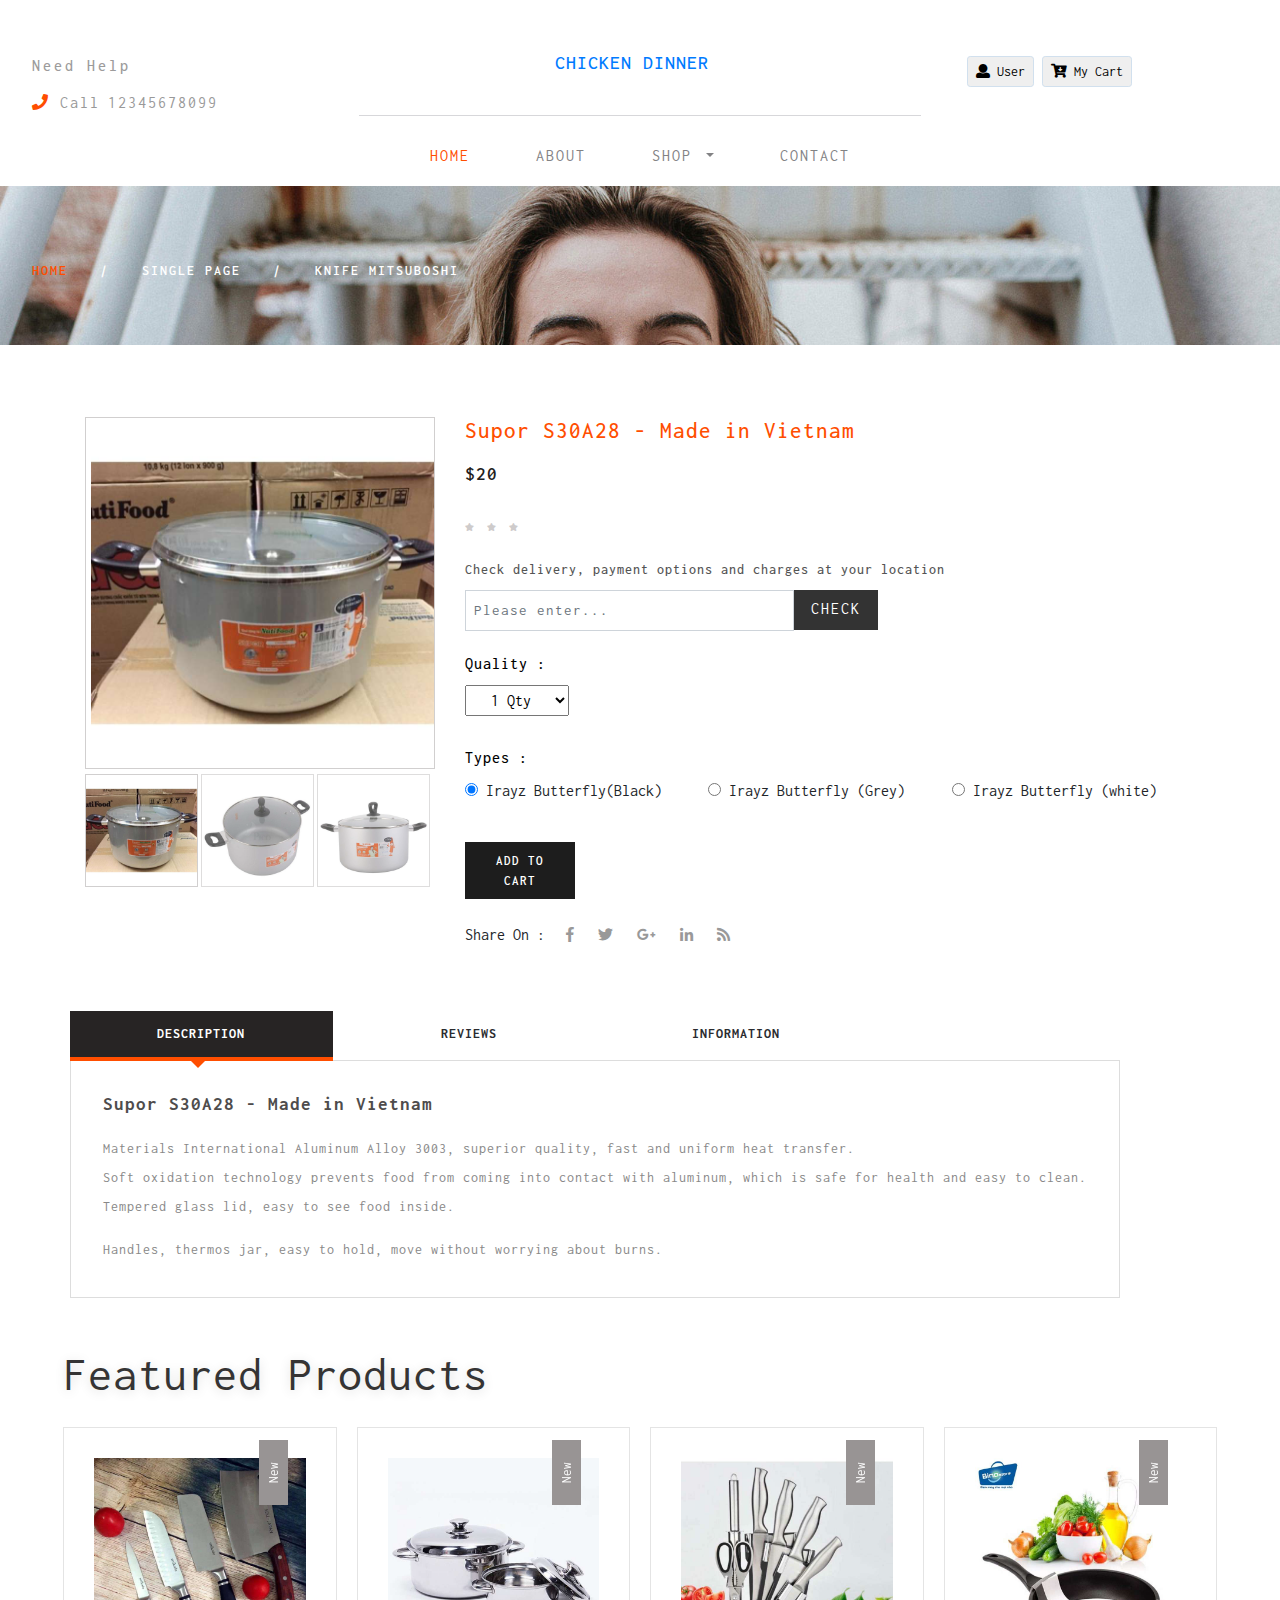
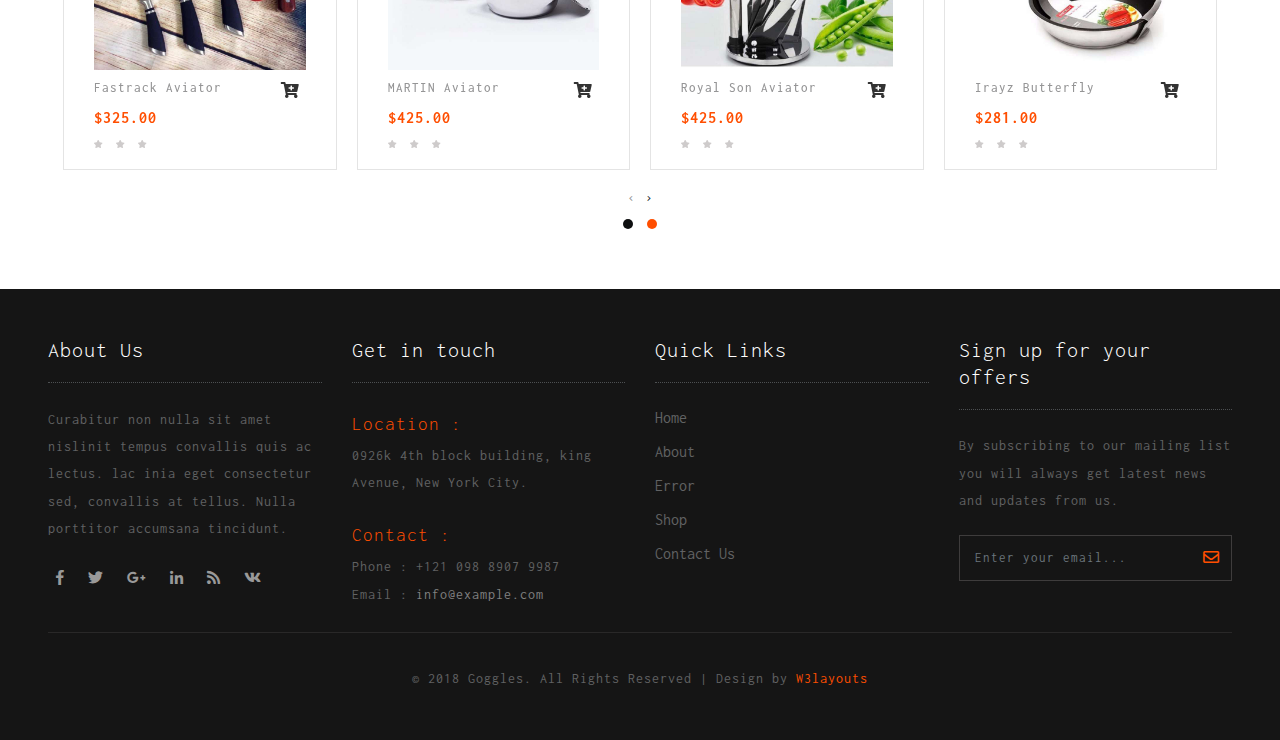
<file: web/single#noi_canh_supor.html>
<!--
	Author: W3layouts
	Author URL: http://w3layouts.com
	License: Creative Commons Attribution 3.0 Unported
	License URL: http://creativecommons.org/licenses/by/3.0/
-->

<!DOCTYPE html>
<html lang="zxx">

<head>
	<title>Chicken Dinner</title>
		<meta name="viewport" content="width=device-width, initial-scale=1">
		<meta charset="utf-8">
	<script>
		addEventListener("load", function () {
			setTimeout(hideURLbar, 0);
		}, false);

		function hideURLbar() {
			window.scrollTo(0, 1);
		}
	</script>
	<link href="css/bootstrap.css" rel='stylesheet' type='text/css' />
	<link href="css/login_overlay.css" rel='stylesheet' type='text/css' />
	<link href="css/style6.css" rel='stylesheet' type='text/css' />
	<link rel="stylesheet" href="css/shop.css" type="text/css" />
	<link rel="stylesheet" href="css/owl.carousel.css" type="text/css" media="all">
	<link rel="stylesheet" href="css/owl.theme.css" type="text/css" media="all">
	<link rel="stylesheet" type="text/css" href="css/jquery-ui1.css">
	<link href="css/easy-responsive-tabs.css" rel='stylesheet' type='text/css' />
	<link rel="stylesheet" href="css/flexslider.css" type="text/css" media="screen" />
	<link href="css/style.css" rel='stylesheet' type='text/css' />
	<link href="css/fontawesome-all.css" rel="stylesheet">
	<link href="http://fonts.googleapis.com/css?family=Inconsolata:400,700" rel="stylesheet">
	<link href="http://fonts.googleapis.com/css?family=Poppins:100,100i,200,200i,300,300i,400,400i,500,500i,600,600i,700,700i,800"
	    rel="stylesheet">
</head>

<body>
	
	<div class="banner-top container-fluid" id="home">
		<header>
			<div class="row">
				<div class="col-md-3 top-info text-left mt-lg-4">
					<h6>Need Help</h6>
					<ul>
						<li>
							<i class="fa fa-phone"></i> Call</li>
						<li class="number-phone mt-3">12345678099</li>
					</ul>
				</div>
				<div class="col-md-6 mx-auto text-center">
					<h1 class="logo-CD chicken-hover">
						<a class="navbar-brand" href="index.html">
							CHICKEN DINNER 
						</a>
					</h1>
				</div>
				<div class="col-md-3 mt-lg-4 user-position">
					<button onclick="document.getElementById('id01').style.display='block'" style="width:auto;" type="button" class="btn btn-default btn-sm btn-hover">
			          <span class="fa fa-user"></span> User 
			        </button>
			       <!--  modal btn -->
			    <div id="id01" class="modal">
					 <form class="modal-content animate" action="">
					      <span onclick="document.getElementById('id01').style.display='none'" class="close" title="Close Modal">&times;</span>
						 <div class="container-modal">
						      <label for="uname" class="position-us-modal"><b>Username</b></label>
						      <input type="text" placeholder="Enter Username" name="uname" required>

						      <label for="psw" class="position-us-modal"><b>Password</b></label>
						      <input type="password" placeholder="Enter Password" name="psw" required>
						        
						      <button type="submit" class="btn-submit">Login</button>
						      <label class="position-us-modal-rmb">
						        <input type="checkbox" checked="checked" name="remember"> Remember me
						      </label>
					    </div>
					    <div class="container-modal" style="background-color:#f1f1f1">
					    	<div class="clearfix1">
					    		<span class="cancelbtn1">Create <a href="signup.html">An Account</a></span>
					    		<span class="signupbtn1">Forgot <a href="#">password?</a></span>	
						    </div>				     
						 </div>
					</form>
				</div>	     
					<!-- //modal btn  -->    
			        <a href="checkout2.html">
				        <button type="button" class="btn btn-default btn-sm btn-hover">
				        <span class="fa fa-cart-arrow-down"></span> My Cart 
				        </button>
			        </a>
				</div>
			</div>
		</header>	
	</div>
	<div class="container-fluid">
		<label class="top-log mx-auto"></label>
	<nav class="navbar navbar-expand-sm bg-white navbar-light text-uppercase">
		  <ul class="navbar-nav nav-mega mx-auto">
		  	<li class="nav-item active">
		      <a class="nav-link" href="draft.html">HOME</a>
		  	</li>
		    <li class="nav-item">
		      <a class="nav-link" href="#">ABOUT</a>
		    </li>
		    <!-- Dropdown -->
		    <li class="nav-item dropdown">
		      <a class="nav-link dropdown-toggle" href="#" id="navbardrop" data-toggle="dropdown">
		        Shop
		      </a>
		      <div class="dropdown-menu mega-menu">
		        <div class="row">
		        	
		        		 <div class="col-md-4 media-list abc ">
											<h5 class=""><kbd>Knife </kbd> </h5>
											<ul class="media-mini">
												<li class="mt-3">
													<a href="shop.html">Vivo Knife</a>
												</li>
												<li class="">
													<a href="shop.html">Vivo Knife</a>
												</li>
												<li>
													<a href="shop.html">Vivo Knife</a>
												</li>
												<li>
													<a href="shop.html">Vivo Knife</a>
												</li>
												<li>
													<a href="shop.html">Vivo Knife</a>
												</li>
												<li>
													<a href="shop.html">Vivo Knife</a>
												</li>
												<li>
													<a href="shop.html">Vivo Knife</a>
												</li>
												<li>
													<a href="shop.html">Vivo Knife</a>
												</li>
												<li>
													<a href="shop.html">Vivo Knife</a>
												</li>
											</ul>
										</div>	
		        	<div class="col-md-4 abc media-list">
		        		<h5 class=""><kbd>Knife </kbd> </h5>
											<ul class="media-mini">
												<li class="mt-3">
													<a href="shop.html">Vivo Knife</a>
												</li>
												<li class="">
													<a href="shop.html">Vivo Knife</a>
												</li>
												<li>
													<a href="shop.html">Vivo Knife</a>
												</li>
												<li>
													<a href="shop.html">Vivo Knife</a>
												</li>
												<li>
													<a href="shop.html">Vivo Knife</a>
												</li>
												<li>
													<a href="shop.html">Vivo Knife</a>
												</li>
												<li>
													<a href="shop.html">Vivo Knife</a>
												</li>
												<li>
													<a href="shop.html">Vivo Knife</a>
												</li>
												<li>
													<a href="shop.html">Vivo Knife</a>
												</li>
											</ul>
		        	</div>
		        	<div class="col-md-4 abc media-list">
		        		<h5 class=""><kbd>Knife </kbd> </h5>
											<ul class="media-mini">
												<li class="mt-3">
													<a href="shop.html">Vivo Knife</a>
												</li>
												<li class="">
													<a href="shop.html">Vivo Knife</a>
												</li>
												<li>
													<a href="shop.html">Vivo Knife</a>
												</li>
												<li>
													<a href="shop.html">Vivo Knife</a>
												</li>
												<li>
													<a href="shop.html">Vivo Knife</a>
												</li>
												<li>
													<a href="shop.html">Vivo Knife</a>
												</li>
												<li>
													<a href="shop.html">Vivo Knife</a>
												</li>
												<li>
													<a href="shop.html">Vivo Knife</a>
												</li>
												<li>
													<a href="shop.html">Vivo Knife</a>
												</li>
											</ul>
		        	</div>
		        </div>
		      </div>
		    </li>
		    <li class="nav-item">
		      <a class="nav-link" href="#">Contact</a>
		    </li>
		  </ul>
	</nav>
</div>
<div id="demo" class="carousel slide" data-ride="carousel">

  <!-- Indicators -->
  <ul class="carousel-indicators">
    <li data-target="#demo" data-slide-to="0" class="active"></li>
    <li data-target="#demo" data-slide-to="1"></li>
    <li data-target="#demo" data-slide-to="2"></li>
  </ul>
  
  <!-- The slideshow -->
  <div class="banner_inner">
			<div class="services-breadcrumb">
				<div class="inner_breadcrumb">

					<ul class="short">
						<li>
							<a href="index.html">Home</a>
							<i>|</i>
						</li>
						<li>Single Page
                            <i>|</i></li>
                        <li>knife Mitsuboshi</li>
					</ul>
				</div>
			</div>

		</div>
		<!--//banner -->
		<!--/shop-->
		<section class="banner-bottom-wthreelayouts py-lg-5 py-3">
			<div class="container">
				<div class="inner-sec-shop pt-lg-4 pt-3">
					<div class="row">
							<div class="col-lg-4 single-right-left ">
									<div class="grid images_3_of_2">
										<div class="flexslider1">
					
											<ul class="slides">
												<li data-thumb="images/noi_canh3.jpg">
													<div class="thumb-image"> <img src="images/noi_canh3.jpg" data-imagezoom="true" class="img-fluid" alt=" "> </div>
												</li>
												<li data-thumb="images/noi_canh2.jpg">
													<div class="thumb-image"> <img src="images/noi_canh2.jpg" data-imagezoom="true" class="img-fluid" alt=" "> </div>
												</li>
												<li data-thumb="images/noi_canh.jpg">
													<div class="thumb-image"> <img src="images/noi_canh.jpg" data-imagezoom="true" class="img-fluid" alt=" "> </div>
												</li>
											</ul>
											<div class="clearfix"></div>
										</div>
									</div>
								</div>
								<div class="col-lg-8 single-right-left simpleCart_shelfItem">
									<h3>Supor S30A28 - Made in Vietnam</h3>
									<p><span class="item_price">$20</span>
										
									</p>
									<div class="rating1">
										<ul class="stars">
											<li><a href="#"><i class="fa fa-star" aria-hidden="true"></i></a></li>
											<li><a href="#"><i class="fa fa-star" aria-hidden="true"></i></a></li>
											<li><a href="#"><i class="fa fa-star" aria-hidden="true"></i></a></li>
											<li><a href="#"><i class="fa fa-star-half-o" aria-hidden="true"></i></a></li>
											<li><a href="#"><i class="fa fa-star-o" aria-hidden="true"></i></a></li>
										</ul>
									</div>
									<div class="description">
										<h5>Check delivery, payment options and charges at your location</h5>
										<form action="#" method="post">
												<input class="form-control" type="text" name="Email" placeholder="Please enter..." required="">
											<input type="submit" value="Check">
										</form>
									</div>
									<div class="color-quality">
										<div class="color-quality-right">
											<h5>Quality :</h5>
											<select id="country1" onchange="change_country(this.value)" class="frm-field required sect">
													<option value="null">1 Qty</option>
													<option value="null">2 Qty</option> 
													<option value="null">3 Qty</option>					
													<option value="null">5 Qty</option>								
												</select>
										</div>
									</div>
									<div class="occasional">
										<h5>Types :</h5>
										<div class="colr ert">
											<label class="radio"><input type="radio" name="radio" checked=""><i></i> Irayz Butterfly(Black)</label>
										</div>
										<div class="colr">
											<label class="radio"><input type="radio" name="radio"><i></i> Irayz Butterfly (Grey)</label>
										</div>
										<div class="colr">
											<label class="radio"><input type="radio" name="radio"><i></i> Irayz Butterfly (white)</label>
										</div>
										<div class="clearfix"> </div>
									</div>
									<div class="occasion-cart">
											<div class="googles single-item singlepage">
													<form action="#" method="post">
														<input type="hidden" name="cmd" value="_cart">
														<input type="hidden" name="add" value="1">
														<input type="hidden" name="googles_item" value="Farenheit">
														<input type="hidden" name="amount" value="575.00">
														<button type="submit" class="googles-cart pgoogles-cart">
															Add to Cart
														</button>
														
													</form>
		
												</div>
									</div>
									<ul class="footer-social text-left mt-lg-4 mt-3">
											<li>Share On : </li>
											<li class="mx-2">
												<a href="#">
													<span class="fab fa-facebook-f"></span>
												</a>
											</li>
											<li class="mx-2">
												<a href="#">
													<span class="fab fa-twitter"></span>
												</a>
											</li>
											<li class="mx-2">
												<a href="#">
													<span class="fab fa-google-plus-g"></span>
												</a>
											</li>
											<li class="mx-2">
												<a href="#">
													<span class="fab fa-linkedin-in"></span>
												</a>
											</li>
											<li class="mx-2">
												<a href="#">
													<span class="fas fa-rss"></span>
												</a>
											</li>
											
										</ul>
			
								</div>
								<div class="clearfix"> </div>
								<!--/tabs-->
								<div class="responsive_tabs">
									<div id="horizontalTab">
										<ul class="resp-tabs-list">
											<li>Description</li>
											<li>Reviews</li>
											<li>Information</li>
										</ul>
										<div class="resp-tabs-container">
											<!--/tab_one-->
											<div class="tab1">
					
												<div class="single_page">
													<h6>Supor S30A28 - Made in Vietnam </h6>
													<p>Materials International Aluminum Alloy 3003, superior quality, fast and uniform heat transfer.</p>
													<p>Soft oxidation technology prevents food from coming into contact with aluminum, which is safe for health and easy to clean.</p>
													<p>Tempered glass lid, easy to see food inside.</p>
													<p class="para">Handles, thermos jar, easy to hold, move without worrying about burns.</p>
												</div>
											</div>
											<!--//tab_one-->
											<div class="tab2">
					
												<div class="single_page">
													<div class="bootstrap-tab-text-grids">
														<div class="bootstrap-tab-text-grid">
															<div class="bootstrap-tab-text-grid-left">
																<img src="images/team1.jpg" alt=" " class="img-fluid">
															</div>
															<div class="bootstrap-tab-text-grid-right">
																<ul>
																	<li><a href="#">Admin</a></li>
																	<li><a href="#"><i class="fa fa-reply-all" aria-hidden="true"></i> Reply</a></li>
																</ul>
																<p>Lorem ipsum dolor sit amet, consectetur adipisicing elPellentesque vehicula augue eget.Ut enim ad minima veniam,
																	quis nostrum exercitationem ullam corporis suscipit laboriosam, nisi ut aliquid ex ea commodi consequatur? Quis
																	autem vel eum iure reprehenderit.</p>
															</div>
															<div class="clearfix"> </div>
														</div>
														<div class="add-review">
															<h4>add a review</h4>
															<form action="#" method="post">
																	<input class="form-control" type="text" name="Name" placeholder="Enter your email..." required="">
																<input class="form-control" type="email" name="Email" placeholder="Enter your email..." required="">
																<textarea name="Message" required=""></textarea>
																<input type="submit" value="SEND">
															</form>
														</div>
													</div>
					
												</div>
											</div>
											<div class="tab3">
					
												<div class="single_page">
													<h6>Supor S30A28 - Made in Vietnam</h6>
													<p>Soft oxidation technology prevents food from coming into contact with aluminum, which is safe for health and easy to clean.</p>
													<p class="para">Handles, thermos jar, easy to hold, move without worrying about burns.</p>
												</div>
											</div>
										</div>
									</div>
								</div>
								<!--//tabs-->
					
					</div>
				</div>
			</div>
				<div class="container-fluid">
					<!--/slide-->
					<div class="slider-img mid-sec mt-lg-5 mt-2 px-lg-5 px-3">
						<!--//banner-sec-->
						<h3 class="tittle-w3layouts text-left my-lg-4 my-3">Featured Products</h3>
						<div class="mid-slider">
							<div class="owl-carousel owl-theme row">
								<div class="item">
									<div class="gd-box-info text-center">
										<div class="product-men women_two bot-gd">
											<div class="product-googles-info slide-img googles">
												<div class="men-pro-item">
													<div class="men-thumb-item">
														<img src="images/knife_mikale_japan1.jpg" class="img-fluid" alt="">
														<div class="men-cart-pro">
															<div class="inner-men-cart-pro">
																<a href="single.html" class="link-product-add-cart">Quick View</a>
															</div>
														</div>
														<span class="product-new-top">New</span>
													</div>
													<div class="item-info-product">

														<div class="info-product-price">
															<div class="grid_meta">
																<div class="product_price">
																	<h4>
																		<a href="single.html">Fastrack Aviator </a>
																	</h4>
																	<div class="grid-price mt-2">
																		<span class="money ">$325.00</span>
																	</div>
																</div>
																<ul class="stars">
																	<li>
																		<a href="#">
																			<i class="fa fa-star" aria-hidden="true"></i>
																		</a>
																	</li>
																	<li>
																		<a href="#">
																			<i class="fa fa-star" aria-hidden="true"></i>
																		</a>
																	</li>
																	<li>
																		<a href="#">
																			<i class="fa fa-star" aria-hidden="true"></i>
																		</a>
																	</li>
																	<li>
																		<a href="#">
																			<i class="fa fa-star-half-o" aria-hidden="true"></i>
																		</a>
																	</li>
																	<li>
																		<a href="#">
																			<i class="fa fa-star-o" aria-hidden="true"></i>
																		</a>
																	</li>
																</ul>
															</div>
															<div class="googles single-item hvr-outline-out">
																<form action="#" method="post">
																	<input type="hidden" name="cmd" value="_cart">
																	<input type="hidden" name="add" value="1">
																	<input type="hidden" name="googles_item" value="Fastrack Aviator">
																	<input type="hidden" name="amount" value="325.00">
																	<button type="submit" class="googles-cart pgoogles-cart">
																		<i class="fas fa-cart-plus"></i>
																	</button>
																</form>

															</div>
														</div>

													</div>
												</div>
											</div>
										</div>
									</div>
								</div>
								<div class="item">
									<div class="gd-box-info text-center">
										<div class="product-men women_two bot-gd">
											<div class="product-googles-info slide-img googles">
												<div class="men-pro-item">
													<div class="men-thumb-item">
														<img src="images/noi_inox1.jpg" class="img-fluid" alt="">
														<div class="men-cart-pro">
															<div class="inner-men-cart-pro">
																<a href="single.html" class="link-product-add-cart">Quick View</a>
															</div>
														</div>
														<span class="product-new-top">New</span>
													</div>
													<div class="item-info-product">

														<div class="info-product-price">
															<div class="grid_meta">
																<div class="product_price">
																	<h4>
																		<a href="single.html">MARTIN Aviator </a>
																	</h4>
																	<div class="grid-price mt-2">
																		<span class="money ">$425.00</span>
																	</div>
																</div>
																<ul class="stars">
																	<li>
																		<a href="#">
																			<i class="fa fa-star" aria-hidden="true"></i>
																		</a>
																	</li>
																	<li>
																		<a href="#">
																			<i class="fa fa-star" aria-hidden="true"></i>
																		</a>
																	</li>
																	<li>
																		<a href="#">
																			<i class="fa fa-star" aria-hidden="true"></i>
																		</a>
																	</li>
																	<li>
																		<a href="#">
																			<i class="fa fa-star-half-o" aria-hidden="true"></i>
																		</a>
																	</li>
																	<li>
																		<a href="#">
																			<i class="fa fa-star-o" aria-hidden="true"></i>
																		</a>
																	</li>
																</ul>
															</div>
															<div class="googles single-item hvr-outline-out">
																<form action="#" method="post">
																	<input type="hidden" name="cmd" value="_cart">
																	<input type="hidden" name="add" value="1">
																	<input type="hidden" name="googles_item" value="MARTIN Aviator">
																	<input type="hidden" name="amount" value="425.00">
																	<button type="submit" class="googles-cart pgoogles-cart">
																		<i class="fas fa-cart-plus"></i>
																	</button>
																</form>

															</div>
														</div>

													</div>
												</div>
											</div>
										</div>
									</div>
								</div>
								<div class="item">
									<div class="gd-box-info text-center">
										<div class="product-men women_two bot-gd">
											<div class="product-googles-info slide-img googles">
												<div class="men-pro-item">
													<div class="men-thumb-item">
														<img src="images/dao_6_1.jpg" class="img-fluid" alt="">
														<div class="men-cart-pro">
															<div class="inner-men-cart-pro">
																<a href="single.html" class="link-product-add-cart">Quick View</a>
															</div>
														</div>
														<span class="product-new-top">New</span>
													</div>
													<div class="item-info-product">

														<div class="info-product-price">
															<div class="grid_meta">
																<div class="product_price">
																	<h4>
																		<a href="single.html">Royal Son Aviator </a>
																	</h4>
																	<div class="grid-price mt-2">
																		<span class="money ">$425.00</span>
																	</div>
																</div>
																<ul class="stars">
																	<li>
																		<a href="#">
																			<i class="fa fa-star" aria-hidden="true"></i>
																		</a>
																	</li>
																	<li>
																		<a href="#">
																			<i class="fa fa-star" aria-hidden="true"></i>
																		</a>
																	</li>
																	<li>
																		<a href="#">
																			<i class="fa fa-star" aria-hidden="true"></i>
																		</a>
																	</li>
																	<li>
																		<a href="#">
																			<i class="fa fa-star-half-o" aria-hidden="true"></i>
																		</a>
																	</li>
																	<li>
																		<a href="#">
																			<i class="fa fa-star-o" aria-hidden="true"></i>
																		</a>
																	</li>
																</ul>
															</div>
															<div class="googles single-item hvr-outline-out">
																<form action="#" method="post">
																	<input type="hidden" name="cmd" value="_cart">
																	<input type="hidden" name="add" value="1">
																	<input type="hidden" name="googles_item" value="Royal Son Aviator">
																	<input type="hidden" name="amount" value="425.00">
																	<button type="submit" class="googles-cart pgoogles-cart">
																		<i class="fas fa-cart-plus"></i>
																	</button>
																</form>

															</div>
														</div>

													</div>
												</div>
											</div>
										</div>
									</div>
								</div>
								<div class="item">
									<div class="gd-box-info text-center">
										<div class="product-men women_two bot-gd">
											<div class="product-googles-info slide-img googles">
												<div class="men-pro-item">
													<div class="men-thumb-item">
														<img src="images/chao3.jpg" class="img-fluid" alt="">
														<div class="men-cart-pro">
															<div class="inner-men-cart-pro">
																<a href="single.html" class="link-product-add-cart">Quick View</a>
															</div>
														</div>
														<span class="product-new-top">New</span>
													</div>
													<div class="item-info-product">

														<div class="info-product-price">
															<div class="grid_meta">
																<div class="product_price">
																	<h4>
																		<a href="single.html">Irayz Butterfly </a>
																	</h4>
																	<div class="grid-price mt-2">
																		<span class="money ">$281.00</span>
																	</div>
																</div>
																<ul class="stars">
																	<li>
																		<a href="#">
																			<i class="fa fa-star" aria-hidden="true"></i>
																		</a>
																	</li>
																	<li>
																		<a href="#">
																			<i class="fa fa-star" aria-hidden="true"></i>
																		</a>
																	</li>
																	<li>
																		<a href="#">
																			<i class="fa fa-star" aria-hidden="true"></i>
																		</a>
																	</li>
																	<li>
																		<a href="#">
																			<i class="fa fa-star-half-o" aria-hidden="true"></i>
																		</a>
																	</li>
																	<li>
																		<a href="#">
																			<i class="fa fa-star-o" aria-hidden="true"></i>
																		</a>
																	</li>
																</ul>
															</div>
															<div class="googles single-item hvr-outline-out">
																<form action="#" method="post">
																	<input type="hidden" name="cmd" value="_cart">
																	<input type="hidden" name="add" value="1">
																	<input type="hidden" name="googles_item" value="Irayz Butterfly">
																	<input type="hidden" name="amount" value="281.00">
																	<button type="submit" class="googles-cart pgoogles-cart">
																		<i class="fas fa-cart-plus"></i>
																	</button>
																</form>

															</div>
														</div>

													</div>
												</div>
											</div>
										</div>
									</div>
								</div>
								<div class="item">
									<div class="gd-box-info text-center">
										<div class="product-men women_two bot-gd">
											<div class="product-googles-info slide-img googles">
												<div class="men-pro-item">
													<div class="men-thumb-item">
														<img src="images/dao_6_3.jpg" class="img-fluid" alt="">
														<div class="men-cart-pro">
															<div class="inner-men-cart-pro">
																<a href="single.html" class="link-product-add-cart">Quick View</a>
															</div>
														</div>
														<span class="product-new-top">New</span>
													</div>
													<div class="item-info-product">

														<div class="info-product-price">
															<div class="grid_meta">
																<div class="product_price">
																	<h4>
																		<a href="single.html">Jerry Rectangular </a>
																	</h4>
																	<div class="grid-price mt-2">
																		<span class="money ">$525.00</span>
																	</div>
																</div>
																<ul class="stars">
																	<li>
																		<a href="#">
																			<i class="fa fa-star" aria-hidden="true"></i>
																		</a>
																	</li>
																	<li>
																		<a href="#">
																			<i class="fa fa-star" aria-hidden="true"></i>
																		</a>
																	</li>
																	<li>
																		<a href="#">
																			<i class="fa fa-star" aria-hidden="true"></i>
																		</a>
																	</li>
																	<li>
																		<a href="#">
																			<i class="fa fa-star-half-o" aria-hidden="true"></i>
																		</a>
																	</li>
																	<li>
																		<a href="#">
																			<i class="fa fa-star-o" aria-hidden="true"></i>
																		</a>
																	</li>
																</ul>
															</div>
															<div class="googles single-item hvr-outline-out">
																<form action="#" method="post">
																	<input type="hidden" name="cmd" value="_cart">
																	<input type="hidden" name="add" value="1">
																	<input type="hidden" name="googles_item" value="Jerry Rectangular ">
																	<input type="hidden" name="amount" value="525.00">
																	<button type="submit" class="googles-cart pgoogles-cart">
																		<i class="fas fa-cart-plus"></i>
																	</button>
																</form>

															</div>
														</div>

													</div>
												</div>
											</div>
										</div>
									</div>
								</div>
								<div class="item">
									<div class="gd-box-info text-center">
										<div class="product-men women_two bot-gd">
											<div class="product-googles-info slide-img googles">
												<div class="men-pro-item">
													<div class="men-thumb-item">
														<img src="images/noi_dat.jpg" class="img-fluid" alt="">
														<div class="men-cart-pro">
															<div class="inner-men-cart-pro">
																<a href="single.html" class="link-product-add-cart">Quick View</a>
															</div>
														</div>
														<span class="product-new-top">New</span>
													</div>
													<div class="item-info-product">

														<div class="info-product-price">
															<div class="grid_meta">
																<div class="product_price">
																	<h4>
																		<a href="single.html">Herdy Wayfarer </a>
																	</h4>
																	<div class="grid-price mt-2">
																		<span class="money ">$325.00</span>
																	</div>
																</div>
																<ul class="stars">
																	<li>
																		<a href="#">
																			<i class="fa fa-star" aria-hidden="true"></i>
																		</a>
																	</li>
																	<li>
																		<a href="#">
																			<i class="fa fa-star" aria-hidden="true"></i>
																		</a>
																	</li>
																	<li>
																		<a href="#">
																			<i class="fa fa-star" aria-hidden="true"></i>
																		</a>
																	</li>
																	<li>
																		<a href="#">
																			<i class="fa fa-star-half-o" aria-hidden="true"></i>
																		</a>
																	</li>
																	<li>
																		<a href="#">
																			<i class="fa fa-star-o" aria-hidden="true"></i>
																		</a>
																	</li>
																</ul>
															</div>
															<div class="googles single-item hvr-outline-out">
																	<form action="#" method="post">
																		<input type="hidden" name="cmd" value="_cart">
																		<input type="hidden" name="add" value="1">
																		<input type="hidden" name="googles_item" value="Royal Son Aviator">
																		<input type="hidden" name="amount" value="425.00">
																		<button type="submit" class="googles-cart pgoogles-cart">
																			<i class="fas fa-cart-plus"></i>
																		</button>
	
																		
																	</form>
	
																</div>
														</div>

													</div>
												</div>
											</div>
										</div>
									</div>
								</div>
							</div>
						</div>
					</div>
					<!--//slider-->
				</div>
		</section>
		<!--footer -->
		<footer class="py-lg-5 py-3">
			<div class="container-fluid px-lg-5 px-3">
				<div class="row footer-top-w3layouts">
					<div class="col-lg-3 footer-grid-w3ls">
						<div class="footer-title">
							<h3>About Us</h3>
						</div>
						<div class="footer-text">
							<p>Curabitur non nulla sit amet nislinit tempus convallis quis ac lectus. lac inia eget consectetur sed, convallis at
								tellus. Nulla porttitor accumsana tincidunt.</p>
							<ul class="footer-social text-left mt-lg-4 mt-3">

								<li class="mx-2">
									<a href="#">
										<span class="fab fa-facebook-f"></span>
									</a>
								</li>
								<li class="mx-2">
									<a href="#">
										<span class="fab fa-twitter"></span>
									</a>
								</li>
								<li class="mx-2">
									<a href="#">
										<span class="fab fa-google-plus-g"></span>
									</a>
								</li>
								<li class="mx-2">
									<a href="#">
										<span class="fab fa-linkedin-in"></span>
									</a>
								</li>
								<li class="mx-2">
									<a href="#">
										<span class="fas fa-rss"></span>
									</a>
								</li>
								<li class="mx-2">
									<a href="#">
										<span class="fab fa-vk"></span>
									</a>
								</li>
							</ul>
						</div>
					</div>
					<div class="col-lg-3 footer-grid-w3ls">
						<div class="footer-title">
							<h3>Get in touch</h3>
						</div>
						<div class="contact-info">
							<h4>Location :</h4>
							<p>0926k 4th block building, king Avenue, New York City.</p>
							<div class="phone">
								<h4>Contact :</h4>
								<p>Phone : +121 098 8907 9987</p>
								<p>Email :
									<a href="mailto:info@example.com">info@example.com</a>
								</p>
							</div>
						</div>
					</div>
					<div class="col-lg-3 footer-grid-w3ls">
						<div class="footer-title">
							<h3>Quick Links</h3>
						</div>
						<ul class="links">
							<li>
								<a href="index.html">Home</a>
							</li>
							<li>
								<a href="about.html">About</a>
							</li>
							<li>
								<a href="404.html">Error</a>
							</li>
							<li>
								<a href="shop.html">Shop</a>
							</li>
							<li>
								<a href="contact.html">Contact Us</a>
							</li>
						</ul>
					</div>
					<div class="col-lg-3 footer-grid-w3ls">
						<div class="footer-title">
							<h3>Sign up for your offers</h3>
						</div>
						<div class="footer-text">
							<p>By subscribing to our mailing list you will always get latest news and updates from us.</p>
							<form action="#" method="post">
								<input class="form-control" type="email" name="Email" placeholder="Enter your email..." required="">
								<button class="btn1">
									<i class="far fa-envelope" aria-hidden="true"></i>
								</button>
								<div class="clearfix"> </div>
							</form>
						</div>
					</div>
				</div>
				<div class="copyright-w3layouts mt-4">
					<p class="copy-right text-center ">&copy; 2018 Goggles. All Rights Reserved | Design by
						<a href="http://w3layouts.com/"> W3layouts </a>
					</p>
				</div>
			</div>
		</footer>
		<!-- //footer -->

		<!--jQuery-->
		<script src="js/jquery-2.2.3.min.js"></script>
		<!-- newsletter modal -->
		<!--search jQuery-->
		<script src="js/modernizr-2.6.2.min.js"></script>
		<script src="js/classie-search.js"></script>
		<script src="js/demo1-search.js"></script>
		<!--//search jQuery-->
		<!-- cart-js -->
		<script src="js/minicart.js"></script>
		<script>
			googles.render();

			googles.cart.on('googles_checkout', function (evt) {
				var items, len, i;

				if (this.subtotal() > 0) {
					items = this.items();

					for (i = 0, len = items.length; i < len; i++) {}
				}
			});
		</script>
		<!-- //cart-js -->
		<script>
			$(document).ready(function () {
				$(".button-log a").click(function () {
					$(".overlay-login").fadeToggle(200);
					$(this).toggleClass('btn-open').toggleClass('btn-close');
				});
			});
			$('.overlay-close1').on('click', function () {
				$(".overlay-login").fadeToggle(200);
				$(".button-log a").toggleClass('btn-open').toggleClass('btn-close');
				open = false;
			});
		</script>
		<!-- carousel -->
		<!-- price range (top products) -->
		<script src="js/jquery-ui.js"></script>
		<script>
			//<![CDATA[ 
			$(window).load(function () {
				$("#slider-range").slider({
					range: true,
					min: 0,
					max: 9000,
					values: [50, 6000],
					slide: function (event, ui) {
						$("#amount").val("$" + ui.values[0] + " - $" + ui.values[1]);
					}
				});
				$("#amount").val("$" + $("#slider-range").slider("values", 0) + " - $" + $("#slider-range").slider("values", 1));

			}); //]]>
		</script>
		<!-- //price range (top products) -->

		<script src="js/owl.carousel.js"></script>
		<script>
			$(document).ready(function () {
				$('.owl-carousel').owlCarousel({
					loop: true,
					margin: 10,
					responsiveClass: true,
					responsive: {
						0: {
							items: 1,
							nav: true
						},
						600: {
							items: 2,
							nav: false
						},
						900: {
							items: 3,
							nav: false
						},
						1000: {
							items: 4,
							nav: true,
							loop: false,
							margin: 20
						}
					}
				})
			})
		</script>

		<!-- //end-smooth-scrolling -->

		<!-- single -->
		<script src="js/imagezoom.js"></script>
		<!-- single -->
		<!-- script for responsive tabs -->
		<script src="js/easy-responsive-tabs.js"></script>
		<script>
			$(document).ready(function () {
				$('#horizontalTab').easyResponsiveTabs({
					type: 'default', //Types: default, vertical, accordion           
					width: 'auto', //auto or any width like 600px
					fit: true, // 100% fit in a container
					closed: 'accordion', // Start closed if in accordion view
					activate: function (event) { // Callback function if tab is switched
						var $tab = $(this);
						var $info = $('#tabInfo');
						var $name = $('span', $info);
						$name.text($tab.text());
						$info.show();
					}
				});
				$('#verticalTab').easyResponsiveTabs({
					type: 'vertical',
					width: 'auto',
					fit: true
				});
			});
		</script>
		<!-- FlexSlider -->
		<script src="js/jquery.flexslider.js"></script>
		<script>
			// Can also be used with $(document).ready()
			$(window).load(function () {
				$('.flexslider1').flexslider({
					animation: "slide",
					controlNav: "thumbnails"
				});
			});
		</script>
		<!-- //FlexSlider-->

		<!-- dropdown nav -->
		<script>
			$(document).ready(function () {
				$(".dropdown").hover(
					function () {
						$('.dropdown-menu', this).stop(true, true).slideDown("fast");
						$(this).toggleClass('open');
					},
					function () {
						$('.dropdown-menu', this).stop(true, true).slideUp("fast");
						$(this).toggleClass('open');
					}
				);
			});
		</script>
		<!-- //dropdown nav -->
	<script src="js/move-top.js"></script>
    <script src="js/easing.js"></script>
    <script>
        jQuery(document).ready(function($) {
            $(".scroll").click(function(event) {
                event.preventDefault();
                $('html,body').animate({
                    scrollTop: $(this.hash).offset().top
                }, 900);
            });
        });
    </script>
    <script>
        $(document).ready(function() {
            /*
            						var defaults = {
            							  containerID: 'toTop', // fading element id
            							containerHoverID: 'toTopHover', // fading element hover id
            							scrollSpeed: 1200,
            							easingType: 'linear' 
            						 };
            						*/

            $().UItoTop({
                easingType: 'easeOutQuart'
            });

        });
    </script>
    <!--// end-smoth-scrolling -->


		<script src="js/bootstrap.js"></script>
		<!-- js file -->
</body>

</html>
</file>
<file: web/css/login_overlay.css>
/**/

/*styling open close button*/

.button-log a {
    color: #333;
	font-size: 1em;
	text-decoration: none;
}
.overlay-login button.overlay-close1  {
    z-index: 9999;
	color: #fff;
}
.btn-open:after {
	color: #333;
	transition-property: all .2s linear 0s;
	-moz-transition: all .2s linear 0s;
	-webkit-transition: all .2s linear 0s;
	-o-transition: all .2s linear 0s;
}

.btn-open:hover:after {
	color: #34B484;
}

.overlay-login.open .btn-close:after {
	color: #fff;
	font-family: "FontAwesome";
	transition-property: all .2s linear 0s;
	-moz-transition: all .2s linear 0s;
	-webkit-transition: all .2s linear 0s;
	-o-transition: all .2s linear 0s;
}

.btn-close:hover:after {
	color: #34B484;
}
.overlay-login button.overlay-close1  {
	z-index: 999;
    color: #fff;
    right: 0;
    width: 40px;
    height: 40px;
    position: absolute;
	left: 20px;
    top: 20px;
    overflow: hidden;
    background: none;
    color: #fff;
    border: 2px solid #7a7f7f;
	cursor: pointer;
	
}
/*overlay*/

.overlay-login {
	display: none;
    position: fixed;
    top: 0;
    background: #212529;
    overflow: auto;
	z-index: 9999;
	padding: 3em 3em;
	right: 0;
	height: 100%;
	transition: 0.5s all;
    -webkit-transition: 0.5s all;
    -moz-transition: 0.5s all;
    -o-transition: 0.5s all;
    -ms-transition: 0.5s all;
}

.wrap {
    margin:5em auto 0;
}
.wrap h5 {
    font-size: 2em;
	color: #fff;
}
.wrap ul.wrap-nav {
	border-bottom: 1px solid #575757;
	text-transform: capitalize;
	padding: 150px 0px 100px;
}

.wrap ul.wrap-nav li {
	font-size: 20px;
	display: inline-block;
	vertical-align: top;
	width: 24%;
	position: relative;
}

.wrap ul.wrap-nav li a {
	color: #34B484;
	display: block;
	padding: 8px 0;
	text-decoration: none;
	transition-property: all .2s linear 0s;
	-moz-transition: all .2s linear 0s;
	-webkit-transition: all .2s linear 0s;
	-o-transition: all .2s linear 0s;
}

.wrap ul.wrap-nav li a:hover {
	color: #f0f0f0;
}

.wrap ul.wrap-nav ul {
	padding: 20px 0;
}

.wrap ul.wrap-nav ul li {
	display: block;
	font-size: 13px;
	width: 100%;
	color: #e9e9e9;
}

.wrap ul.wrap-nav ul li a {
	color: #f0f0f0;
}

.wrap ul.wrap-nav ul li a:hover {
	color: #34B484;
}

.social {
	font-size: 25px;
	padding: 20px;
}

.social p {
	margin: 0;
	padding: 20px 0 5px 0;
	line-height: 30px;
	font-size: 13px;
}

.social p a {
	color: #34B484;
	text-decoration: none;
	margin: 0;
	padding: 0;
}

.social-icon {
	width: 80px;
	height: 50px;
	background: #e9e9e9;
	color: #333;
	display: inline-block;
	margin: 0 20px;
	transition-property: all .2s linear 0s;
	-moz-transition: all .2s linear 0s;
	-webkit-transition: all .2s linear 0s;
	-o-transition: all .2s linear 0s;
}

.social-icon:hover {
	background: #34B484;
	color: #f0f0f0;
}

.social-icon i {
	margin-top: 12px;
}

@media screen and (max-width:48em) {
	.wrap ul.wrap-nav>li {
		width: 100%;
		padding: 20px 0;
		border-bottom: 1px solid #575757;
	}
	.wrap ul.wrap-nav {
		padding: 30px 0px 0px;
	}
	.social {
		color: #c1c1c1;
		font-size: 25px;
		padding: 15px 0;
	}
	.social-icon {
		width: 100%;
		height: 50px;
		background: #fff;
		color: #333;
		display: block;
		margin: 5px 0;
	}
}

.content {
	width: 100%;
	margin-top: 200px;
	font-size: 20px;
	color#333;
	text-align: center;
}
</file>
<file: web/css/style6.css>
.mobile-nav-button {
		position: absolute;
		right: 355px;
		top: 24px;
		z-index:9;
	}
/* Overlay style */
.overlay {
	position: fixed;
    width: 100%;
    height: 100%;
    top: 0;
    left: 0;
	background: rgba(12, 12, 12, 0.98);
    z-index: 99;
}

/* Overlay closing cross */
.overlay .overlay-close {
    width: 40px;
    height: 40px;
    position: absolute;
    right: 50px;
    top: 50px;
    overflow: hidden;
    background: none;
    color: #fff;
    border: 2px solid #7a7f7f;
    cursor: pointer;
}

/* Menu style */
.overlay form {
	text-align: center;
	position: relative;
	top: 50%;
	height:auto;
	-webkit-transform: translateY(-50%);
	transform: translateY(-50%);
}
button#trigger-overlay {
    outline: none;
    border: none;
    background: none;
    text-align: center;
    color: #131415;
	font-size: 1.2em;
	cursor: pointer;
}

.search form input[type="search"] {
    width: 100%;
    padding: 1em 1.5em;
    font-size: 17px;
    color: #fff;
    outline: none;
    background: none;
    -webkit-appearance: none;
    border: 2px solid #fff;
    -webkit-appearance: none;
	letter-spacing: 4px;
	border-radius:0;
}
.search button.btn.btn-primary.submit{
	color: #fff;
	font-size: 15px;
	font-weight: 600;
	text-transform: uppercase;
	outline: none;
	letter-spacing: 2px;
	padding: 0.9em 3em;
	border: none;
	cursor: pointer;
	transition: 0.5s all;
	-webkit-transition: 0.5s all;
	-moz-transition: 0.5s all;
	-webkit-appearance: none;
	background: #ff4e00;
	border-radius:0;
}
/* Menu style *
.overlay ul {
	list-style: none;
	padding: 0;
	margin: 0 auto;
	display: inline-block;
	height: 100%;
	position: relative;
}

.overlay ul li {
	display: block;
	height: 20%;
	height: calc(100% / 5);
	min-height: 54px;
	-webkit-backface-visibility: hidden;
	backface-visibility: hidden;
}

.overlay ul li a {
	font-size: 54px;
	font-weight: 300;
	display: block;
	color: #fff;
	-webkit-transition: color 0.2s;
	transition: color 0.2s;
}

.overlay ul li a:hover,
.overlay ul li a:focus {
	color: #f0f0f0;
}

/* Effects */
.overlay-door {
	visibility: hidden;
	width: 0;
	left:49.99%;
	-webkit-transform: translateX(-50%);
	transform: translateX(-50%);
	-webkit-transition: width 0.5s 0.3s, visibility 0s 0.8s;
	transition: width 0.5s 0.3s, visibility 0s 0.8s;
}

.overlay-door.open {
	visibility: visible;
	width: 100%;
	-webkit-transition: width 0.5s;
	transition: width 0.5s;
}

.overlay-door form {
	position: absolute;
	left: 50%;
	-webkit-transform: translateY(-50%) translateX(-50%);
	transform: translateY(-50%) translateX(-50%);
	width: 45%;
}

.overlay-door form,
.overlay-door .overlay-close {
	opacity: 0;
	-webkit-transition: opacity 0.3s 0.5s;
	transition: opacity 0.3s 0.5s;
}

.overlay-door.open form,
.overlay-door.open .overlay-close {
	opacity: 1;
	-webkit-transition-delay: 0.5s;
	transition-delay: 0.5s;
}

.overlay-door.close form,
.overlay-door.close .overlay-close {
	-webkit-transition-delay: 0s;
	transition-delay: 0s;
}

/*--/responsive--*/
@media(max-width:1366px) {
    .mobile-nav-button {
        position: absolute;
        right: 245px;
        top: 24px;
    }
}
@media(max-width:1280px) {
    .mobile-nav-button {
        position: absolute;
        right: 230px;
        top: 24px;
    }
}
@media (max-width: 1080px){
    .mobile-nav-button {
        position: absolute;
        right: 200px;
        top: 24px;
    }
}
@media (max-width: 1050px){
    .mobile-nav-button {
        position: absolute;
        right: 195px;
        top: 24px;
    }
    .overlay-door form {
        width: 70%;
    }
}
@media (max-width: 1024px){
    .mobile-nav-button {
        position: absolute;
        right: 185px;
        top: 24px;
    }
}
@media (max-width:767px){
    .mobile-nav-button {
        position: absolute;
        right: 185px;
        top: 36px;
    }
}
@media (max-width:640px){
    .mobile-nav-button {
        position: absolute;
        right: 112px;
        top: 36px;
    }
    .overlay-door form {
        width: 90%;
    }
}
@media (max-width:480px){
    .mobile-nav-button {
        position: absolute;
        right: 70px;
        top: 36px;
    }

}
@media (max-width:375px){
    .mobile-nav-button {
        position: absolute;
        right: 46px;
        top: 36px;
    }
}
/*--//responsive--*/
</file>
<file: web/css/shop.css>
body {
	font-family: 'Inconsolata', monospace;
}

/*-- Shopping-Cart-PopUp --*/

div#my-cart-modal {
	background-color: rgba(0, 0, 0, 0.50);
}

div#my-cart-modal .modal-dialog {
	width: 50%;
	margin: 100px auto 0;
}

div#my-cart-modal .modal-content {
	background-color: #F5F5F5;
	box-shadow: none !important;
	border: none !important;
	border-radius: 0;
	padding: 30px;
}

div#my-cart-modal .modal-header {
	padding: 0 15px 15px;
	border-bottom: 3px solid #333;
}

div#my-cart-modal h4#myModalLabel {
	font-size: 20px;
	color: #F60B0E;
}

div#my-cart-modal .modal-body {
	padding: 0;
}

div#my-cart-modal .table {
	margin: 0;
}

div#my-cart-modal .table>thead>tr>th,
.table>tbody>tr>th,
.table>tfoot>tr>th,
.table>thead>tr>td,
.table>tbody>tr>td,
.table>tfoot>tr>td {
	padding: 10px;
	vertical-align: middle;
	border: none;
}

div#my-cart-modal .table>tbody>tr {
	border-top: 1px solid #CCC;
}

div#my-cart-modal .table>tbody>tr:nth-child(1) {
	border: none;
}

div#my-cart-modal .btn-danger {
	color: #000;
	background-color: #FFF;
	border-color: #000;
}

div#my-cart-modal .btn-danger:hover {
	color: #fff;
	background-color: #c9302c;
	border-color: #c9302c;
}

div#my-cart-modal strong {
	font-family: 'Montserrat', sans-serif;
	color: #000;
	font-size: 15px;
}

div#my-cart-modal .modal-footer {
	border-top: 3px solid #000;
}

div#my-cart-modal button.btn.btn-default,
div#my-cart-modal button.btn.btn-primary {
	padding: 8px 0;
	width: 15%;
	font-family: 'Montserrat', sans-serif;
	font-size: 14px;
	border: none;
	border-radius: 0;
	outline: none;
	background-color: #333;
	color: #FFF;
}

div#my-cart-modal button.btn.btn-default:hover {
	background-color: #F60B0E;
}

div#my-cart-modal button.btn.btn-primary a {
	color: #FFF;
}

div#my-cart-modal button.btn.btn-primary:hover {
	background-color: #F60B0E;
}

div#my-cart-modal .alert-danger {
	color: #FFF;
	text-align: center;
	background-color: #F60B0E;
	font-size: 15px;
	margin: 20px;
	border: none;
	border-radius: 0;
}

div#my-cart-modal .close {
	font-size: 25px;
	opacity: 1;
}

div#my-cart-modal .close:hover,
.close:focus {
	opacity: 1;
	color: #F60B0E;
}

/*-- //Shopping-Cart-PopUp --*/

/*-- cart-button --*/

button.top_googles_cart {
    text-align: center;
    background: none;
    letter-spacing: 2px;
    color: #454546;
    cursor: pointer;
    border: 1px solid #dde2e6;
    padding: 0.5em 1em;
}

/*-- cart-css --*/

#staplesbmincart form {
	position: relative;
	padding: 1em;
	background: #fbfbfb;
	-webkit-border-radius: 4px;
	-moz-border-radius: 4px;
	-o-border-radius: 4px;
	-ms-border-radius: 4px;
	border-radius: 4px;
	color: #333;
	-webkit-box-shadow: 0px 0px 5px 2px #9a9a9a;
	-moz-box-shadow: 0px 0px 5px 2px #9a9a9a;
	-o-box-shadow: 0px 0px 5px 2px #9a9a9a;
	-ms-box-shadow: 0px 0px 5px 2px #9a9a9a;
	box-shadow: 0px 0px 5px 2px #9a9a9a;
}

#staplesbmincart form ul {
	overflow-y: scroll;
	max-height: 300px;
}

#staplesbmincart {
	display: none;
	position: fixed;
	left: 68%;
	top: 16.9%;
	width: 420px;
}

.sbmincart-showing #staplesbmincart {
	display: block;
	z-index: 9999;
	-webkit-animation: zoomIn .3s ease;
	-moz-animation: zoomIn .3s ease;
	-o-animation: zoomIn .3s ease;
	-ms-animation: zoomIn .3s ease;
	animation: zoomIn .3s ease;
}

#staplesbmincart form.sbmincart-empty {
	font-size: 16px;
	font-weight: bold;
}

#staplesbmincart ul {
	clear: both;
	float: left;
	width: 100%;
	margin: 5px 0 20px;
	padding: 1em;
	list-style-type: none;
	background: #fff;
	border: 1px solid #ccc;
	border-radius: 4px;
	box-shadow: 1px 1px 3px rgba(0, 0, 0, 0.2);
}

#staplesbmincart .sbmincart-empty ul {
	display: none;
}

#staplesbmincart .sbmincart-closer {
	float: right;
	margin: -3px -10px 0;
	padding: 0 10px;
	background: 0;
	border: 0;
	font-size: 25px;
	cursor: pointer;
	font-weight: bold;
	outline: none;
}

#staplesbmincart .sbmincart-item {
	clear: left;
	padding: 7px 0;
	min-height: 35px;
	font-size: 1em;
}

#staplesbmincart .sbmincart-item+.sbmincart-item {
	border-top: 1px solid #f2f2f2;
}

#staplesbmincart .sbmincart-item a {
	color: #333;
	text-decoration: none;
}

#staplesbmincart .sbmincart-details-name {
	float: left;
	width: 62%;
}

#staplesbmincart .sbmincart-details-quantity {
	float: left;
	width: 15%;
}

#staplesbmincart .sbmincart-details-remove {
	float: left;
	width: 7%;
}

#staplesbmincart .sbmincart-details-price {
	float: left;
	width: 16%;
	text-align: right;
}

#staplesbmincart .sbmincart-attributes {
	margin: 0;
	padding: 0;
	background: transparent;
	border: 0;
	border-radius: 0;
	box-shadow: none;
	color: #999;
	font-size: 12px;
	line-height: 22px;
	overflow: inherit;
	height: inherit;
}

#staplesbmincart .sbmincart-attributes li {
	display: inline;
}

#staplesbmincart .sbmincart-attributes li:after {
	content: ",";
}

#staplesbmincart .sbmincart-attributes li:last-child:after {
	content: "";
}

#staplesbmincart .sbmincart-quantity {
	width: 30px;
	height: 18px;
	padding: 2px 4px;
	border: 1px solid #ccc;
	border-radius: 4px;
	box-shadow: inset 0 1px 1px rgba(0, 0, 0, 0.075);
	font-size: 13px;
	text-align: right;
	transition: border linear 0.2s, box-shadow linear 0.2s;
	-webkit-transition: border linear 0.2s, box-shadow linear 0.2s;
	-moz-transition: border linear 0.2s, box-shadow linear 0.2s;
}

#staplesbmincart .sbmincart-quantity:hover {
	border-color: #0078C1;
}

#staplesbmincart .sbmincart-quantity:focus {
	border-color: #0078C1;
	outline: 0;
	box-shadow: inset 0 1px 1px rgba(0, 0, 0, 0.075), 0 0 3px rgba(0, 120, 193, 0.4);
}

#staplesbmincart .sbmincart-remove {
	width: 18px;
	height: 19px;
	margin: 2px 0 0;
	padding: 0;
	background: #b7b7b7;
	border: 1px solid #a3a3a3;
	border-radius: 3px;
	color: #fff;
	font-size: 13px;
	opacity: 0.70;
	cursor: pointer;
}

#staplesbmincart .sbmincart-remove:hover {
	opacity: 1;
}

#staplesbmincart .sbmincart-footer {
	clear: left;
	text-align: center;
	margin-right: 1.5em;
	position: relative;
}

p.sbmincart-empty-text {
	color: #f44336;
	font-weight: 500;
}

#staplesbmincart .sbmincart-subtotal {
	bottom: 3px;
	padding-left: 0;
	font-size: 14px;
	font-weight: bold;
	display: block;
	text-align: left;
	letter-spacing: 1px;
}

#staplesbmincart .sbmincart-submit {
	margin-right: 6px;
	padding: 0;
	border: none;
	color: #F60B0E;
	background: none;
	outline: none;
	font-size: 0.87em;
	font-weight: 700;
	position: absolute;
	text-transform: uppercase;
	right: 0;
	top: 0;
}

/* Let's get this party started */

#staplesbmincart form ul::-webkit-scrollbar {
	width: 5px;
}

/* Track */

#staplesbmincart form ul::-webkit-scrollbar-track {
	-webkit-box-shadow: inset 0 0 6px #999;
	-moz-box-shadow: inset 0 0 6px #999;
	-o-box-shadow: inset 0 0 6px #999;
	-ms-box-shadow: inset 0 0 6px #999;
	box-shadow: inset 0 0 6px #999;
	-webkit-border-radius: 10px;
	-moz-border-radius: 10px;
	-o-border-radius: 10px;
	-ms-border-radius: 10px;
	border-radius: 10px;
}

/* Handle */

#staplesbmincart form ul::-webkit-scrollbar-thumb {
	-webkit-border-radius: 10px;
	-moz-border-radius: 10px;
	-o-border-radius: 10px;
	-ms-border-radius: 10px;
	border-radius: 10px;
	background: #3c43a4;
	-moz-box-shadow: inset 0 0 6px #3c43a4;
	-o-box-shadow: inset 0 0 6px #3c43a4;
	-ms-box-shadow: inset 0 0 6px #3c43a4;
	-webkit-box-shadow: inset 0 0 6px #3c43a4;
	box-shadow: inset 0 0 6px #3c43a4;
}

/*-- //cart-css --*/

/*-- cart-button --*/

.back form {
	margin-top: 0.5em;
}

.googles-cart {
	font-size: 1em;
	color: #fff;
	margin: 0;
	text-decoration: none;
	text-transform: capitalize;
	border: none;
	background: none;
	outline: none;
	-webkit-transition: .5s all;
	-moz-transition: .5s all;
	transition: .5s all;
}

.googles-cart:hover,
.back a:hover {
	box-shadow: none;
}

.back a {
	font-size: 1em;
	color: #fff;
	padding: 4px 7px;
	display: inline-block;
}

.men-pro-item {
	position: relative;
}
/*-- Model-Slider --*/

/*-- effect on products --*/

.img-deals img {
	width: 100%;
	border: 1px solid #ddd;
}

.men-cart-pro {
	bottom: 0;
	left: 0;
	margin: auto;
	opacity: 0;
	overflow: hidden;
	position: absolute;
	right: 0;
	text-align: center;
	top: 0;
	transition: all 0.5s ease-out 0s;
	visibility: hidden;
}

.product-men:nth-child(2) .product-new-top,
.product-men:nth-child(6) .product-new-top,
.product-men:nth-child(7) .product-new-top {
	background: #FFC107;
	/* Safari */
	-webkit-transform: rotate(-90deg);
	/* Firefox */
	-moz-transform: rotate(-90deg);
	/* IE */
	-ms-transform: rotate(-90deg);
	/* Opera */
	-o-transform: rotate(-90deg);
}
.product-new-top,
.product-men:nth-child(8) .product-new-top,
.product-new-top,
.product-men:nth-child(3) .product-new-top {
	background: #219ff3;
	/* Safari */
	-webkit-transform: rotate(-90deg);
	/* Firefox */
	-moz-transform: rotate(-90deg);
	/* IE */
	-ms-transform: rotate(-90deg);
	/* Opera */
	-o-transform: rotate(-90deg);
}

.product-new-top {
    background: #F60B0E;
    color: #fff;
    right: -18px;
    position: absolute;
    top: 10px;
    width: 79px;
    font-size: 13px;
    height: 29px;
    text-align: center;
    line-height: 2.3;
}

span.money {
	font-size: 1em;
	color: #ff4e00;
	font-weight: 700;
	letter-spacing: 1px;
}

.inner-men-cart-pro {
	height: 100%;
	position: relative;
	width: 100%;
	transition: all 0.5s ease-out 0s;
}

.inner-men-cart-pro ul {
	left: 0;
	margin: -60px 0 0;
	padding: 0;
	position: absolute;
	top: 45%;
	width: 100%;
	transition: all 0.5s ease-out 0s;
}

.link-product-add-cart {
	background: #0c0c0c;
	color: #fff;
	display: inline-block;
	height: 40px;
	line-height: 40px;
	text-transform: uppercase;
	transition: all 0.5s ease-out 0s;
}

.inner-men-cart-pro>ul>li {
	display: inline-block;
}

.inner-men-cart-pro ul li a {
	color: #fff;
	transition: all 0.5s ease-out 0s;
	display: block;
	width: 40px;
	height: 40px;
	text-align: center;
}

.men-thumb-item:hover {
	cursor: pointer;
}

.men-thumb-item:hover::before {
	opacity: 1;
	visibility: visible;
}

.men-thumb-item:hover .men-cart-pro {
	opacity: 1;
	visibility: visible;
}

.men-thumb-item:hover .inner-men-cart-pro ul {
	margin: 20px 0 0;
}

.inner-men-cart-pro ul li a:hover {
	background: #ffc229 none repeat scroll 0 0;
}

.inner-men-cart-pro .link-product-add-cart {
	width: 42%;
	top: 0px;
	left: 28%;
	margin: 0 auto;
	position: absolute;
	transition: all 0.5s ease-out 0s;
	font-size: 0.8em;
	font-weight: 700;
    letter-spacing: 2px;
}

.men-thumb-item:hover .inner-men-cart-pro .link-product-add-cart {
	top: 77%;
}

.link-product-add-cart:hover {
    background: #ff4e00;
    color: #fff;
}

ul.stars a i {
	color: #cecbcb;
	font-size: 0.5em;
}

ul.stars li {
	list-style: none;
	display: inline-block;
}

ul.stars li a {
	color: #333;
}

ul.stars li a i:hover {
    color: #ff4e00;
}

.product-googles-info {
	padding: 15px;
	
}

/*-- //effect on products --*/

/*-- product left --*/

.ads-list {
	width: 33.333%;
	float: left;
}

.select-box {
	background: rgba(255, 76, 76, 0.66);
	padding: 30px 30px;
	margin: 40px 0;
	border-radius: 6px;
	-webkit-border-radius: 6px;
	-moz-border-radius: 6px;
	-ms-border-radius: 6px;
	-o-border-radius: 6px;
}

.ads-list label {
	display: block;
	font-size: 14px;
	font-weight: 400;
	color: #000;
	margin-bottom: 6px;
}

.ads-list select {
	width: 70%;
	outline: none;
	color: #000;
	font-size: 15px;
	border: 1px solid #eee;
	padding: 7px 8px;
}

.btn-group.bootstrap-select.show-tick button {
	padding: 8px 10px;
}

.bootstrap-select:not([class*="col-"]):not([class*="form-control"]):not(.input-group-btn) {
	width: 260px;
}

#custom-search-input {
	padding: 3px;
	border: solid 1px #D1E0EE;
	border-radius: 0;
	-webkit-border-radius: 0px;
	-moz-border-radius: 0px;
	-ms-border-radius: 0px;
	-o-border-radius: 0px;
	background-color: #fff;
	width: 80%;
	color: #000;
}

#custom-search-input input {
	border: 0;
	box-shadow: none;
}

#custom-search-input button {
	margin: 2px 0 0 0;
	background: none;
	box-shadow: none;
	border: 0;
	color: #666666;
	padding: 0 8px 0 10px;
	border-left: solid 1px #ccc;
}

#custom-search-input button:hover {
	border: 0;
	box-shadow: none;
	border-left: solid 1px #ccc;
}

#custom-search-input .glyphicon-search {
	font-size: 23px;
}

.input-lg {
	height: 29px;
	padding: 0px 10px;
	font-size: 15px;
	line-height: 1.3333333;
	border-radius: 0;
	-webkit-border-radius: 0px;
	-moz-border-radius: 0px;
	-ms-border-radius: 0px;
	-o-border-radius: 0px;
}

#custom-search-input .glyphicon-search {
	font-size: 16px;
}

.btn-default {
	border-color: #D1E0EE;
}

.btn {
	display: inline-block;
}

.search-hotel input[type="search"] {
    outline: none;
    padding: 12px 15px;
    color: #888;
    font-size: 13px;
    width: 84%;
    border: none;
    background: none;
    letter-spacing: 1px;
    float: left;
}

.search-hotel form button.btn1 {
    color: #ff4e00;
    border: none;
    padding: 10px 0;
    outline: none;
    text-align: center;
    text-decoration: none;
    background: none;
    cursor: pointer;
    -webkit-transition: 0.5s all;
    -moz-transition: 0.5s all;
    -o-transition: 0.5s all;
    -ms-transition: 0.5s all;
    transition: 0.5s all;
    float: right;
	width: 15%;
	background: #e2e2e2;
}
.search-hotel form button.btn1:hover{
	background: #2f2f2f;
	color:#fff;
}
.search-grid-left {
	padding: 15px;
	background: #f5f4f0;
}

h3.agileits-sear-head {
	color: #181c27;
	margin-bottom: 20px;
	font-size: 1.1em;
	font-weight: 600;
}

.search-hotel {
	padding: 15px 0;
}
.search-hotel form {
    border: 1px solid #ddd;
}

.img-deal1 {
    float: left;
    text-align: left;
    width: 55%;
    margin-left: 10%;
}
.img-deals {
    float: left;
    width: 25%;
}
/*-- Slider range --*/

ul.dropdown-menu6,
ul.dropdown-menu5 {
	margin: 0;
	position: relative;
}

ul.dropdown-menu6 li {
	list-style: none;
}

ul.dropdown-menu6 li p {
	width: 100%;
}

span.amount {
	color: #ffffff;
	font-size: 16px;
}

input#amount,
input#amount1 {
    font-size: 15px;
    outline: none;
    background: none;
    word-spacing: 1em;
    color: #5a5a5a !important;
    position: absolute;
    left: 0%;
    top: -27px;
    margin-top: -10px;
}

.range,
.w3-brand-select,
.w3ls-featured-ads {
	padding: 20px 20px;
	border: 1px solid #e4e4e4;
}

.side-bar {
	padding: 20px 15px;
	border: 1px solid #e4e4e4;
}

.shop_left img,
.shop_right img {
	width: 100%;
}

.shop_left,
.shop_right {
	padding: 0;
	margin-bottom: 1.3em;
	position: relative;
}

.shop_left.shp,
.shop_right.shp {
	margin-bottom: 0;
	margin-top: 1.2em;
}

.shop_left h6,
.shop_right h6 {
	font-size: 20px;
	margin-top: 15px;
	color: #fff;
	letter-spacing: 1px;
	font-weight: 700;
	position: absolute;
	top: 38%;
	left: 12%;
}

/*-- //Slider range --*/


/*-- check input --*/

.left-side ul li {
	display: inline-block;
	width: 100%;
	margin-bottom: 6px;
}

input.checked {
	display: inline-block;
	margin: 0;
	cursor: pointer;
}

.left-side ul li span {
	font-size: 13px;
	color: #000;
	letter-spacing: 1px;
	margin-left: 3px;
	vertical-align: top;
}

.left-side {
	margin-top: 18px;
}

/*-- //check input --*/

/*-- customer --*/

.customer-rev ul li i {
	color: #ff4e00;
    font-size: 0.7em;
}

.customer-rev ul li {
	list-style: none;
}

.customer-rev ul li a span {
	color: #000;
	font-weight: normal;
	font-size: 14px;
	margin-left: 8px;
}

.product_price h4 a {
	color: #959596;
    font-size: 0.8em;
    font-family: 'Inconsolata', monospace;
}

/*-- //customer --*/

/*-- special deals --*/

.img-deal1 h3 {
	color: #080808;
	font-size: 13px;
	margin-bottom: 10px;
	font-weight: 700;
}

.img-deal1 a {
	font-size: 14px;
	color: #6d6c6c;
}

.special-sec1:nth-child(3),
.special-sec1:nth-child(5) {
	margin: 15px 0;
}

.wrapper_top_shop {
	padding: 15px;
	border: 1px solid #e4e4e4;
}

/*-- //special deals --*/
.wrapper_top_shop h4 {
    font-size: 1.2em;
}
.wrapper_top_shop .inner-men-cart-pro .link-product-add-cart {
    width: 56%;
    top: 0px;
	left: 22%;
}
/*-- nuts --*/

.men-thumb-item {
	text-align: center;
	position: relative;
}

.item-info-product {
	text-align: center;
}

span.item_price {
	font-size: 18px;
	color: #d60404;
}

.info-product-price del {
	font-weight: 300;
	margin-left: 13px;
	font-size: 15px;
}

.product-sec1.product-sec2 {
	background: url(../images/bg1.jpg)no-repeat 0px 0px;
	background-attachment: fixed;
	background-size: cover;
	-webkit-background-size: cover;
	-o-background-size: cover;
	-moz-background-size: cover;
	-ms-background-size: cover;
	position: relative;
}

.effect-bg {
	margin-top: 40px;
}

.effect-bg h3 {
	color: #fff;
	font-size: 47px;
	letter-spacing: 3px;
	font-weight: 600;
}

.effect-bg h6 {
	font-size: 18px;
	letter-spacing: 2px;
	margin: 18px 0;
	color: #fff;
}

.effect-bg p {
	color: #000;
}

.product-men img {
	width: 100%;
}

.grid_meta {
	float: left;
	width: 80%;
	text-align: left;
}

button.googles-cart {
	font-size: 1.4em;
	color: #333;
	border: none;
	text-align: center;
	border-left: none !important;
	background: none;
	margin-top: 0.5em;
	cursor: pointer;
}
.product-googles-info:hover button.googles-cart{
	color:#ff4e00;
}
ul.footer_list_icons.single_in li {
	color: #2f2f2f;
	font-size: 15px;
	font-weight: 600;
	letter-spacing: 1px;
}

ul.footer_list_icons.single_in li a {
	color: #565555;
}

ul.footer_list_icons.single_in li a:hover {
	color: #333;
}
.product-googles-info.slide-img {
    border: none;
}
.product-googles-info.slide-img .product-new-top {
    background: #989494;
}
/*-- single-page --*/

.single-right-left h3 {
    font-size: 23px;
    color: #ff4e00;
    margin: 0;
    letter-spacing: 1px;
}

.single-right-left p {
	color: #000;
	font-size: 20px;
	margin: .5em 0 1em;
}

.single-right-left del {
	color: #555;
	margin-left: 10px;
	font-weight: 300;
	font-size: 0.8em;
}

.description {
	margin: 1.5em 0;
}

.description h5 {
	color: #545454;
	font-size: 0.9em;
	margin-bottom: 12px;
	letter-spacing: 1px;
}

.description p {
	color: #545454;
	line-height: 1.8em;
	margin: 0.5em 0 0;
	font-size: 0.9em;
}

.occasional {
	margin: 2em 0;
}

.color-quality-right h5,
.occasional h5 {
	color: #000;
	font-size: 16px;
	margin: 0 0 12px;
	letter-spacing: 1px;
}

.color-quality-right select {
	padding: 5px 21px;
}

.colr {
	width: 33.333%;
	float: left;
}

.description input[type="text"] {
    padding: 8px 8px;
    color: #ccc;
    font-size: 15px;
    width: 45%;
    outline: none;
    letter-spacing: 1px;
    float: left;
    border-radius: 0;
}

.description input[type="submit"] {
	color: #fff;
	font-size: 16px;
	background: #333;
	border: none;
	outline: none;
	padding: 7px 17px 9px;
	letter-spacing: 2px;
	cursor: pointer;
	text-transform: uppercase;
}

.description input[type="submit"]:hover {
    background: #ff4e00;
}

.occasion-cart a {
	padding: 8px 20px;
	text-decoration: none;
	color: #fff;
	font-size: 15px;
	letter-spacing: 1px;
	display: none;
}
.singlepage {
    float: none!important;
}
.bootstrap-tab {
	margin: 5em 0 0;
}

.bootstrap-tab-text p {
	font-size: 14px;
	color: #999;
	line-height: 1.8em;
}

.bootstrap-tab-text h5,
.add-review h4 {
	text-transform: uppercase;
	font-size: 1em;
	color: #212121;
	margin: 2em 0 1em 0;
	font-weight: 600;
	letter-spacing: 1px;
}

.bootstrap-tab-text p span {
	display: block;
	margin: 2em 0 0;
}

.bootstrap-tab-text-grid-left {
	float: left;
	width: 14%;
}

.bootstrap-tab-text-grid-right {
	float: right;
	width: 83%;
}

.bootstrap-tab-text-grid-right ul li {
	display: inline-block;
}

.bootstrap-tab-text-grid-right ul li:nth-child(2) {
	float: right;
}

.bootstrap-tab-text-grid-right ul li a {
	font-size: 1em;
    color: #ff4e00;
	text-transform: uppercase;
	text-decoration: none;
	font-weight: 600;
}

.bootstrap-tab-text-grid-right ul li a:hover {
	color: #212121;
}

.bootstrap-tab-text-grid-right ul li a i {
	left: -1em;
}

.bootstrap-tab-text-grids {
	margin: 3em 0 0 0em;
}

.bootstrap-tab-text-grid-right p {
	margin: 2em 0 0;
	color: #545454;
	font-size: 0.9em;
	line-height: 2sem;
}

.bootstrap-tab-text-grid:nth-child(2) {
	margin: 3em 0 0;
}

.add-review form {
	margin: 2em 0 0;
}

.add-review input[type="text"],
.add-review input[type="email"],
.add-review textarea {
    outline: none;
    padding: 10px;
    border: 1px solid #D2D2D2;
    width: 49%;
    font-size: 15px;
    color: #888;
    float: left;
    border-radius: 0;
}

.add-review input[type="email"] {
	margin-left: 1%;
}

.add-review textarea {
	width: 100% !important;
	min-height: 120px;
	margin: 1em 0;
	resize: none;
}

.add-review input[type="text"]:nth-child(3) {
	width: 100%;
	margin: 1em 0;
}

.add-review input[type="submit"] {
	outline: none;
	padding: 14px 0;
	background: #ff4e00;
	border: none;
	width: 20%;
	font-size: 1em;
	color: #fff;
	font-weight: 700;
	letter-spacing: 2px;
	cursor: pointer;
}

.add-review input[type="submit"]:hover {
	background: #000;
}

.nav .open>a,
.nav .open>a:hover,
.nav .open>a:focus {
	background-color: #F60B0E;
	color: #fff;
}

.product-men.single {
	margin: 0;
}

.w3_agile_latest_arrivals {
	margin: 4em auto 0;
}

.responsive_tabs_agileits {
	margin-top: 3em;
}

.googles.single-item {
	float: right;
}

.single_page h6 {
	font-size: 1.2em;
	font-weight: 700;
	letter-spacing: 1px;
	color: #4e4c4c;
	margin-bottom: 1em;
}

.single_page p {
	line-height: 2em;
	color: #888;
}

p.para {
	margin-top: 1em;
}

span.item_price {
	font-size: 19px;
	color: #212020;
	font-weight: 600;
}

.singlepage button.googles-cart.pgoogles-cart {
	font-size: 13px;
	color: #fff;
	background: #1d1d1d;
	text-decoration: none;
	position: relative;
	border: none;
	border-radius: 0;
	text-transform: uppercase;
	padding: .7em 1em;
	outline: none;
	letter-spacing: 1px;
	font-weight: 600;
	cursor: pointer;
}

.responsive_tabs {
	margin-top: 4em;
}

.new_arrivals h3 {
	font-size: 1.4em;
	color: #080808;
	font-size: 1.4em;
	letter-spacing: 1px;
	text-transform: uppercase;
	font-weight: 700;
	margin: 3em 0 1em 0;
}

.googles.single-item.single_page_b {
	float: left;
	margin-bottom: 2em;
	width: 100%;
}

/*-- /Responsive --*/

@media(max-width:1280px) {
	.item-info-product h4 a {
		font-size: 13px;
	}
	.googles.single-item {
		float: right;
		width: 15%;
	}
	.inner-men-cart-pro .link-product-add-cart {
		width: 70%;
		top: 0px;
		left: 16%;
		margin: 0 auto;
		font-size: 0.9em;
		height: 37px;
	}
	.product-new-top {
		right: 0;
		top: 0;
		width: 65px;
		font-size: 13px;
		height: 29px;
		line-height: 2.3;
	}
	.img-deals {
		padding-left: 0;
	}
	#staplesbmincart {
		left: 52%;
		top: 16.9%;
		width: 420px;
	}
    button.googles-cart {
       font-size: 1em;
    }
}

@media(max-width:1050px) {
	.search-hotel input[type="search"] {
		width: 75%;
	}
    .product-men.women_two.shop-gd {
        float: left;
        -webkit-box-flex: 0;
        flex: 0 0 50%;
        max-width: 50%;
        margin-bottom: 1em;
    }
    .googles.single-item {
        float: right;
        width: 40%;
    }
    .product-men.women_two {
        padding: 0 5px;
    }
    
}

@media(max-width:991px) {
	.single-right-left.simpleCart_shelfItem {
		margin-top: 2em;
	}
	.single-right-left {
		width: 80%;
	}
    .responsive_tabs {
        margin-top: 3em;
        width: 100%;
    }
	.side-bar {
		width: 100%;
		margin-top: 2em;
	}
	.left-ads-display {
		padding: 0;
	}

    .product-men.women_two.shop-gd,.product-men.women_two {
        float: left;
        -webkit-box-flex: 0;
        flex: 0 0 50%;
        max-width: 50%;
        margin-bottom: 1em;
    }
    .product-men.women_two.bot-gd {
        float: left;
        -webkit-box-flex: 0;
        flex: 0 0 100%;
        max-width: 100%;
        margin-bottom: 1em;
    }
    .left-ads-display {
        padding: 0;
        margin-top: 2em;
    }
    .product-men.women_two {
        padding: 0 15px;
    }
    .product-men.women_two.bot-gd {
        padding: 0 6px;
    }
     .add-review input[type="submit"] {
        outline: none;
        padding: 12px 0;
        background: #ff4e00;
        border: none;
        width:30%;
    }
}

@media(max-width:800px) {
	.single_page h6 {
		font-size: 1.2em;
		margin: 1em 0;
	}
	.bootstrap-tab-text-grid-right p {
		margin: 1em 0 0;
	}
	#staplesbmincart {
		left: 52%;
		top: 16.9%;
		width: 343px;
	}
    button.top_googles_cart {
        padding: 0.5em 0.5em;
        letter-spacing: 1px;
    }
}

@media(max-width:736px) {
	#staplesbmincart {
		left: 52%;
		top: 16.9%;
		width: 289px;
	}
     .product-men.women_two {
        padding: 0 10px;
    }
}
@media(max-width:667px) {
     .grid_meta {
        float: center;
        width: 100%;
        text-align: center;
    }
    .googles.single-item {
        float: none;
        width: 100%;
        text-align: center;
    }
    .googles.single-item.singlepage {
        text-align: left;
    }

}
@media(max-width:640px) {
	#staplesbmincart .sbmincart-submit {
		margin-right: -5px;
		font-size: 0.7em;
	}
	#staplesbmincart .sbmincart-subtotal {
		bottom: 3px;
		font-size: 13px;
	}
	#staplesbmincart {
		left: 52%;
		top: 16.9%;
		width: 260px;
	}
	#staplesbmincart .sbmincart-item a {
		font-size: 0.8em;
	}
	#staplesbmincart .sbmincart-submit {
		margin-right: -16px;
		font-size: 0.7em;
	}
	#staplesbmincart .sbmincart-details-name {
		float: left;
		width: 51%;
	}
	#staplesbmincart .sbmincart-details-remove {
		float: left;
		width: 10%;
	}
	#staplesbmincart form {
		position: relative;
		padding: 1em 0.5em;
	}
    .add-review input[type="submit"] {
        outline: none;
        padding: 12px 0;
        background: #ff4e00;
        border: none;
        width: 50%;
    }
}

@media(max-width:600px) {
	.colr {
		width: 47.333%;
		float: left;
	}
	.new_arrivals h3 {
		font-size: 1.2em;
	}
	.single-right-left {
		width: 100%;
	}
    .product-men.women_two {
        padding: 0 5px;
    }
    .testimonials_grid {
        margin: 0 auto;
        width: 81%;
    }
}

@media(max-width:480px) {
	.product-men {
		padding-left: 0;
		padding: 0;
	}
	#staplesbmincart {
		left: 17%;
		top: 15.9%;
		width: 294px;
	}
	.single-right-left h3 {
		font-size: 18px;
	}
	.colr {
		width: 80%;
		float: left;
	}
   figure.effect-lexi figcaption::before {
        position: absolute;
        right: -100px;
        bottom: -100px;
        width: 256px;
        height: 254px;
    }
    figure.effect-lexi h3 {
        font-size: 17px;
    }
    figure.effect-lexi p {
        font-size: .7em;
        line-height: 1.8em;
    }
     .add-review input[type="submit"] {
        outline: none;
        padding: 12px 0;
        background: #ff4e00;
        border: none;
        width: 50%;
    }
}

@media(max-width:414px) {
	span.money {
		font-size: 0.9em;
		font-weight: 700;
	}
	.inner-men-cart-pro .link-product-add-cart {
		width: 80%;
		top: 0px;
		left: 10%;
		margin: 0 auto;
		font-size: 0.8em;
		height: 37px;
	}
     .inner-men-cart-pro {
        height: 87%;
    }

    .product-men.women_two.shop-gd, .product-men.women_two {
        float: left;
        -webkit-box-flex: 0;
        flex: 0 0 100%;
        max-width: 100%;
        margin-bottom: 1em;
    }
    .inner-men-cart-pro {
        height: 98%;
    }
    .item-info-product h4 a {
        font-size: 16px;
    }
    .colr {
        width: 100%;
        float: left;
    }
  }

@media(max-width:384px) {
	.inner-men-cart-pro .link-product-add-cart {
		width: 70%;
		top: 0px;
		left: 15%;
		margin: 0 auto;
		font-size: 0.8em;
		height: 37px;
	}
	.item-info-product h4 a {
		font-size: 15px;
	}
	#staplesbmincart {
		left: 9%;
		top: 15.9%;
		width: 294px;
	}
}

/*-- //Responsive --*/
</file>
<file: web/css/style.css>
/*--
Author: W3layouts
Author URL: http://w3layouts.com
License: Creative Commons Attribution 3.0 Unported
License URL: http://creativecommons.org/licenses/by/3.0/
--*/

html,
body {
    margin: 0;
    font-size: 100%;
    background: #fff;
    font-family: 'Inconsolata', monospace;
}

body a {
    text-decoration: none;
    transition: 0.5s all;
    -webkit-transition: 0.5s all;
    -moz-transition: 0.5s all;
    -o-transition: 0.5s all;
    -ms-transition: 0.5s all;
    font-family: 'Inconsolata', monospace;
}

a:hover {
    text-decoration: none;
}

input[type="button"],
input[type="submit"],
input[type="text"],
input[type="email"],
input[type="search"] {
    transition: 0.5s all;
    -webkit-transition: 0.5s all;
    -moz-transition: 0.5s all;
    -o-transition: 0.5s all;
    -ms-transition: 0.5s all;
    font-family: 'Inconsolata', monospace;
}

h1,
h2,
h3,
h4,
h5,
h6 {
    margin: 0;
    font-family: 'Inconsolata', monospace;
    letter-spacing: 1px;
}

p {
    margin: 0;
    letter-spacing: 1px;
    font-size: 0.9em;
    line-height: 1.9em;
    color: #959596;
}

ul {
    margin: 0;
    padding: 0;
}

label {
    margin: 0;
}

/*-- header --*/

/*-- header --*/

header {
    padding: 2em 2em 0 2em;
}

.top-bar_sub .btn-primary {
    color: #000;
    background-color: #00bce400;
    border: 2px solid #00bce4;
    font-size: 15px;
    letter-spacing: 1px;
}

.top-bar_sub .btn-primary:hover {
    color: #fff;
    background-color: #00bce4;
    border: 2px solid #00bce4;
}

.btn-primary:focus,
.btn-primary.focus,
.btn:focus,
.btn.focus,
.btn-primary:not(:disabled):not(.disabled):active:focus,
.btn-primary:not(:disabled):not(.disabled).active:focus,
.show>.btn-primary.dropdown-toggle:focus {
    box-shadow: none;
}

span.sub {
    font-size: 10px;
    vertical-align: top;
    background: #fff;
    color: #555;
    padding: 4px 12px;
    text-shadow: 2px 2px 3px rgba(0, 0, 0, 0.14);
}

h1.logo-w3layouts a.navbar-brand {
    font-size: 1.5em;
    text-shadow: 2px 2px 3px rgba(0, 0, 0, 0.26);
    color: #454546;
    margin: 0;
    font-weight: 700;
    font-family: 'Poppins', sans-serif;
    text-transform: uppercase;
}

.top-header {
    background: none !important;
}

.navbar-light .navbar-nav .nav-link,
.dropdown-item {
    color: #828284;
    font-size: 16px;
    letter-spacing: 2px;
    margin: 0em 0.5em;
    padding: 10px 25px;
    text-transform: uppercase;
}

.dropdown-item {
    margin: 0 !important;
    color: #777;
}

.dropdown-menu {
    background-color: rgb(255, 255, 255);
}

.dropdown-item.active,
.dropdown-item:active {
    color: #000;
    text-decoration: none;
    background-color: #ffffff;
}

.dropdown-item:hover,
.dropdown-item:focus {
    color: #16181b;
    text-decoration: none;
    background-color: #eef0f3;
}

.navbar-light .navbar-nav .show>.nav-link,
.navbar-light .navbar-nav .active>.nav-link,
.navbar-light .navbar-nav .nav-link.show,
.navbar-light .navbar-nav .nav-link.active,
.navbar-light .navbar-nav .nav-link:hover {
    color: #ff4e00;
    border-radius: 0px;
}

.dropdown-menu {
    padding: 0;
}

/*---*/

/*-- //mega-menu--*/

.nav-mega .dropdown {
    position: static;
}

.nav-mega .dropdown-menu.mega-menu {
    -moz-box-sizing: border-box;
    -webkit-box-sizing: border-box;
    box-sizing: border-box;
    -moz-border-radius-topleft: 0;
    -webkit-border-top-left-radius: 0;
    border-top-left-radius: 0;
    -moz-border-radius-topright: 0;
    -webkit-border-top-right-radius: 0;
    border-top-right-radius: 0;
    width: 80%;
    margin-top: 0;
    padding: 0;
    border-color: #ddd;
    margin: 0 auto;
    left: 9%;
    border-radius: 0;
}

.nav-mega .dropdown-menu.mega-menu>li {
    padding: 3em 2em;
}

.nav-mega .dropdown-menu.mega-menu .media-list .media {
    padding: 5px;
    font-size: 13px;
}

.nav-mega .dropdown-menu.mega-menu .media-list .media-heading {
    font-size: 16px;
}


.media-list li {
    list-style: none;
    color: #999;
}

.media-list li a {
    color: #777;
}

.media-list li a:hover {
    color: #141415;
}

.media-list h5 {
    font-weight: 700;
    font-size: 1.4em;
    color: #333;
}

label.top-log {
    width: 45%;
    height: 1px;
    background: #d7d7da;
    display: block;
    margin-bottom: 10px;
}

li.number-phone {
    color: #3e3a3a;
}
.media-list a img{
    width:100%;
}
/*-- /mega-menu--*/

/*-- /search --*/
.banner-top.container-fluid {
    padding: 0;
    margin: 0;
}


.search {
    position: relative;
}

ul.cart-inner-info li {
    display: inline-block;
    list-style: none;
    margin-left: 2em;
}

.top-info ul li {
    list-style: none;
    display: inline-block;
    color: #999;
    letter-spacing: 2px;
}

.top-info h6 {
    color: #9c9b9b;
    letter-spacing: 3px;
}
.top-info i {
    color: #ff4e00;
}
/*-- //header --*/

/*--/banner --*/

/* CUSTOMIZE THE CAROUSEL
-------------------------------------------------- */

/* Carousel base class */

/* Since positioning the image, we need to help out the caption */

.carousel-caption {
    bottom: 13em;
    z-index: 10;
    margin: 0 auto;
}

/* Declare heights because of positioning of img element */

.carousel-item {
    height: 39em;
    background-color: #777;
}

.carousel-item>img {
    position: absolute;
    top: 0;
    left: 0;
    min-width: 100%;
    height: 32rem;
}

/*--/slider--*/

.carousel-item {
    background: -webkit-linear-gradient(rgba(23, 22, 23, 0.2), rgba(23, 22, 23, 0.5)), url(../images/banner1.jpg) no-repeat;
    background: -moz-linear-gradient(rgba(23, 22, 23, 0.2), rgba(23, 22, 23, 0.5)), url(../images/banner1.jpg) no-repeat;
    background: -ms-linear-gradient(rgba(23, 22, 23, 0.2), rgba(23, 22, 23, 0.5)), url(../images/banner1.jpg) no-repeat;
    background: linear-gradient(rgba(23, 22, 23, 0.2), rgba(23, 22, 23, 0.5)), url(../images/banner1.jpg) no-repeat;
    background-size: cover;
}

.carousel-item.item2 {
    background: -webkit-linear-gradient(rgba(23, 22, 23, 0.2), rgba(23, 22, 23, 0.5)), url(../images/banner2.jpg) no-repeat;
    background: -moz-linear-gradient(rgba(23, 22, 23, 0.2), rgba(23, 22, 23, 0.5)), url(../images/banner2.jpg) no-repeat;
    background: -ms-linear-gradient(rgba(23, 22, 23, 0.2), rgba(23, 22, 23, 0.5)), url(../images/banner2.jpg) no-repeat;
    background: linear-gradient(rgba(23, 22, 23, 0.2), rgba(23, 22, 23, 0.5)), url(../images/banner2.jpg) no-repeat;
    background-size: cover;
}

.carousel-item.item3 {
    background: -webkit-linear-gradient(rgba(23, 22, 23, 0.2), rgba(23, 22, 23, 0.5)), url(../images/banner3.jpg) no-repeat;
    background: -moz-linear-gradient(rgba(23, 22, 23, 0.2), rgba(23, 22, 23, 0.5)), url(../images/banner3.jpg) no-repeat;
    background: -ms-linear-gradient(rgba(23, 22, 23, 0.2), rgba(23, 22, 23, 0.5)), url(../images/banner3.jpg) no-repeat;
    background: linear-gradient(rgba(23, 22, 23, 0.2), rgba(23, 22, 23, 0.5)), url(../images/banner3.jpg) no-repeat;
    background-size: cover;
}

.carousel-item.item4 {
    background: -webkit-linear-gradient(rgba(23, 22, 23, 0.2), rgba(23, 22, 23, 0.5)), url(../images/banner4.jpg) no-repeat;
    background: -moz-linear-gradient(rgba(23, 22, 23, 0.2), rgba(23, 22, 23, 0.5)), url(../images/banner4.jpg) no-repeat;
    background: -ms-linear-gradient(rgba(23, 22, 23, 0.2), rgba(23, 22, 23, 0.5)), url(../images/banner4.jpg) no-repeat;
    background: linear-gradient(rgba(23, 22, 23, 0.2), rgba(23, 22, 23, 0.5)), url(../images/banner4.jpg) no-repeat;
    background-size: cover;
}

.carousel-caption h2,
.carousel-caption h3 {
    line-height: 1.4em;
    text-shadow: 0 1px 2px rgba(0, 0, 0, 0.37);
    font-size: 4.3em;
    letter-spacing: 6px;
}

.carousel-caption h5 {
    font-size: 1em;
    letter-spacing: 1px;
}

.carousel-caption span {
    display: block;
    font-size: 0.3em;
    letter-spacing: 10px;
    line-height: 1.3em;
}

.carousel-indicators {
    bottom: 17%;
    left: 0%;
    cursor: pointer;
    display: none;
}

.bnr-button {
    margin-top: 2em;
}

.carousel-control {
    line-height: 42em;
}

.carousel-indicators li {
    display: inline-block;
    max-width: 20px;
    height: 19px;
    border-radius: 50%;
    -webkit-border-radius: 50%;
    -moz-border-radius: 50%;
    -o-border-radius: 50%;
    -ms-border-radius: 50%;
    margin: 0 8px;
}

.carousel-indicators .active {
    background: #1cbbb4;
}
/* Gibson Buttons */

a.animated-button:link,
a.animated-button:visited {
	position: relative;
	padding: 9px 35px;
	color: #777;
	font-size: 16px;
	text-align: center;
	text-decoration: none;
	text-transform: uppercase;
	overflow: hidden;
	letter-spacing: 3px;
	border-radius: 0;
	z-index: 9;
	text-shadow: 0 0 1px rgba(0, 0, 0, 0.2), 0 1px 0 rgba(0, 0, 0, 0.2);
	-webkit-transition: all 1s ease;
	-moz-transition: all 1s ease;
	-o-transition: all 1s ease;
	transition: all 1s ease;
}

a.animated-button:link:after,
a.animated-button:visited:after {
	content: "";
	position: absolute;
	height: 0%;
	left: 50%;
	top: 50%;
	width: 150%;
	z-index: -1;
	-webkit-transition: all 0.75s ease 0s;
	-moz-transition: all 0.75s ease 0s;
	-o-transition: all 0.75s ease 0s;
	transition: all 0.75s ease 0s;
}

a.animated-button:link:hover,
a.animated-button:visited:hover {
	color: #fff;
	text-shadow: none;
}

a.animated-button:link:hover:after,
a.animated-button:visited:hover:after {
	height: 450%;
}

a.animated-button.gibson-three {
	border: 2px solid #ff4e00;
	color: #fff;
}

a.animated-button.gibson-three:after {
	opacity: 0;
    background-image: -webkit-linear-gradient( transparent 50%, #ff4e0082 50%);
	background-image:-moz-linear-gradient( transparent 50%, #ff4e0082 50%);
	background-size: 10px 10px;
	-moz-transform: translateX(-50%) translateY(-50%) rotate(90deg);
	-ms-transform: translateX(-50%) translateY(-50%) rotate(90deg);
	-webkit-transform: translateX(-50%) translateY(-50%) rotate(90deg);
	transform: translateX(-50%) translateY(-50%) rotate(90deg);
}

a.animated-button.gibson-three:hover:after {
	height: 600% !important;
	opacity: 1;
	color: #ff4e00;
}


/* Show it is fixed to the top */

/*--//banner --*/

/*-- //search --*/
/*-- /login --*/

.login label {
	color: #fff;
	letter-spacing: 1px;
}

.login a {
	color: #b4b7bb;
}

.login button.btn.btn-primary.submit {
    box-shadow: 2px 2px #54575a;
    background: #ff4e00;
    padding: 0.5em 2em;
    letter-spacing: 1px;
    border: none;
}

.login button.btn.btn-primary.submit:hover {
    background: #080808;
}
/*-- //login --*/
.modal-header .close {
    float: right !important;
}

.form-control:focus {
    border: 1px solid #ccc;
    outline: 0;
    box-shadow: none !important;
}

/*-- //registration --*/
/*-- effect --*/

.galsses-grid-left {
    position: relative;
    margin: 0 auto;
    max-width: 1000px;
    list-style: none;
    text-align: center;
}

/* Common style */

.galsses-grid-left figure {
    position: relative;
    float: left;
    overflow: hidden;
    margin: 0;
    min-width: 100%;
    max-width: 480px;
    max-height: 360px;
    width: 48%;
    height: auto;
    background: #3085a3;
    text-align: center;
}

.galsses-grid-left figure img {
    position: relative;
    display: block;
    min-height: 100%;
    max-width: 100%;
    opacity: 0.8;
}

.galsses-grid-left figure figcaption {
    padding: 2em;
    color: #fff;
    text-transform: uppercase;
    font-size: 1.25em;
    -webkit-backface-visibility: hidden;
    backface-visibility: hidden;
}

.galsses-grid-left figure figcaption::before,
.galsses-grid-left figure figcaption::after {
    pointer-events: none;
}

.galsses-grid-left figure figcaption,
.galsses-grid-left figure figcaption>a {
    position: absolute;
    top: 0;
    left: 0;
    width: 100%;
    height: 100%;
}

/***** Lexi *****/

/*---------------*/

figure.effect-lexi {
    background: -webkit-linear-gradient(-45deg, #000 0%, #fff 100%);
    background: linear-gradient(-45deg, #000 0%, #fff 100%);
}

figure.effect-lexi img {
    margin: -10px 0 0 -10px;
    max-width: none;
    width: -webkit-calc(100% + 10px);
    width: calc(100% + 10px);
    opacity: 0.9;
    -webkit-transition: opacity 0.35s, -webkit-transform 0.35s;
    transition: opacity 0.35s, transform 0.35s;
    -webkit-transform: translate3d(10px, 10px, 0);
    transform: translate3d(10px, 10px, 0);
    -webkit-backface-visibility: hidden;
    backface-visibility: hidden;
}

figure.effect-lexi figcaption::before,
figure.effect-lexi p {
    -webkit-transition: opacity 0.35s, -webkit-transform 0.35s;
    transition: opacity 0.35s, transform 0.35s;
}

figure.effect-lexi figcaption::before {
    position: absolute;
    right: -100px;
    bottom: -100px;
    width: 285px;
    height: 300px;
    border: 2px solid #fff;
    border-radius: 50%;
    box-shadow: 0 0 0 900px rgba(255, 255, 255, 0.2);
    content: '';
    opacity: 0;
    -webkit-transform: scale3d(0.5, 0.5, 1);
    transform: scale3d(0.5, 0.5, 1);
    -webkit-transform-origin: 50% 50%;
    transform-origin: 50% 50%;
}

figure.effect-lexi:hover img {
    opacity: 0.6;
    -webkit-transform: translate3d(0, 0, 0);
    transform: translate3d(0, 0, 0);
}

figure.effect-lexi h3 {
    text-align: left;
    -webkit-transition: -webkit-transform 0.35s;
    transition: transform 0.35s;
    -webkit-transform: translate3d(5px, 5px, 0);
    transform: translate3d(5px, 5px, 0);
    font-size: 25px;
    color: #fff;
}
figure.effect-lexi h3 span {
    color: #ff4e00;
}

figure.effect-lexi p {
    position: absolute;
    right: 0;
    bottom: 0;
    padding: 0 1em 3em 0em;
    width: 140px;
    text-align: right;
    opacity: 0;
    -webkit-transform: translate3d(20px, 20px, 0);
    transform: translate3d(20px, 20px, 0);
    font-size: .8em;
    line-height: 1.8em;
}

figure.effect-lexi:hover figcaption::before {
    opacity: 1;
    -webkit-transform: scale3d(1, 1, 1);
    transform: scale3d(1, 1, 1);
}

figure.effect-lexi:hover h3,
figure.effect-lexi:hover p {
    opacity: 1;
    -webkit-transform: translate3d(0, 0, 0);
    transform: translate3d(0, 0, 0);
}

/*-- //effect --*/
/*--/footer-top-w3layouts--*/
.mail-grid-icon i {
    font-size: 1.3em;
    color: #151515;
    line-height: 3.2em;
}
.mail-grid-text-info h3 {
    font-size: 0.9em;
    color: #ff4e00;
    margin: 0em 0 0.5em;
    text-transform: uppercase;
    letter-spacing: 1px;
    font-weight: 600;
}
.mail-grid-icon {
    float: left;
    width: 70px;
    height: 70px;
    border-radius: 50%;
    -webkit-border-radius: 50%;
    -moz-border-radius: 50%;
    -ms-border-radius: 50%;
    -o-border-radius: 50%;
    border:2px solid #777;
}
.mail-grid-text-info {
    float: right;
    width: 70%;
    text-align: left;
}
/*--//footer-top-w3layouts--*/
.blog-item{
    position:relative;
}
.floods-text {
    position: absolute;
    bottom:0%;
    left:0%;
    padding: 1em;
    background: rgba(14, 15, 16, 0.67);
    width:100%;
}
.floods-text h3{
    font-size:.9em;
    color:#fff;
    margin:0;
    font-weight:400;
}
.floods-text h3 span{
    display: block;
    color: #01cd74;
    margin: .5em 0 1em;
    font-size: .8em;
}
.floods-text h3 label{
    color: #B2B2B2;
    padding: 0 1em;
}
.floods-text h3 i{
    font-style:normal;
    color:#01cd74;
}

/*-- bootstrap-pop-up --*/

.modal-header {
    border-bottom: none;
}

.close {
    opacity: 1;
}

.modal-body p {
    margin: 0 !important;
    line-height: 2em;
}

.modal-body p i {
    display: block;
    margin: 2em 0 0;
    color: #212121;
}

.modal-body {
    padding: 0;
}

.modal-content {
    border-radius: 0;
}

button.close {
    font-size: 1em;
    color: #016065;
    outline: none;
}
.modal-body h6 {
    color: #ff4e00;
    font-size: 1.1em;
    letter-spacing: 1px;
}
.modal-body h3 {
    font-size: 2em;
    color: #222;
}
.login.newsletter label {
    color: #676262;
}
.login.newsletter p a{
    font-size: 1.2em;
}
.login.newsletter a:hover {
    color: #ff4e00;
}
ul.agile_top_section li {
    display: inline-block;
    width: 33%;
    text-align: center;
    list-style: none;
}

a.shop {
    display: inline-block;
    background: #f60b0e;
    padding: 0.55em 1em;
    border-radius: 4px;
    -webkit-border-radius: 4px;
    -o-border-radius: 4px;
    -ms-border-radius: 4px;
    -moz-border-radius: 4px;
}

a.shop:hover {
    background: #151414;
}

/*-- //bootstrap-pop-up --*/

/*--about --*/

h3.tittle-w3layouts {
    color: #353434;
    font-size: 3em;
    text-align: left;
    letter-spacing: 1px;
    font-weight: 400;
    text-shadow: 0 2px 12px rgba(0, 0, 0, 0.14);
}

.about-main {
    position: relative;
    width: 80%;
    margin: 0 auto;
}

p.paragraph {
    font-size: 0.9em;
    letter-spacing: 1px;
    color: #777;
    line-height: 2em;
}

.about-right,
.about-right.two {
    padding: 9em 4em;
    float: right;
    background: #1B1B1B;
    box-shadow: 0 10px 30px rgba(0, 0, 0, 0.5);
    -o-box-shadow: 0 10px 30px rgba(0, 0, 0, 0.5);
    -moz-box-shadow: 0 10px 30px rgba(0, 0, 0, 0.5);
    -ms-box-shadow: 0 10px 30px rgba(0, 0, 0, 0.5);
}

.about-right.two {
    float: left;
}

.about-left {
    background: url(../images/ab.jpg)no-repeat 0px 0px;
    background-size: cover;
    -webkit-background-size: cover;
    -moz-background-size: cover;
    -o-background-size: cover;
    -ms-background-size: cover;
    min-height: 350px;
    position: absolute;
    left: 4%;
    top: 12%;
    z-index: 9;
}

.about-left.two {
    background: url(../images/ab1.jpg)no-repeat 0px 0px;
    background-size: cover;
    -webkit-background-size: cover;
    -moz-background-size: cover;
    -o-background-size: cover;
    -ms-background-size: cover;
    min-height: 350px;
    position: absolute;
    left: 46%;
    top: 12%;
    z-index: 9;
}
.about-right h3 {
    color: #fff;
    font-size: 25px;
    letter-spacing: 1px;
    line-height: 35px;
    margin-bottom: 0.5em;
    font-weight: 600;
}
.about-top {
    text-align: left;
    margin: 0em 0em 1.5em;
    width: 66%;
}
.about-main.sec {
    margin-top: 5em;
}
/*--// about --*/
/*--team-- */

.team-grid {
	width: 100%;
	cursor: pointer;
	overflow: hidden;
	position: relative;
	margin-bottom: 2em;
}

.team-img {
	position: relative;
}

.team-img:after {
	bottom: 0;
	left: 0;
	width: 100%;
	height: 50%;
	content: " ";
	position: absolute;
	background: rgba(0, 0, 0, 0);
	transition-duration: 300ms;
	transition-property: all;
	transition-timing-function: cubic-bezier(0.7, 1, 0.7, 1);
}

.team-img img {
	display: block;
	margin: 0 auto;
	text-align: center;
}

.team-info {
	left: auto;
	bottom: 0;
	width: 100%;
	padding: 0 20px;
	position: absolute;
	opacity: 0;
	color: #fff;
	-webkit-transform: translate3d(0, 10%, 0);
	transform: translate3d(0, 10%, 0);
	-webkit-transition: opacity 0.3s;
	-moz-transition: opacity 0.3s;
	-ms-transition: opacity 0.3s;
	-o-transition: opacity 0.3s;
	transition: opacity 0.3s;
}

.team-info h4 {
	font-size: 22px;
	font-weight: 600;
	margin: 0 0 10px;
	color: #fff;
}

.team-info span {
	display: block;
	font-size: 0.9em;
	color: #fff;
	letter-spacing: 2px;
}

.team-grid:hover .team-img:after {
    background: rgba(33, 37, 41, 0.81);
	transition-duration: 300ms;
	transition-property: all;
	transition-timing-function: cubic-bezier(0.7, 1, 0.7, 1);
}

.team-grid:hover .team-info {
	-webkit-transform: translate3d(0, -5%, 0);
	transform: translate3d(0, -5%, 0);
	-webkit-transform: translate3d(0, -10%, 0);
	transform: translate3d(0, -10%, 0);
}

.team-grid:hover .team-info {
	opacity: 1;
	-webkit-transition: all 0.4s;
	-moz-transition: all 0.4s;
	-ms-transition: all 0.4s;
	-o-transition: all 0.4s;
	transition: all 0.4s;
}

ul.social-icons li {
	list-style-type: none;
}

ul.social-icons li a i {
	color: #fff;
	-webkit-transition: all 0.4s;
	-moz-transition: all 0.4s;
	-ms-transition: all 0.4s;
	-o-transition: all 0.4s;
	transition: all 0.4s;
	border: 1px solid #eee;
	width: 35px;
	height: 35px;
	line-height: 35px;
	font-size: 12px;
}

ul.social-icons li a i.fab.fa-facebook-f:hover {
	background: #3b5998;
	border: 1px solid #3b5998;
	-webkit-transition: all 0.4s;
	-moz-transition: all 0.4s;
	-ms-transition: all 0.4s;
	-o-transition: all 0.4s;
	transition: all 0.4s;
}

ul.social-icons li a i.fab.fa-twitter:hover {
	background: #1da1f2;
	border: 1px solid #1da1f2;
	-webkit-transition: all 0.4s;
	-moz-transition: all 0.4s;
	-ms-transition: all 0.4s;
	-o-transition: all 0.4s;
	transition: all 0.4s;
}

ul.social-icons li a i.fab.fa-google-plus-g:hover {
	background: #dd4b39;
	border: 1px solid #dd4b39;
	-webkit-transition: all 0.4s;
	-moz-transition: all 0.4s;
	-ms-transition: all 0.4s;
	-o-transition: all 0.4s;
	transition: all 0.4s;
}
.about-info {
	background-color: #f5f7f7;
    padding: 2% 4%;
}
/*--// team --*/

/*-- /customers--*/
.customer-info h4 {
    font-size: 1.4em;
    color: #4e5052;
    text-shadow: 0 1px 2px rgba(0, 0, 0, 0.37);
    line-height: 1.4em;
}
.customer-info h6 {
    font-size: 1em;
    margin: 1em 0;
    color: #ff4e00;
}
.customer-info ul.social-icons li a i {
    color: #202223;
    -webkit-transition: all 0.4s;
    -moz-transition: all 0.4s;
    -ms-transition: all 0.4s;
    -o-transition: all 0.4s;
    transition: all 0.4s;
    border: 1px solid #202223;
    text-align: center;
}
.customer-info h5 {
    font-size: 1.1em;
    color: #676b6f;
    margin-top: 0.3em;
}
/*-- //works--*/

.ser-first-grid span {
    font-size: 40px;
    color: #fff;
    background: none;
    width: 100px;
    height: 100px;
    line-height: 2.4em;
    border: 2px solid #fff;
    border-radius: 50%;
    -webkit-border-radius: 50%;
    -moz-border-radius: 50%;
    -o-border-radius: 50%;
    -ms-border-radius: 50%;
    box-shadow: 0 10px 30px rgba(0, 0, 0, 0.5);
    -o-box-shadow: 0 10px 30px rgba(0, 0, 0, 0.5);
    -moz-box-shadow: 0 10px 30px rgba(0, 0, 0, 0.5);
    -ms-box-shadow: 0 10px 30px rgba(0, 0, 0, 0.5);
}

.ser-first-grid:hover span {
    color: #F60B0E;
}

.ser-first-grid p {
    margin: 0;
    color: #777;
    font-size: 0.9em;
    line-height: 1.9em;
}

.ser-first-grid h3 {
    margin: 26px 0 10px 0;
    color: #fff;
    font-weight: 600;
    font-size: 1.4em;
    letter-spacing: 1px;
}

.works {
    padding: 7em 0;
    background: #1d1c1c;
}

p.visit {
    font-size: 20px;
    margin: 20px 0;
    color: #6f6f6f;
    font-weight: 300;
}

p.support,
ul.support li {
    color: #212121;
    text-align: center;
    margin: 5px 0;
    font-size: 15px;
}

ul.support li {
    line-height: 25px;
    display: block;
}

.sign.text-center {
    margin-top: 60px;
}

a.popup-with-zoom-anim {
    padding: 0.8em 1.5em;
    color: #fff;
    background-color: #1d1c1c;
    text-align: center;
    font-size: 0.8em;
    letter-spacing: 1px;
    border-radius: 4px;
    -webkit-border-radius: 4px;
    -o-border-radius: 4px;
    -ms-border-radius: 4px;
    -moz-border-radius: 4px;
}

.agilegrid5 .sign.text-center {
    margin-top: 60px;
}

.priceman img {
    width: 100%;
}

.inner-testimonials img {
    /* box-shadow: 0 10px 30px rgba(0, 0, 0, 0.5); */
    -o-box-shadow: 0 10px 30px rgba(0, 0, 0, 0.5);
    -moz-box-shadow: 0 10px 30px rgba(0, 0, 0, 0.5);
    -ms-box-shadow: 0 10px 30px rgba(0, 0, 0, 0.5);
    background: #eee;
    padding: 6px;
}

.portfolio-project .portfolio-grids img.img-responsive {
    width: 100%;
}

.portfolio-project {
    background: #313131;
    padding: 7em 0;
}

/*-- Popup-Box --*/

form li {
    list-style: none;
}

form ul {
    padding: 0;
}

h4.payment-head {
    font-size: 1.9em;
    color: #222222;
    padding: 0.5em 0;
    text-align: left;
    float: left;
}

.payment-online-form-left span {
    vertical-align: sub;
    margin-right: 30px;
}

.payment-online-form-left form {
    padding: 0;
}

.payment-online-form-left input[type="text"],
.payment-online-form-left input[type="email"] {
    padding: 1em;
    color: #485460;
    width: 49.3%;
    margin: 0.5em 0;
    border: 1px solid;
    outline: none;
    transition: border-color 0.3s;
    -o-transition: border-color 0.3s;
    -ms-transition: border-color 0.3s;
    -moz-transition: border-color 0.3s;
    -webkit-transition: border-color 0.3s;
    float: left;
    font-size: 0.9em;
    border-color: #CCC;
    -webkit-appearance: none;
    letter-spacing: 1px;
    letter-spacing: 1px;
    border-radius: 4px;
    -webkit-border-radius: 4px;
    -o-border-radius: 4px;
    -ms-border-radius: 4px;
    -moz-border-radius: 4px;
}

.payment-online-form-left textarea {
    width: 100%;
    height: 150px;
    margin: 6px 0;
    padding: 10px;
}

input#datepicker {
    padding: 1em 1em 1em 1em;
}

.payment-online-form-left input[type="text"]:hover {
    border-color: #fa6e6f;
}

.text-box-light {
    background: #FFF url("../images/calender.png") no-repeat 95% 50%;
    cursor: pointer;
    position: relative;
}

.payment-online-form-left ul li:first-child input[type="text"],
.payment-online-form-left ul li:first-child input[type="email"] {
    margin-right: 1%;
}

.payment-online-form-left input[type="text"]:active,
.payment-online-form-left input[type="text"]:hover,
.payment-online-form-left textarea:hover {
    border-color: #636465;
    color: #5c5c5d;
}

.payment-date-section {
    background: url("../images/calender.png") no-repeat #fff 50%;
}

.payment-sendbtns {
    float: right;
    margin: 1em 0 0 0;
}

.payment-sendbtns input[type="reset"] {
    background: #111;
    padding: 10px 50px;
    border: none;
    color: #FFF;
    cursor: pointer;
    font-size: 16px;
    display: block;
    -webkit-transition: all 0.5s ease-in-out;
    -moz-transition: all 0.5s ease-in-out;
    -o-transition: all 0.5s ease-in-out;
    transition: all 0.5s ease-in-out;
    outline: none;
    letter-spacing: 1px;
    border-radius: 4px;
    -webkit-border-radius: 4px;
    -o-border-radius: 4px;
    -ms-border-radius: 4px;
    -moz-border-radius: 4px;
}

.payment-sendbtns input[type="reset"]:hover {
    color: #FFF;
    background: #2196F3;
}

.payment-sendbtns input[type="submit"] {
    background: #f60b0e;
    padding: 10px 50px;
    border: none;
    color: #FFF;
    cursor: pointer;
    font-size: 16px;
    display: block;
    -webkit-transition: all 0.5s ease-in-out;
    -moz-transition: all 0.5s ease-in-out;
    -o-transition: all 0.5s ease-in-out;
    transition: all 0.5s ease-in-out;
    -webkit-appearance: none;
    outline: none;
    letter-spacing: 1px;
    text-decoration: none;
    border-radius: 4px;
    -webkit-border-radius: 4px;
    -o-border-radius: 4px;
    -ms-border-radius: 4px;
    -moz-border-radius: 4px;
}

.payment-sendbtns input[type="submit"]:hover {
    color: #fff;
    background: #f60b0e;
}

.payment-sendbtns li {
    display: inline-block;
}

.payment-type li {
    display: inline-block;
}

.payment-online-form-left {
    padding: 1em;
}

/*-- //Popup-Box --*/

.banner_inner {
    background: url(../images/banner-mid.jpg)no-repeat 0px -73px;
    background-size: cover;
    -webkit-background-size: cover;
    -o-background-size: cover;
    -ms-background-size: cover;
    moz-background-size: cover;
    min-height: 180px;
}

ul.short {
    text-align: left;
    padding: 5em 0em 0 2em;
}

ul.short li {
    display: inline-block;
    text-transform: uppercase;
    color: #fff;
    font-size: 0.9em;
    font-weight: 600;
    letter-spacing: 2px;
}

.services-breadcrumb ul li i {
    padding: 0 1.5em;
}

ul.short li a {
    color: #ff4e00;
}

/*-- /error --*/

.error_page h4 {
    font-size: 12em;
    font-weight: 600;
    color: #333;
    margin: 0;
    padding: 0;
}

a.b-home {
    background: #0c0c0c;
    padding: 0.7em 1.5em;
    display: inline-block;
    color: #FFF;
    text-decoration: none;
    margin: 2em 0 1em 0;
}

a.b-home:hover {
    background: #ff4e00;
    letter-spacing: 1px;
}

.error_page p {
    color: #848080;
    font-size: 0.8em;
    text-transform: uppercase;
    letter-spacing: 8px;
    margin: 1em 0 2em 0;
}

.error_page {
    margin: 0 auto;
    text-align: center;
}

.error_page form input[type="search"] {
    outline: none;
    border: 1px solid #c4c5c5;
    background: none;
    color: #212121;
    padding: 11px 15px;
    width: 80%;
    float: left;
    font-size: 16px;
    letter-spacing: 2px;
}

.error_page button.btn1 {
    color: #fff;
    border: none;
    padding: 12px 0;
    text-align: center;
    text-decoration: none;
    background: #151515;
    -webkit-transition: 0.5s all;
    -moz-transition: 0.5s all;
    -o-transition: 0.5s all;
    -ms-transition: 0.5s all;
    transition: 0.5s all;
    float: right;
    width: 20%;
    cursor: pointer;
}
.error_page button.btn1:hover {
    background: #ff4e00;
}
.error_page form {
    margin: 0 auto;
    width: 35%;
    text-align: center;
}
/*-- //error --*/
.middle-text-info {
    background: url(../images/banner-mid.jpg) no-repeat 0px 0px;
    background-size: cover;
    -webkit-background-size: cover;
    -o-background-size: cover;
    -moz-background-size: cover;
    -ms-background-size: cover;
    min-height: 400px;
    padding: 3em 0 0 0;
}
.owl-carousel.owl-theme.row.owl-loaded.owl-drag {
    margin: 0;
}
h3.tittle-w3layouts.two{
    font-weight:300;
    color:#fff;
    letter-spacing:10px;
}
.testimonials_grid h3 {
    margin: 1em 0 0.5em 0;
    color: #131212;
    font-size: 1.4em;
}
.testimonials_grid label {
    font-size: 1em;
    letter-spacing: 1px;
    color: #ff4e00;
}
.testimonials_grid h3 span {
    font-weight: 100;
    font-size: 0.8em;
    color: #888;
}
.testimonials_grid p {
    width: 70%;
    margin: 1em auto 0;
    line-height: 2em;
    letter-spacing: 1px;
    color: #959596;
}
div#carouselExampleControls .carousel-item {
    background: none;
    height: auto;
}
.testimonials_grid {
    margin: 0 auto;
    width: 60%;
}
a.carousel-control-next.test, a.carousel-control-prev.test {
    color: #0e0f10;
    text-align: center;
    opacity: 0.9;
    font-size: 2em;
}
.testimonials {
    background: #f7f7f7;
}
.bottom-sub-grid {
    padding: 0 5em;
}
.bottom-sub-grid span {
    font-size: 2em;
    color: #444;
}
.bottom-sub-grid p a,.about-info a {
    color: #333!important;
}
.footer-top-w3layouts-grid-sec:hover .mail-grid-icon i {
    color: #ff4e00;
}
/*--footer--*/

footer {
	background: #151515;
}

.footer-grid-w3ls h3 {
	font-size: 1.4em;
	color: #ffffff;
	font-weight: 300;
	margin-bottom: 1em;
	letter-spacing: 1px;
	border-bottom: 1px dotted #4d5052;
	padding-bottom: 0.8em;
}

.footer-text p,
.contact-info p {
    color: #616263;
	line-height: 1.9em;
}

.phone {
	margin-top: 20px;
}

.contact-info h4 {
	font-style: normal;
	font-weight: 300;
	font-size: 1.2em;
	line-height: 1.9;
	color: #ff4e00;
}

.copyright-w3layouts {
	border-top: 1px solid #292828;
	margin-top: 2em;
	padding-top: 2em;
}

.copyright-w3layouts p {
    color: #616263;
}

.copyright-w3layouts p a:hover {
	color: #fff;
}

.footer p {
	color: #808080;
}

.newsletter .email {
	background-color: #F4F4F4;
	border: none;
}

.footer-text input[type="email"] {
	outline: none;
	padding: 12px 15px;
	color: #fff;
	font-size: 13px;
	width: 84%;
	border: none;
	background: none;
	letter-spacing: 1px;
	float: left;
}

.newsletter {
	position: relative;
	margin-top: 2em;
}

.footer-text button.btn1 {
	color: #ff4e00;
	border: none;
	padding: 10px 0;
	outline: none;
	text-align: center;
	text-decoration: none;
	background: none;
	cursor: pointer;
	-webkit-transition: 0.5s all;
	-moz-transition: 0.5s all;
	-o-transition: 0.5s all;
	-ms-transition: 0.5s all;
	transition: 0.5s all;
	float: right;
	width: 15%;
}

.footer-grid-w3ls form {
	border: 1px solid #3e3c3c;
	width: 100%;
	margin-top: 20px;
}

ul.social_section_1info li {
	display: inline-block;
}

ul.social_section_1info {
	margin-top: 15px;
}

ul.social_section_1info a {
	color: #808080;
	margin-right: 10px;
	font-size: 15px;
}

ul.social_section_1info a:hover {
	color: #fff;
}

.phone p a {
	color: #808080;
}

.phone p a:hover {
	color: #fff;
}

ul.links li {
	list-style-type: none;
	margin: 10px 0;
}

ul.links li a {
    color: #616263;
}

ul.links li a:hover {
	color: #fff;
}

.copyright-w3layouts a i:hover {
	color: #ffa200;
	transition: all 0.7s ease-in-out;
	-webkit-transition: all 0.7s ease-in-out;
	-moz-transition: all 0.7s ease-in-out;
	-o-transition: all 0.7s ease-in-out;
	-ms-transition: all 0.7s ease-in-out;
}
.owl-item.active {
    padding: 15px;
    border: 1px solid #e4e4e4;
}

/*--social-icons--*/
.footer-social li {
    display: inline-block;
}
.footer-social li a {
    color: #999;
    font-size: 15px;
}
.footer-social li a:hover {
    color: #ff4e00;
}

/*--//social-icons--*/

.copyright-w3layouts a {
    color: #ff4e00;
}

/*--//footer--*/
/*-- to-top --*/

#toTop {
    display: none;
    text-decoration: none;
    position: fixed;
    bottom: 55px;
    right: 2%;
    overflow: hidden;
    z-index: 999;
    width: 32px;
    height: 32px;
    border: none;
    text-indent: 100%;
    background: url(../images/up_arrow.png) no-repeat 0px 0px;
}

#toTopHover {
    width: 32px;
    height: 32px;
    display: block;
    overflow: hidden;
    float: right;
    opacity: 0;
    -moz-opacity: 0;
    filter: alpha(opacity=0);
}

/*-- //to-top --*/

/*-- responsive media queries --*/

@media(max-width:1680px) {
    .header_left {
        margin-top: 0.8em;
        width: 46.5%;
    }
    .carousel-indicators {
        bottom: 20%;
        left: 19%;
    }
}

@media(max-width:1600px) {
    .header_left {
        width: 44.5%;
    }
    .carousel-indicators {
        bottom: 20%;
        left: 17%;
    }
}

@media(max-width:1580px) {
    .header_left {
        width: 40.5%;
    }
    .carousel-indicators {
        bottom: 20%;
        left: 13%;
    }
}

@media(max-width:1440px) {
    .header_left {
        width: 39.5%;
    }
    .ab_content,
    .works,
    .portfolio-project,
    .pricing,
    .testimonials {
        padding: 5em 0;
    }
    .inner_sec_info_w3ls_agile {
        margin-top: 3em;
    }
    h3.subheading {
        font-size: 20px;
    }
}

@media(max-width:1366px) {
    .carousel-indicators {
        bottom: 24%;
        left: 11%;
    }
    .header_left {
        width: 37.5%;
    }
    h3.tittle-w3layouts-w3ls {
        font-size: 3em;
    }
}

@media(max-width:1280px) {

    .banner_inner {
        background: url(../images/banner4.jpg)no-repeat 0px -55px;
        background-size: cover;
        -webkit-background-size: cover;
        -o-background-size: cover;
        -ms-background-size: cover;
        moz-background-size: cover;
        min-height: 159px;
    }
    ul.short {
        text-align: left;
        padding: 4.5em 0em 0 2em;
    }
    .carousel-control .glyphicon-chevron-left,
    .carousel-control .glyphicon-chevron-right,
    .carousel-control .icon-prev,
    .carousel-control .icon-next {
        width: 30px;
        height: 30px;
        margin-top: 60px;
        font-size: 30px;
    }
    .about-right,
    .about-right.two {
        padding: 7em 3em;
    }
    .ser-first-grid h3 {
        margin: 26px 0 10px 0;
        font-size: 1.2em;
    }

    .bottom-sub-grid {
        padding: 0 3em;
    }
    .carousel-item {
       height: 33em;
    }
    .carousel-caption {
       bottom: 9em;
    }
}

@media(max-width:1080px) {
    .header_left {
        width: 24.5%;
    }
    .pricing-bottom {
        padding: 3em 1em;
    }
    .teastmonial-info {
        padding: 3em 2em 0em 0em;
        width: 50%;
    }
    #quote-carousel .carousel-control.right {
        left: 329px !important;
    }
    #quote-carousel .carousel-control.left {
        left: 281px;
    }
    #quote-carousel .carousel-indicators {
        left: 7%;
        top: auto;
        bottom: 17px;
        margin-right: -19px;
    }
    .navbar-light .navbar-nav .nav-link, .dropdown-item {
        margin: 0em 0.5em;
        padding: 10px 7px;
    }
    .carousel-caption {
      bottom: 6em;
    }
    .carousel-item {
       height: 30em;
    }
    .address-info {
        padding: 3em 0em;
    }
    .team-img:after {
        bottom: 0;
        left: 0;
        width: 100%;
        height: 80%;
    }
}

@media(max-width:1050px) {
    .navbar-left {
        width: 18%;
    }
    nav#cl-effect-15 ul li {
        padding: 10px 16px;
    }
    .carousel-indicators {
        bottom: 21%;
        left: 7%;
    }
    .pricing-top p {
        font-size: .875em;
        margin: 0.5em 0 0 0;
    }
    .sign.text-center {
        margin-top: 35px;
    }
    h3.tittle-w3layouts-w3ls {
        font-size: 2.4em;
    }
    .testimonials_grid p {
        width: 100%;
        margin: 1em auto 0;
        line-height:1.9em;
    }
    .mail-grid-text-info {
        float: right;
        width: 100%;
        text-align: left;
        margin-top: 1em;
    }
    .footer-grid-w3ls h3 {
        font-size: 1.2em;
        margin-bottom: 1em;
    }
    .bottom-sub-grid {
        padding: 0 1em;
    }
    ul.cart-inner-info li {
        margin-left: 1em;
    }
    .carousel-caption span {
        font-size: 0.3em;
        letter-spacing: 5px;
        line-height: 1.3em;
    }
    .carousel-caption {
        bottom: 8em;
    }
    .carousel-caption h2, .carousel-caption h3 {
        line-height: 1.4em;
        font-size: 4em;
        letter-spacing: 5px;
    }
    .middle-text-info {
        min-height: 362px;
        padding: 3em 0 0 0;
    }
    .owl-item {
       padding:5px;
    }
    .owl-item.active {
       padding:0px;
    }
 
}

@media(max-width:1024px) {
    .bottom-sub-grid {
        padding: 0 0.5em;
    }
    .top-info h6 {
        letter-spacing: 2px;
    }
}

@media(max-width:991px) {
    .banner_inner {
        background: url(../images/banner4.jpg)no-repeat 0px -20px;
        background-size: cover;
        -webkit-background-size: cover;
        -o-background-size: cover;
        -ms-background-size: cover;
        moz-background-size: cover;
        min-height: 133px;
    }
    ul.short {
        text-align: left;
        padding: 3.5em 0em 0 1.3em;
    }
    .carousel-indicators {
        bottom: 21%;
        left: 17%;
    }
    .about-left {
        position: static;
        left: 4%;
        top: 12%;
    }
    .about-left.two {
        position: static;
        left: 46%;
        top: 12%;
        z-index: 9;
    }
    .about-right.two {
        float: none;
    }
    .news-right {
        padding: 1em 0 3em 0;
    }
    .ser-first-grid.text-center {
        float: left;
        width: 50%;
    }
    .ser-first-grid.text-center:nth-child(3),
    .ser-first-grid.text-center:nth-child(4) {
        margin-top: 2em;
    }
    .ser-first-grid p {
        padding: 0 15px;
    }
    .portfolio-grids_left {
        padding: 0;
        float: left;
    }
    .portfolio-grids {
        padding: 0;
        float: left;
        width: 49%;
    }
    .pricing_inner_main {
        margin: 0 auto;
        width: 31.3%;
        float: left;
        padding: 0 5px;
    }
    .pricing-bottom-bottom p {
        font-size: 0.9em;
        margin: 0 0 1em 0;
    }
    .pricing-top h3 {
        font-size: 1.6em;
    }
    .pricing-top p span {
        font-size: 2.5em;
    }
    .teastmonial-info {
        padding: 3em 1em 0em 0em;
        width: 100%;
    }
    .testimonials-main img {
        margin: 0 auto;
        width: 100%;
        float: right;
    }
    #quote-carousel .carousel-indicators {
        left: 4%;
        top: auto;
        bottom: -20px;
        margin-right: -19px;
    }
    #quote-carousel .carousel-control {
        font-size: 2em;
        margin-top: 0px;
        line-height: 85px;
    }
    #quote-carousel .carousel-control.left {
        left: 0px;
    }
    #quote-carousel .carousel-control.right {
        left: 45px !important;
    }
    .dropdown-menu {
        position: static;
        display: none;
        float: none;
    }
    .bottom-sub-grid {
        padding: 2em 4em;
    }
    .mail-grid-text-info {
        float: left;
        width: 70%;
        text-align: left;
        margin-top: 1em;
        margin-left: 5%;
    }
    .footer-top-w3layouts-grid-sec {
        margin-bottom: 1em;
    }
    .footer-grid-w3ls {
        margin-top: 2em;
    }
    .customer-main {
        float: left;
        width: 50%;
        margin-bottom: 1em;
    }
    h3.tittle-w3layouts {
        font-size: 2.6em;
    }
    .team-img:after {
        bottom: 0;
        left: 0;
        width: 100%;
        height: 100%;
    }
    .team-info h4 {
        font-size: 20px;
    }
    .team-info span {
        font-size: 0.8em;
        letter-spacing:1px;
    }
}

@media(max-width:900px) {
    .top-info h6 {
        letter-spacing: 1px;
        font-size: 0.9em;
    }
    .top-info ul li {
        list-style: none;
        display: inline-block;
        color: #999;
        letter-spacing: 1px;
        font-size: 0.9em;
    }
    h1.logo-w3layouts a.navbar-brand {
       font-size: 1.3em;
    }
    h3.tittle-w3layouts {
        font-size: 2.2em;
    }
}

@media(max-width:800px) {
    .top-info,.top-info-cart {
        padding: 0;
    }
    .carousel-caption h2, .carousel-caption h3 {
        line-height: 1.4em;
        font-size: 3.3em;
        letter-spacing: 5px;
    }
    .middle-text-info {
        min-height: 271px;
        padding: 3em 0 0 0;
    }
  
}

@media(max-width:768px) {
    .carousel-caption h2, .carousel-caption h3 {
        line-height: 1.4em;
        font-size: 3em;
        letter-spacing: 5px;
    }
    .carousel-item {
        height: 26em;
    }  
      .bottom-sub-grid {
        padding: 1em 4em;
    }
    .carousel-item {
        height: 23em;
    }
    .carousel-caption {
        bottom: 6em;
    }
}

@media(max-width:767px) {
        label.top-log {
        width: 92%;
        height: 1px;
        background: #d7d7da;
        display: block;
        margin: 10px 0;
    }
    button.top_googles_cart {
        padding: 0.5em 2em;
        letter-spacing: 1px;
    }
    .top-info, .top-info-cart {
        padding: 0;
        text-align: center!important;
        width:100%;
    }
}

@media(max-width:736px) {
   .modal-body h3 {
       font-size: 1.4em;
    }
    .team-grid img {
        width: 100%;
    }
    .team-main-gd {
        float: left;
        width: 50%;
    }
    .team-img:after {
        bottom: 0;
        left: 0;
        width: 100%;
        height: 50%;
    }
}

@media(max-width:667px) {
    .error_page form {
        margin: 0 auto;
        width: 65%;
        text-align: center;
    }
    .error_page h4 {
        font-size: 9em;
    }
    h3.subheading {
        font-size: 18px;
    }
    h3.tittle-w3layouts {
        font-size: 2em;
    }
    .testimonials_grid h3 {
        margin:0em 0;
        font-size: 1.2em;
    }
}

@media(max-width:640px) {
   
    ul.short {
        text-align: left;
        padding: 3em 0em 0 1.3em;
    }
  
    .ser-first-grid p {
        padding: 0 5px;
    }
    .inner_sec_info_w3ls_agile {
        margin-top: 2em;
    }
    .payment-sendbtns input[type="reset"],
    .payment-sendbtns input[type="submit"] {
        padding: 10px 33px;
    }
    .pop_up h4 {
        margin: 1em 0 0.5em 0;
        font-size: 1.5em;
    }
    .carousel-caption h2, .carousel-caption h3 {
        line-height: 1.4em;
        font-size: 2.5em;
        letter-spacing: 5px;
    }
    .carousel-item {
        height: 19em;
    }
    .carousel-caption {
        bottom: 4em;
    }   
    .nav-mega .dropdown-menu.mega-menu>li {
        padding: 2em 1em;
    }
    .media-list h5 {
        font-size: 1.2em;
    }
    .testimonials_grid {
        margin: 0 auto;
        width:80%;
    }
    figure.effect-lexi figcaption::before {
        position: absolute;
        right: -100px;
        bottom: -100px;
        width: 273px;
        height: 264px;
    }
}

@media(max-width:600px) {
    .error_page h4 {
        font-size: 9em;
    }
    .header_left {
        padding-right: 4.5em;
    }
    .carousel-caption h2, .carousel-caption h3 {
        line-height: 1.4em;
        font-size: 2.5em;
        letter-spacing: 1px;
    }
    .carousel-caption span {
        font-size: 0.4em;
        letter-spacing: 2px;
        line-height: 1.3em;
    }
    .team-img:after {
        bottom: 0;
        left: 0;
        width: 100%;
        height:70%;
    }
    h3.tittle-w3layouts.two {
        letter-spacing: 2px;
    }
}

@media(max-width:568px) {

    .imagezoom-cursor,
    .imagezoom-view {
        display: none;
    }
    .carousel-item {
        height: 17em;
    }
    .carousel-caption {
        bottom: 3em;
    }
    h3.tittle-w3layouts {
        font-size: 1.8em;
    }
    .bottom-sub-grid {
        padding: 1em 1em;
    }
    .grid-price {
        margin: 0!important;
    }
    .nav-mega .dropdown-menu.mega-menu {
        width: 100%;
        margin-top: 0;
        padding: 0;
        left: 0%;
        border-radius: 0;
    }
 }

@media(max-width:480px) {
     .team-img:after {
        bottom: 0;
        left: 0;
        width: 100%;
        height:80%;
    }
    .modal-body h3 {
        font-size: 1.2em;
    }
    .modal-body h6 {
        font-size: 1em;
    }
    .carousel-caption h2, .carousel-caption h3 {
        line-height: 1.4em;
        font-size: 2em;
        letter-spacing: 1px;
    }
    h3.tittle-w3layouts.two {
        letter-spacing:2px;
    }
    h1.logo-w3layouts a.navbar-brand {
        font-size: 1.2em;
    }
    h3.tittle-w3layouts {
        font-size: 1.7em;
        letter-spacing: 0px;
    }
}

@media(max-width:414px) {
    a.animated-button:link, a.animated-button:visited {
        position: relative;
        padding: 6px 25px;
    }
    .carousel-caption {
        bottom: 2em;
    }
}

@media(max-width:384px) {
    .carousel-item {
        height: 14em;
    }
    .carousel-caption h2, .carousel-caption h3 {
        line-height: 1.4em;
        font-size: 1.8em;
        letter-spacing: 1px;
    }
    .middle-text-info {
        min-height: 213px;
        padding: 3em 0 0 0;
    }
    .team-main-gd {
        float: left;
        width: 100%;
    }
    .team-img:after {
        bottom: 0;
        left: 0;
        width: 100%;
        height: 50%;
    }
    .middle-text-info {
        min-height: 215px;
        padding: 3em 0 0 0;
    }
    figure.effect-lexi h3 {
        font-size: 19px;
    }
    h4.sub-tittle-w3layouts {
        font-size: 1.3em;
    }
    header {
        padding: 1em 1em 0 1em;
    }
    .banner_inner {
        min-height: 109px;
    }
}

@media(max-width:375px) {
   h1.logo-w3layouts a.navbar-brand {
        font-size: 1.1em;
    }
}

@media(max-width:320px) {
    h1.logo-w3layouts a.navbar-brand {
        font-size: 1em;
    }
    h3.tittle-w3layouts {
        font-size: 1.5em;
        letter-spacing: 0px;
    }
    .team-img:after {
        bottom: 0;
        left: 0;
        width: 100%;
        height: 60%;
    }
}

/*-- //responsive media queries --*/
</file>
<file: web/css/simplyCountdown.css>
.simply-countdown-custom {
  overflow: hidden;
  display: table;
  margin: 0 auto;
  font-family: 'Poppins', sans-serif;
}

.simply-countdown-custom>.simply-section {
  width: 100px;
  height: 100px;
  display: -webkit-box;
  display: -moz-box;
  display: -webkit-flex;
  display: -ms-flexbox;
  display: flex;
  -webkit-box-pack: center;
  -moz-box-pack: center;
  -ms-flex-pack: center;
  -webkit-justify-content: center;
  justify-content: center;
  -webkit-box-align: center;
  -moz-box-align: center;
  -webkit-align-items: center;
  -ms-flex-align: center;
  align-items: center;
  float: left;
  margin: 15px;
  background: none;
  color: #fff;
  font-size: 1em;
}

.simply-countdown-custom>.simply-section .simply-amount,
.simply-countdown-custom>.simply-section .simply-word {
  display: block;
  text-align: center;
}

.simply-countdown-custom>.simply-section .simply-amount {
  font-weight: 600;
  font-size: 4em;
  letter-spacing: 3px;
  text-shadow: 2px 2px 3px rgba(0, 0, 0, .5);
}

.simply-countdown-custom>.simply-section .simply-word {
  font-weight: 500;
  text-shadow: 2px 2px 3px rgba(0, 0, 0, .5);
  text-transform: uppercase;
  font-size: 0.8em;
  letter-spacing: 1px;
}

/*----*/

@media(max-width:991px) {
  .simply-countdown-custom>.simply-section .simply-amount {
    font-size: 2.5em;
  }
  .simply-countdown-custom>.simply-section {
    width: 80px;
    height: 80px;
    margin: 10px;
  }
}


@media(max-width:414px) {
  .simply-countdown-custom>.simply-section {
    width: 50px;
    height: 50px;
    margin: 5px;
  }
}

/*----*/
@media(max-width:1080px){
    .simply-countdown-custom>.simply-section .simply-amount {
      font-size: 3.5em;
    }
}

@media(max-width:480px) {
  .simply-countdown-custom>.simply-section .simply-amount {
    font-size: 2em;
    font-weight: 400;
  }
  .simply-countdown-custom>.simply-section {
    width: 70px;
    height: 70px;
    margin: 5px;
  }
  .simply-countdown-custom>.simply-section .simply-word {
    font-size: 0.7em;
  }
}
@media(max-width:384px) {
     .simply-countdown-custom>.simply-section .simply-word {
  font-size:1.6em;
    font-weight: 400;
  }
  .simply-countdown-custom>.simply-section {
    width: 60px;
    height:60px;
    margin:3px;
  }
  .simply-countdown-custom>.simply-section .simply-word {
    font-size: 0.6em;
  }
}
</file>
<file: web/css/checkout1.css>
.container{
	width:1200px;
	margin:auto;

}
</file>
<file: web/css/contact.css>
body a {
	text-decoration: none;
	transition: 0.5s all;
	-webkit-transition: 0.5s all;
	-moz-transition: 0.5s all;
	-o-transition: 0.5s all;
	-ms-transition: 0.5s all;
}

/*--/contact--*/
.contact_grid_right{
	padding-top:4em;
}
.address-grid i {
    font-size: 1.7em;
    color: #ff4e00;
}
.contact_grid_right {
    width: 100%;
}
p.sub {
    text-transform: uppercase;
    letter-spacing: 5px;
    font-size: 0.8em;
}
.contact_left_grid label {
    color: #313233;
    text-transform: uppercase;
    letter-spacing: 2px;
    font-size: 0.85em;
    font-weight: 500;
}
.contact_grid_right input[type="text"],
.contact_grid_right input[type="email"],
.contact_grid_right textarea {
    outline: none;
    padding: 15px 15px;
    font-size: 14px;
    color: #777;
    background: #f7f7f7;
    width: 100%;
    letter-spacing: 1px;
	border: 1px solid #ebeeef;
}
.contact_grid_right textarea {
    min-height: 150px;
    margin: 1em 0em;
    resize: none;
}

.contact_grid_right input[type="submit"] {
	outline: none;
    padding: 20px 0;
    font-size: 14px;
    color: #fff;
    background: #0e0f10;
    border: none;
    letter-spacing: 2px;
    text-transform: uppercase;
    -webkit-transition: 0.5s all;
    -moz-transition: 0.5s all;
    -o-transition: 0.5s all;
    -ms-transition: 0.5s all;
    transition: 0.5s all;
	font-weight:600;
	cursor: pointer;
}

.contact_grid_right input[type="submit"]:hover {
    background: #ff4e00;
}

.contact-left h4 {
    color: #444;
    font-size: 1em;
    margin-bottom: .5em;
    letter-spacing: 1px;
    font-weight: 700;
}

.contact-left p {
    font-size: 1em;
    letter-spacing: 1px;
}

.contact-text a {
    color: #888;
}

.contact-text a:hover {
    color: #fb383b;
}

.contact_grid_right h6,
.contact-left h6 {
    font-size: 1.2em;
    color: #292b2c;
    margin-bottom: 1.5em;
    letter-spacing: 1px;
    font-weight: 400;
}
.contact-map {
    width: 100%;
}

.contact-map iframe {
    width: 100%;
    height: 350px;
    border: 10px solid #ebeeef;
}
.ad-inf-sec {
	padding:4em 0;
}
.address-right a {
    color: #083940;
}
.address-right p {
    color: #2a8490;
}
.address-info {
    background: #f7f7f7;
    border: 1px solid #ebeeef;
    padding: 3em 1em;
}
/*-- //contact--*/

/*--responsive--*/

@media(max-width:1080px) {
	.input {
		max-width: 309px;
		width: calc(100% - 0em);
		vertical-align: top;
		float: left;
	}
}

@media(max-width:991px) {
	.contact_grids_info {
		padding: 0;
		margin-top: 1em;
	}
	.input {
		max-width: 100%;
	}
	.map iframe {
		width: 100%;
		min-height: 303px;
    }
    .address-grid:nth-child(2) {
        margin: 1.5em 0;
    }
    .address.row {
        margin: 0;
    }
}
@media(max-width:767px) {
    .address-right.text-left {
        text-align: center!important;
        margin-top: 1em;
    }
}
@media(max-width:640px) {
	.mail_form input[type="submit"] {
		width: 40%;
	}
	.mail_form textarea {
		padding: .9em 0.9em;
		margin: 1.3em 0;
		min-height: 140px;
    }
    .contact-map iframe {
        width: 100%;
        height: 250px;
    }
  
}

@media(max-width:600px) {
	.map iframe {
		width: 100%;
		min-height: 250px;
    }
    .contact_grid_right {
        padding-top:3em;
    }
}

@media(max-width:440px) {
    .contact_grid_right {
        padding-top:2em;
    }
}

/*--//responsive--*/
</file>
<file: web/css/home.css>
ul {
		padding: 0px;
	}
		.top-info ul li {
		    list-style: none;
		    display: inline-block;
		    color: #999;
		    letter-spacing: 2px;
				}
		.top-info ul {
			margin-left: 0px;
		}
		.top-info h6 {
		    color: #9c9b9b;
		    letter-spacing: 3px;
		}
		.top-info i {
		    color: #ff4e00;
		}
		.number-phone {
    color: #3e3a3a;
}
@media(min-width:320px) {
	.top-info {
		text-align: center;
	}
}			

label.top-log {
    width: 45%;
    height: 1px;
    background: #d7d7da;
    display: block;
    margin-bottom: 10px;
}
.mr-auto,
.mx-auto {
  margin-right: auto !important;
}



.ml-auto,
.mx-auto {
  margin-left: auto !important;
}
.banner-top.container-fluid {
    padding: 0;
    margin: 0;
}
@media(max-width:1024px) {
    .bottom-sub-grid {
        padding: 0 0.5em;
    }
    .top-info h6 {
        letter-spacing: 2px;
    }
}
@media(max-width:800px) {
    .top-info,.top-info-cart {
        padding: 0;
    }
    @media(max-width:767px) {
        label.top-log {
        width: 92%;
        height: 1px;
        background: #d7d7da;
        display: block;
        margin: 10px 0;
    }
    button.top_googles_cart {
        padding: 0.5em 2em;
        letter-spacing: 1px;
    }
    .top-info, .top-info-cart {
        padding: 0;
        text-align: center!important;
        width:100%;
    }
     .carousel-inner img {
		      width: 100%;
		      height: 540px;
		  }
}

@media(max-width:800px) {
    .top-info,.top-info-cart {
        padding: 0;
    }
    .carousel-caption h2, .carousel-caption h3 {
        line-height: 1.4em;
        font-size: 3.3em;
        letter-spacing: 5px;
    }
    .middle-text-info {
        min-height: 271px;
        padding: 3em 0 0 0;
    }
  
}

}
@media(max-width:1024px) {
    .bottom-sub-grid {
        padding: 0 0.5em;
    }
    .top-info h6 {
        letter-spacing: 2px;
    }
}
.nav-mega .dropdown {
    position: static;
}
.nav-mega>li {
	padding: 0px 25px;
}
.nav-mega .dropdown-menu.mega-menu {
    -moz-box-sizing: border-box;
    -webkit-box-sizing: border-box;
    box-sizing: border-box;
    -moz-border-radius-topleft: 0;
    -webkit-border-top-left-radius: 0;
    border-top-left-radius: 0;
    -moz-border-radius-topright: 0;
    -webkit-border-top-right-radius: 0;
    border-top-right-radius: 0;
    width: 80%;
    margin-top: 0;
    padding: 0;
    border-color: #ddd;
    margin: 0 auto;
    left: 9%;
    border-radius: 0;
}
.nav-mega .dropdown-menu.mega-menu .abc {
    padding: 3em 2em;
    left: 9%;
}
.media-list li {
    list-style: none;
    color: #999;
}

.media-list li a {
    color: #777;
    text-decoration: none;

}

.media-list li a:hover {
    color: #141415;
}

.media-list h5 {
    font-weight: 700;
    font-size: 1.4em;
    color: #333;
}
.nav-mega .dropdown-menu.mega-menu .media-list .media {
    padding: 5px;
    font-size: 13px;
}

.nav-mega .dropdown-menu.mega-menu .media-list .media-heading {
    font-size: 16px;
}
a.animated-button.gibson-three:hover:after {
	height: 600% !important;
	opacity: 1;
	color: #ff4e00;
}
h1.logo-CD a.navbar-brand:hover {
	color: #ff4e00;
}

a.nav-link:hover {
	color: #ff4e00;
}
.media-mini li a:hover {
	color: #ff4e00;
}
h1.logo-CD a.navbar-brand {
    font-size: 1.5em;
    text-shadow: 2px 2px 3px rgba(0, 0, 0, 0.26);
    color: #454546;
    margin: 0;
    font-weight: 700;
    font-family:  sans-serif;
    text-transform: uppercase;
	}
@media(max-width:384px) {
	h1.logo-CD a.navbar-brand {
    font-size: 0.75em;
    text-shadow: 2px 2px 3px rgba(0, 0, 0, 0.26);
    color: #454546;
    margin: 0;
    font-weight: 700;
    font-family:  sans-serif;
    text-transform: uppercase;
	}
	.top-info h6, .top-info ul {
        padding: 0;
        text-align: center!important;
        width:100%;
	}
	h1.logo-CD a.navbar-brand {
		padding: 0;
        text-align: center!important;
        width:100%;
	}
	.user-position {
		text-align: center!important;
	}
}	
header {
	padding: 2em 2em 0 2em;
}
.user-position {
	text-align: right;
}
@media(max-width:768px) {
	h1.logo-CD a.navbar-brand {
    font-size: 0.9em;
    text-shadow: 2px 2px 3px rgba(0, 0, 0, 0.26);
    color: #454546;
    margin: 0;
    font-weight: 700;
    font-family:  sans-serif;
    text-transform: uppercase;
	}
	.top-info h6, .top-info ul {
        padding: 0;
        text-align: center!important;
        width:100%;
	}
	h1.logo-CD a.navbar-brand {
		padding: 0;
        text-align: center!important;
        width:100%;
	}
	.user-position {
		text-align: center!important;
	}
}
@media(max-width:320px) {
	h1.logo-CD a.navbar-brand {
    font-size: 0.75em;
    text-shadow: 2px 2px 3px rgba(0, 0, 0, 0.26);
    color: #454546;
    margin: 0;
    font-weight: 700;
    font-family:  sans-serif;
    text-transform: uppercase;
	}
}
 /* Make the image fully responsive */
          .carousel-inner img {
              width: 100%;
              height: 540px;
          }
          .btn-hover:hover {
            background-color: #ff4e00;
          }
    @media(max-width:384px) {
          .carousel-item {
        height: 14em;
    }
    .carousel-caption h3 {
        font-size: 0.9em;
    }
    .carousel-caption h3 span {
        font-size: 0.9em;
    }
    .carousel-item img {
        height: 14em;
    }
    }
    @media(max-width:768px) {
        .carousel-item {
        height: 14em;
    }
.carousel-caption h3 {
        font-size: 0.9em;
    }
    .carousel-caption h3 span {
        font-size: 0.9em;
    }
    .carousel-item img {
        height: 14em;
}
    }
      h3.tittle-letshop {
    color: #353434;
    font-size: 3em;
    text-align: left;
    letter-spacing: 1px;
    font-weight: 400;
    text-shadow: 0 2px 12px rgba(0, 0, 0, 0.14);
}
.side-bar {
    padding: 20px 15px;
    border: 1px solid #e4e4e4;
}
.search-hotel {
    padding: 15px 0;
}
h3.agileits-sear-head {
    color: #181c27;
    margin-bottom: 20px;
    font-size: 1.1em;
    font-weight: 600;
}
.search-hotel input[type="search"] {
    outline: none;
    padding: 15px 15px 9px;
    color: #888;
    font-size: 13px;
    width: 84%;
    border: none;
    background: none;
    letter-spacing: 1px;
    float: left;
}
.search-hotel form button.btn1 {
    color: #ff4e00;
    border: none;
    padding: 11px 0;
    outline: none;
    text-align: center;
    text-decoration: none;
    cursor: pointer;
    -webkit-transition: 0.5s all;
    -moz-transition: 0.5s all;
    -o-transition: 0.5s all;
    -ms-transition: 0.5s all;
    transition: 0.5s all;
    float: right;
    width: 16%;
    background: #e2e2e2;
}
.search-hotel form button.btn1:hover {
    background-color: #ff4e00;
    color: black;
}
.search-hotel form {
    border: 1px solid #e2e2e2;
}
.left-side {
    margin-top: 18px;
}

.left-side ul li {
    display: inline-block;
    width: 100%;
    margin-bottom: 6px;
}
input.checked {
    display: inline-block;
    margin: 0;
    cursor: pointer;
}
.left-side ul li span.span {
    font-size: 13px;
    color: #000;
    letter-spacing: 1px;
    margin-left: 9px;
    vertical-align: top;
}
.left-side ul li span {
    font-size: 13px;
    color: #000;
    letter-spacing: 1px;
    margin-left: 9px;
}
.customer-rev ul li i {
    color: #ff4e00;
    font-size: 0.7em;
}

.customer-rev ul li {
    list-style: none;
    
}
.customer-rev ul li a{
    
    text-decoration: none;
}

.img-deal1 h3 {
    color: #080808;
    font-size: 13px;
    
    font-weight: 700;

}

.img-deal1 a {
    font-size: 14px;
    color: #6d6c6c;
}
.hot img {
    width: 100%;
    height: auto;
    border: 1px solid #e2e2e2;
    
}
 @media (min-width: 320px) {
    .size-img {
        position: relative;
        padding-bottom: 481px;
    }
    .size-img img.hot-img1 {
        width: 50%;
        position: absolute;
        top: 7px;
        left: 20px;
    }
    .size-img img.hot-img2 {
        width: 50%;
        position: absolute;
        top: 164px;
        left: 20px;
    }
    .size-img img.hot-img3 {
        width: 50%;
        position: absolute;
        top: 373px;
        left: 20px;
    }
    .size-img p.imghot-p1 {
        position: absolute;
        top: 2px;
        right: 40px;
    }
    .size-img p.imghot-p2 {
        position: absolute;
        top: 168px;
        right: 40px;
    }
    .size-img p.imghot-p3 {
        position: absolute;
        top: 373px;
        right: 40px;
    }
    .size-img a {
        text-decoration: none;
        color: #6d6c6c;
    }
 } 
.product-googles-info {
    padding: 15px;
    border; 1px solid #e4e4e4;
    position: relative;
    }
    .side-bar2 {
    padding: 18px 15px;
    border: none;
    }
    .wrapper_top_shop {
    border: 1px solid #e4e4e4;
    }
    .product-new-top1 {
    background: #F60B0E;
    color: #fff;
    left: 0px;
    position: absolute;
    top: -14px;
    width: 79px;
    font-size: 13px;
    height: 29px;
    text-align: center;
    line-height: 2.3;
     border-radius: 20px ;
    }
    .product-new-top2 {
    background: #FFC107;
    color: #fff;
    left: 0px;
    position: absolute;
    top: -14px;
    width: 79px;
    font-size: 13px;
    height: 29px;
    text-align: center;
    line-height: 2.3;
    border-radius: 20px ;
    }
    .product-new-top3 {
    background: #219ff3;
    color: #fff;
    left: 0px;
    position: absolute;
    top: -14px;
    width: 79px;
    font-size: 13px;
    height: 29px;
    text-align: center;
    line-height: 2.3;
    border-radius: 20px ;
    }
    .product-new-top4 {
    background: green;
    color: #fff;
    left: 0px;
    position: absolute;
    top: -1px;
    width: 79px;
    font-size: 13px;
    height: 29px;
    text-align: center;
    line-height: 2.3;
    border-radius: 20px ;
    }
    .margin-product {
        
    }
    p.product-name {
        position: absolute;
        left: 4px;
        top: 0px;
        color: #181c27;     
        font-size: 0.9em;
        font-weight: 700;
    }
    p.product-money {
        position: absolute;
        left: 4px;
        top: 35px;
    }
    .position-star {
        position: absolute;
        top: 60px;
        left: 4px;
    }
    p del {
        color: red;
    }
    .size-star {
        font-size: 0.7em;
        color: #ff4e00;

    }
    .fa-cart-plus:hover {
        color: #ff4e00;
    }
    a.fa-cart-plus {
        color: black;
        font-size: 1.5em;
    }
    button.btn-quick {
        position: absolute;
        right: 4px;
        top: 36px;
        background-color: black;
        font-weight: 700;
        color: white;
    }
    .btn-quick:hover {
        background-color: #ff4e00;
        color: black;
    }
    .row-padding {
        padding: 0px 0px 69px 0px; 
        position: relative;
    }
    .cart-plus-position {
        position: absolute;
        right: 8px;
        top: 0px;
    }
    .testimonials {
            background: #f7f7f7;
        }
        .footer-top-grid-sec:hover .mail-grid-icon i {
            color: #ff4e00;
        }
          .footer-top-grid-sec {
        margin-bottom: 1em;
    }
    .mail-grid-icon i {
    font-size: 1.3em;
    color: #151515;
    line-height: 3.2em;
}
.mail-grid-icon {
    float: left;
    width: 70px;
    height: 70px;
    border-radius: 50%;
    -webkit-border-radius: 50%;
    -moz-border-radius: 50%;
    -ms-border-radius: 50%;
    -o-border-radius: 50%;
    border:2px solid #777;
}
.mail-grid-text-info h3 {
    font-size: 0.9em;
    color: #ff4e00;
    margin: 0em 0 0.5em;
    text-transform: uppercase;
    letter-spacing: 1px;
    font-weight: 600;
}
.mail-grid-text-info {
    float: right;
    width: 70%;
    text-align: left;
}
footer {
    background: #151515;
}
    .footer-grid-CD h3 {
    font-size: 1.4em;
    color: #ffffff;
    font-weight: 300;
    margin-bottom: 1em;
    letter-spacing: 1px;
    border-bottom: 1px dotted #4d5052;
    padding-bottom: 0.8em;
}
.footer-grid-CD form {
    border: 1px solid #3e3c3c;
    width: 100%;
    margin-top: 20px;
}
.footer-text p,
.contact-info p {
    color: #616263;
    line-height: 1.9em;
}
.footer-text input[type="email"] {
    outline: none;
    padding: 12px 15px;
    color: #fff;
    font-size: 13px;
    width: 84%;
    border: none;
    background: none;
    letter-spacing: 1px;
    float: left;
}
.footer-text button.btn1 {
    color: #ff4e00;
    border: none;
    padding: 10px 0;
    outline: none;
    text-align: center;
    text-decoration: none;
    background: none;
    cursor: pointer;
    -webkit-transition: 0.5s all;
    -moz-transition: 0.5s all;
    -o-transition: 0.5s all;
    -ms-transition: 0.5s all;
    transition: 0.5s all;
    float: right;
    width: 15%;
}
.contact-info h4 {
    font-style: normal;
    font-weight: 300;
    font-size: 1.2em;
    line-height: 1.9;
    color: #ff4e00;
}
.phone {
    margin-top: 20px;
}
.phone p a {
    color: #808080;
}

.phone p a:hover {
    color: #fff;
}
ul.links li {
    list-style-type: none;
    margin: 10px 0;
}

ul.links li a {
    color: #616263;
    text-decoration: none;
}

ul.links li a:hover {
    color: #fff;
}
.copyright-CD {
    border-top: 1px solid #292828;
    margin-top: 2em;
    padding-top: 2em;
}

.copyright-CD p {
    color: #616263;
}
.copyright-CD p a {
    text-decoration: none;
}

.copyright-CD p a:hover {
    color: #fff;
}
.copyright-CD a i:hover {
    color: #ffa200;
    transition: all 0.7s ease-in-out;
    -webkit-transition: all 0.7s ease-in-out;
    -moz-transition: all 0.7s ease-in-out;
    -o-transition: all 0.7s ease-in-out;
    -ms-transition: all 0.7s ease-in-out;
}
.copyright-CD a {
    color: #ff4e00;
}
.footer-social li {
    display: inline-block;
}
.footer-social li a {
    color: #999;
    font-size: 15px;
 
}
.footer-social li a:hover {
    color: #ff4e00;
}





.clearfix1::after {
    content: "";
    clear: both;
    display: table;
    position: relative;
}
.cancelbtn1 {
    position: absolute;
    bottom: 60px;
    left: 76px;
}
.signupbtn1 {
    position: absolute;
    bottom: 60px;
    right: 76px;
}
@media(max-width: 480px) {
    .signupbtn1 {
        position: absolute;
        bottom: 41px;
        right: 128px;
    }
}
@media(max-width: 414px) {
    .signupbtn1 {
        position: absolute;
        bottom: 41px;
        right: 97px;
    }
}
@media(max-width: 320px) {
    .signupbtn1 {
        position: absolute;
        bottom: 39px;
        right: 53px;
    }
}
</file>
<file: web/css/btnlogin.css>
/* Full-width input fields */
input[type=text], input[type=password] {
    width: 100%;
    padding: 12px 20px;
    margin: 8px 0;
    display: inline-block;
    border: 1px solid #ccc;
    box-sizing: border-box;
}



.container-modal {
    padding: 72px;
}


.modal {
    display: none; /* Hidden by default */
    position: fixed; /* Stay in place */
    z-index: 1; /* Sit on top */
    left: 0;
    top: 0;
    width: 100%; /* Full width */
    height: 100%; /* Full height */
    overflow: auto; /* Enable scroll if needed */
    background-color: rgb(0,0,0); /* Fallback color */
    background-color: rgba(0,0,0,0.4); /* Black w/ opacity */
    padding-top: 60px;
}

/* Modal Content/Box */
.modal-content {
    background-color: #fefefe;
    margin: 5% auto 15% auto; /* 5% from the top, 15% from the bottom and centered */
    border: 1px solid #888;
    width: 80%; /* Could be more or less, depending on screen size */
    text-align: left;
}

/* The Close Button (x) */
.close {
    position: absolute;
    right: 25px;
    top: 0;
    color: #000;
    font-size: 35px;
    font-weight: bold;
}

.close:hover,
.close:focus {
    color: red;
    cursor: pointer;
}

/* Add Zoom Animation */
.animate {
    -webkit-animation: animatezoom 0.6s;
    animation: animatezoom 0.6s
}

@-webkit-keyframes animatezoom {
    from {-webkit-transform: scale(0)} 
    to {-webkit-transform: scale(1)}
}
    
@keyframes animatezoom {
    from {transform: scale(0)} 
    to {transform: scale(1)}
}

/* Change styles for span and cancel button on extra small screens */
@media screen and (max-width: 384px) {
    span.psw1 {
       /*display: block;*/
       float: none;
       margin-left: 0px;
    }
   
}
@media screen and (max-width: 425px) {
    span.psw1 {
       /*display: block;*/
       float: none;
       margin-left: 0px;
    }
   
}
@media screen and (max-width: 768px) {
    span.psw1 {
       /*display: block;*/
       float: none;
       margin-left: 207px;
    }
   
}
@media screen and (max-width: 1024px) {
    span.psw1 {
       /*display: block;*/
       float: none;
       margin-left: 350px;
    }
   
}
.btn-submit {
	 background-color: black;
    color: white;
    padding: 14px 20px;
    margin: 8px 0;
    border: none;
    cursor: pointer;
    width: 100%;
    font-weight: 650;
}
.btn-submit:hover {
	background-color: #ff4e00;
}

.psw1 {
    float: left;
	margin-left: 792px;
}
.psw {
    float: left;
}
</file>
<file: web/css/checkout.css>
body a {
	transition: 0.5s all;
	-webkit-transition: 0.5s all;
	-o-transition: 0.5s all;
	-moz-transition: 0.5s all;
	-ms-transition: 0.5s all;
}


/*-- / --*/


/*-- checkout --*/

.checkout h2 {
	font-size: 1em;
	color: #212121;
	text-transform: uppercase;
	margin: 0 0 3em;
}

.checkout h2 span {
	color: #3399cc;
}

table.timetable_sub {
	width: 100%;
	margin: 0 auto;
}

.timetable_sub thead {
	background: #004284;
}

.timetable_sub th {
	background: #212121;
	color: #fff !important;
	text-transform: capitalize;
	font-size: 13px;
	border-right: 1px solid #ded2d2;
}

.timetable_sub th,
.timetable_sub td {
    text-align: center;
    padding: 7px;
    font-size: 16px;
    color: #868282;
}

.timetable_sub td {
	border: 1px solid #CDCDCD;
}

td.invert-image a img {
	width: 30%;
	margin: 0 auto;
}

.rem {
	position: relative;
}

.close1,
.close2,
.close3 {
	background: url('../images/close_1.jpg') no-repeat 0px 0px;
    cursor: pointer;
    width: 41px;
    height: 39px;
    position: absolute;
    right: 6px;
    top: -23px;
	-webkit-transition: color 0.2s ease-in-out;
	-moz-transition: color 0.2s ease-in-out;
	-o-transition: color 0.2s ease-in-out;
	transition: color 0.2s ease-in-out;
}


/*-- quantity-starts --*/

.value-minus,
.value-plus {
	height: 40px;
	line-height: 24px;
	width: 40px;
	margin-right: 3px;
	display: inline-block;
	cursor: pointer;
	position: relative;
	font-size: 18px;
	color: #fff;
	text-align: center;
	-webkit-user-select: none;
	-moz-user-select: none;
	border: 1px solid #b2b2b2;
	vertical-align: bottom;
}

.quantity-select .entry.value-minus:before,
.quantity-select .entry.value-plus:before {
	content: "";
	width: 13px;
	height: 2px;
	background: #000;
	left: 50%;
	margin-left: -7px;
	top: 50%;
	margin-top: -0.5px;
	position: absolute;
}

.quantity-select .entry.value-plus:after {
	content: "";
	height: 13px;
	width: 2px;
	background: #000;
	left: 50%;
	margin-left: -1.4px;
	top: 50%;
	margin-top: -6.2px;
	position: absolute;
}

.value {
	cursor: default;
	width: 40px;
	height: 40px;
	padding: 8px 0px;
	color: #A9A9A9;
	line-height: 24px;
	border: 1px solid #E5E5E5;
	background-color: #E5E5E5;
	text-align: center;
	display: inline-block;
	margin-right: 3px;
}

.quantity-select .entry.value-minus:hover,
.quantity-select .entry.value-plus:hover {
	background: #E5E5E5;
}

.quantity-select .entry.value-minus {
	margin-left: 0;
}


/*-- quantity-end --*/

.checkout-right h4,
.address_form h4 {
	font-size: 1.1em;
	margin: 1em 0;
	letter-spacing: 1px;
	color: #888;
}

.checkout-left-basket h4 {
    padding: 1em;
    background: #ff4e00;
    font-size: 1em;
    color: #fff;
    text-transform: uppercase;
    text-align: center;
    margin: 0 0 2em;
}

.checkout-left {
	margin: 2em 0 0;
}

.checkout-left-basket ul li {
	list-style-type: none;
	margin-bottom: 1em;
	font-size: 14px;
	color: #999;
}

.checkout-left-basket {
	float: left;
	padding-left: 0;
}

.checkout-right-basket {
	float: right;
	margin: 3em 0em;
}

.checkout-left-basket ul li span {
	float: right;
}

.checkout-left-basket ul li:nth-child(5) {
	font-size: 1em;
	color: #212121;
	font-weight: 600;
	padding: 1em 0;
	border-top: 1px solid #DDD;
	border-bottom: 1px solid #DDD;
	margin: 2em 0 0;
}

.checkout-right-basket a {
	padding: 10px 20px;
	color: #fff;
	font-size: 1em;
	background: #212121;
	text-decoration: none;
}

.checkout-right-basket a:hover {
	background: #ff4e00;
}

.checkout-right-basket a span {
	left: -.5em;
	top: 0.1em;
}

.checkout {
	padding: 5em 0;
}

.address_form {
	float: right;
}

.information-wrapper input {
	width: 100%!important;
}

.check_box_one.cashon_delivery {
	float: left;
	width: 100%;
	margin-bottom: 10px;
}


/*-- checkbox --*/

.agileits-login label {
	font-size: 1em;
	color: #000;
	letter-spacing: 0.5px;
	font-weight: 400;
	cursor: pointer;
	position: relative;
}

input.checkbox {
	background: #212121;
	cursor: pointer;
	width: 1.2em;
	height: 1.2em;
	display: inline-block;
	margin: 0 5px 0 0;
	vertical-align: text-bottom;
}


/*-- //checkout --*/

.check_tab2 input[type="email"],
.check_tab2 input[type="password"],
.creditly-wrapper .form-control {
	display: block;
	width: 95.5%;
	padding: 15px 10px;
	font-size: 14px;
	color: #212121;
	background: #fff;
	border: 1px solid #e7e7e7;
	margin-bottom: 25px;
	outline: none;
}


/*-- // --*/

.pay_info {
	padding: 3em 2em;
}


/*--/payment--*/


/*-- Pay-page --*/

.pay_info input[type="email"],
.pay_info input[type="password"],
.creditly-wrapper .form-control {
	display: block;
	width: 95.5%;
	padding: 15px 10px;
	font-size: 14px;
	color: #212121;
	background: #fff;
	border: 1px solid #e7e7e7;
	margin-bottom: 25px;
	outline: none;
}

.pay_info input[type="email"]:focus,
.pay_info input[type="password"]:focus,
.creditly-wrapper .form-control:focus {
	border-color: #66afe9;
	outline: 0;
}

.pay_info input[type="submit"] {
	display: block;
	position: relative;
	padding: 12px 50px 12px;
	letter-spacing: 3px;
	background: #333;
	font-size: 1em;
	color: #fff;
	border: 1px solid #333;
	outline: none;
	text-transform: uppercase;
	cursor: pointer;
}

.pay_info input[type="submit"]:hover {
    background: #080808;
    border: 1px solid #080808;
}

.agileinfo_main_grid_left_grid h3 {
	font-size: 1.3em;
	color: #fff;
}

.agileinfo_main_grid_left_grid ul {
	margin-top: 1.5em;
}

.agileinfo_main_grid_left_grid ul li {
	display: inline-block;
	color: #fff;
	font-weight: bold;
	font-size: 2em;
	vertical-align: top;
}

.agileinfo_main_grid_left_grid ul li span {
	display: block;
	font-size: .5em;
	color: #999;
}

.agileinfo_main_grid_left_grid ul li:first-child {
	width: 70%;
	border-right: 1px solid #999;
}

.agileinfo_main_grid_left_grid ul li:last-child {
	padding-left: 1em;
	text-align: right;
}

.agile_amount {
	padding: 1em 2em;
	background: #f71926;
}

.agile_amount h3 {
	font-size: 1.3em;
	color: #fff;
}

.agile_amount h4 {
	font-size: 2em;
	color: #fff;
	font-weight: bold;
}

.agile_amount p {
	font-size: 1em;
	color: #1adeed;
	line-height: 1.8em;
}

img.pp-img {
	width: 65%;
}

.tab-grid p {
	color: #8B8B8B;
	font-size: 0.95em;
	line-height: 1.8em;
	font-weight: 400;
	margin: 10px 0;
}

a.btn.btn-primary {
	background-color: #3a5795;
	font-family: 'Open Sans', sans-serif;
	color: #fff;
	border: none;
}

.vertical_post h5 {
	color: #212121;
	font-size: 15px;
	margin: 0 0 18px 0;
	letter-spacing: 1px;
}

.swit-radio label {
	font-size: 16px;
	color: #696969;
	padding: 0px 0 0 10px;
    font-weight: 400;
}

.radio_one:first-child {
	margin-left: 0;
	margin: 0;
}

.radio_one {
	padding-left: 22px;
	line-height: 28px;
	color: #404040;
	cursor: pointer;
}

.radio_one {
	position: relative;
	display: inline-block;
	margin-left: 15px;
}

.section_room_pay select {
	padding: 6px 10px;
	width: 33%;
	border: none;
	background: none;
	border: 1px solid #E6E4E4;
	color: #D2D1D1;
	outline: none;
	font-size: 16px;
	margin-bottom: 0;
	background:#fff;
	background-size: 4% !important;
	-webkit-appearance: none;
}

select.form-control.option-w3ls {
	width: 100%;
	padding: 1em 1em 1em 1em;
	font-size: 0.8em;
	margin: 0.5em 0;
	outline: none;
	color: #212121;
	border: none;
	border: 1px solid #ccc;
	letter-spacing: 1px;
	text-align: left;
    height:auto!important;
}

.checkout-right-basket span {
	margin-left: 1em;
}

.check_box_one {
	float: left;
	width: 22%;
	margin-bottom: 10px;
}

.form-control {
	border-radius: 0;
}

.btn-primary {
	color: #fff;
	background-color: #84c639;
	border-color: #84c639;
	border-radius: 0;
}

button.submit.check_out {
	display: block;
	position: relative;
	padding: 11px 30px;
	letter-spacing: 1px;
	background: #212121;
	font-size: 1em;
	color: #fff;
	font-weight: 600;
	border: none;
	outline: none;
	transition: 0.5s all;
	-webkit-transition: 0.5s all;
	-moz-transition: 0.5s all;
	-o-transition: 0.5s all;
	-ms-transition: 0.5s all;
	text-transform: uppercase;
	cursor: pointer;
}
button.submit.check_out:hover {
	background-color: #ff4e00;
}

.section_room_pay {
	margin-bottom: 2em;
}


/*-- //Pay-page --*/
@media(max-width:384px) {
    .timetable_sub th, .timetable_sub td {
        text-align: center;
        padding: 3px!important;
        font-size: 14px!important;
        color: #868282;
    }
    .close1, .close2, .close3 {
        background: url(../images/close_1.jpg) no-repeat 0px 0px;
        cursor: pointer;
        width: 41px;
        height: 39px;
        position: absolute;
        right: -1px;
        top: -23px;
    }
}
</file>
<file: web/css/easy-responsive-tabs.css>
body {
  margin: 0px;
  padding: 0px;
}

ul.resp-tabs-list,
p {
  margin: 0px;
  padding: 0px;
}

.resp-tabs-list li {
  display: inline-block;
  padding: 12px 20px;
  margin: 0;
  list-style: none;
  cursor: pointer;
  float: left;
  color: #2A2B2F;
  width: 25%;
  text-align: center;
  font-size: 0.9em;
  font-weight: 700;
  letter-spacing: 1px;
  text-transform: uppercase;
}

.resp-tabs-container {
  padding: 2em;
  clear: left;
  border: 1px solid #ddd;
}

ul.resp-tabs-list li i {
  display: block;
  font-size: 2em;
  color: #000;
  margin-bottom: 0.3em;
}

h2.resp-accordion {
  cursor: pointer;
  padding: 5px;
  display: none;
}

.resp-tab-content {
  display: none;
}

.resp-tab-active {
  border-bottom: 4px solid #ff4e00;
  margin-bottom: -1px !important;
  position: relative;
  background: #ff4e00;
  color: #fff !important;
}

.resp-tab-active:before {
  content: '';
  position: absolute;
  width: 0;
  height: 0;
  border-top: 10px solid #ff4e00;
  border-left: 10px solid rgba(69, 42, 21, 0);
  border-right: 10px solid rgba(199, 57, 57, 0);
  left: 45%;
  top: 103%;
  transition: 0.5s all;
  -webkit-transition: 0.5s all;
  -o-transition: 0.5s all;
  -moz-transition: 0.5s all;
  -ms-transition: 0.5s all;
}

.resp-tab-active {
  background-color: #272424;
  color: #fff;
}

.resp-content-active,
.resp-accordion-active {
  display: block;
}

h2.resp-accordion {
  font-size: 17px;
  border: 1px solid #c1c1c1;
  border-top: 0px solid #c1c1c1;
  margin: 0px;
  padding: 16px 15px;
  letter-spacing: 1px;
}

h2.resp-tab-active {
  border-bottom: 0px solid #fff !important;
  margin-bottom: 0px !important;
  padding: 10px 15px !important;
}

h2.resp-tab-title:last-child {
  border-bottom: 12px solid #c1c1c1 !important;
  background: blue;
}

/*-----------Vertical tabs-----------*/

.resp-vtabs ul.resp-tabs-list {
  float: left;
  width: 30%;
}

.resp-vtabs .resp-tabs-list li {
  display: block;
  padding: 15px 15px !important;
  margin: 0;
  cursor: pointer;
  float: none;
}

.resp-vtabs .resp-tabs-container {
  padding: 0px;
  background-color: #fff;
  border: 1px solid #c1c1c1;
  float: left;
  width: 68%;
  border-radius: 4px;
  clear: none;
}

.resp-vtabs .resp-tab-content {
  border: none;
}

.resp-vtabs li.resp-tab-active {
  border: 1px solid #c1c1c1;
  border-right: none;
  background-color: #fff;
  position: relative;
  z-index: 1;
  margin-right: -1px !important;
  padding: 14px 15px 15px 14px !important;
}

.resp-arrow {
  width: 0;
  height: 0;
  float: right;
  margin-top: 3px;
  border-left: 6px solid transparent;
  border-right: 6px solid transparent;
  border-top: 12px solid #1c2020;
}

h2.resp-tab-active span.resp-arrow {
  border: none;
  border-left: 6px solid transparent;
  border-right: 6px solid transparent;
  border-bottom: 12px solid #ffffff;
}

/*-----------Accordion styles-----------*/

h2.resp-tab-active {
  background: #ffffff !important;
}

.resp-easy-accordion h2.resp-accordion {
  display: block;
}

.resp-easy-accordion .resp-tab-content {
  border: 1px solid #c1c1c1;
}

.resp-easy-accordion .resp-tab-content:last-child {
  border-bottom: 1px solid #c1c1c1 !important;
}

.resp-jfit {
  width: 100%;
  margin: 0px;
}

.resp-tab-content-active {
  display: block;
}

h2.resp-accordion:first-child {
  border-top: 1px solid #c1c1c1 !important;
}

/*Here your can change the breakpoint to set the accordion, when screen resolution changed*/
@media(max-width:1050px) {
    .resp-tabs-list li {
      font-size: 14px;
  }
}
@media(max-width:991px) {
  .resp-tabs-list li {
    display: inline-block;
    width: 25%;
    font-size: 1em;
  }
  .resp-tabs-list li {
      font-size: 14px;
  }
}

@media only screen and (max-width: 768px) {
  ul.resp-tabs-list {
    display: none;
  }
  h2.resp-accordion {
    display: block;
  }
  .resp-vtabs .resp-tab-content {
    border: 1px solid #C1C1C1;
  }
  .resp-vtabs .resp-tabs-container {
    border: none;
    float: none;
    width:100%;
    min-height: initial;
    clear: none;
  }
  .resp-accordion-closed {
    display: none !important;
  }
  .resp-vtabs .resp-tab-content:last-child {
    border-bottom: 1px solid #c1c1c1 !important;
  }
  h2.resp-tab-active {
    background: #ff4e00 !important;
  }
  .resp-tabs-list li {
      font-size: 13px;
  }
  .tabs-grids {
      width: 90%;
  }
}

@media only screen and (max-width: 568px) {
  .resp-arrow {
    margin-top: 8px;
    border-top: 9px solid #1c2020;
  }
  h2.resp-tab-active span.resp-arrow {
    border-bottom: 9px solid #e54945;
  }
}

@media only screen and (max-width: 384px) {
  .resp-arrow {
    margin-top: 7px;
    border-top: 8px solid #1c2020;
    border-left: 5px solid transparent;
    border-right: 5px solid transparent;
  }
  h2.resp-tab-active span.resp-arrow {
    border-bottom: 8px solid #e54945;
    border-left: 5px solid transparent;
    border-right: 5px solid transparent;
  }
}
</file>
<file: web/css/creditly.css>
.creditly-wrapper {
	-webkit-transition: all 0.2s ease-in-out;
	transition: all 0.2s ease-in-out;
	font-size: 14px;
	color: white;
}

.creditly-wrapper .credit-card-wrapper {
	padding: 0;
}

.creditly-wrapper input.has-error {
	outline: none;
	border-color: #ff7076;
	border-top-color: #ff5c61;
	border: 1px solid #ff7076;
}

.creditly-wrapper label {
	display: inline-block;
	margin-bottom: 10px;
	font-weight: 600;
	color: #212121;
	font-size: 1.1em;
}

.creditly-wrapper .form-group {
	width: 100%;
	display: table;
}

.creditly-wrapper .card-type {
	margin-top: 10px;
}

.creditly-card-form .submit {
	outline: none;
	overflow: hidden;
	display: inline-block;
	visibility: visible!important;
	-webkit-font-smoothing: antialiased;
	border: none;
	padding: 1px;
	text-decoration: none;
	-webkit-touch-callout: none;
	-webkit-user-select: none;
	-moz-user-select: none;
	-ms-user-select: none;
	-o-user-select: none;
	user-select: none;
	cursor: pointer;
}

.creditly-card-form .submit span {
	display: block;
	position: relative;
	padding: 12px 43px 12px;
	letter-spacing: 3px;
	background: #212121;
	font-size: 1em;
	color: #fff;
	font-weight: 500;
	border: none;
	outline: none;
	transition: 0.5s all;
	-webkit-transition: 0.5s all;
	-moz-transition: 0.5s all;
	-o-transition: 0.5s all;
	-ms-transition: 0.5s all;
	text-transform: uppercase;
}

.creditly-card-form .submit span:hover {
	background: #fb383b;
	color: #fff;
	transition: 0.5s all;
	-webkit-transition: 0.5s all;
	-moz-transition: 0.5s all;
	-o-transition: 0.5s all;
	-ms-transition: 0.5s all;
}

.creditly-card-form .submit span:hover i {
	padding-left: 1em;
}

.creditly-card-form .submit span i {
	transition: .5s ease-in;
	-webkit-transition: .5s ease-in;
	-moz-transition: .5s ease-in;
	-o-transition: .5s ease-in;
	-ms-transition: .5s ease-in;
}

@media (max-width: 480px) {
	.creditly-card-form .submit span {
		padding: 6px 30px 11px;
		letter-spacing: 1px;
	}
}

@media (max-width: 414px) {
	.creditly-card-form .submit span:hover i {
		padding-left: 0.5em;
	}
}

@media (max-width: 375px) {
	.creditly-card-form .submit span {
		font-size: 1.3em;
	}
}

@media (max-width: 320px) {
	.creditly-card-form .submit span {
		padding: 6px 10px 11px;
	}
}
</file>
